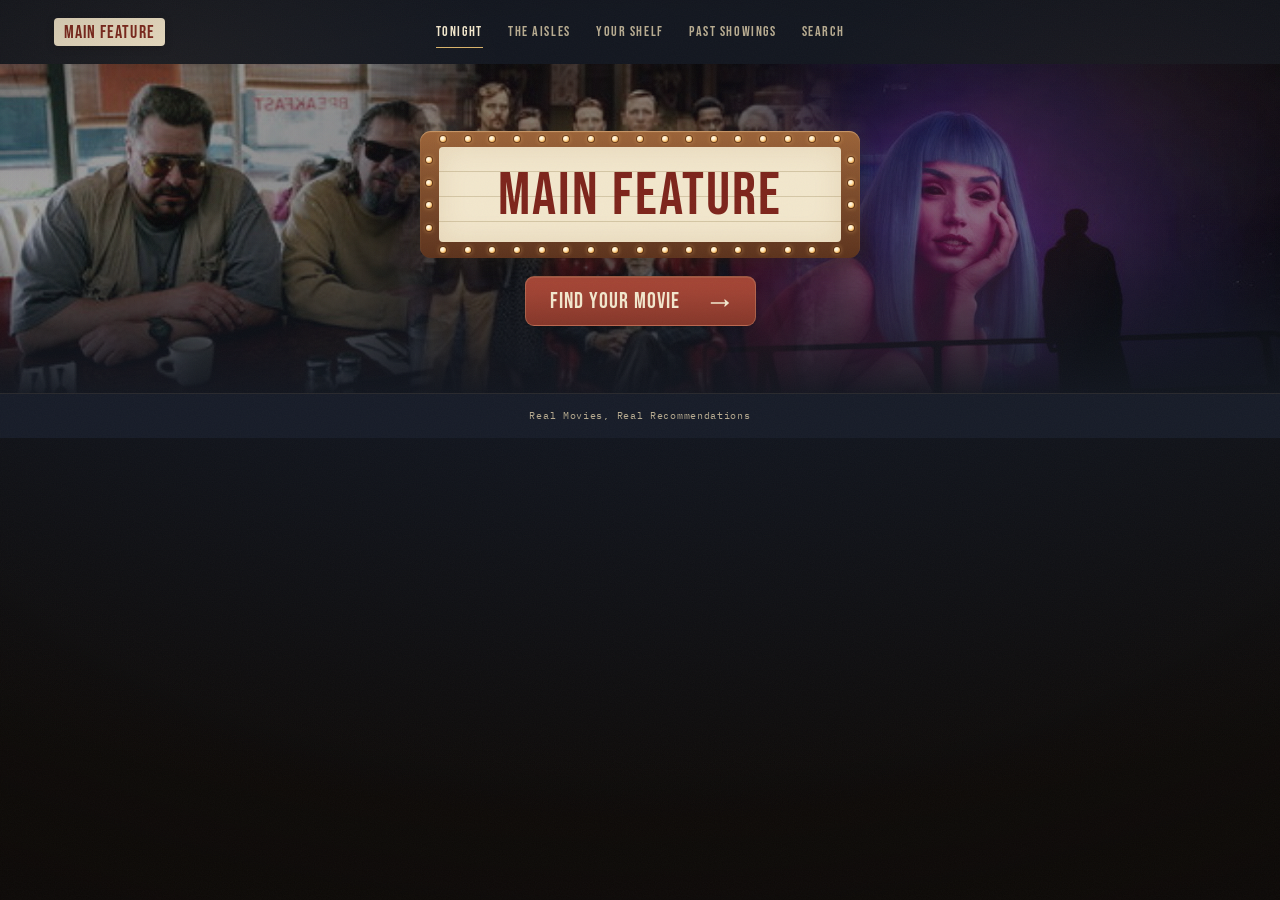
<file: index.html>
<!doctype html>
<html lang="en">
<meta charset="utf-8">
<meta name="viewport" content="width=device-width, initial-scale=1, viewport-fit=cover">
<meta name="theme-color" content="#12161f">
<meta name="description" content="Main Feature picks tonight's movie from what is actually streaming on your services.">
<link rel="icon" href="favicon.ico" sizes="32x32">
<link rel="icon" href="assets/icons/favicon.svg" type="image/svg+xml">
<link rel="icon" href="assets/icons/favicon-32.png" sizes="32x32" type="image/png">
<link rel="icon" href="assets/icons/favicon-16.png" sizes="16x16" type="image/png">
<link rel="apple-touch-icon" href="assets/icons/apple-touch-icon.png">
<link rel="manifest" href="site.webmanifest">
<title>Main Feature</title>
<link rel="preconnect" href="https://fonts.googleapis.com">
<link rel="preconnect" href="https://fonts.gstatic.com" crossorigin>
<link rel="stylesheet" href="https://fonts.googleapis.com/css2?family=Bebas+Neue&family=Cinzel:wght@600&family=Barlow+Condensed:wght@500;600&family=Archivo:wght@400;500;600;700&family=IBM+Plex+Mono:wght@400;500&family=Caveat:wght@500;600&display=swap">
<style>
/* ==========================================================================
   MAIN FEATURE
   A marquee over the door of a very good video store.

   The world: classic theater marquee x 1990s video store x Criterion Closet.
   The movies are the graphics. Paper, letterboard, laminate and wood carry
   the interface; the display face does the shouting, the mono face does the
   date stamps, the handwriting shows up twice and no more.
   ========================================================================== */

:root{
  /* ---- the room ---- */
  --night:#12161f;          /* blue-black, never digitally pure */
  --night-2:#171b26;
  --navy:#1b2536;           /* the store's back wall */
  --navy-2:#223048;
  --navy-line:#35486b;
  --wood:#3e2c1a;
  --wood-hi:#5a4128;
  --wood-lo:#2c1e11;
  --cream:#f2e7cd;          /* marquee letterboard */
  --paper:#ece0c2;          /* note paper */
  --paper-2:#e0d1ab;
  --paper-line:#c8b78c;
  --ink:#2b2418;            /* ink on paper */
  --ink-soft:#5b4f38;
  --red:#a63a2a;            /* aged theater red */
  --red-deep:#7d241b;       /* marquee letters */
  --red-neon:#ff6a55;
  --amber:#e2a13f;
  --gold:#d9b36a;           /* laminated sign lettering */
  --bulb:#ffe3ae;
  --cream-dim:rgba(242,231,205,.62);
  --cream-mute:#b7ab90;     /* warm muted text on dark */
  --hair:rgba(242,231,205,.14);
  --hair-2:rgba(242,231,205,.3);

  /* ---- voices ---- */
  --display:'Bebas Neue', 'Arial Narrow', 'Helvetica Neue Condensed', sans-serif;
  --sans:'Archivo', ui-sans-serif, system-ui, -apple-system, 'Helvetica Neue', Arial, sans-serif;
  --mono:'IBM Plex Mono', ui-monospace, SFMono-Regular, Menlo, monospace;
  --hand:'Caveat', 'Comic Sans MS', cursive;
  --title:'Cinzel', 'Trajan Pro', Georgia, serif;   /* the poster capitals: the three questions */
  --label:'Barlow Condensed', 'Arial Narrow', sans-serif;   /* signage: mood cards and search */

  /* ---- measure ---- */
  --frame:1460px;
  --gut:clamp(18px, 4.2vw, 64px);
  --mast:64px;              /* measured from the real masthead at runtime */

  /* ---- motion ---- */
  --ease:cubic-bezier(.22, 1, .36, 1);
  /* lands past the mark and settles back: the difference between a thing
     arriving and a thing being placed */
  --punch:cubic-bezier(.18, 1.42, .3, 1);
  --quick:180ms var(--ease);
  --calm:420ms var(--ease);
  --long:900ms var(--ease);
}

*{box-sizing:border-box}
[hidden]{display:none !important}
html{-webkit-text-size-adjust:100%}
html,body{overflow-x:hidden}
body{
  margin:0;color:var(--cream);
  background:
    radial-gradient(120% 90% at 50% 0%, #1a2233 0%, var(--night) 52%, #0e0b09 100%);
  background-attachment:fixed;
  font-family:var(--sans);font-size:16px;line-height:1.6;
  -webkit-font-smoothing:antialiased;
}
h1,h2,h3,h4,p,ul,figure{margin:0}
ul{padding:0;list-style:none}
img{display:block;max-width:100%}
a{color:inherit;text-decoration:none}
button{font:inherit;color:inherit;background:none;border:0;padding:0;cursor:pointer;text-align:left}
::selection{background:var(--red);color:#fff}

:focus-visible{outline:2px solid var(--amber);outline-offset:3px}

.sr{position:absolute;width:1px;height:1px;padding:0;margin:-1px;overflow:hidden;
    clip:rect(0 0 0 0);white-space:nowrap;border:0}

/* --------------------------------------------------------------------------
   VOICES
   -------------------------------------------------------------------------- */
.say{                       /* marquee lettering */
  font-family:var(--display);font-weight:400;line-height:.95;
  letter-spacing:.03em;text-transform:uppercase;text-wrap:balance;
}
.say-xl{font-size:clamp(2.6rem, 6.4vw, 5.4rem);line-height:.92}
.say-lg{font-size:clamp(2.2rem, 5vw, 4.4rem);line-height:.92}
.say-md{font-size:clamp(1.5rem, 2.6vw, 2.2rem)}

.tick{                      /* date-stamp stock: runtime, year, rating */
  font-family:var(--mono);font-size:11.5px;font-weight:500;
  letter-spacing:.16em;text-transform:uppercase;
  font-variant-numeric:tabular-nums;color:var(--cream-mute);
}
.tick-sm{font-size:10.5px;letter-spacing:.2em}

.hand{                      /* the clerk's pen. used twice on the whole site. */
  font-family:var(--hand);font-weight:500;font-size:clamp(18px,1.6vw,22px);
  color:var(--amber);letter-spacing:0;text-transform:none;line-height:1.2;
  transform:rotate(-1.2deg);display:inline-block;
}


/* small red bulb used in labels */
.dot{
  display:inline-block;width:.5em;height:.5em;border-radius:50%;
  background:var(--amber);box-shadow:0 0 6px rgba(226,161,63,.8);
  flex:none;vertical-align:.1em;
}

/* --------------------------------------------------------------------------
   FRAME
   -------------------------------------------------------------------------- */
.frame{max-width:var(--frame);margin:0 auto;padding-left:var(--gut);padding-right:var(--gut)}

/* --------------------------------------------------------------------------
   AIR: warm vignette and grain. The store is lit by lamps, not monitors.
   -------------------------------------------------------------------------- */
.air{position:fixed;inset:0;pointer-events:none;z-index:70}
.air::before{
  content:"";position:absolute;inset:0;
  background:
    radial-gradient(120% 90% at 50% 42%, transparent 44%, rgba(10,6,3,.55) 100%),
    radial-gradient(40% 30% at 12% 8%, rgba(255,190,110,.05), transparent 70%),
    radial-gradient(36% 28% at 88% 12%, rgba(255,120,90,.04), transparent 70%);
}
.air::after{
  content:"";position:absolute;inset:-60%;opacity:.035;
  background-image:url("data:image/svg+xml;utf8,<svg xmlns='http://www.w3.org/2000/svg' width='120' height='120'><filter id='n'><feTurbulence type='fractalNoise' baseFrequency='.85' numOctaves='3'/></filter><rect width='120' height='120' filter='url(%23n)'/></svg>");
  animation:grain 1100ms steps(4) infinite;
}
@keyframes grain{
  0%{transform:translate(0,0)}25%{transform:translate(-1.5%,1%)}
  50%{transform:translate(1%,-1.5%)}75%{transform:translate(-1%,-1%)}100%{transform:translate(0,0)}
}

/* --------------------------------------------------------------------------
   MASTHEAD: the small sign inside the door, with the store's own search
   at the far end. One solid band, so the films start where it stops.
   -------------------------------------------------------------------------- */
.masthead{
  position:fixed;top:0;left:0;right:0;z-index:60;
  background:var(--night);
  border-bottom:1px solid transparent;
  transition:border-color var(--calm), box-shadow var(--calm);
}
.masthead.sunk{border-bottom-color:var(--hair);box-shadow:0 10px 28px rgba(0,0,0,.38)}
.masthead-in{
  max-width:var(--frame);margin:0 auto;padding:15px var(--gut);
  display:grid;grid-template-columns:1fr auto 1fr;gap:24px;align-items:center;
}
.house{
  justify-self:start;
  font-family:var(--display);font-size:18px;letter-spacing:.06em;line-height:1.1;
  text-transform:uppercase;white-space:nowrap;
  background:var(--cream);color:var(--red-deep);
  padding:5px 10px 3px;border-radius:4px;
  box-shadow:0 2px 8px rgba(0,0,0,.2);
}
.doors{display:flex;align-items:center;justify-content:center;gap:clamp(14px,2vw,26px)}
.doors button{
  font-family:var(--display);font-size:14px;letter-spacing:.11em;text-transform:uppercase;
  color:var(--cream-mute);transition:color var(--quick);white-space:nowrap;
  padding:6px 0 5px;position:relative;
}
.doors button:hover{color:var(--cream)}
.doors button[aria-current="page"]{color:var(--cream)}
/* Search sits in the row like a section, and opens the search bar */
.door-hunt[aria-expanded="true"]{color:var(--cream)}
.doors button[aria-current="page"]::after,.door-hunt[aria-expanded="true"]::after{
  content:"";position:absolute;left:0;right:0;bottom:0;height:1px;background:var(--gold);
}

/* ---- the search slot ---- */
.hunt{
  display:flex;align-items:center;gap:8px;min-width:0;flex:0 1 520px;
  border:1px solid rgba(217,179,106,.16);border-radius:8px;padding:0 5px 0 10px;
  background:linear-gradient(180deg,#232b3b,#1c2330);
  transition:border-color var(--quick), box-shadow var(--quick);
}
.hunt:focus-within{border-color:rgba(217,179,106,.6);box-shadow:0 0 0 2px rgba(226,161,63,.22)}
.hunt-ico{width:14px;height:14px;flex:none;color:var(--cream-mute)}
.hunt input{
  flex:1;min-width:0;border:0;background:transparent;color:var(--cream);
  padding:10px 0;font-family:var(--sans);font-size:12px;line-height:1.2;
}
.hunt input:focus{outline:none}
.hunt input::placeholder{color:var(--cream-mute);opacity:1}
.hunt input::-webkit-search-decoration{-webkit-appearance:none}

/* ---- the drawer under it: services, then what the shelf holds ---- */
.hunt-panel{
  background:linear-gradient(180deg,#222b3a,#1b2431);
  border-top:1px solid rgba(217,179,106,.1);border-bottom:1px solid rgba(217,179,106,.19);
  box-shadow:0 22px 44px rgba(0,0,0,.45);
  max-height:calc(100vh - var(--mast));max-height:calc(100dvh - var(--mast));
  overflow-y:auto;overscroll-behavior:contain;
}
.hunt-in{max-width:var(--frame);margin:0 auto;padding:18px var(--gut) 20px}
.hunt-top{display:flex;justify-content:space-between;align-items:center;gap:16px}
.hunt-h{font-family:var(--label);font-weight:600;font-size:22px;line-height:1.1;letter-spacing:.01em;color:var(--cream);margin-top:18px}
.hunt-close{font-family:var(--sans);font-size:12px;color:var(--cream-mute);padding:8px 0;white-space:nowrap;flex:none;transition:color var(--quick)}
.hunt-close:hover{color:var(--cream)}
.hunt-svc-set{border:0;margin:14px 0 18px;padding:0;min-width:0}
.hunt-svc-list{display:flex;flex-wrap:wrap;gap:8px 18px}
.hunt-svc{display:flex;align-items:center;gap:6px;min-height:28px;color:var(--cream);font-size:12px;cursor:pointer}
.hunt-svc input{accent-color:#ad8660;width:14px;height:14px;margin:0;cursor:pointer}
.hunt-results > p{font-size:13px;line-height:1.6;color:var(--cream-mute);max-width:62ch}
.hunt-results > p b{color:var(--cream);font-weight:500}
.hunt-list{display:grid;grid-template-columns:repeat(2,minmax(0,1fr));gap:0 28px;margin:0;padding:0;list-style:none}
.hunt-hit{display:flex;flex-direction:column;gap:5px;border-top:1px solid rgba(217,179,106,.13);padding:12px 0 10px}
.hunt-open{display:flex;flex-direction:column;align-items:flex-start;gap:4px;width:100%;border-radius:4px;text-align:left}
.hunt-t{font-family:var(--label);font-weight:600;font-size:24px;line-height:1.05;letter-spacing:.01em;color:var(--cream);transition:color var(--quick)}
.hunt-open:hover .hunt-t{color:#fff8e6;text-decoration:underline;text-decoration-color:rgba(217,179,106,.5);text-underline-offset:3px;text-decoration-thickness:1px}
.hunt-y{font-family:var(--mono);font-size:10px;letter-spacing:.06em;color:var(--cream-mute)}
.hunt-a{font-family:var(--sans);font-size:12px;line-height:1.5;color:#d9c394}
.hunt-a--off,.hunt-a--unknown,.hunt-a--ask{color:var(--cream-mute)}
.hunt-d{font-family:var(--sans);font-size:11.5px;line-height:1.45;color:var(--cream-mute)}
.hunt-more{margin-top:10px;font-size:12px;color:var(--cream-mute)}
.hunt-date{font-family:var(--mono);font-size:10px;line-height:1.5;color:var(--cream-mute);margin-top:16px}

/* --------------------------------------------------------------------------
   SCENES
   -------------------------------------------------------------------------- */
main{position:relative;z-index:10}
.scene{display:none}
.scene.on{display:block}


/* --------------------------------------------------------------------------
   THE ENTRANCE. Three real films, run together so there is no seam, and the
   marquee hung in the middle of them. The films change as a set once a
   month (data/hero.json); nothing here swaps during a visit.
   -------------------------------------------------------------------------- */
.hero{
  position:relative;isolation:isolate;overflow:hidden;
  margin-top:var(--mast);
  display:flex;justify-content:center;align-items:center;
  min-height:330px;padding:25px 32px;text-align:center;
  background:var(--night);
}
.triptych{position:absolute;inset:0;z-index:-2;overflow:hidden;background:#182132}
.shot{position:absolute;top:0;bottom:0;width:46%}
/* Overlapping masks, not frames: each film fades out across the next one's
   fade in, so the joins are a gradual blend rather than a line. */
.shot-l{left:0;
  -webkit-mask-image:linear-gradient(90deg,#000 70%,transparent 100%);
          mask-image:linear-gradient(90deg,#000 70%,transparent 100%)}
.shot-m{left:27%;
  -webkit-mask-image:linear-gradient(90deg,transparent 0%,#000 23%,#000 77%,transparent 100%);
          mask-image:linear-gradient(90deg,transparent 0%,#000 23%,#000 77%,transparent 100%)}
.shot-r{right:0;
  -webkit-mask-image:linear-gradient(90deg,transparent 0%,#000 30%,#000 100%);
          mask-image:linear-gradient(90deg,transparent 0%,#000 30%,#000 100%)}
.shot img{
  width:100%;height:100%;object-fit:cover;
  filter:saturate(.75) brightness(.78);
  opacity:0;transition:opacity 700ms var(--ease);
}
.shot img.on{opacity:1}
.shot-l img{object-position:45% 35%}
.shot-m img{object-position:50% 40%}
.shot-r img{object-position:63% 35%}
/* only the shade the marquee needs, and the foot run into the page */
.hero::after{
  content:"";position:absolute;inset:0;z-index:-1;pointer-events:none;
  background:
    linear-gradient(0deg, rgba(18,22,31,.96) 0%, rgba(18,22,31,.12) 50%, rgba(18,22,31,.31) 100%),
    radial-gradient(ellipse at center, rgba(18,22,31,.4), transparent 80%);
}
.hero-in{display:flex;flex-direction:column;align-items:center;width:100%;max-width:580px;margin:0 auto}

/* --------------------------------------------------------------------------
   THE MARQUEE. The name above the door, and nothing else on it.
   -------------------------------------------------------------------------- */
.marquee{
  position:relative;width:440px;max-width:100%;margin:0 auto;
  padding:16px 19px;
  background:linear-gradient(180deg,#9b6338,#5c321c);
  border-radius:11px;
  box-shadow:0 8px 25px rgba(0,0,0,.33), 0 0 24px rgba(217,179,106,.13),
    inset 0 1px 1px rgba(255,216,164,.48);
}
/* ---- the bulbs, one element apiece ----
   A strip of background-image bulbs can only ever pulse as one object: every
   light in the row brightens on the same beat, which is the tell of a fake
   marquee. Real ones drift. So each bulb is its own element with its own
   period, phase and floor, and the border can be sent round once when a pick
   lands. Only opacity, box-shadow and a hairline scale animate — no layout. */
.lights{position:absolute;pointer-events:none}
.l-top   {left:11px;right:11px;top:2px;height:12px}
.l-bottom{left:11px;right:11px;bottom:2px;height:12px}
.l-left  {top:18px;bottom:18px;left:3px;width:12px}
.l-right {top:18px;bottom:18px;right:3px;width:12px}

.bulb{
  position:absolute;width:6px;height:6px;border-radius:50%;
  background:radial-gradient(circle at 38% 34%,
    #fff6e2 0 16%, var(--bulb) 44%, #eda94f 76%, #b9762c 100%);
  /* the socket ring keeps an unlit bulb reading as a bulb, not a hole */
  box-shadow:0 0 0 1px rgba(70,32,8,.65), 0 0 5px rgba(255,196,120,.75);
  /* Two animations that do not fight: shimmer owns opacity, orbit owns the
     glow and the scale. Split that way they compose instead of the later one
     stamping on the earlier one's properties. */
  animation:
    shimmer var(--dur,3.6s) ease-in-out var(--del,0s) infinite,
    orbit var(--orbit-dur,11s) linear var(--orbit,0s) infinite;
  will-change:opacity, transform;
}
.l-top .bulb,.l-bottom .bulb{top:50%;margin-top:-3px;left:var(--p);margin-left:-3px}
.l-left .bulb,.l-right .bulb{left:50%;margin-left:-3px;top:var(--p);margin-top:-3px}

@keyframes shimmer{
  0%,100%{opacity:var(--hi,.96)}
  50%    {opacity:var(--lo,.74)}
}

/* One light walking the border at rest, slowly, forever. Each bulb is handed
   its own position round the perimeter as a negative delay, so the wave is
   already mid-lap on the first frame rather than ramping in. At eleven seconds
   a circuit it reads as the sign being alive, not as a carnival. */
@keyframes orbit{
  0%,14%,100%{
    box-shadow:0 0 0 1px rgba(70,32,8,.65), 0 0 5px rgba(255,196,120,.75);
    transform:scale(1);
  }
  6%{
    box-shadow:0 0 0 1.4px rgba(255,238,200,.95),
               0 0 11px 3px rgba(255,214,150,.9),
               0 0 22px 6px rgba(255,180,90,.32);
    transform:scale(1.4);
  }
}

/* One lap when the pick lands. --chase is the bulb's position around the
   perimeter, so the flare travels top -> right -> bottom -> left and stops. */
.marquee.chase .bulb{animation:chase 400ms ease-out var(--chase,0ms) 1 both}
@keyframes chase{
  0%  {opacity:var(--hi,.96);box-shadow:0 0 0 1px rgba(70,32,8,.65), 0 0 5px rgba(255,196,120,.75);transform:scale(1)}
  30% {opacity:1;
       box-shadow:0 0 0 1.6px rgba(255,240,205,1), 0 0 18px 6px rgba(255,214,150,1), 0 0 36px 12px rgba(255,180,90,.7);
       transform:scale(1.9)}
  100%{opacity:var(--hi,.96);box-shadow:0 0 0 1px rgba(70,32,8,.65), 0 0 5px rgba(255,196,120,.75);transform:scale(1)}
}
/* The marquee is the one thing that stays lit while the page goes under.

   A z-index on the marquee alone cannot do this: <main> is position:relative
   with z-index:10, which makes it a stacking context, so every z-index inside
   it is sealed under 10 and the veil at 80 paints over the lot. Raising main
   itself is what actually works — and it costs nothing, because under .rv-dim
   the questionnaire has already taken itself to zero and the films to 12%.
   The only thing left standing above the veil is the marquee. */
body.veiled main{z-index:81}
.rv-dim .marquee{position:relative;z-index:81}

.board{
  position:relative;text-align:center;border-radius:4px;
  padding:22px 10px 19px;
  background:repeating-linear-gradient(180deg, var(--cream) 0 24px, #d5c7a6 24px 25px);
  box-shadow:inset 0 0 28px rgba(165,126,66,.16);
}
.mq-name{
  font-family:var(--display);font-weight:400;color:var(--red-deep);
  font-size:60px;line-height:.9;letter-spacing:2px;text-transform:uppercase;
}

/* the way in: one soft red button under the sign */
.find-go{
  display:inline-flex;align-items:center;justify-content:space-between;gap:30px;
  margin-top:18px;padding:14px 24px 12px;
  font-family:var(--display);font-size:22px;letter-spacing:1px;line-height:1;
  color:var(--cream);text-align:center;
  background:linear-gradient(180deg,#ac4938,#853629);
  border:1px solid rgba(209,155,118,.38);border-radius:9px;
  box-shadow:0 3px 16px rgba(0,0,0,.2), inset 0 1px rgba(255,225,184,.13);
  transition:transform 150ms ease, filter 180ms ease;
}
.find-go:hover{filter:brightness(1.1);transform:translateY(-2px)}
.find-go:active{transform:translateY(1px)}
.find-go .arw{font-family:var(--sans);font-weight:500;font-size:.9em}

/* --------------------------------------------------------------------------
   TELL US ABOUT TONIGHT. Opened from the entrance, three quick answers.
   Soft blended buttons, a restrained highlight on the one you picked.
   -------------------------------------------------------------------------- */
.evening{padding-top:25px;padding-bottom:20px;scroll-margin-top:calc(var(--mast) + 8px)}
.ev-title{display:flex;align-items:flex-end;justify-content:space-between;gap:15px;margin-bottom:22px}
.ev-h{
  font-family:var(--display);font-weight:400;font-size:36px;letter-spacing:1px;line-height:1;
  text-transform:uppercase;color:var(--cream);
}
.ev-h:focus{outline:none}
.ev-sub{font-size:12px;line-height:1.5;color:var(--cream-mute)}
.first-choices{display:grid;grid-template-columns:minmax(0,1fr) minmax(0,1.2fr);gap:24px}

/* the questions themselves, in the editorial voice */
.ask-of{
  font-family:var(--title);font-weight:600;font-size:20px;line-height:1.15;
  letter-spacing:.04em;text-transform:none;color:var(--cream);margin-bottom:10px;
}
/* the question it wants, marked when the ask sends you back to it */
.decision.wants .ask-of{animation:wants 1.6s var(--ease) 2}
@keyframes wants{
  0%,100%{color:var(--cream)}
  40%    {color:var(--red-neon)}
}

/* ---- one and two: who's watching, and for how long ---- */
.who,.showtimes{display:flex;gap:7px;align-items:stretch;flex-wrap:wrap}
.who button,.showtimes button{
  flex:1;min-width:76px;text-align:center;
  font-family:var(--display);font-size:15px;letter-spacing:.6px;line-height:1.1;
  border:1px solid rgba(213,201,171,.33);border-radius:7px;padding:11px 7px 9px;
  transition:transform 180ms ease, box-shadow 180ms ease, background 180ms ease, border-color 180ms ease;
}
.who button{
  color:var(--red-deep);
  background:linear-gradient(180deg,#e8dec8,#d4c8ad);
  box-shadow:0 3px 12px rgba(0,0,0,.13), inset 0 1px rgba(255,255,255,.2);
}
.who button[aria-pressed="true"]{
  background:linear-gradient(180deg,#f6ead0,#e5d4ad);
  box-shadow:0 0 0 1px rgba(198,156,93,.53), 0 3px 14px rgba(217,179,106,.09);
}
.showtimes button{
  color:var(--cream);
  background:linear-gradient(180deg,#263247,#1d2738);border-color:rgba(70,85,107,.53);
}
.showtimes button[aria-pressed="true"]{
  color:#ebcf9b;
  background:linear-gradient(180deg,#334156,#283449);border-color:rgba(189,162,107,.53);
  box-shadow:0 0 15px rgba(217,179,106,.06);
}
.who button:hover,.showtimes button:hover{transform:translateY(-2px)}

/* ---- three: the night itself, the movies doing the talking ---- */
.mood-head{display:flex;align-items:center;justify-content:space-between;gap:16px;margin-top:23px}
.aside{font-family:var(--hand);font-weight:500;font-size:20px;line-height:1.1;color:var(--gold);
  transform:rotate(-2deg);display:inline-block}
.nights{display:grid;grid-template-columns:repeat(7,minmax(0,1fr));gap:10px;margin:3px 0 20px}
.night-opt{
  position:relative;isolation:isolate;overflow:hidden;
  min-height:123px;padding:12px 10px;
  display:flex;align-items:flex-end;text-align:left;
  color:var(--cream);background:#202735;
  border:1px solid rgba(217,179,106,.13);border-radius:9px;
  transition:transform 220ms ease, box-shadow 220ms ease, border-color 220ms ease;
}
.night-opt .wash{
  position:absolute;inset:0;z-index:-2;
  background-size:cover;background-position:50% 35%;
  filter:saturate(.8);
  transition:transform 600ms ease, filter 300ms ease;
}
.night-opt::after{
  content:"";position:absolute;inset:0;z-index:-1;
  background:linear-gradient(0deg, rgba(18,22,31,.95), rgba(18,22,31,.56) 28%, rgba(18,22,31,.06) 85%);
}
.night-opt .label{
  font-family:var(--label);font-weight:600;font-size:21px;line-height:1;
  color:var(--cream);text-shadow:0 2px 9px rgba(0,0,0,.67);
}
.night-opt:hover{transform:translateY(-3px)}
.night-opt:hover .wash{transform:scale(1.045);filter:saturate(1)}
.night-opt[aria-pressed="true"]{border-color:rgba(217,179,106,.6);box-shadow:0 0 18px rgba(217,179,106,.09)}
/* a small lit bulb in the corner of the one you picked */
.night-opt[aria-pressed="true"]::before{
  content:"";position:absolute;right:9px;top:9px;width:6px;height:6px;border-radius:50%;
  background:var(--gold);box-shadow:0 0 6px var(--gold);
}

/* --------------------------------------------------------------------------
   THE COUNTER: the red ask, the dealer, and a ticket of tonight's answers
   -------------------------------------------------------------------------- */
.call{display:flex;align-items:center;gap:20px;flex-wrap:wrap}
.bill-go{
  display:inline-flex;align-items:center;gap:22px;
  font-family:var(--display);font-size:20px;line-height:1.1;letter-spacing:.7px;
  color:var(--cream);
  background:linear-gradient(180deg,#a94434,#813328);
  padding:14px 20px 12px;border-radius:9px;
  border:1px solid rgba(201,132,104,.36);
  box-shadow:0 3px 11px rgba(0,0,0,.2), inset 0 1px rgba(255,225,184,.13);
  transition:transform 150ms ease, box-shadow 150ms ease, filter 180ms ease;
}
.bill-go:hover{filter:brightness(1.1)}
.bill-go:active{transform:translateY(2px)}
/* the firm mechanical response at 0.0s: it goes down and stays down */
.bill-go.pressed,.house-pick.pressed{
  transform:translateY(2px);
  box-shadow:inset 0 2px 7px rgba(0,0,0,.45);
  filter:brightness(.92);
  transition:transform 110ms cubic-bezier(.3,.9,.3,1), box-shadow 110ms ease, filter 110ms ease;
}
/* only ever true mid-reveal now, so it reads as "working", not "refused" */
.bill-go:disabled{filter:saturate(.85) brightness(.9);cursor:default}
/* answers still missing: quieter, but plainly pressable */
.bill-go.waiting{filter:saturate(.7) brightness(.86)}
.bill-go.waiting:hover{filter:none}
.bill-go .arw,.house-pick .arw{font-family:var(--sans);font-weight:500}

.house-band{display:flex;align-items:center;gap:9px}
.house-say{font-family:var(--hand);font-weight:500;font-size:20px;line-height:1.1;color:var(--gold)}
.house-pick{
  display:inline-flex;align-items:center;gap:6px;
  font-family:var(--display);font-size:16px;letter-spacing:.8px;line-height:1.1;
  color:var(--red-deep);
  background:linear-gradient(180deg,#e7dabe,#d7c7a5);
  border:1px solid rgba(198,181,143,.53);border-radius:7px;
  padding:10px 13px 8px;box-shadow:0 2px 9px rgba(0,0,0,.13);
  transition:transform var(--quick), filter var(--quick);
}
.house-pick:hover{transform:translateY(-2px);filter:brightness(1.04)}
/* tonight's answers, stamped like a ticket each time one changes */
.ticket-line{flex-basis:100%;font-family:var(--mono);font-size:10px;line-height:1.6;color:var(--cream-mute);margin-top:-9px}
.ticket-line.stamped{animation:stamp 260ms ease-out}
@keyframes stamp{from{transform:translateY(-2px);opacity:.5}to{transform:none;opacity:1}}
.call-note{flex-basis:100%;margin-top:-14px;font-size:12px;line-height:1.5;color:var(--cream-mute);max-width:60ch}
.call-note:empty{display:none}

/* --------------------------------------------------------------------------
   MORE FILTERS. Everything else the engine can be told, folded away above
   the ask, with a count of what is switched on.
   -------------------------------------------------------------------------- */
.tune{margin:4px 0 22px}
/* a real control, not a footnote: the same soft card as the answers above it */
.tune summary{
  cursor:pointer;list-style:none;display:flex;align-items:center;gap:12px;
  padding:13px 16px;border-radius:9px;
  color:var(--cream);background:linear-gradient(180deg,#263247,#1d2738);
  border:1px solid rgba(217,179,106,.42);
  box-shadow:0 3px 12px rgba(0,0,0,.18), inset 0 1px rgba(255,255,255,.05);
  transition:border-color var(--quick), background var(--quick), transform var(--quick);
}
.tune summary::-webkit-details-marker{display:none}
.tune summary:hover{border-color:rgba(217,179,106,.75);background:linear-gradient(180deg,#2c3a52,#222d40)}
.tune[open] summary{border-color:rgba(217,179,106,.75);border-bottom-left-radius:0;border-bottom-right-radius:0}
.tune-ico{width:18px;height:18px;flex:none;color:var(--gold)}
.tune-name{font-family:var(--label);font-weight:600;font-size:20px;letter-spacing:.02em;line-height:1}
.tune-hint{font-size:12px;color:var(--cream-mute);flex:1;min-width:0}
.tune-count{
  font-family:var(--mono);font-size:10.5px;letter-spacing:.06em;
  color:#241a08;background:var(--gold);border-radius:999px;padding:3px 9px 2px;
}
.tune .sign{font-family:var(--mono);font-size:16px;line-height:1;color:var(--gold);transition:transform var(--quick)}
.tune[open] .sign{transform:rotate(45deg)}
.tune-body{
  padding:18px 16px 20px;display:grid;grid-template-columns:repeat(2,minmax(0,1fr));
  gap:22px clamp(24px,3.5vw,48px);
  background:rgba(29,39,56,.55);
  border:1px solid rgba(217,179,106,.42);border-top:0;border-radius:0 0 9px 9px;
}
.tune-block h3{
  font-family:var(--mono);font-size:10.5px;font-weight:400;letter-spacing:.06em;
  color:var(--cream-mute);margin-bottom:10px;
}
.tune-block--wide{grid-column:1/-1}
.opts{display:flex;flex-wrap:wrap;gap:7px}
.opts button{
  font-family:var(--sans);font-size:12px;line-height:1.2;
  color:var(--cream);background:linear-gradient(180deg,#283144,#222b3a);
  border:1px solid rgba(86,96,118,.4);border-radius:7px;padding:9px 13px;
  transition:border-color var(--quick), color var(--quick), background var(--quick);
}
.opts button:hover{border-color:rgba(217,179,106,.35)}
.opts button[aria-pressed="true"]{
  color:#f1d8a6;border-color:rgba(217,179,106,.53);
  background:linear-gradient(180deg,#3c4145,#30363c);
}
.dial{display:flex;align-items:center;gap:16px}
.dial input[type="range"]{flex:1;accent-color:#ad8660;height:22px}
.dial .read{font-family:var(--mono);font-size:12px;color:var(--cream);min-width:58px;text-align:right}
.svcs{display:grid;grid-template-columns:repeat(auto-fill,minmax(160px,1fr));gap:7px}
.svc{
  display:flex;align-items:center;justify-content:space-between;gap:10px;
  border:1px solid rgba(86,96,118,.4);border-radius:7px;padding:9px 12px;
  background:linear-gradient(180deg,#283144,#222b3a);
  transition:border-color var(--quick);
}
.svc:hover{border-color:rgba(217,179,106,.35)}
.svc .n{font-family:var(--sans);font-size:12px;color:var(--cream-mute)}
.svc .box{
  width:14px;height:14px;border:1px solid var(--hair-2);border-radius:3px;flex:none;
  transition:all var(--quick);
}
.svc[aria-pressed="true"]{border-color:rgba(217,179,106,.45)}
.svc[aria-pressed="true"] .n{color:var(--cream)}
.svc[aria-pressed="true"] .box{background:#ad8660;border-color:#d9b36a}
.tune-note{grid-column:1/-1;font-size:12px;color:var(--cream-mute);margin-top:10px}

/* --------------------------------------------------------------------------
   BACK FOR ANOTHER: the returning customer
   -------------------------------------------------------------------------- */
.encore{margin-bottom:8px}
.encore-shelf{margin-bottom:clamp(18px,3vh,28px)}
.encore-set{
  display:flex;align-items:center;gap:18px;flex-wrap:wrap;
  background:linear-gradient(180deg,#f2e7cd,#e4d6b6);color:var(--ink);border-radius:7px;
  border:1px solid var(--paper-line);
  padding:12px 16px;max-width:760px;margin-bottom:20px;
  box-shadow:0 4px 14px rgba(0,0,0,.3);
}
.encore-set .tick{color:var(--ink-soft)}
.encore-set .v{
  font-family:var(--mono);font-size:12px;letter-spacing:.08em;color:var(--ink);
  flex:1;min-width:200px;
}
.recut{
  font-family:var(--mono);font-size:10.5px;letter-spacing:.14em;text-transform:uppercase;
  color:var(--red-deep);border:1px solid rgba(125,36,27,.4);border-radius:5px;
  padding:7px 12px;transition:all var(--quick);
}
.recut:hover{background:var(--red-deep);color:var(--paper)}
/* "Show more" on the dark wall reuses .recut */
.wall .recut, .aisle .recut{
  color:var(--cream-mute);border-color:var(--hair);
}
.wall .recut:hover, .aisle .recut:hover{background:var(--cream);color:var(--ink)}

/* --------------------------------------------------------------------------
   POSTERS: the actual graphics of this site
   -------------------------------------------------------------------------- */
.poster{
  position:relative;aspect-ratio:2/3;overflow:hidden;background:var(--navy);
  border-radius:3px;
  box-shadow:0 10px 20px rgba(0,0,0,.5), 0 2px 5px rgba(0,0,0,.5);
}
.poster img{width:100%;height:100%;object-fit:cover;transition:opacity var(--calm)}
.poster.pending{background:var(--navy)}
/* no artwork: a VHS spine of a case */
.poster-set{
  position:absolute;inset:0;display:flex;flex-direction:column;justify-content:space-between;
  padding:14px 12px;background:linear-gradient(160deg,var(--navy-2),#141b29);
  border:1px solid var(--navy-line);border-radius:3px;
}
.poster-set .t{font-family:var(--display);font-size:19px;line-height:.95;
  letter-spacing:.04em;text-transform:uppercase;color:var(--cream)}
.poster-set .y{font-family:var(--mono);font-size:10px;letter-spacing:.18em;color:var(--gold)}

/* --------------------------------------------------------------------------
   TONIGHT'S PICK: pulled off the shelf and put in front of you
   -------------------------------------------------------------------------- */
.feature{position:relative;padding-top:calc(var(--mast) + clamp(26px,5vh,54px));overflow:hidden}
.plate{position:absolute;inset:0;z-index:-2;overflow:hidden}
.plate i{
  position:absolute;inset:0;background-size:cover;background-position:center 24%;
  opacity:0;transition:opacity 1100ms var(--ease), filter 1100ms var(--ease);
  filter:saturate(.82) sepia(.12) brightness(.44) blur(10px);
}
.plate i.on{opacity:.64;filter:saturate(.9) sepia(.08) brightness(.62) blur(0)}
/* The artwork used to be flattened by one full-bleed gradient. Now the middle
   of the hero is left open and the darkness is put back only where type sits:
   a soft hole over the centre, the heavy fall kept to the edges and the foot. */
.plate::after{
  content:"";position:absolute;inset:0;
  background:
    radial-gradient(74% 66% at 60% 34%,
      rgba(18,22,31,0) 0%, rgba(18,22,31,.22) 54%, rgba(16,13,10,.7) 100%),
    linear-gradient(180deg, rgba(18,22,31,.34) 0%, rgba(16,13,10,.8) 66%, var(--night) 97%);
}
#wash{
  position:absolute;inset:-12%;z-index:-3;background-size:cover;background-position:center;
  opacity:0;filter:blur(70px) saturate(1.15) brightness(.56);
  transition:opacity 1400ms var(--ease);
}
#wash.on{opacity:.5}

/* ---- the film's own accent, spreading out of the middle of the hero ----
   Light, hairlines and glow only. It never touches a text colour, so contrast
   is whatever it was before the wash arrived. */
#acc-wash{
  position:absolute;inset:0;z-index:-3;pointer-events:none;
  background:
    radial-gradient(62% 78% at 52% 30%, var(--acc-glow) 0%, transparent 70%),
    linear-gradient(180deg, var(--acc-soft) 0%, transparent 58%);
  opacity:0;transform:scale(.86);
  will-change:opacity, transform;
}
/* An animation rather than a transition, so the colour can overshoot its own
   brightness on the way in. setFeature drops and re-adds .on, which restarts
   it, so every pick gets the flare and not just the first. */
#acc-wash.on{animation:accFlare 900ms var(--ease) both}
@keyframes accFlare{
  0%  {opacity:0;transform:scale(.86);filter:brightness(1)}
  42% {opacity:1;transform:scale(1.07);filter:brightness(2) saturate(1.35)}
  100%{opacity:1;transform:scale(1);filter:brightness(1)}
}

.feature-in{padding-bottom:clamp(30px,5vh,56px)}
.bill-grid{
  display:grid;grid-template-columns:minmax(0,1.5fr) minmax(200px,300px);
  gap:clamp(26px,4vw,64px);align-items:start;
  transition:opacity 240ms var(--ease), transform 240ms var(--ease);
}
.bill-grid.out{opacity:0;transform:translateY(8px)}

/* Swapping to an alternate: the whole move lands inside ~400ms, which is
   short enough to read as one gesture rather than a second reveal. */
.swap .res-1{animation:res 220ms var(--ease) both}
.swap .res-2{animation:res 220ms var(--ease) 45ms both}
.swap .res-3{animation:res 220ms var(--ease) 90ms both}
@keyframes res{
  from{opacity:0;transform:translateY(12px)}
  to{opacity:1;transform:translateY(0)}
}

/* ==========================================================================
   THE REVEAL
   One class per beat, added in order by the Reveal controller. Everything the
   hero holds back is declared once under .revealing and released by the beat
   that owns it, so the timing lives in one place instead of in six animations
   that have to be kept in step by hand. Opacity and transform only.
   ========================================================================== */
#s-bill.revealing .swap .res-1,
#s-bill.revealing .swap .res-2,
#s-bill.revealing .swap .res-3{animation:none}

#s-bill .bill-poster,
#s-bill .store-card,
#s-bill .bill-copy .now,
#s-bill .bill-copy .stub,
#s-bill .bill-copy .synopsis,
#s-bill .bill-copy .playing,
#s-bill .bill-copy .score,
#s-bill .bill-copy .mini,
#s-bill .acts,
#s-bill #shelf-slot,
#s-bill #twin-slot,
#s-bill #footnote{
  transition:opacity 520ms var(--ease), transform 640ms var(--ease), filter 520ms var(--ease);
}

/* --- held back --- */
#s-bill.revealing .bill-poster{
  opacity:0;transform:translateY(12px) scale(.945) rotate(4.4deg);filter:blur(6px);
}
#s-bill.revealing .bill-title .ln > span{opacity:0;transform:translateY(104%)}
#s-bill.revealing .store-card{opacity:0;transform:translateY(16px) rotate(-2.6deg)}
#s-bill.revealing .bill-copy .now,
#s-bill.revealing .bill-copy .stub,
#s-bill.revealing .bill-copy .synopsis,
#s-bill.revealing .bill-copy .playing,
#s-bill.revealing .bill-copy .score,
#s-bill.revealing .bill-copy .mini{opacity:0;transform:translateY(10px)}
#s-bill.revealing .acts{opacity:0}
#s-bill.revealing .lock{pointer-events:none}
#s-bill.revealing #shelf-slot,
#s-bill.revealing #twin-slot,
#s-bill.revealing #footnote{opacity:0;transform:translateY(18px)}

/* --- beat 3 (1.1s): the poster comes forward, the title enters line by line --- */
/* the one element that should feel like it was put down hard */
#s-bill .bill-poster{transition:opacity 520ms var(--ease), transform 620ms var(--punch), filter 400ms var(--ease)}
#s-bill.revealing .bill-poster{transform:translateY(12px) scale(.9) rotate(5deg)}
#s-bill.revealing.rv-3 .bill-poster{opacity:1;transform:rotate(1.3deg);filter:none}
#s-bill.revealing.rv-3 .bill-copy .now{opacity:1;transform:none}
.bill-title .ln{
  display:block;overflow:hidden;
  /* The mask has to clear the face's descenders, and it needs headroom above
     as well: the line now overshoots its resting place by a few pixels, and
     without the top padding the mask crops that travel straight off. Both are
     taken back out of the flow so nothing moves. */
  padding-bottom:.08em;margin-bottom:-.08em;
  padding-top:.12em;margin-top:-.12em;
}
.bill-title .ln > span{
  display:block;
  transition:opacity 220ms var(--ease) var(--ld,0ms), transform 440ms var(--punch) var(--ld,0ms);
  will-change:transform;
}
#s-bill.revealing.rv-3 .bill-title .ln > span{opacity:1;transform:none}

/* --- beat 4 (1.4s): the card from the store --- */
#s-bill.revealing.rv-4 .store-card{opacity:1;transform:rotate(-.7deg)}
#s-bill.revealing.rv-4 .bill-copy .stub,
#s-bill.revealing.rv-4 .bill-copy .synopsis,
#s-bill.revealing.rv-4 .bill-copy .playing,
#s-bill.revealing.rv-4 .bill-copy .score,
#s-bill.revealing.rv-4 .bill-copy .mini{opacity:1;transform:none}

/* --- beat 5 (1.8s): the night becomes actionable --- */
#s-bill.revealing.rv-5 .acts{opacity:1}
#s-bill.revealing.rv-5 .lock{pointer-events:auto}
#s-bill.revealing.rv-5 #shelf-slot,
#s-bill.revealing.rv-5 #twin-slot,
#s-bill.revealing.rv-5 #footnote{opacity:1;transform:none}

/* the questionnaire steps down and out; the marquee is left lit above it */
#s-tonight .evening,
#s-tonight .triptych,
#s-tonight .find-go{
  transition:opacity 340ms var(--ease), transform 420ms var(--ease);
}
#s-tonight.rv-dim .evening{opacity:0;transform:translateY(16px);pointer-events:none}
#s-tonight.rv-dim .triptych,
#s-tonight.rv-dim .find-go{opacity:.12;pointer-events:none}

/* the red plaque over the pick */
.now{
  display:inline-flex;align-items:center;gap:.7em;
  font-family:var(--display);font-size:clamp(.95rem,1.4vw,1.15rem);
  letter-spacing:.26em;text-transform:uppercase;color:var(--cream);
  background:linear-gradient(180deg,#a93524,#7d241b);
  padding:9px 22px 7px;border-radius:3px;
  box-shadow:0 6px 16px rgba(0,0,0,.5), inset 0 0 0 1px rgba(255,214,150,.45);
  transform:rotate(-.5deg);
}
.now .dot{width:.42em;height:.42em}

/* a local pool of dark under the copy column, so every line stays readable
   however bright the backdrop behind it happens to be */
.bill-copy{max-width:860px;position:relative}
.bill-copy::before{
  content:"";position:absolute;inset:-7% -16% -9% -18%;z-index:-1;pointer-events:none;
  background:radial-gradient(62% 64% at 28% 46%,
    rgba(10,13,19,.88) 0%, rgba(10,13,19,.58) 48%, transparent 80%);
}
.bill-copy > * + *{margin-top:clamp(16px,2.4vh,26px)}
.bill-title{
  font-family:var(--display);color:var(--cream);letter-spacing:.02em;
  text-transform:uppercase;line-height:.88;
  text-shadow:0 3px 24px rgba(0,0,0,.7);
}
/* The heading is focused programmatically so the result is announced from the
   right place. It is not a control and cannot be tabbed to, so the ring has
   nothing to tell anyone — and drawn round type this size it reads as a box
   someone forgot to remove. Every real focus state is untouched. */
.bill-title[tabindex="-1"]:focus{outline:none}

/* ---- WHAT THE STORE SAYS ----
   One card now owns the whole recommendation. The old one-line pitch and the
   fold-out "why" panel said the same thing twice in two different voices. */
.store-card{
  position:relative;display:block;max-width:58ch;
  background:linear-gradient(177deg, var(--paper) 0%, var(--paper-2) 100%);
  color:var(--ink);border-radius:2px;
  padding:clamp(38px,3.4vw,44px) clamp(20px,2vw,28px) clamp(20px,2.2vw,26px);
  box-shadow:0 14px 30px rgba(0,0,0,.52), inset 0 0 0 1px rgba(255,255,255,.26);
  transform:rotate(-.7deg);
}
/* the faint rule of a notepad, and a soft crease down the sheet */
.store-card::after{
  content:"";position:absolute;inset:0;pointer-events:none;border-radius:2px;
  background:
    repeating-linear-gradient(180deg, transparent 0 27px, rgba(160,138,92,.16) 27px 28px),
    linear-gradient(96deg, transparent 46%, rgba(120,100,62,.09) 50%, transparent 54%);
  mix-blend-mode:multiply;opacity:.55;
}
.store-label{
  font-family:var(--mono);font-size:10px;font-weight:500;letter-spacing:.22em;
  text-transform:uppercase;color:var(--red-deep);
  position:absolute;top:clamp(15px,1.5vw,18px);left:clamp(20px,2vw,28px);
}
.store-copy{
  position:relative;z-index:1;
  font-family:var(--hand);font-size:clamp(20px,1.72vw,25px);line-height:1.42;
  color:#332a1a;letter-spacing:.006em;
}
.store-copy b{color:var(--red-deep);font-weight:700}
/* a strip of tape over the top edge */
.store-tape{
  position:absolute;top:-11px;left:50%;width:92px;height:23px;margin-left:-46px;
  background:rgba(236,224,194,.52);
  border-left:1px solid rgba(255,255,255,.4);border-right:1px solid rgba(255,255,255,.4);
  transform:rotate(-1.6deg);box-shadow:0 1px 3px rgba(0,0,0,.2);
}

/* the story, printed on the back of the case */
.synopsis{
  border-left:2px solid var(--acc-line, rgba(217,179,106,.42));
  padding-left:clamp(14px,1.4vw,20px);max-width:62ch;
}
.synopsis-label{
  font-family:var(--mono);font-size:10px;font-weight:500;letter-spacing:.22em;
  text-transform:uppercase;color:var(--gold);margin-bottom:8px;
}
.synopsis-copy{
  font-size:clamp(14.5px,1.12vw,16.5px);line-height:1.66;color:var(--cream-dim);
}

/* where it is actually playing, with the service's own mark */
.playing{display:flex;align-items:center;gap:clamp(12px,1.4vw,18px);flex-wrap:wrap}
.playing-label{
  font-family:var(--mono);font-size:10px;font-weight:500;letter-spacing:.22em;
  text-transform:uppercase;color:var(--cream-mute);
}
.svc-chips{display:flex;align-items:center;gap:10px;flex-wrap:wrap}
.svc-chip{
  display:inline-flex;align-items:center;gap:11px;
  background:rgba(0,0,0,.32);border:1px solid var(--acc-line, var(--hair));border-radius:6px;
  padding:7px 16px 7px 7px;
}
.svc-name{
  font-family:var(--display);font-size:clamp(1.05rem,1.5vw,1.3rem);
  letter-spacing:.06em;text-transform:uppercase;color:var(--cream);line-height:1;
}
.svc-mark{
  display:inline-grid;place-items:center;flex:none;overflow:hidden;
  width:clamp(34px,3.2vw,42px);height:clamp(34px,3.2vw,42px);border-radius:7px;
  box-shadow:0 3px 8px rgba(0,0,0,.55);
}
.svc-mark img{width:100%;height:100%;object-fit:cover;display:block}
.svc-mark--logo img{object-fit:contain;padding:18%;box-sizing:border-box}
.svc-mark--plate{
  font-family:var(--display);font-size:13px;letter-spacing:.03em;text-transform:uppercase;
  color:#fff;text-shadow:0 1px 2px rgba(0,0,0,.45);
}
a.svc-chip{
  cursor:pointer;
  transition:background var(--quick), border-color var(--quick), transform var(--quick);
}
a.svc-chip:hover{
  background:rgba(0,0,0,.5);border-color:var(--hair-2);transform:translateY(-1px);
}
a.svc-chip:hover .svc-name{color:#fff}
a.svc-chip:hover .svc-mark{box-shadow:0 4px 12px rgba(0,0,0,.6)}
.svc-go{
  font-family:var(--sans);font-size:12px;line-height:1;color:var(--gold);
  opacity:.5;transition:opacity var(--quick);
}
a.svc-chip:hover .svc-go{opacity:1}
.rent-link{
  font-family:var(--mono);font-size:10px;font-weight:500;letter-spacing:.16em;
  text-transform:uppercase;color:var(--gold);
  border-bottom:1px dashed rgba(217,179,106,.5);padding-bottom:2px;
  transition:color var(--quick), border-color var(--quick);
}
.rent-link:hover{color:var(--cream);border-color:var(--cream)}
.playing-note{
  font-family:var(--mono);font-size:10px;letter-spacing:.14em;
  text-transform:uppercase;color:#e0a494;
}

/* the same mark, stuck on a case like a rental sticker */
.svc-sticker{
  position:absolute;top:8px;right:8px;z-index:3;
  width:27px;height:27px;border-radius:6px;
  box-shadow:0 3px 8px rgba(0,0,0,.6), 0 0 0 2px rgba(242,231,205,.82);
}
.svc-sticker.svc-mark--plate{font-size:9px}

/* metadata as a due-date row */
.stub{display:flex;align-items:center;gap:12px;flex-wrap:wrap}
.stub .tick{color:var(--cream-dim)}
.stub .slash{color:rgba(226,161,63,.5);font-family:var(--mono);font-size:11px}

.acts{display:flex;align-items:center;gap:clamp(14px,2.4vw,28px);flex-wrap:wrap}
.lock{
  display:inline-flex;align-items:center;gap:12px;
  font-family:var(--display);font-size:clamp(1.15rem,1.9vw,1.5rem);
  letter-spacing:.09em;text-transform:uppercase;color:var(--cream);
  background:linear-gradient(180deg,#b8432c,#8e2c1d);
  padding:12px 24px 10px;border-radius:4px;border:1px solid #c96a50;
  box-shadow:0 5px 0 #521509, 0 12px 24px rgba(0,0,0,.5),
    inset 0 1px 0 rgba(255,220,180,.35);
  transition:transform 90ms ease, box-shadow 90ms ease, filter var(--quick);
}
.lock:hover{filter:brightness(1.09)}
.lock:active{transform:translateY(3px);box-shadow:0 2px 0 #521509, 0 6px 14px rgba(0,0,0,.5)}
.lock--quiet{
  background:transparent;border:1px solid var(--hair-2);box-shadow:none;
  color:var(--cream-dim);font-size:1.05rem;
}
.lock--quiet:hover{filter:none;color:var(--cream);border-color:var(--cream-dim)}
.lock--quiet:active{transform:none;box-shadow:none}
.lock .arw{font-family:var(--sans);font-weight:600}
.act{
  font-family:var(--mono);font-size:11px;letter-spacing:.16em;text-transform:uppercase;
  color:var(--cream-mute);padding:8px 0;border-bottom:1px dashed var(--hair-2);
  transition:color var(--quick), border-color var(--quick);
}
.act:hover{color:var(--cream);border-color:var(--cream-dim)}

.score{opacity:.75}

/* the poster leaning against the counter */
.bill-poster{
  position:relative;transform:rotate(1.3deg);
  transition:transform var(--calm);
}
.bill-poster .poster{
  border:5px solid #efe6d2;border-radius:4px;
  box-shadow:0 24px 44px rgba(0,0,0,.6), 0 4px 10px rgba(0,0,0,.5),
    0 0 34px -6px var(--acc-glow, transparent);
}
/* Studio poster art is graded for a white page and goes muddy on this one. The
   saturation was at 1.09, which is a nine percent lift — arithmetically a
   raise and visually nothing at all. */
.bill-poster .poster img{filter:brightness(1.18) saturate(1.28) contrast(1.04)}

/* --------------------------------------------------------------------------
   LOCKING IT IN
   -------------------------------------------------------------------------- */
/* the deeper press: further down, and it stays down */
.lock.sealing{
  transform:translateY(5px);
  box-shadow:0 0 0 #521509, 0 4px 10px rgba(0,0,0,.6),
    inset 0 2px 6px rgba(0,0,0,.45);
  filter:brightness(.94);
  transition:transform 120ms cubic-bezier(.3,.9,.3,1), box-shadow 120ms ease, filter 120ms ease;
}
.sorted{
  display:flex;align-items:center;gap:.7em;
  font-family:var(--display);font-size:clamp(1.25rem,2.1vw,1.7rem);
  letter-spacing:.1em;text-transform:uppercase;color:var(--cream);
  opacity:0;transform:translateY(8px);
  transition:opacity 320ms var(--ease), transform 420ms var(--ease);
}
.sorted.on{opacity:1;transform:none}
.sorted .dot{background:var(--red-neon);box-shadow:0 0 10px rgba(255,106,85,.9)}
/* the shelf steps back once the night is decided */
.shelf-dim{
  opacity:.4;filter:saturate(.62);
  transition:opacity 420ms var(--ease), filter 420ms var(--ease);
}

/* ---- a box of red vines on the edge of the counter ----
   Drawn here, not borrowed: a kraft tray, a red band, and five lengths of
   licorice standing in it. Decorative, so it is hidden from assistive tech
   and dropped entirely when the column gets narrow. */
.candy{
  position:absolute;right:clamp(10px,2.4vw,40px);bottom:0;
  width:120px;height:96px;pointer-events:none;z-index:1;
  opacity:.92;filter:drop-shadow(0 12px 18px rgba(0,0,0,.55));
}
.candy .vine{
  transform-origin:50% 100%;
  transition:transform 360ms cubic-bezier(.2,1.3,.4,1);
}
.candy .lid{
  transform-origin:14% 100%;
  transition:transform 320ms cubic-bezier(.2,1.3,.4,1);
}
.candy.open .lid{transform:rotate(-13deg) translateY(-2px)}
.candy.open .v3{transform:translateY(-15px) rotate(-5deg)}
@media (max-width:900px){.candy{display:none}}

/* --------------------------------------------------------------------------
   SHELVES: rails of cases on wood
   -------------------------------------------------------------------------- */
.shelf{margin-top:clamp(30px,5vh,54px)}
.shelf-head{
  display:flex;align-items:baseline;gap:20px;flex-wrap:wrap;
  margin-bottom:clamp(14px,2vh,20px);
}
.shelf-head h3{color:var(--gold)}
.rail{
  display:flex;gap:clamp(14px,1.8vw,22px);
  overflow-x:auto;overscroll-behavior-x:contain;-webkit-overflow-scrolling:touch;
  padding:12px 6px 0;
  scrollbar-width:thin;scrollbar-color:var(--wood-hi) transparent;
}
/* the wood the cases sit on */
.rail::after{content:"";flex:0 0 6px}
.shelf .rail, .aisle .rail, .saved .rail{
  padding-bottom:24px;
  background:linear-gradient(180deg, transparent calc(100% - 18px),
    var(--wood-hi) calc(100% - 18px), var(--wood) calc(100% - 6px), var(--wood-lo) 100%);
  border-radius:0 0 3px 3px;
}
.rail-item{
  position:relative;flex:0 0 clamp(138px,15vw,184px);
  display:flex;flex-direction:column;gap:8px;
  transition:transform var(--quick);
}
.rail-item:nth-child(odd){transform:rotate(-.5deg)}
.rail-item:nth-child(even){transform:rotate(.4deg)}
/* the poster and title are one button; the save/taste row sits under it */
.rail-open{display:flex;flex-direction:column;gap:8px;width:100%;text-align:left;border-radius:3px}
.rail-item.can-open:hover{transform:translateY(-6px) rotate(0deg)}
.rail-item .poster img{filter:brightness(.86) saturate(.95);transition:filter var(--quick), transform var(--long)}
.rail-open:hover .poster img{filter:brightness(1.04) saturate(1.02)}
.rail-item .mini{margin:-2px 0 0 -6px}
.rail-item .flag{
  position:absolute;z-index:3;top:-8px;left:-6px;
  font-family:var(--mono);font-size:8.5px;font-weight:500;letter-spacing:.14em;
  text-transform:uppercase;color:#241a08;background:var(--amber);
  padding:4px 8px 3px;border-radius:2px;transform:rotate(-3deg);
  box-shadow:0 3px 6px rgba(0,0,0,.4);
}
.rail-item .flag.blank{display:none}
.rail-item .rt{
  font-family:var(--display);font-size:1.02rem;letter-spacing:.05em;
  text-transform:uppercase;color:var(--cream);line-height:1;
}
.rail-item .rm{
  font-family:var(--mono);font-size:9px;letter-spacing:.12em;
  text-transform:uppercase;color:var(--cream-mute);
}

/* double feature */
.twin{display:flex;align-items:center;gap:clamp(16px,2.6vw,34px);flex-wrap:wrap}
.twin-then{
  font-family:var(--hand);font-size:24px;color:var(--amber);transform:rotate(-4deg);
}
.twin-slot{display:flex;gap:16px;align-items:center}
.twin-slot .poster{width:clamp(84px,8vw,116px);flex:none}
.twin-slot .mini{margin:6px 0 0 -6px}
.twin-slot .when{font-family:var(--mono);font-size:10px;letter-spacing:.18em;
  text-transform:uppercase;color:var(--amber)}
.twin-slot .t{font-family:var(--display);font-size:clamp(1.2rem,1.8vw,1.6rem);
  letter-spacing:.04em;text-transform:uppercase;color:var(--cream);margin:4px 0 6px;line-height:.95}

.footnote{
  margin-top:clamp(26px,4vh,44px);font-family:var(--mono);font-size:11px;
  letter-spacing:.06em;color:var(--cream-mute);max-width:72ch;line-height:1.8;
}
.footnote b{color:var(--cream);font-weight:500}

/* --------------------------------------------------------------------------
   THE AISLES: density is the point
   -------------------------------------------------------------------------- */
.scene-head{padding-top:calc(var(--mast) + clamp(24px,4.5vh,50px))}
.scene-head .under{margin-top:10px;font-size:15px;color:var(--cream-mute);max-width:48ch}

.aisle{margin-top:clamp(34px,5.5vh,58px)}
.aisle-sign{
  display:flex;align-items:center;gap:18px;flex-wrap:wrap;
  margin-bottom:14px;
}
.aisle-sign .plate-sign{
  font-family:var(--display);font-size:clamp(1.25rem,2vw,1.7rem);
  letter-spacing:.18em;text-transform:uppercase;color:var(--gold);
  background:linear-gradient(180deg,var(--navy-2),var(--navy));
  border:1px solid var(--navy-line);border-radius:3px;
  padding:8px 20px 6px;
  box-shadow:0 5px 12px rgba(0,0,0,.45), inset 0 1px 0 rgba(255,255,255,.08);
}
.aisle-sign .tick{white-space:nowrap}
.aisle .rail-item{flex-basis:clamp(118px,12vw,152px)}
.aisle .rail-item .rt{font-size:.92rem}

/* --------------------------------------------------------------------------
   YOUR SHELF
   -------------------------------------------------------------------------- */
.gauge{
  display:flex;align-items:center;gap:22px;flex-wrap:wrap;
  margin:clamp(22px,3.4vh,34px) 0 18px;
}
.pips{display:flex;gap:7px}
.pips span{
  width:13px;height:13px;border-radius:50%;
  border:1px solid var(--hair-2);transition:all var(--calm);
}
.pips span.on{
  background:var(--amber);border-color:#f3cd8a;
  box-shadow:0 0 10px rgba(226,161,63,.7);
}
.said{font-family:var(--hand);font-size:clamp(19px,1.7vw,23px);color:var(--cream-dim);
  transform:rotate(-.8deg)}
.said.done{color:var(--amber)}
.find{
  margin-left:auto;flex:0 1 300px;min-width:200px;
  background:rgba(0,0,0,.3);border:1px solid var(--hair);border-radius:3px;
  color:var(--cream);font-family:var(--mono);font-size:12px;letter-spacing:.06em;
  padding:11px 14px;transition:border-color var(--quick);
}
.find::placeholder{color:var(--cream-mute)}
.find:focus{outline:none;border-color:var(--amber)}
.read-out{display:flex;gap:8px;flex-wrap:wrap;margin-bottom:clamp(18px,3vh,28px)}
.trait{
  font-family:var(--mono);font-size:10px;letter-spacing:.12em;text-transform:uppercase;
  color:#241a08;background:var(--gold);border-radius:2px;padding:5px 10px 4px;
  transform:rotate(-.6deg);box-shadow:0 2px 5px rgba(0,0,0,.35);
}
.trait:nth-child(even){transform:rotate(.5deg)}

.wall{
  display:grid;grid-template-columns:repeat(auto-fill,minmax(clamp(128px,13vw,168px),1fr));
  gap:clamp(14px,1.8vw,24px);padding-bottom:clamp(44px,7vh,80px);
}
.keep{display:flex;flex-direction:column}
/* One button wraps the poster and the printed title, so either opens the
   film's case. Nothing else on the tile is interactive: a status is changed
   inside the case and printed here as a small badge under the title. */
.keep-open{
  display:flex;flex-direction:column;gap:7px;width:100%;border-radius:3px;
  -webkit-tap-highlight-color:transparent;transition:transform var(--quick);
}
.keep-open:hover{transform:translateY(-2px)}
.keep-open:hover .poster img{filter:brightness(1.06)}
.keep-open:focus-visible{outline:2px solid var(--amber);outline-offset:3px}
.keep[data-state="hated"] .poster img{filter:grayscale(1) brightness(.38)}
.keep[data-state="loved"] .poster{
  box-shadow:0 0 0 2px var(--amber), 0 10px 20px rgba(0,0,0,.5);
}
.keep .idx{
  position:absolute;z-index:3;top:-9px;right:-9px;
  display:grid;place-items:center;width:30px;height:30px;border-radius:50%;
  font-family:var(--mono);font-size:10px;font-weight:500;
  color:var(--cream);background:var(--red);
  box-shadow:0 3px 7px rgba(0,0,0,.5), inset 0 0 0 1px rgba(255,220,170,.4);
  transform:rotate(8deg);
}
.keep .kt{font-family:var(--display);font-size:.98rem;letter-spacing:.05em;
  text-transform:uppercase;color:var(--cream);line-height:1}
.keep .ky{font-family:var(--mono);font-size:9px;letter-spacing:.12em;color:var(--cream-mute)}
/* the saved status, printed rather than pressed */
.keep .mini{margin:4px 0 0 -6px}
.keep .kb{
  align-self:flex-start;margin-top:1px;
  font-family:var(--mono);font-size:9px;letter-spacing:.14em;text-transform:uppercase;
  color:#241a08;background:var(--paper);border-radius:2px;padding:3px 7px 2px;
}
.keep[data-state="loved"] .kb{background:var(--amber)}
.keep[data-state="hated"] .kb{background:var(--cream-mute)}

/* --------------------------------------------------------------------------
   THE CASE: one film pulled off the shelf
   -------------------------------------------------------------------------- */
.case{position:fixed;inset:0;z-index:90;display:grid;place-items:center;padding:24px}
.case-back{position:absolute;inset:0;background:rgba(10,7,5,.86)}
.case-panel{
  position:relative;width:min(760px,100%);max-height:calc(100vh - 48px);overflow:auto;
  background:linear-gradient(180deg,var(--navy-2),var(--navy));
  border:1px solid var(--navy-line);border-radius:6px;
  box-shadow:0 30px 70px rgba(0,0,0,.7);
  padding:clamp(20px,3vw,34px);
}
.case-panel:focus{outline:none}
.case-close{position:absolute;top:14px;right:18px;z-index:2}
.case-grid{
  display:grid;grid-template-columns:minmax(120px,200px) minmax(0,1fr);
  gap:clamp(18px,3vw,34px);align-items:start;
}
.case-poster{margin:0}
.case-copy > * + *{margin-top:16px}
.case-title{font-size:clamp(2rem,4vw,3.2rem);color:var(--cream);padding-right:64px}
.case-status{border-top:1px dashed var(--hair);padding-top:14px}
.case-state{font-family:var(--hand);font-size:clamp(18px,1.5vw,21px);color:var(--cream-dim);margin-top:4px}
.case-react{display:flex;align-items:center;gap:8px 14px;flex-wrap:wrap;margin-top:12px}
.case-react .mini{margin-left:-6px}
body.cased{overflow:hidden}

/* --------------------------------------------------------------------------
   PAST SHOWINGS: the rental history
   -------------------------------------------------------------------------- */
.run{margin-top:clamp(30px,4.6vh,50px)}
.run-head{margin-bottom:16px}
.run-head h2{color:var(--gold)}
.stubs{
  display:grid;grid-template-columns:repeat(auto-fill,minmax(clamp(140px,14vw,172px),1fr));
  gap:clamp(16px,2vw,26px);
}
.ticket{
  position:relative;display:flex;flex-direction:column;gap:0;
  background:var(--paper);border:1px solid var(--paper-line);border-radius:3px;
  padding:10px 10px 12px;
  box-shadow:0 8px 18px rgba(0,0,0,.45);
  transition:transform var(--quick);
}
.ticket:nth-child(odd){transform:rotate(-.6deg)}
.ticket:nth-child(even){transform:rotate(.5deg)}
.ticket:hover{transform:translateY(-3px) rotate(0deg)}
.ticket .poster{box-shadow:0 4px 10px rgba(0,0,0,.3)}
.ticket .sd{
  position:absolute;z-index:2;top:-9px;left:12px;
  font-family:var(--mono);font-size:9px;font-weight:500;letter-spacing:.16em;
  text-transform:uppercase;color:var(--cream);
  background:var(--red);padding:4px 9px 3px;border-radius:2px;
  transform:rotate(-2deg);box-shadow:0 3px 6px rgba(0,0,0,.4);
}
.ticket .st{
  margin-top:10px;font-family:var(--display);font-size:1rem;letter-spacing:.04em;
  text-transform:uppercase;color:var(--ink);line-height:1;
}
.ticket .sm{font-family:var(--mono);font-size:9px;letter-spacing:.12em;
  text-transform:uppercase;color:var(--ink-soft);margin-top:5px}
.ticket .mini{margin:6px 0 0 -6px}
.ticket .drop{
  margin-top:9px;align-self:flex-start;
  font-family:var(--mono);font-size:9px;letter-spacing:.12em;text-transform:uppercase;
  color:var(--ink-soft);border-bottom:1px dashed rgba(90,70,40,.5);
  transition:color var(--quick);
}
.ticket .drop:hover{color:var(--red-deep)}
.rewind{margin:clamp(28px,4vh,44px) 0 clamp(44px,7vh,80px)}

.empty{padding-bottom:clamp(44px,7vh,80px)}
.empty p{color:var(--cream-mute);margin-top:12px;max-width:44ch}

/* --------------------------------------------------------------------------
   THE WAY OUT: one line, and the fine print where it is actually read
   -------------------------------------------------------------------------- */
.colophon{
  display:flex;justify-content:center;text-align:center;
  padding:14px var(--gut);
  background:#171c28;border-top:1px solid rgba(217,179,106,.09);
  font-family:var(--mono);font-size:10px;letter-spacing:.7px;color:var(--cream-mute);
}
.scene:not(#s-tonight){padding-bottom:clamp(30px,5vh,56px)}
.about-note{
  margin-top:clamp(40px,7vh,72px);padding-top:18px;border-top:1px dashed var(--hair);
  font-family:var(--mono);font-size:11px;line-height:1.9;letter-spacing:.03em;
  color:var(--cream-mute);max-width:78ch;
}
.keep-note{font-family:var(--mono);font-size:10.5px;letter-spacing:.04em;color:var(--cream-mute);margin:-6px 0 18px}

/* --------------------------------------------------------------------------
   STAR · THUMBS UP · THUMBS DOWN
   Three equal sixteen-pixel glyphs in three equal boxes, under every film
   that can be saved or judged. Quiet at rest, a muted fill when on.
   -------------------------------------------------------------------------- */
.mini{display:flex;align-items:center;gap:2px}
.mini-b{
  display:grid;place-items:center;flex:none;
  width:28px;height:28px;border-radius:6px;
  color:var(--cream-mute);
  transition:color var(--quick), background var(--quick);
}
/* fill and stroke are inherited into the shared drawings */
.mini-b svg{width:16px;height:16px;display:block;overflow:visible;
  fill:transparent;stroke:currentColor;stroke-width:1.5;
  stroke-linejoin:round;stroke-linecap:round;transition:fill var(--quick);
}
.mini-b:hover{color:var(--cream);background:rgba(242,231,205,.07)}
.mini-star[aria-pressed="true"]{color:#d9b36a}
.mini-star[aria-pressed="true"] svg{fill:rgba(217,179,106,.72)}
.mini-up[aria-pressed="true"]{color:#e2c68e;background:rgba(217,179,106,.12)}
.mini-up[aria-pressed="true"] svg{fill:rgba(217,179,106,.3)}
.mini-down[aria-pressed="true"]{color:#e3a796;background:rgba(227,167,150,.12)}
.mini-down[aria-pressed="true"] svg{fill:rgba(227,167,150,.26)}
.mini-b.pop svg{animation:pop 240ms var(--punch)}
@keyframes pop{0%{transform:scale(1)}45%{transform:scale(1.18)}100%{transform:scale(1)}}
/* on cream card stock the same glyphs print in ink */
.on-paper .mini-b{color:var(--ink-soft)}
.on-paper .mini-b:hover{color:var(--ink);background:rgba(43,36,24,.07)}
.on-paper .mini-star[aria-pressed="true"]{color:#8a6420}
.on-paper .mini-star[aria-pressed="true"] svg{fill:rgba(184,138,52,.8)}
.on-paper .mini-up[aria-pressed="true"]{color:#7a5a1c;background:rgba(184,138,52,.16)}
.on-paper .mini-down[aria-pressed="true"]{color:var(--red-deep);background:rgba(125,36,27,.1)}
@media (pointer:coarse){
  /* the glyphs stay small; the targets do not */
  .mini{gap:0}
  .mini-b{width:44px;height:44px}
}

/* ---- saved for later, on Your Shelf ---- */
.saved{margin-top:clamp(22px,3.4vh,34px)}
.saved .shelf-head h2{color:var(--gold)}
.saved .shelf-head h2:focus{outline:none}
.saved-empty{color:var(--cream-mute);font-size:14px;max-width:52ch}

/* --------------------------------------------------------------------------
   THE DARK: lights down between scenes
   -------------------------------------------------------------------------- */
.dark{
  position:fixed;inset:0;z-index:80;pointer-events:none;
  display:grid;place-items:center;
  background:#0a0705;opacity:0;
  transition:opacity 300ms var(--ease);
}
/* the reveal's own veil: deep enough to take the page away, and lifted again
   as the hero arrives underneath it */
.dark.veil{opacity:.93;pointer-events:auto;transition:opacity 220ms var(--ease)}
.dark.rv-lift{opacity:0;pointer-events:none;transition:opacity 460ms var(--ease)}
.whisper{opacity:0;transition:opacity 200ms var(--ease);color:var(--cream-dim)}
.dark.speak .whisper{opacity:1}
.deal{width:178px}
.deal .poster{box-shadow:0 20px 44px rgba(0,0,0,.8)}

/* --------------------------------------------------------------------------
   RESPONSIVE
   -------------------------------------------------------------------------- */
@media (max-width:1100px){
  .nights{grid-template-columns:repeat(4,minmax(0,1fr))}
}
@media (max-width:1023px){
  .bill-grid{grid-template-columns:minmax(0,1fr) minmax(150px,220px)}
}
@media (max-width:820px){
  .masthead-in{grid-template-columns:auto 1fr;gap:10px 20px}
  .doors{justify-content:flex-end}
  .first-choices{grid-template-columns:minmax(0,1fr);gap:16px}
  .night-opt{min-height:105px}
  .hunt-list{grid-template-columns:minmax(0,1fr)}
}
@media (max-width:767px){
  .bill-grid{grid-template-columns:minmax(0,1fr)}
  /* poster, then title, then the card: the explanation stays next to the name */
  .bill-poster{max-width:200px;order:-1;margin-bottom:6px}
  /* Caveat at body size is hard work on a phone, so the store speaks in the
     normal voice here. The paper, tape and rule stay. */
  .store-copy{font-family:var(--sans);font-size:15.5px;line-height:1.62;letter-spacing:0}
  .store-card{max-width:none}
  /* shorter throws: the same order, less distance to cover */
  #s-bill.revealing .bill-poster{transform:translateY(8px) scale(.94) rotate(3.4deg);filter:blur(4px)}
  #s-bill.revealing .store-card{transform:translateY(10px) rotate(-1.8deg)}
  #s-bill.revealing .bill-copy .now,
  #s-bill.revealing .bill-copy .stub,
  #s-bill.revealing .bill-copy .synopsis,
  #s-bill.revealing .bill-copy .playing,
  #s-bill.revealing .bill-copy .score,
  #s-bill.revealing .bill-copy .mini{transform:translateY(6px)}
  #s-bill.revealing #shelf-slot,
  #s-bill.revealing #twin-slot,
  #s-bill.revealing #footnote{transform:translateY(10px)}
  #s-tonight.rv-dim .evening{transform:translateY(10px)}
  .tune-body{grid-template-columns:minmax(0,1fr)}
  .tune-hint{display:none}
  .tune-name{flex:1}
  .find{margin-left:0;flex-basis:100%}
  .encore-set .v{min-width:0}
  .svc-chip{padding:6px 13px 6px 6px;gap:9px}
  .svc-sticker{width:23px;height:23px;top:6px;right:6px}
  /* the case comes up from the bottom of the phone and the poster steps aside */
  .case{padding:0;align-items:end}
  .case-panel{max-height:92vh;border-radius:8px 8px 0 0}
  .case-grid{grid-template-columns:minmax(0,1fr)}
  .case-poster{max-width:140px}
  .case-title{padding-right:0;margin-top:6px}
  .case-close{top:10px;right:14px}
}
@media (max-width:600px){
  .masthead-in{padding:12px 18px;gap:10px 12px;align-items:start}
  .house{font-size:16px}
  .doors{flex-wrap:wrap;gap:4px 14px;max-width:190px;justify-self:end}
  .doors button{font-size:12px;letter-spacing:.09em;padding:4px 0 3px}
  .hunt input{font-size:16px}               /* no zoom-on-focus on iOS */
  .hunt-in{padding:16px 18px}
  .hunt-svc-list{gap:7px 14px}
  .hunt-svc{min-height:35px}
  .hero{min-height:310px;padding:24px 18px}
  .shot{width:50%}
  .shot-m{left:25%}
  .shot-r img{object-position:65% 35%}
  .marquee{width:300px}
  .board{padding:18px 8px 16px}
  .mq-name{font-size:42px;letter-spacing:1px}
  .find-go{font-size:20px;padding:14px 23px 12px}
  .evening{padding-left:18px;padding-right:18px}
  .ev-title{flex-direction:column;align-items:flex-start;gap:6px}
  .ev-h{font-size:31px}
  .who button,.showtimes button{flex-basis:calc(50% - 7px);font-size:16px}
  .nights{grid-template-columns:repeat(2,minmax(0,1fr));gap:9px}
  .night-opt{min-height:96px}
  .night-opt .label{font-size:22px}
  .ask-of{font-size:18px}
  .aside{font-size:18px}
  .call{gap:12px}
  .bill-go{font-size:19px;padding:13px 16px 11px;gap:14px}
  .ticket-line{margin-top:0;font-size:11px}
  .call-note{margin-top:-6px}
  .colophon{padding:14px 18px;font-size:9px}
}
@media (pointer:coarse){
  .who button,.showtimes button,.bill-go,.house-pick,.find-go,.opts button,.svc,.tune summary{min-height:44px}
  .hunt input{min-height:42px}
  .hunt-svc{min-height:44px}
  .hunt-close{min-height:44px;padding:0 4px}
}

@media (prefers-reduced-motion: reduce){
  .air::after{animation:none}
  .bulb,.marquee.chase .bulb{animation:none;opacity:.94}
  .swap .res-1,.swap .res-2,.swap .res-3{animation:none}
  .ticket-line.stamped,.mini-b.pop svg,.decision.wants .ask-of{animation:none}
  .shot img{transition:none}
  /* No chase, no stagger, no rotation, no travel: the finished state fades up
     in one short step. The Reveal controller skips straight to it as well. */
  #s-bill.revealing .bill-poster,
  #s-bill.revealing .store-card,
  #s-bill.revealing .bill-title .ln > span,
  #s-bill.revealing .bill-copy .now,
  #s-bill.revealing .bill-copy .stub,
  #s-bill.revealing .bill-copy .synopsis,
  #s-bill.revealing .bill-copy .playing,
  #s-bill.revealing .bill-copy .score,
  #s-bill.revealing .bill-copy .mini,
  #s-bill.revealing .acts,
  #s-bill.revealing #shelf-slot,
  #s-bill.revealing #twin-slot,
  #s-bill.revealing #footnote{transform:none !important;filter:none !important}
  .candy .vine,.candy .lid{transition:none}
  #acc-wash{animation:none;opacity:1;transform:none}
  .who button:hover,.showtimes button:hover,.night-opt:hover,.find-go:hover,.house-pick:hover,.rail-item.can-open:hover{transform:none}
  .night-opt:hover .wash{transform:none}
  *{transition-duration:1ms !important}
}
</style>
<body>

<div class="air" aria-hidden="true"></div>

<!-- star, thumbs up, thumbs down: drawn once, the same 16-unit grid and stroke -->
<svg width="0" height="0" style="position:absolute" aria-hidden="true" focusable="false">
  <symbol id="g-star" viewBox="0 0 16 16"><path d="M8 1.7l1.93 3.92 4.32.63-3.13 3.05.74 4.3L8 11.57l-3.86 2.03.74-4.3L1.75 6.25l4.32-.63z"/></symbol>
  <symbol id="g-up" viewBox="0 0 16 16"><path d="M2.2 7.2h2.7v6.6H2.2z"/><path d="M4.9 7.2l2.5-5c1 0 1.7.8 1.6 1.8l-.3 2.1h3.5c.9 0 1.6.8 1.4 1.7l-1 4.5c-.2.8-.8 1.4-1.6 1.4H4.9"/></symbol>
  <symbol id="g-down" viewBox="0 0 16 16"><g transform="rotate(180 8 8)"><path d="M2.2 7.2h2.7v6.6H2.2z"/><path d="M4.9 7.2l2.5-5c1 0 1.7.8 1.6 1.8l-.3 2.1h3.5c.9 0 1.6.8 1.4 1.7l-1 4.5c-.2.8-.8 1.4-1.6 1.4H4.9"/></g></symbol>
</svg>

<header class="masthead" id="masthead">
  <div class="masthead-in" id="masthead-in">
    <a class="house" href="#s-tonight" id="house">Main Feature</a>
    <nav class="doors" aria-label="Sections">
      <button type="button" data-go="tonight" aria-current="page">Tonight</button>
      <button type="button" data-go="aisles">The Aisles</button>
      <button type="button" data-go="taste">Your Shelf</button>
      <button type="button" data-go="showings">Past Showings</button>
      <button type="button" class="door-hunt" id="hunt-go" aria-expanded="false" aria-controls="hunt-panel">Search</button>
    </nav>
  </div>
  <section class="hunt-panel" id="hunt-panel" aria-label="Movie search and streaming services" hidden>
    <div class="hunt-in">
      <div class="hunt-top">
        <div class="hunt" id="hunt" role="search">
          <svg class="hunt-ico" viewBox="0 0 16 16" aria-hidden="true" focusable="false"><circle cx="7" cy="7" r="4.6" fill="none" stroke="currentColor" stroke-width="1.5"/><path d="M10.4 10.4 14 14" stroke="currentColor" stroke-width="1.5" stroke-linecap="round"/></svg>
          <label class="sr" for="hunt-q">Search movies</label>
          <input id="hunt-q" type="search" placeholder="Search a movie" autocomplete="off" spellcheck="false"
                 enterkeyhint="search">
        </div>
        <button class="hunt-close" id="hunt-close" type="button" aria-label="Close movie search">Close &times;</button>
      </div>
      <h2 class="hunt-h" id="hunt-h">Your streaming services</h2>
      <fieldset class="hunt-svc-set">
        <legend class="sr">Your streaming services</legend>
        <div class="hunt-svc-list" id="hunt-svc-list"></div>
      </fieldset>
      <p class="sr" id="hunt-status" aria-live="polite"></p>
      <div class="hunt-results" id="hunt-results"></div>
      <p class="hunt-date" id="hunt-date"></p>
    </div>
  </section>
</header>

<main>

<!-- ══════════════ THE ENTRANCE: THREE FILMS, THE MARQUEE, AND THE WAY IN ══════════════ -->
<section class="scene on" id="s-tonight" aria-label="Tonight">

  <div class="hero" id="hero">
    <div class="triptych" id="triptych" role="img" aria-label="Film stills">
      <div class="shot shot-l"><img id="shot-l" alt="" decoding="async" fetchpriority="high"></div>
      <div class="shot shot-m"><img id="shot-m" alt="" decoding="async" fetchpriority="high"></div>
      <div class="shot shot-r"><img id="shot-r" alt="" decoding="async" fetchpriority="high"></div>
    </div>
    <div class="hero-in">
      <div class="marquee" id="marquee">
        <span class="lights l-top"    aria-hidden="true"></span>
        <span class="lights l-right"  aria-hidden="true"></span>
        <span class="lights l-bottom" aria-hidden="true"></span>
        <span class="lights l-left"   aria-hidden="true"></span>
        <div class="board">
          <h1 class="mq-name">Main Feature</h1>
        </div>
      </div>
      <button class="find-go" id="find-go" type="button" aria-controls="evening" aria-expanded="false">
        Find your movie <span class="arw" aria-hidden="true">&rarr;</span>
      </button>
    </div>
  </div>

  <div class="evening frame" id="evening" hidden>
    <div class="ev-title">
      <h2 class="ev-h" id="statement" tabindex="-1">Tell us about tonight.</h2>
      <p class="ev-sub" id="under">Three quick answers. One main feature.</p>
    </div>

    <div class="encore" id="encore" hidden>
      <div class="encore-shelf" id="encore-shelf"></div>
      <div class="encore-set" id="encore-set"></div>
      <div class="call" id="encore-call">
        <button class="bill-go" id="encore-go" type="button">
          <span>Show me the main feature</span><span class="arw" aria-hidden="true">&rarr;</span>
        </button>
        <div class="house-band">
          <p class="house-say">can't decide?</p>
          <button class="house-pick" id="encore-house" type="button" aria-describedby="house-what">
            Dealer's choice <span class="arw" aria-hidden="true">&rarr;</span>
          </button>
        </div>
      </div>
    </div>

    <div class="night" id="night">
      <div class="first-choices">
        <div class="decision">
          <h3 class="ask-of" id="ask-who">Who's watching?</h3>
          <div class="who" id="q-who" role="group" aria-labelledby="ask-who"></div>
        </div>
        <div class="decision">
          <h3 class="ask-of" id="ask-time">How much time?</h3>
          <div class="showtimes" id="q-time" role="group" aria-labelledby="ask-time"></div>
        </div>
      </div>

      <div class="decision">
        <div class="mood-head">
          <h3 class="ask-of" id="ask-night">What kind of night?</h3>
          <span class="aside">Follow your mood.</span>
        </div>
        <div class="nights" id="q-night" role="group" aria-labelledby="ask-night"></div>
      </div>

      <details class="tune" id="tune">
        <summary>
          <svg class="tune-ico" viewBox="0 0 16 16" aria-hidden="true" focusable="false"><path d="M2 4h7M12 4h2M2 12h2M7 12h7M2 8h3M8 8h6" stroke="currentColor" stroke-width="1.5" stroke-linecap="round" fill="none"/><circle cx="10.5" cy="4" r="1.6" fill="none" stroke="currentColor" stroke-width="1.5"/><circle cx="5.5" cy="12" r="1.6" fill="none" stroke="currentColor" stroke-width="1.5"/><circle cx="6.5" cy="8" r="1.6" fill="none" stroke="currentColor" stroke-width="1.5"/></svg>
          <span class="tune-name">More filters</span>
          <span class="tune-hint">Genre, rating, critics, services</span>
          <span class="tune-count" id="tune-count" hidden></span>
          <span class="sign" aria-hidden="true">+</span>
        </summary>
        <div class="tune-body">
          <div class="tune-block">
            <h3>Critics at least</h3>
            <div class="dial">
              <input id="rt-range" type="range" min="0" max="95" step="5" value="0"
                     aria-label="Minimum critic score">
              <span class="read" id="rt-read"></span>
            </div>
          </div>

          <div class="tune-block">
            <h3>Age in the room</h3>
            <div class="opts" id="f-room"></div>
          </div>

          <div class="tune-block">
            <h3>Rating</h3>
            <div class="opts" id="f-rating"></div>
          </div>

          <div class="tune-block tune-block--wide">
            <h3>More of a mood</h3>
            <div class="opts" id="f-moods"></div>
          </div>

          <div class="tune-block tune-block--wide">
            <h3>Genres</h3>
            <div class="opts" id="f-genres"></div>
          </div>

          <div class="tune-block tune-block--wide">
            <h3>What you subscribe to</h3>
            <div class="svcs" id="f-services"></div>
            <p class="tune-note">Saved in this browser, and shared with the search up top.</p>
          </div>
        </div>
      </details>

      <div class="call">
        <button class="bill-go" id="show-bill" type="button">
          <span>Show me the main feature</span><span class="arw" aria-hidden="true">&rarr;</span>
        </button>
        <div class="house-band">
          <p class="house-say">can't decide?</p>
          <button class="house-pick" id="house-pick" type="button" aria-describedby="house-what">
            Dealer's choice <span class="arw" aria-hidden="true">&rarr;</span>
          </button>
        </div>
        <p class="ticket-line" id="ticket-line" aria-live="polite"></p>
        <p class="call-note" id="call-note"></p>
        <span class="sr" id="house-what">The house pulls one movie. That's the whole deal.</span>
      </div>

    </div>
  </div>
</section>

<!-- ══════════════════════ TONIGHT'S PICK ══════════════════════ -->
<section class="scene" id="s-bill" aria-label="Tonight's pick">
  <div class="feature" id="feature">
    <div class="plate" id="plate" aria-hidden="true">
      <b class="wash" id="wash"></b><b class="acc" id="acc-wash"></b><i data-slot="a"></i><i data-slot="b"></i>
    </div>
    <div class="feature-in frame">
      <div class="bill-grid swap" id="bill-grid"></div>
    </div>

    <!-- the box on the edge of the counter. drawn, not photographed. -->
    <svg class="candy" id="candy" viewBox="0 0 120 96" aria-hidden="true" focusable="false">
      <g class="vines">
        <rect class="vine v1" x="30" y="24" width="7" height="48" rx="3.5" fill="#b2201d"/>
        <rect class="vine v2" x="41" y="18" width="7" height="54" rx="3.5" fill="#c62a24"/>
        <rect class="vine v3" x="52" y="14" width="7" height="58" rx="3.5" fill="#d8362c"/>
        <rect class="vine v4" x="63" y="19" width="7" height="53" rx="3.5" fill="#c62a24"/>
        <rect class="vine v5" x="74" y="26" width="7" height="46" rx="3.5" fill="#a81c1a"/>
      </g>
      <path d="M22 56 h76 l-6 38 h-64 Z" fill="#8a6033"/>
      <path d="M22 56 h76 l-2 12 h-72 Z" fill="#a2743f"/>
      <rect class="lid" x="20" y="50" width="80" height="11" rx="2.5" fill="#b23028"/>
      <rect x="28" y="72" width="64" height="7" rx="2" fill="#7d241b" opacity=".75"/>
    </svg>
  </div>

  <div class="frame" id="shelf-slot"></div>
  <div class="frame" id="twin-slot"></div>

  <div class="frame">
    <p class="footnote" id="footnote"></p>
    <p style="margin-top:clamp(28px,4vh,48px);padding-bottom:clamp(30px,5vh,56px)">
      <button class="act" id="back-tonight" type="button">&larr;&nbsp; Back to the counter</button>
    </p>
  </div>
</section>

<!-- ══════════════════════ THE AISLES ══════════════════════ -->
<section class="scene" id="s-aisles" aria-label="Browse the aisles">
  <div class="scene-head frame">
    <p class="tick">Browse</p>
    <h1 class="say say-lg" style="margin-top:14px">The aisles</h1>
    <p class="under">Every case in the store, shelved the way we'd shelve them. Tap one and it becomes tonight's pick.</p>
  </div>
  <div class="frame" id="aisles-slot"></div>
  <div class="frame"><p class="about-note" id="colophon-note"></p></div>
</section>

<!-- ══════════════════════ YOUR SHELF ══════════════════════ -->
<section class="scene" id="s-taste" aria-label="Your shelf">
  <div class="scene-head frame">
    <p class="tick">Your shelf</p>
    <h1 class="say say-lg" style="margin-top:14px">Five movies you'd defend.</h1>
    <p class="under">We'll work out the rest from there.</p>
  </div>
  <div class="frame">
    <section class="saved" id="saved" aria-labelledby="saved-h">
      <div class="shelf-head">
        <h2 class="say say-md" id="saved-h" tabindex="-1">Saved for later</h2>
        <p class="tick tick-sm" id="saved-count"></p>
      </div>
      <div id="saved-slot"></div>
    </section>
    <div class="gauge">
      <div class="pips" id="pips" aria-hidden="true"></div>
      <p class="said" id="gauge-say"></p>
      <input class="find" id="find" type="search" placeholder="Find a movie&hellip;" aria-label="Search films">
    </div>
    <p class="keep-note" id="keep-note"></p>
    <div class="read-out" id="read-out"></div>
    <div class="wall" id="wall"></div>
  </div>
</section>

<!-- ══════════════════════ PAST SHOWINGS ══════════════════════ -->
<section class="scene" id="s-showings" aria-label="Past showings">
  <div class="scene-head frame">
    <p class="tick">The rental history</p>
    <h1 class="say say-lg" style="margin-top:14px">Past showings</h1>
  </div>
  <div class="frame" id="showings-slot"></div>
</section>

</main>

<footer class="colophon">
  <p>Real Movies, Real Recommendations</p>
</footer>

<div class="dark" id="dark" aria-hidden="true">
  <div style="text-align:center">
    <div class="deal" id="deal"></div>
    <p class="tick tick-sm whisper" id="whisper" style="margin-top:20px">Feature presentation</p>
  </div>
</div>

<!-- one film pulled off the shelf: opened from Your Shelf, search or a card; closed with Close, Escape or the backdrop -->
<div class="case" id="case" hidden>
  <div class="case-back" id="case-back"></div>
  <div class="case-panel" id="case-panel" role="dialog" aria-modal="true" aria-labelledby="case-title" tabindex="-1">
    <button class="act case-close" id="case-close" type="button">Close</button>
    <div class="case-body" id="case-body"></div>
  </div>
</div>

<p class="sr" aria-live="polite" id="announce"></p>
<script>

/* ============================================================================
   CATALOG
   Columns: [ title, year, runtime, genres, attributes, service, director, hook, audience,
                fame, mpaa, critic score ]
     genres/attributes .... pipe-separated
     service .............. NFX Netflix | MAX Max | HUL Hulu | DIS Disney+
                            PRV Prime Video | APL Apple TV+ | PAR Paramount+ | PCK Peacock
     audience ............. all | teen | adult
     fame ................. 3 iconic, 2 well known, 1 for film people
     mpaa ................. G | PG | PG-13 | R | NR (NR falls back to the audience column)
     critic score ......... 0-100. Built in, these are ESTIMATES of critical consensus,
                            not sourced from any aggregator. Running scripts/enrich.mjs
                            replaces them with real Rotten Tomatoes scores (via OMDb),
                            or Movie of the Night audience scores when no OMDb key is set.
   Availability is a snapshot, not a live feed. Verify before you commit the evening.
   ========================================================================== */
const COLS = ["t","y","r","g","a","s","d","h","k","pop","mpaa","rt"];
const RAW = [
["The Godfather",1972,175,"crime|drama","slowburn|epic|characterstudy|dialogue|auteur|violent","PAR","Francis Ford Coppola","A reluctant son inherits the family business, and the family business is blood.","adult",3,"R",97],
["Goodfellas",1990,146,"crime|drama","propulsive|stylish|violent|ensemble|auteur|ironic","MAX","Martin Scorsese","Thirty years of mob life at the speed of a coke rush, then the crash.","adult",3,"R",96],
["Pulp Fiction",1994,154,"crime|drama","stylish|dialogue|ensemble|ironic|violent|twisty","MAX","Quentin Tarantino","Three stories fold into each other across one very bad week in Los Angeles.","adult",3,"R",92],
["The Departed",2006,151,"crime|thriller","propulsive|twisty|violent|ensemble|dialogue","MAX","Martin Scorsese","A cop in the mob and a mobster in the cops, both running out of room.","adult",3,"R",90],
["No Country for Old Men",2007,122,"thriller|crime","slowburn|bleak|violent|visual|auteur|grounded","PRV","Joel & Ethan Coen","A hunter takes the money. The man who comes for it does not negotiate.","adult",3,"R",93],
["Heat",1995,170,"crime|thriller","slowburn|epic|violent|characterstudy|grounded","MAX","Michael Mann","A thief and a detective recognize each other completely, which changes nothing.","adult",2,"R",88],
["Se7en",1995,127,"thriller|mystery","bleak|scary|twisty|visual|violent|propulsive","MAX","David Fincher","Two detectives, seven sins, and a rain that never lets up.","adult",3,"R",82],
["Zodiac",2007,157,"thriller|mystery","slowburn|cerebral|grounded|dialogue|auteur","PRV","David Fincher","Not about catching the killer. About what not catching him does to you.","adult",2,"R",90],
["Gone Girl",2014,149,"thriller|mystery","twisty|ironic|bleak|propulsive|stylish","MAX","David Fincher","A wife vanishes, a husband smiles wrong on camera, and the story turns.","adult",3,"R",88],
["Prisoners",2013,153,"thriller|crime","bleak|slowburn|visceral|characterstudy|grounded","PRV","Denis Villeneuve","Two girls are taken and a father decides the law is moving too slowly.","adult",2,"R",81],
["Sicario",2015,121,"thriller|crime","propulsive|bleak|visual|visceral|grounded","NFX","Denis Villeneuve","An idealist agent discovers the war has no rules and never did.","adult",2,"R",92],
["The Silence of the Lambs",1991,118,"thriller|horror","scary|cerebral|characterstudy|propulsive|twisty","MAX","Jonathan Demme","A trainee agent bargains with one monster to catch another.","adult",3,"R",95],
["Parasite",2019,132,"thriller|drama","twisty|ironic|visceral|stylish|auteur|bleak","MAX","Bong Joon-ho","A poor family infiltrates a rich one, and the basement has other plans.","adult",3,"R",99],
["Memento",2000,113,"thriller|mystery","twisty|cerebral|bleak|stylish","PRV","Christopher Nolan","A man with no short-term memory hunts a killer, told backwards.","adult",2,"R",94],
["Nightcrawler",2014,117,"thriller|crime","bleak|ironic|characterstudy|stylish|propulsive","NFX","Dan Gilroy","A striver finds his calling filming other people's worst nights.","adult",2,"R",95],
["Uncut Gems",2019,135,"thriller|drama","propulsive|visceral|bleak|characterstudy|weird","NFX","Josh & Benny Safdie","Two hours of a man making the worst possible choice, every time, at volume.","adult",2,"R",92],

["Blade Runner 2049",2017,164,"scifi|drama","slowburn|visual|cerebral|melancholy|auteur|spectacle","MAX","Denis Villeneuve","A replicant detective pulls a thread that unravels what counts as alive.","adult",2,"R",88],
["Blade Runner",1982,117,"scifi|thriller","slowburn|visual|melancholy|cerebral|stylish","MAX","Ridley Scott","Neon rain, artificial people, and a hunter who may be one of them.","adult",3,"R",89],
["Arrival",2016,116,"scifi|drama","slowburn|cerebral|melancholy|visual|twisty|earnest","PRV","Denis Villeneuve","First contact is a language problem, and language rewrites the mind that learns it.","teen",3,"PG-13",94],
["Dune",2021,155,"scifi|adventure","epic|spectacle|visual|slowburn|auteur","MAX","Denis Villeneuve","A noble house is handed a desert planet as a trap, and the son starts dreaming.","teen",3,"PG-13",83],
["Dune: Part Two",2024,166,"scifi|adventure","epic|spectacle|visual|propulsive|auteur","MAX","Denis Villeneuve","The messiah story goes exactly as warned, which is the horror of it.","teen",3,"PG-13",92],
["Interstellar",2014,169,"scifi|drama","epic|spectacle|earnest|cerebral|visual","PRV","Christopher Nolan","A farmer leaves a dying Earth and the clock runs at different speeds for everyone.","teen",3,"PG-13",73],
["Inception",2010,148,"scifi|action","propulsive|cerebral|spectacle|twisty|stylish","MAX","Christopher Nolan","A heist inside a mind, nested four layers deep, on a folding city.","teen",3,"PG-13",87],
["The Matrix",1999,136,"scifi|action","propulsive|stylish|cerebral|spectacle|visceral","MAX","The Wachowskis","A programmer learns the world is software and he can edit it.","teen",3,"R",83],
["Alien",1979,117,"scifi|horror","slowburn|scary|visual|practical|visceral","HUL","Ridley Scott","A working crew answers a distress call and brings something aboard.","adult",3,"R",93],
["Aliens",1986,137,"scifi|action","propulsive|visceral|practical|spectacle|ensemble","HUL","James Cameron","She goes back with marines. The marines are not enough.","adult",3,"R",94],
["Ex Machina",2014,108,"scifi|thriller","slowburn|cerebral|stylish|twisty|dialogue","MAX","Alex Garland","A coder is invited to test an AI, and the test runs both ways.","adult",2,"R",92],
["Everything Everywhere All at Once",2022,139,"scifi|comedy|drama","weird|propulsive|earnest|ensemble|visceral|uplifting","PRV","Daniels","A laundromat audit becomes a multiverse war becomes a mother apologizing.","teen",3,"R",93],
["Children of Men",2006,109,"scifi|thriller","bleak|propulsive|visual|grounded|visceral","PCK","Alfonso Cuaron","Eighteen years without a birth, and one woman is pregnant.","adult",2,"R",92],
["Mad Max: Fury Road",2015,120,"action|scifi","propulsive|spectacle|practical|visual|visceral","MAX","George Miller","One long chase out and the same chase back, and it never stops moving.","adult",3,"R",97],
["Edge of Tomorrow",2014,113,"scifi|action","propulsive|comic|spectacle|twisty","PRV","Doug Liman","A coward dies on the same beach until he learns to win it.","teen",2,"PG-13",91],
["Her",2013,126,"scifi|romance|drama","melancholy|earnest|slowburn|characterstudy|visual","NFX","Spike Jonze","A lonely man falls for an operating system and it is not played as a joke.","adult",2,"R",95],
["Annihilation",2018,115,"scifi|horror","weird|slowburn|visual|bleak|cerebral","PRV","Alex Garland","A team enters a zone that refracts everything inside it, including them.","adult",2,"R",88],
["Gravity",2013,91,"scifi|thriller","propulsive|spectacle|visual|visceral","MAX","Alfonso Cuaron","Ninety minutes of trying to get back down.","teen",2,"PG-13",96],
["The Martian",2015,144,"scifi|adventure","hopeful|comic|propulsive|earnest|spectacle","HUL","Ridley Scott","Left for dead on Mars, a botanist decides to science his way home.","teen",3,"PG-13",91],
["Looper",2012,119,"scifi|thriller","twisty|propulsive|violent|cerebral","NFX","Rian Johnson","A hitman kills people sent back from the future until they send back himself.","adult",2,"R",93],
["District 9",2009,112,"scifi|action","visceral|grounded|bleak|practical|propulsive","PCK","Neill Blomkamp","Aliens land and get put in a camp, and a bureaucrat starts to change.","adult",2,"R",90],
["Minority Report",2002,145,"scifi|thriller","propulsive|cerebral|spectacle|twisty|stylish","PAR","Steven Spielberg","A cop who arrests people before they kill is flagged for a murder he hasn't done.","teen",2,"PG-13",90],
["Jurassic Park",1993,127,"adventure|scifi","spectacle|practical|propulsive|scary|earnest","PCK","Steven Spielberg","The park is open, the fences are down, and the kitchen has doors.","teen",3,"PG-13",91],
["E.T. the Extra-Terrestrial",1982,115,"family|scifi","earnest|hopeful|uplifting|practical|cozy","PCK","Steven Spielberg","A boy hides an alien in his closet and neither of them wants to say goodbye.","all",3,"PG",99],
["Back to the Future",1985,116,"scifi|comedy|adventure","brisk|comic|hopeful|propulsive|uplifting","NFX","Robert Zemeckis","A teenager stalls his own existence and has to talk his parents back together.","all",3,"PG",93],
["Star Wars: A New Hope",1977,121,"scifi|adventure","spectacle|hopeful|epic|practical|earnest","DIS","George Lucas","A farm boy, a smuggler, and a princess against a moon-sized gun.","all",3,"PG",93],
["The Empire Strikes Back",1980,124,"scifi|adventure","epic|spectacle|melancholy|practical|twisty","DIS","Irvin Kershner","Everything goes wrong, and the villain says the worst possible sentence.","all",3,"PG",95],
["Rogue One",2016,133,"scifi|war|adventure","bleak|spectacle|ensemble|propulsive|epic","DIS","Gareth Edwards","The people who stole the plans, and what it cost every one of them.","teen",2,"PG-13",84],

["The Dark Knight",2008,152,"action|crime|thriller","propulsive|bleak|spectacle|characterstudy|violent","MAX","Christopher Nolan","An agent of chaos proves a city will eat itself if you ask it nicely.","teen",3,"PG-13",94],
["Batman Begins",2005,140,"action|crime","propulsive|grounded|earnest|spectacle","MAX","Christopher Nolan","How the suit got built, and why the man needed it.","teen",2,"PG-13",85],
["Oppenheimer",2023,180,"drama|war","epic|cerebral|bleak|characterstudy|dialogue|auteur","PCK","Christopher Nolan","The man who ended the war and spent the rest of his life on trial for it.","adult",3,"R",93],
["Dunkirk",2017,106,"war|thriller","propulsive|visceral|spectacle|visual|grounded","MAX","Christopher Nolan","Three timelines, one beach, and the sound of engines getting closer.","teen",2,"PG-13",92],
["Saving Private Ryan",1998,169,"war|drama","visceral|violent|epic|ensemble|earnest","PAR","Steven Spielberg","Eight men sent to pull one man out, and the arithmetic nobody likes.","adult",3,"R",94],
["1917",2019,119,"war|drama","propulsive|visual|visceral|grounded|epic","PRV","Sam Mendes","Two runners cross no man's land to stop an attack, apparently in one shot.","adult",2,"R",89],
["Inglourious Basterds",2009,153,"war|drama","stylish|dialogue|violent|ironic|ensemble","PRV","Quentin Tarantino","Long conversations at gunpoint, and a plan involving a very flammable cinema.","adult",3,"R",89],
["Apocalypse Now",1979,147,"war|drama","epic|weird|bleak|visual|auteur|slowburn","MAX","Francis Ford Coppola","Up the river to find a colonel who has stopped pretending war has a point.","adult",3,"R",90],
["Full Metal Jacket",1987,116,"war|drama","bleak|ironic|violent|auteur|characterstudy","MAX","Stanley Kubrick","Boot camp breaks them, then Vietnam finishes the job.","adult",2,"R",90],

["The Shawshank Redemption",1994,142,"drama","slowburn|hopeful|earnest|characterstudy|uplifting","MAX","Frank Darabont","Two decades inside, one very patient plan, and a friendship that outlasts it.","adult",3,"R",89],
["Forrest Gump",1994,142,"drama|romance","earnest|epic|melancholy|uplifting|characterstudy","PAR","Robert Zemeckis","A simple man walks through four decades of American history without noticing.","teen",3,"PG-13",74],
["The Social Network",2010,120,"drama","propulsive|dialogue|ironic|characterstudy|stylish","NFX","David Fincher","A company gets built and every friendship in the room gets spent doing it.","teen",3,"PG-13",96],
["Whiplash",2014,106,"drama|music","propulsive|visceral|bleak|characterstudy|dialogue","NFX","Damien Chazelle","A drummer and a teacher who will break him to find out if he is great.","adult",3,"R",94],
["There Will Be Blood",2007,158,"drama","slowburn|bleak|characterstudy|epic|auteur|visual","MAX","Paul Thomas Anderson","Oil, God, and a man who cannot stand to see anyone else succeed.","adult",2,"R",91],
["Moonlight",2016,111,"drama","slowburn|melancholy|visual|characterstudy|earnest|auteur","NFX","Barry Jenkins","Three chapters of one man learning what he is allowed to want.","adult",2,"R",98],
["Manchester by the Sea",2016,137,"drama","bleak|slowburn|melancholy|characterstudy|grounded","PRV","Kenneth Lonergan","A man is handed a nephew and a town he cannot bear to be in.","adult",2,"R",96],
["Marriage Story",2019,137,"drama|romance","dialogue|melancholy|characterstudy|grounded|earnest","NFX","Noah Baumbach","Two decent people, one divorce, and lawyers who make it worse.","adult",2,"R",95],
["The Banshees of Inisherin",2022,114,"drama|comedy","ironic|bleak|dialogue|melancholy|characterstudy|weird","MAX","Martin McDonagh","A man decides he no longer likes his friend, and the island takes sides.","adult",2,"R",96],
["Little Women",2019,135,"drama|romance","earnest|ensemble|cozy|melancholy|visual","NFX","Greta Gerwig","Four sisters, one shifting timeline, and what a woman was allowed to become.","all",2,"PG",95],
["Lady Bird",2017,94,"drama|comedy","earnest|comic|characterstudy|grounded|melancholy","PRV","Greta Gerwig","A senior year, a mother, and a hometown you can only love from far away.","teen",2,"R",99],
["The Grand Budapest Hotel",2014,99,"comedy|adventure","stylish|comic|visual|ensemble|weird|auteur","HUL","Wes Anderson","A concierge, a stolen painting, and a Europe about to disappear.","teen",3,"R",92],
["Knives Out",2019,130,"mystery|comedy","twisty|ensemble|comic|brisk|stylish","PRV","Rian Johnson","A rich novelist dies and everyone in the house has a motive and a bad alibi.","teen",3,"PG-13",97],
["The Menu",2022,107,"thriller|comedy|horror","ironic|twisty|stylish|bleak|weird","MAX","Mark Mylod","Dinner on a private island, and the chef has written an ending.","adult",2,"R",88],
["Glass Onion",2022,139,"mystery|comedy","twisty|ensemble|comic|brisk|stylish","NFX","Rian Johnson","A tech billionaire stages a murder party and someone improves on it.","teen",2,"PG-13",92],
["Get Out",2017,104,"horror|thriller","twisty|scary|ironic|propulsive|grounded","PCK","Jordan Peele","Meet the parents, and the weekend has a plan for you.","adult",3,"R",98],
["Hereditary",2018,127,"horror|drama","scary|bleak|slowburn|visceral|weird","MAX","Ari Aster","Grief opens a door in a family that was already holding one closed.","adult",2,"R",90],
["The Babadook",2014,94,"horror|drama","scary|slowburn|bleak|characterstudy","PRV","Jennifer Kent","A widow, a difficult son, and a pop-up book that will not stay shut.","adult",1,"NR",98],
["A Quiet Place",2018,90,"horror|thriller","scary|propulsive|visceral|grounded|earnest","PAR","John Krasinski","Make a sound and they come. The family has learned to farm in silence.","teen",3,"PG-13",96],
["The Shining",1980,146,"horror","scary|slowburn|weird|visual|auteur|bleak","MAX","Stanley Kubrick","A caretaker, an empty hotel, and a winter with no way down the mountain.","adult",3,"R",83],
["The Thing",1982,109,"horror|scifi","scary|practical|bleak|visceral|slowburn","PCK","John Carpenter","Something in the Antarctic camp is imitating them, and it is very good at it.","adult",2,"R",85],
["It Follows",2014,100,"horror","scary|slowburn|stylish|weird|visual","PRV","David Robert Mitchell","It walks. It never stops. It only walks.","adult",1,"R",95],
["Scream",1996,111,"horror|mystery","scary|twisty|ironic|propulsive|violent","PAR","Wes Craven","A masked killer starts quoting the rules of horror movies to a town that was not paying attention.","adult",3,"R",81],
["Sinners",2025,137,"horror|drama","stylish|visceral|scary|epic|visual|auteur","MAX","Ryan Coogler","Twin brothers open a juke joint in 1932 Mississippi and something worse than the town shows up.","adult",2,"R",97],
["Nope",2022,130,"horror|scifi","weird|spectacle|slowburn|visual|scary","PCK","Jordan Peele","Something is living in the cloud above the ranch, and they decide to film it.","adult",2,"R",83],
["28 Days Later",2002,113,"horror|thriller","bleak|propulsive|visceral|grounded|scary","HUL","Danny Boyle","He wakes in an empty hospital in an empty London and it is not empty.","adult",2,"R",87],

["Spirited Away",2001,125,"animation|fantasy","weird|visual|earnest|cozy|auteur","MAX","Hayao Miyazaki","A girl's parents become pigs and she has to work a bathhouse for spirits to save them.","all",3,"PG",97],
["My Neighbor Totoro",1988,86,"animation|family","cozy|earnest|hopeful|visual|uplifting","MAX","Hayao Miyazaki","Two sisters, a sick mother, and a forest spirit who waits at the bus stop.","all",3,"G",94],
["Princess Mononoke",1997,134,"animation|fantasy","epic|visual|violent|earnest|auteur","MAX","Hayao Miyazaki","A war between the forest and the ironworks, and nobody is simply wrong.","teen",2,"PG-13",93],
["Spider-Man: Into the Spider-Verse",2018,117,"animation|action","stylish|visual|propulsive|earnest|uplifting|spectacle","NFX","Persichetti, Ramsey, Rothman","A kid from Brooklyn learns every version of the mask, including his own.","all",3,"PG",97],
["Spider-Man: Across the Spider-Verse",2023,140,"animation|action","stylish|visual|propulsive|spectacle|earnest","NFX","Dos Santos, Powers, Thompson","The multiverse has rules and he decides to break every one of them.","all",3,"PG",95],
["The Incredibles",2004,115,"animation|action|family","brisk|comic|ensemble|spectacle|uplifting","DIS","Brad Bird","A family of retired supers is bored, and boredom is the real villain.","all",3,"PG",97],
["Ratatouille",2007,111,"animation|family|comedy","earnest|cozy|comic|uplifting|visual","DIS","Brad Bird","A rat can cook, and Paris has opinions about that.","all",3,"G",96],
["WALL-E",2008,98,"animation|scifi|family","earnest|melancholy|visual|hopeful|uplifting","DIS","Andrew Stanton","Forty minutes of near-silence, one lonely robot, and a plant in a boot.","all",3,"G",95],
["Toy Story",1995,81,"animation|family|comedy","brisk|comic|earnest|uplifting|cozy","DIS","John Lasseter","A cowboy doll discovers he is no longer the favorite.","all",3,"G",100],
["Inside Out",2015,95,"animation|family|drama","earnest|comic|uplifting|cerebral|melancholy","DIS","Pete Docter","Five emotions run a girl's head and Joy learns she needs Sadness.","all",3,"PG",98],
["Coco",2017,105,"animation|family|musical","earnest|visual|uplifting|melancholy|cozy","DIS","Lee Unkrich","A boy crosses into the land of the dead to ask his family for permission.","all",3,"PG",97],
["Up",2009,96,"animation|family|adventure","earnest|melancholy|uplifting|comic|cozy","DIS","Pete Docter","A widower flies his house to South America with a boy scout on the porch.","all",3,"PG",98],
["Finding Nemo",2003,100,"animation|family|adventure","brisk|comic|earnest|uplifting|visual","DIS","Andrew Stanton","An anxious father crosses an ocean for a son who was already fine.","all",3,"G",99],
["Zootopia",2016,108,"animation|family|comedy","brisk|comic|twisty|uplifting|earnest","DIS","Howard, Moore","A rabbit cop and a fox conman work a case the city wanted buried.","all",3,"PG",98],
["Moana",2016,107,"animation|family|musical","earnest|uplifting|visual|spectacle|cozy","DIS","Clements, Musker","A girl who is not supposed to sail past the reef sails past the reef.","all",3,"PG",95],
["How to Train Your Dragon",2010,98,"animation|family|adventure","earnest|uplifting|spectacle|visual|cozy","PCK","DeBlois, Sanders","A viking boy befriends the thing his village exists to kill.","all",3,"PG",99],
["The Lion King",1994,88,"animation|family|musical","epic|earnest|melancholy|uplifting|visual","DIS","Allers, Minkoff","A prince runs from a death he thinks he caused.","all",3,"G",93],
["Klaus",2019,96,"animation|family|comedy","cozy|earnest|uplifting|visual|comic","NFX","Sergio Pablos","A terrible postman and a reclusive toymaker accidentally invent Christmas.","all",2,"PG",95],
["Puss in Boots: The Last Wish",2022,102,"animation|family|adventure","brisk|comic|stylish|earnest|uplifting","PCK","Joel Crawford","Eight lives gone, one left, and Death is walking behind him whistling.","all",2,"PG",95],

["The Lord of the Rings: The Fellowship of the Ring",2001,178,"fantasy|adventure","epic|spectacle|earnest|visual|ensemble","MAX","Peter Jackson","Nine set out to walk a ring into a volcano.","teen",3,"PG-13",92],
["The Lord of the Rings: The Two Towers",2002,179,"fantasy|adventure","epic|spectacle|visceral|ensemble|visual","MAX","Peter Jackson","A fortress, a siege, and a wizard arriving at dawn.","teen",3,"PG-13",95],
["The Lord of the Rings: The Return of the King",2003,201,"fantasy|adventure","epic|spectacle|earnest|uplifting|ensemble","MAX","Peter Jackson","Everything converges on one field and one mountain.","teen",3,"PG-13",93],
["Pan's Labyrinth",2006,118,"fantasy|drama|war","visual|bleak|weird|earnest|auteur","MAX","Guillermo del Toro","A girl under fascism is offered a door, and the fairies are not kind.","adult",2,"R",95],
["The Princess Bride",1987,98,"fantasy|comedy|romance","comic|cozy|brisk|uplifting|earnest","DIS","Rob Reiner","Pirates, giants, revenge, and true love, as read aloud to a sick kid.","all",3,"PG",97],
["Harry Potter and the Prisoner of Azkaban",2004,142,"fantasy|adventure","visual|earnest|twisty|cozy|auteur","MAX","Alfonso Cuaron","Third year, an escaped prisoner, and a timeline that doubles back.","all",3,"PG",90],

["Casablanca",1942,102,"romance|drama|war","dialogue|melancholy|earnest|stylish|romantic","MAX","Michael Curtiz","He runs a bar in a neutral city until the one person he cannot refuse walks in.","all",3,"PG",99],
["When Harry Met Sally",1989,96,"romance|comedy","dialogue|comic|cozy|romantic|earnest","MAX","Rob Reiner","Twelve years of arguing about whether men and women can be friends.","teen",3,"R",91],
["Before Sunrise",1995,101,"romance|drama","dialogue|slowburn|romantic|earnest|grounded","MAX","Richard Linklater","Two strangers get off a train in Vienna and talk until the sun comes up.","teen",2,"R",100],
["Eternal Sunshine of the Spotless Mind",2004,108,"romance|scifi|drama","weird|melancholy|romantic|cerebral|visual","PRV","Michel Gondry","He pays to have her erased and then fights to keep one memory.","adult",3,"R",92],
["La La Land",2016,128,"romance|musical|drama","stylish|melancholy|visual|romantic|uplifting","MAX","Damien Chazelle","Two people help each other become what they wanted, at the cost of each other.","teen",3,"PG-13",91],
["Notting Hill",1999,124,"romance|comedy","cozy|comic|romantic|earnest|brisk","MAX","Roger Michell","A bookshop owner and the most famous woman alive, which is a logistics problem.","teen",2,"PG-13",83],
["Crazy Rich Asians",2018,120,"romance|comedy","brisk|comic|romantic|ensemble|uplifting","MAX","Jon M. Chu","Meet the family. The family owns most of Singapore and does not approve.","teen",2,"PG-13",91],
["Past Lives",2023,105,"romance|drama","slowburn|melancholy|dialogue|earnest|grounded","PRV","Celine Song","Two childhood friends, twenty-four years apart, and one week in New York.","teen",2,"PG-13",95],
["Portrait of a Lady on Fire",2019,122,"romance|drama","slowburn|visual|melancholy|romantic|auteur","HUL","Celine Sciamma","A painter is hired to study a woman in secret, and studying becomes something else.","adult",1,"R",98],
["Brokeback Mountain",2005,134,"romance|drama","slowburn|melancholy|bleak|characterstudy|visual","PRV","Ang Lee","Two ranch hands and forty years of a thing neither can say out loud.","adult",2,"R",87],

["Superbad",2007,113,"comedy","comic|brisk|earnest|ensemble","NFX","Greg Mottola","Two best friends try to buy alcohol and accidentally say goodbye.","adult",3,"R",88],
["Bridesmaids",2011,125,"comedy","comic|ensemble|earnest|visceral","PCK","Paul Feig","A maid of honor loses her best friend to a better-funded rival.","adult",3,"R",89],
["Airplane!",1980,88,"comedy","comic|brisk|weird|ironic","PRV","Zucker, Abrahams, Zucker","A joke every nine seconds for eighty-eight minutes.","teen",3,"PG",97],
["The Big Lebowski",1998,117,"comedy|crime","weird|comic|dialogue|ironic|ensemble","PCK","Joel & Ethan Coen","A slacker's rug is ruined and the recovery effort spirals.","adult",3,"R",83],
["Groundhog Day",1993,101,"comedy|romance|fantasy","comic|earnest|uplifting|cozy|cerebral","PRV","Harold Ramis","The same day forever, until he becomes worth releasing.","all",3,"PG",96],
["Hot Fuzz",2007,121,"comedy|action","comic|brisk|ironic|violent|ensemble","PRV","Edgar Wright","A supercop is exiled to a village where nothing happens, loudly.","adult",2,"R",91],
["Shaun of the Dead",2004,99,"comedy|horror","comic|brisk|ironic|visceral","PCK","Edgar Wright","The zombie apocalypse arrives and he still has to sort out his relationship.","adult",2,"R",92],
["Booksmart",2019,102,"comedy","comic|brisk|earnest|ensemble|uplifting","HUL","Olivia Wilde","Two overachievers realize they should have gone to a party at some point.","adult",2,"R",96],
["Palm Springs",2020,90,"comedy|romance|scifi","comic|weird|earnest|brisk|uplifting","HUL","Max Barbakow","Stuck in a wedding day loop, which is better with company.","adult",2,"R",94],
["Game Night",2018,100,"comedy|thriller","comic|twisty|brisk|ensemble","MAX","Daley, Goldstein","The fake kidnapping at game night is not fake.","adult",2,"R",84],
["The Nice Guys",2016,116,"comedy|crime","comic|dialogue|violent|stylish|twisty","NFX","Shane Black","Two bad detectives in 1977 LA, mostly failing upward.","adult",2,"R",92],
["Jojo Rabbit",2019,108,"comedy|drama|war","comic|earnest|ironic|melancholy|weird","MAX","Taika Waititi","A Hitler Youth boy finds a girl in the wall and his imaginary friend objects.","teen",2,"PG-13",80],

["Mission: Impossible - Fallout",2018,147,"action|thriller","propulsive|spectacle|practical|visceral","PAR","Christopher McQuarrie","Stunts that a real person actually did, strung on a plot that keeps moving.","teen",3,"PG-13",98],
["John Wick",2014,101,"action|crime","propulsive|stylish|violent|visceral|brisk","PCK","Chad Stahelski","They killed the dog. That was the entire miscalculation.","adult",3,"R",86],
["Top Gun: Maverick",2022,130,"action|drama","propulsive|spectacle|earnest|uplifting|practical","PAR","Joseph Kosinski","The old pilot trains the new ones and then flies the mission himself.","teen",3,"PG-13",96],
["Casino Royale",2006,144,"action|thriller","propulsive|grounded|stylish|visceral|characterstudy","PRV","Martin Campbell","Bond before the armor, losing at cards and in every other way.","teen",3,"PG-13",94],
["Skyfall",2012,143,"action|thriller","propulsive|visual|stylish|characterstudy|spectacle","PRV","Sam Mendes","The past comes for the service and for the man who serves it.","teen",3,"PG-13",92],
["Raiders of the Lost Ark",1981,115,"adventure|action","brisk|spectacle|practical|comic|propulsive","DIS","Steven Spielberg","An archaeologist races the Nazis to a box that should stay shut.","teen",3,"PG",93],
["Die Hard",1988,132,"action|thriller","propulsive|comic|practical|visceral|grounded","HUL","John McTiernan","A cop, a tower, a party, and a very organized robbery.","adult",3,"R",94],
["The Raid: Redemption",2011,101,"action|crime","propulsive|visceral|violent|practical|brisk","PRV","Gareth Evans","One building, thirty floors, and a squad that should not have gone in.","adult",1,"R",86],
["Mission: Impossible - Ghost Protocol",2011,133,"action|thriller","propulsive|spectacle|practical|brisk","PAR","Brad Bird","Disavowed, underfunded, and climbing the tallest building on Earth.","teen",2,"PG-13",93],
["Black Panther",2018,134,"action|adventure","spectacle|earnest|epic|ensemble|visual","DIS","Ryan Coogler","A new king inherits a hidden nation and a cousin with a fair grievance.","teen",3,"PG-13",96],
["The Avengers",2012,143,"action|adventure","spectacle|comic|ensemble|propulsive|uplifting","DIS","Joss Whedon","They do not get along and then a hole opens over Manhattan.","teen",3,"PG-13",91],
["Avengers: Infinity War",2018,149,"action|adventure","spectacle|epic|bleak|ensemble|propulsive","DIS","Anthony & Joe Russo","The villain wins, decisively, and the credits roll on that.","teen",3,"PG-13",85],
["Avengers: Endgame",2019,181,"action|adventure","spectacle|epic|earnest|ensemble|uplifting","DIS","Anthony & Joe Russo","Five years later, a very long shot at taking it back.","teen",3,"PG-13",94],
["Guardians of the Galaxy",2014,121,"action|comedy|scifi","comic|spectacle|ensemble|uplifting|stylish","DIS","James Gunn","A thief, an assassin, a brute, a tree, and a raccoon, badly.","teen",3,"PG-13",92],
["Thor: Ragnarok",2017,130,"action|comedy","comic|stylish|spectacle|brisk|ensemble","DIS","Taika Waititi","Asgard falls and the movie treats that as a comedy premise, correctly.","teen",3,"PG-13",93],
["Logan",2017,137,"action|drama","bleak|violent|characterstudy|grounded|melancholy","HUL","James Mangold","An old man, a dying mentor, and a girl he did not ask for.","adult",3,"R",94],
["Spider-Man: No Way Home",2021,148,"action|adventure","spectacle|earnest|ensemble|uplifting|propulsive","PAR","Jon Watts","A spell goes wrong and every previous version comes through the door.","teen",3,"PG-13",93],

["Whale Rider",2002,101,"drama|family","earnest|uplifting|grounded|melancholy","PRV","Niki Caro","A girl is the rightful chief and tradition says otherwise.","all",1,"PG-13",90],
["Paddington 2",2017,103,"family|comedy","cozy|comic|uplifting|earnest|visual","NFX","Paul King","A bear goes to prison and improves it considerably.","all",2,"PG",99],
["School of Rock",2003,109,"comedy|family|music","comic|uplifting|earnest|brisk","PAR","Richard Linklater","A failed musician substitute-teaches a class into a band.","all",3,"PG-13",92],
["The Sandlot",1993,101,"family|comedy","cozy|earnest|uplifting|comic","DIS","David Mickey Evans","One summer, one ball over the fence, one dog behind it.","all",2,"PG",65],
["Matilda",1996,102,"family|comedy|fantasy","comic|earnest|uplifting|weird|cozy","NFX","Danny DeVito","A gifted girl, terrible parents, and a headmistress who throws children.","all",2,"PG",91],
["Enola Holmes",2020,123,"adventure|mystery|family","brisk|comic|earnest|twisty","NFX","Harry Bradbeer","Sherlock's younger sister runs away and solves it first.","all",2,"PG-13",91],
["Jumanji: Welcome to the Jungle",2017,119,"adventure|comedy|family","comic|brisk|spectacle|ensemble|uplifting","PCK","Jake Kasdan","Four teenagers get sucked into a game as the wrong avatars.","all",2,"PG-13",76],
["Wonder",2017,113,"drama|family","earnest|uplifting|melancholy|cozy","PCK","Stephen Chbosky","A boy with a facial difference starts fifth grade.","all",2,"PG",85],
["The Princess Diaries",2001,115,"family|comedy|romance","comic|cozy|uplifting|earnest","DIS","Garry Marshall","An awkward teenager finds out she runs a country now.","all",2,"G",49],
["Sing Street",2016,106,"drama|music|romance","uplifting|earnest|cozy|romantic|brisk","NFX","John Carney","A boy starts a band in 1985 Dublin to impress a girl, and it works out sideways.","teen",1,"PG-13",95],
["Hunt for the Wilderpeople",2016,101,"comedy|adventure","comic|cozy|earnest|uplifting|weird","MAX","Taika Waititi","A foster kid and a grumpy uncle become a national manhunt.","all",1,"PG-13",97],

["Rear Window",1954,112,"thriller|mystery","slowburn|twisty|stylish|cerebral|dialogue","PCK","Alfred Hitchcock","A photographer with a broken leg watches his neighbors and sees too much.","all",3,"PG",98],
["Psycho",1960,109,"horror|thriller","scary|twisty|stylish|bleak","PCK","Alfred Hitchcock","She checks into the motel forty minutes in.","adult",3,"R",97],
["12 Angry Men",1957,96,"drama","dialogue|cerebral|ensemble|grounded|earnest","PRV","Sidney Lumet","One room, twelve men, and a verdict that starts at eleven to one.","all",3,"NR",100],
["Dr. Strangelove",1964,95,"comedy|war","comic|ironic|dialogue|weird|auteur","MAX","Stanley Kubrick","The end of the world handled as a workplace comedy.","teen",2,"PG",98],
["2001: A Space Odyssey",1968,149,"scifi|drama","slowburn|visual|cerebral|weird|epic|auteur","MAX","Stanley Kubrick","From the bone to the monolith to whatever that ending is.","all",3,"G",92],
["Chinatown",1974,130,"mystery|crime|drama","slowburn|bleak|twisty|stylish|dialogue","PAR","Roman Polanski","A private eye pulls on a water dispute and finds the rot underneath.","adult",2,"R",98],
["Taxi Driver",1976,114,"drama|crime","bleak|characterstudy|violent|stylish|auteur","PCK","Martin Scorsese","A sleepless cab driver decides someone has to clean the streets.","adult",3,"R",89],
["Jaws",1975,124,"thriller|horror|adventure","scary|propulsive|practical|ensemble|spectacle","PCK","Steven Spielberg","The beaches stay open. That is the whole problem.","teen",3,"PG",97],
["Rocky",1976,120,"drama","earnest|uplifting|characterstudy|grounded|melancholy","PCK","John G. Avildsen","A club fighter gets one shot and just wants to still be standing.","all",3,"PG",92],
["Alien: Romulus",2024,119,"horror|scifi","scary|visceral|practical|propulsive|visual","HUL","Fede Alvarez","Young scavengers board a derelict station that is not derelict.","adult",2,"R",80],
["Some Like It Hot",1959,121,"comedy|romance","comic|brisk|stylish|ironic","MAX","Billy Wilder","Two musicians witness a hit and join an all-female band to disappear.","all",2,"NR",95],
["Singin' in the Rain",1952,103,"musical|comedy|romance","uplifting|comic|cozy|visual|brisk","MAX","Kelly, Donen","Silent film hits the sound era and nobody's voice survives contact.","all",3,"G",100],
["The Apartment",1960,125,"comedy|romance|drama","ironic|melancholy|dialogue|romantic|characterstudy","MAX","Billy Wilder","A clerk lends out his apartment for affairs and falls for one of the women.","teen",2,"NR",93],
["Vertigo",1958,128,"thriller|mystery|romance","slowburn|weird|visual|stylish|twisty","PCK","Alfred Hitchcock","A detective with a fear of heights follows a woman into an obsession.","teen",2,"PG",94],

["The Wolf of Wall Street",2013,180,"comedy|crime|drama","propulsive|ironic|visceral|characterstudy|ensemble","PRV","Martin Scorsese","Three hours of appalling behavior, funded entirely by other people's money.","adult",3,"R",80],
["Catch Me If You Can",2002,141,"crime|drama|comedy","brisk|stylish|comic|characterstudy|propulsive","PAR","Steven Spielberg","A teenage forger stays one hotel ahead of the agent who almost likes him.","teen",3,"PG-13",96],
["Ocean's Eleven",2001,116,"crime|comedy","brisk|stylish|ensemble|twisty|comic","MAX","Steven Soderbergh","Eleven men, three casinos, one night, and a lot of charm.","teen",3,"PG-13",83],
["Spotlight",2015,129,"drama|crime","grounded|dialogue|ensemble|slowburn|earnest","PRV","Tom McCarthy","Reporters do the work, document by document, and it is riveting.","adult",2,"R",97],
["The Big Short",2015,130,"drama|comedy","ironic|propulsive|ensemble|cerebral|dialogue","PRV","Adam McKay","A handful of people see the crash coming and bet on it, unhappily.","adult",2,"R",89],
["Michael Clayton",2007,119,"thriller|drama","slowburn|grounded|dialogue|bleak|characterstudy","MAX","Tony Gilroy","A law firm's fixer runs out of things he is willing to fix.","adult",1,"R",91],
["Drive",2011,100,"crime|thriller","stylish|slowburn|violent|visual|melancholy","PRV","Nicolas Winding Refn","A stunt driver moonlights as a wheelman and does one favor too many.","adult",2,"R",93],
["Baby Driver",2017,113,"action|crime|music","stylish|propulsive|brisk|visual|comic","NFX","Edgar Wright","Every chase cut to the song in his earbuds.","adult",2,"R",92],
["Collateral",2004,120,"thriller|crime","slowburn|stylish|violent|dialogue|grounded","PRV","Michael Mann","A cab driver spends one night chauffeuring a contract killer.","adult",2,"R",86],
["Training Day",2001,122,"crime|thriller","propulsive|bleak|characterstudy|violent|dialogue","MAX","Antoine Fuqua","One day riding with a narcotics detective who has his own economy.","adult",2,"R",73],
["A Few Good Men",1992,138,"drama|thriller","dialogue|propulsive|ensemble|earnest","MAX","Rob Reiner","A courtroom, a code, and a colonel who wants to be asked.","teen",3,"R",84],
["Erin Brockovich",2000,131,"drama","earnest|uplifting|characterstudy|grounded","PCK","Steven Soderbergh","A single mother with no legal training builds the case anyway.","adult",2,"R",85],

["Coming to America",1988,117,"comedy|romance","comic|uplifting|cozy|ensemble","PAR","John Landis","An African prince goes to Queens to find someone who does not know he is one.","teen",3,"R",73],
["Do the Right Thing",1989,120,"drama|comedy","visceral|ensemble|stylish|auteur|grounded","PCK","Spike Lee","One block, one very hot day, and everything that was already there.","adult",2,"R",92],
["Boyz n the Hood",1991,112,"drama|crime","grounded|bleak|earnest|characterstudy","PRV","John Singleton","Three friends in South Central and the different exits available to each.","adult",2,"R",96],
["The Farewell",2019,100,"drama|comedy","melancholy|earnest|grounded|characterstudy|dialogue","PRV","Lulu Wang","The family decides not to tell grandma she is dying, and stages a wedding.","teen",1,"PG",98],
["Minari",2020,115,"drama","slowburn|earnest|grounded|melancholy|characterstudy","PRV","Lee Isaac Chung","A Korean family tries to farm Arkansas and grandma arrives.","teen",1,"PG-13",98],
["CODA",2021,111,"drama|music","earnest|uplifting|cozy|melancholy","APL","Sian Heder","The only hearing member of a deaf family wants to leave and sing.","teen",2,"PG-13",94],
["Killers of the Flower Moon",2023,206,"crime|drama|western","epic|slowburn|bleak|auteur|characterstudy","APL","Martin Scorsese","Osage oil money, and the white men who married into it to take it.","adult",2,"R",93],
["Napoleon",2023,158,"drama|war","epic|spectacle|bleak|characterstudy","APL","Ridley Scott","The battles, and the marriage that ran underneath all of them.","adult",2,"R",58],
["Greyhound",2020,91,"war|action","propulsive|grounded|visceral|earnest","APL","Aaron Schneider","A destroyer captain, one Atlantic crossing, and no sleep.","teen",1,"PG-13",78],
["The Beanie Bubble",2023,110,"drama|comedy","ironic|brisk|ensemble|characterstudy","APL","Damian Kulash, Kristin Gore","How a plush toy became a financial mania and who actually built it.","teen",1,"R",41],
["Wolfs",2024,108,"comedy|crime","comic|brisk|dialogue|stylish","APL","Jon Watts","Two fixers are sent to the same job and neither will leave.","adult",1,"R",63],
["The Holdovers",2023,133,"comedy|drama","melancholy|cozy|dialogue|earnest|characterstudy","PCK","Alexander Payne","A hated teacher, a stranded student, and a cook, over Christmas break 1970.","adult",2,"R",97],
["Nomadland",2020,107,"drama","slowburn|melancholy|grounded|visual|characterstudy","HUL","Chloe Zhao","After the town dies she lives in a van and keeps moving.","adult",2,"R",92],
["The Shape of Water",2017,123,"fantasy|romance|drama","visual|weird|romantic|earnest|auteur","MAX","Guillermo del Toro","A mute janitor and the creature in the government tank.","adult",2,"R",92],
["Birdman",2014,119,"drama|comedy","weird|stylish|dialogue|characterstudy|visual","MAX","Alejandro G. Inarritu","A washed-up superhero actor mounts a Broadway play, apparently in one take.","adult",2,"R",91],
["Roma",2018,135,"drama","slowburn|visual|melancholy|grounded|auteur","NFX","Alfonso Cuaron","A housekeeper in 1970s Mexico City, filmed like memory.","adult",2,"R",96],
["The Irishman",2019,209,"crime|drama","slowburn|epic|melancholy|bleak|characterstudy","NFX","Martin Scorsese","A hitman narrates a life at the end of it, to an empty room.","adult",2,"R",95],
["Okja",2017,120,"adventure|drama|scifi","weird|earnest|ironic|visceral|auteur","NFX","Bong Joon-ho","A girl goes to New York to get her giant pig back from the meat industry.","teen",1,"NR",86],
["Athlete A",2020,104,"documentary|drama","grounded|bleak|earnest","NFX","Cohen, Shenk","The reporters and gymnasts who broke the USA Gymnastics story.","adult",1,"NR",100],
["The Truman Show",1998,103,"drama|comedy|scifi","cerebral|ironic|earnest|melancholy|weird","PAR","Peter Weir","His whole life is a broadcast and the sky has a door in it.","all",3,"PG",95],
["Good Will Hunting",1997,126,"drama","dialogue|earnest|characterstudy|melancholy|uplifting","PRV","Gus Van Sant","A janitor at MIT is a genius and would rather not deal with it.","adult",3,"R",97],
["Dead Poets Society",1989,128,"drama","earnest|melancholy|uplifting|dialogue|cozy","DIS","Peter Weir","A teacher tells boys at a strict school to read differently.","teen",3,"PG",85],
["Slumdog Millionaire",2008,120,"drama|romance","propulsive|visual|uplifting|epic|stylish","DIS","Danny Boyle","Every quiz answer he knows, he learned the hard way.","adult",2,"R",91],
["The Prestige",2006,130,"drama|thriller|mystery","twisty|slowburn|bleak|cerebral|stylish","PRV","Christopher Nolan","Two magicians destroy each other over a trick neither will explain.","teen",2,"PG-13",76],
["Shutter Island",2010,138,"thriller|mystery","twisty|scary|slowburn|bleak|visual","PAR","Martin Scorsese","A marshal investigates an escape from an asylum on a locked island.","adult",2,"R",68],
["The Sixth Sense",1999,107,"thriller|horror|drama","twisty|slowburn|scary|melancholy|earnest","DIS","M. Night Shyamalan","A child psychologist takes a case involving a boy who sees the dead.","adult",3,"PG-13",86],
["Fight Club",1999,139,"drama|thriller","twisty|bleak|ironic|stylish|visceral","MAX","David Fincher","An insomniac and a soap salesman start a club with rules.","adult",3,"R",79],
["American Beauty",1999,122,"drama","ironic|melancholy|bleak|characterstudy|dialogue","PAR","Sam Mendes","A suburban father blows up his life on purpose.","adult",2,"R",87],
["Lost in Translation",2003,102,"drama|romance","slowburn|melancholy|dialogue|characterstudy|cozy","PRV","Sofia Coppola","Two jetlagged Americans in a Tokyo hotel, awake at the wrong hours.","adult",2,"R",95],
["Sideways",2004,127,"comedy|drama|romance","dialogue|melancholy|comic|characterstudy|grounded","HUL","Alexander Payne","Two men on a wine trip, one week before a wedding, both a mess.","adult",2,"R",97],
["Little Miss Sunshine",2006,101,"comedy|drama","comic|earnest|ensemble|uplifting|cozy","HUL","Dayton, Faris","A broken family drives a broken van to a pageant nobody should attend.","adult",2,"R",91],
["Juno",2007,96,"comedy|drama","comic|earnest|dialogue|cozy|characterstudy","HUL","Jason Reitman","A pregnant sixteen-year-old picks the parents and keeps her humor.","adult",2,"PG-13",94],
["500 Days of Summer",2009,95,"romance|comedy|drama","stylish|melancholy|romantic|ironic|brisk","MAX","Marc Webb","Not a love story, as the narrator says up front.","teen",2,"PG-13",85],
["The Perks of Being a Wallflower",2012,102,"drama|romance","earnest|melancholy|cozy|characterstudy","MAX","Stephen Chbosky","A freshman is taken in by two seniors and starts to remember things.","teen",2,"PG-13",86],
["Boyhood",2014,165,"drama","slowburn|grounded|earnest|melancholy|characterstudy","PRV","Richard Linklater","Twelve years, one actor, filmed as he actually grew.","teen",2,"R",97],
["Coco Before Chanel",2009,110,"drama","slowburn|characterstudy|stylish|grounded","PRV","Anne Fontaine","Before the name meant anything, she was a seamstress with a plan.","teen",1,"PG-13",65],
["The Zone of Interest",2023,105,"drama|war","bleak|slowburn|cerebral|auteur|grounded","MAX","Jonathan Glazer","A family's pleasant garden life, with the sound of the camp over the wall.","adult",1,"PG-13",93],
["Poor Things",2023,141,"comedy|drama|fantasy","weird|visual|stylish|ironic|auteur","HUL","Yorgos Lanthimos","A woman is reanimated with an infant's brain and grows up at speed.","adult",2,"R",92],
["Anatomy of a Fall",2023,152,"drama|mystery|thriller","slowburn|dialogue|cerebral|grounded|twisty","HUL","Justine Triet","A man falls from a window and his wife's marriage goes on trial.","adult",1,"R",96],
["Aftersun",2022,102,"drama","slowburn|melancholy|visual|characterstudy|grounded","MAX","Charlotte Wells","A holiday in Turkey, remembered later, when she understands what she saw.","adult",1,"R",96],
["Everything Went Fine",2021,113,"drama","grounded|melancholy|dialogue|characterstudy","PRV","Francois Ozon","A daughter is asked by her father to help him die.","adult",1,"NR",88],
["Talk to Me",2022,95,"horror|thriller","scary|propulsive|visceral|bleak|grounded","MAX","Danny & Michael Philippou","A hand lets teenagers host spirits for ninety seconds, as a party game.","adult",2,"R",94],
["Barbarian",2022,102,"horror|thriller","scary|twisty|weird|propulsive","HUL","Zach Cregger","A double-booked rental, and a basement that keeps going.","adult",2,"R",92],
["Midsommar",2019,148,"horror|drama","weird|slowburn|bleak|visual|scary","MAX","Ari Aster","A breakup, a Swedish festival, and nine days of very good weather.","adult",2,"R",83],
["Bodies Bodies Bodies",2022,94,"horror|comedy|thriller","ironic|twisty|comic|brisk|bleak","MAX","Halina Reijn","A party game in a storm turns into an actual body count.","adult",1,"R",84],
["Nobody",2021,92,"action|thriller","propulsive|violent|comic|brisk|visceral","PCK","Ilya Naishuller","A boring dad turns out to be extremely not that.","adult",2,"R",84],
["The Fall Guy",2024,126,"action|comedy|romance","comic|spectacle|practical|brisk|romantic","PCK","David Leitch","A stuntman looks for a missing star and gets set on fire a lot.","teen",2,"PG-13",82],
["Barbie",2023,114,"comedy|fantasy","comic|stylish|visual|ironic|earnest","MAX","Greta Gerwig","She leaves Barbieland and the real world is worse and more interesting.","teen",3,"PG-13",88],
["Air",2023,112,"drama","dialogue|brisk|ensemble|uplifting|grounded","PRV","Ben Affleck","The pitch meeting that got Nike a shoe deal nobody thought possible.","teen",2,"R",92],
["Ford v Ferrari",2019,152,"drama|action","propulsive|earnest|grounded|characterstudy|spectacle","DIS","James Mangold","A designer and a driver build a car to beat Ferrari at Le Mans.","teen",2,"PG-13",92],
["Free Solo",2018,100,"documentary|adventure","visceral|grounded|spectacle|earnest","DIS","Chin, Vasarhelyi","He climbs El Capitan with no rope, and the crew has to watch.","teen",2,"PG-13",97],
["Won't You Be My Neighbor?",2018,94,"documentary","earnest|uplifting|melancholy|cozy","MAX","Morgan Neville","Fred Rogers, and what he was actually doing all those years.","all",1,"PG-13",99],
["My Octopus Teacher",2020,85,"documentary","earnest|visual|cozy|melancholy","NFX","Ehrlich, Reed","A man dives daily for a year and befriends an octopus.","all",2,"NR",93],

["Coraline",2009,100,"animation|horror|fantasy","weird|visual|scary|stylish|cozy","MAX","Henry Selick","A girl finds a better version of her family behind a small door, with buttons for eyes.","teen",2,"PG",90],
["Gremlins",1984,106,"horror|comedy|fantasy","comic|practical|scary|brisk|weird","MAX","Joe Dante","Three rules. They break all three before Christmas.","teen",2,"PG",86],
["Beetlejuice",1988,92,"comedy|fantasy|horror","weird|comic|stylish|practical|brisk","MAX","Tim Burton","A dead couple hires a freelance poltergeist to clear out the new owners.","teen",3,"PG",85],
["Poltergeist",1982,114,"horror|thriller","scary|practical|spectacle|propulsive|grounded","MAX","Tobe Hooper","They moved the headstones. They did not move the bodies.","teen",2,"PG",87],
["Signs",2002,106,"thriller|scifi|horror","slowburn|scary|grounded|earnest|characterstudy","DIS","M. Night Shyamalan","A lapsed priest finds patterns in his corn and something on the roof.","teen",2,"PG-13",74],
["Tremors",1990,96,"horror|comedy|scifi","comic|practical|brisk|ensemble|visceral","PCK","Ron Underwood","Something is under the desert and the ground is no longer safe.","teen",2,"PG-13",88],
["ParaNorman",2012,92,"animation|horror|comedy","weird|comic|earnest|visual|cozy","PCK","Butler, Fell","A boy who talks to the dead is the only one who can stop the curse.","teen",1,"PG",88],
["Hocus Pocus",1993,96,"comedy|fantasy|horror","comic|cozy|brisk|weird|uplifting","DIS","Kenny Ortega","Three witches come back for one night and the kids have to outlast them.","all",2,"PG",39],
["Warm Bodies",2013,98,"horror|romance|comedy","comic|romantic|brisk|earnest|weird","HUL","Jonathan Levine","A zombie starts remembering how to be a person, mostly for her.","teen",2,"PG-13",81],
["A Quiet Place Part II",2021,97,"horror|thriller","propulsive|visceral|scary|grounded|ensemble","PAR","John Krasinski","Out of the farmhouse and into a world that has had a year to get worse.","teen",2,"PG-13",91],
["Jumanji",1995,104,"adventure|fantasy|family","spectacle|scary|comic|practical|brisk","PCK","Joe Johnston","A board game that plays back, twenty-six years late.","all",3,"PG",55],
["The Iron Giant",1999,86,"animation|scifi|family","earnest|melancholy|uplifting|visual|cozy","MAX","Brad Bird","A boy hides a war machine that would rather be Superman.","all",2,"PG",96]
];

</script>
<script>
(function(){
"use strict";

/* ---------- catalog ---------- */
const FILMS = RAW.map(function(row,i){
  const o = {id:i};
  COLS.forEach(function(c,j){ o[c] = row[j]; });
  o.g = o.g.split("|"); o.a = o.a.split("|");
  o.svcs = [o.s];              /* enrichment can widen this to several services */
  o.poster = null; o.backdrop = null;   /* filled in by data/catalog.json when present */
  return o;
});
const BY_TITLE = {};
/* A film's stable identity is its title and year, which is what the merge
   already matches on. Two releases can share a title (Scream 1996 and 2022);
   no two share both. BY_TITLE answers older, title-only records and always
   names the curated film when titles collide. */
const BY_KEY = {};
function filmKey(f){ return f.t + " (" + f.y + ")"; }

/* Rarity weighting. "comic" and "brisk" are everywhere; "twisty" and "auteur" are not.
   A shared rare tag says far more about taste than a shared common one, so every tag
   is weighted by how uncommon it is across the catalog. */
const IDF_A = {}, IDF_G = {};
/* Rebuilt whenever the catalog changes. The nightly scan adds and drops titles,
   and a tag's rarity is only meaningful against the shelf as it stands now. */
function reindex(){
  Object.keys(BY_TITLE).forEach(function(k){ delete BY_TITLE[k]; });
  Object.keys(BY_KEY).forEach(function(k){ delete BY_KEY[k]; });
  FILMS.forEach(function(f){
    if(!BY_TITLE[f.t]) BY_TITLE[f.t] = f;      /* first wins: the curated film */
    BY_KEY[filmKey(f)] = f;
  });
  const dfA = {}, dfG = {}, N = FILMS.length;
  FILMS.forEach(function(f){
    f.a.forEach(function(x){ dfA[x] = (dfA[x]||0)+1; });
    f.g.forEach(function(x){ dfG[x] = (dfG[x]||0)+1; });
  });
  Object.keys(IDF_A).forEach(function(k){ delete IDF_A[k]; });
  Object.keys(IDF_G).forEach(function(k){ delete IDF_G[k]; });
  Object.keys(dfA).forEach(function(x){ IDF_A[x] = Math.log(N/dfA[x]) + 0.30; });
  Object.keys(dfG).forEach(function(x){ IDF_G[x] = Math.log(N/dfG[x]) + 0.30; });
}
reindex();
function idfA(x){ return IDF_A[x] || 1; }

/* weighted mean of a taste table over a film's tags, rare tags counting for more */
function wmean(keys, table, idf){
  let num = 0, den = 0;
  for(let i=0;i<keys.length;i++){
    const w = idf[keys[i]] || 1;
    num += (table[keys[i]]||0) * w;
    den += w;
  }
  return den ? num/den : 0;
}

/* ---------- vocab ---------- */
const SERVICES = [
  {k:"NFX", n:"Netflix",      c:"#E50914", on:true},
  {k:"MAX", n:"Max",          c:"#8A5CF6", on:true},
  {k:"HUL", n:"Hulu",         c:"#1CE783", on:true},
  {k:"DIS", n:"Disney+",      c:"#4B7BEC", on:true},
  {k:"PRV", n:"Prime Video",  c:"#00A8E1", on:true},
  {k:"APL", n:"Apple TV+",    c:"#9AA0A6", on:true},
  {k:"PAR", n:"Paramount+",   c:"#0064FF", on:false},
  {k:"PCK", n:"Peacock",      c:"#FCCC12", on:false}
];
const SVC_NAME = {}; SERVICES.forEach(function(s){ SVC_NAME[s.k]=s.n; });
const SVC_COLOR = {}; SERVICES.forEach(function(s){ SVC_COLOR[s.k]=s.c; });
/* Real service logos arrive with the enrichment (_meta.logos). Until they do,
   or if the image is blocked, a brand-coloured plate stands in so a film is
   never left with an unlabelled square. */
/* Movie of the Night sends each service's mark as a white logo, drawn here on
   the service's own colour. An older data file may still hold a TMDB logo
   path; that is read the old way until the next refresh replaces it. */
const LEGACY_LOGO_BASE = "https://image.tmdb.org/t/p/w92";
const SVC_LOGO  = {};
const SVC_SHORT = {NFX:"N", MAX:"max", HUL:"hulu", DIS:"D+", PRV:"prime", APL:"tv+", PAR:"P+", PCK:"pea"};
/* No service publishes a way to look up its own title IDs, so a link to the
   exact title page is not on offer. These open the service itself with the
   title already searched, which is the closest thing that cannot rot: a URL
   built from a title can never point at the wrong film the way a stale ID can.
   Verified against each service's live search route. */
const SVC_URL = {
  NFX:"https://www.netflix.com/search?q=",
  MAX:"https://play.max.com/search?q=",
  HUL:"https://www.hulu.com/search?q=",
  DIS:"https://www.disneyplus.com/browse/search?q=",
  PRV:"https://www.amazon.com/s?i=instant-video&k=",
  APL:"https://tv.apple.com/search?term=",
  PAR:"https://www.paramountplus.com/search/?q=",
  PCK:"https://www.peacocktv.com/watch/search?q="
};
/* The refresh now records a link straight to the title on each service.
   That wins when it is there; the search route is the fallback. */
function svcURL(code, title, links){
  const direct = links && links[code];
  if(typeof direct === "string" && /^https:\/\//i.test(direct)) return direct;
  return SVC_URL[code] ? SVC_URL[code] + encodeURIComponent(title) : null;
}

const ROOMS = [
  {k:"solo",   n:"Just me",       floor:"adult",
   up:["cerebral","slowburn","weird","auteur","characterstudy","bleak","visual"], down:[]},
  {k:"two",    n:"Two of us",     floor:"adult",
   up:["romantic","dialogue","characterstudy","stylish","twisty","melancholy"], down:["violent"]},
  {k:"friends",n:"Friends over",  floor:"adult",
   up:["comic","ensemble","spectacle","propulsive","twisty","visceral","brisk"],
   down:["slowburn","bleak","cerebral","melancholy"]},
  {k:"teens",  n:"With teens",    floor:"teen",
   up:["propulsive","spectacle","earnest","comic","uplifting","twisty"], down:["slowburn","bleak"]},
  {k:"kids",   n:"Kids in the room", floor:"all",
   up:["uplifting","comic","cozy","earnest","spectacle","visual"],
   down:["bleak","violent","scary","slowburn"]}
];
const FLOOR_RANK = {all:0, teen:1, adult:2};
/* How each room reads inside a sentence. "Built for friends over" doesn't. */
const ROOM_SAY = {solo:"watching alone", two:"two on the couch", friends:"a room of people",
                  teens:"a mixed-age room", kids:"kids in the room"};
const AGE_SAY  = {all:"any age", teen:"teens and up", adult:"grown-ups"};

/* Content rating, as a FLOOR — the minimum maturity you want tonight. Picking R
   returns R and up, not everything below it. The top end is already capped by
   "Who's watching", so the two controls squeeze from opposite directions.
   NR titles (older films, festival and streaming releases that never went
   through the board) fall back to the audience column, so an unrated film is
   never silently treated as tamer than it is.

   G only is the one exception to the floor: it is a ceiling as well, for a
   night that should be G and nothing else. It means the board's G, so an
   unrated film never slips in under it, however gentle. */
const RATE_RANK = {"G":0, "PG":1, "PG-13":2, "R":3, "NC-17":4};
const NR_FALLBACK = {all:1, teen:2, adult:3};
const RATE_G_ONLY = -1;
const RATE_FLOORS = [
  {k:0, n:"Any"}, {k:RATE_G_ONLY, n:"G only"}, {k:1, n:"PG+"}, {k:2, n:"PG-13+"}, {k:3, n:"R"}
];
function rateOK(f){
  return S.rate === RATE_G_ONLY ? f.mpaa === "G" : rateRank(f) >= S.rate;
}
function floorName(k){
  const f = RATE_FLOORS.filter(function(c){ return c.k === k; })[0];
  return f ? f.n : "Any";
}
function rateRank(f){
  const r = RATE_RANK[f.mpaa];
  return (r === undefined) ? NR_FALLBACK[f.k] : r;
}

/* Moods are the consumer-facing way in. Each one is just a bundle of the
   attribute tags the scorer already understands, so nothing about the taste
   maths changes — a mood simply adds a second thing to match against. */
const MOODS = [
  {k:"easy",    n:"Easy watch",      sub:"Nothing heavy", say:"an easy watch",
   up:["brisk","comic","uplifting","cozy","propulsive"], down:["slowburn","bleak","cerebral"]},
  {k:"laugh",   n:"Make me laugh",   sub:"Actually funny", say:"something funny",
   need:["comedy"], keepOut:"scare",
   up:["comic","ironic","brisk"],
   down:["bleak","melancholy","slowburn"]},
  {k:"guess",   n:"Keep me guessing",sub:"Twists and turns", say:"something twisty",
   need:["mystery","thriller","crime"], keepOut:"horror",
   up:["twisty","cerebral","propulsive","mystery"],      down:["cozy"]},
  {k:"big",     n:"I want a banger", sub:"Scale and spectacle", say:"a banger",
   need:["action","adventure","scifi","war"], keepOut:"horror",
   up:["spectacle","epic","practical","propulsive","visual"], down:["dialogue"]},
  {k:"weird",   n:"Get weird",       sub:"Off the beaten path", say:"something strange",
   up:["weird","auteur","visual","stylish"],             down:["grounded"]},
  {k:"acting",  n:"Great acting",    sub:"People, not plot", say:"great acting",
   up:["characterstudy","dialogue","ensemble","earnest"],down:["spectacle"]},
  {k:"scream",  n:"I want to scream", sub:"Lights off, door locked", say:"something scary",
   need:["horror","thriller"],
   up:["scary","horror","visceral","weird"],             down:["cozy","uplifting"]},
  {k:"dark",    n:"Dark & intense",  sub:"Turn the lights off", say:"something dark",
   up:["bleak","visceral","violent","slowburn","scary"], down:["comic","cozy","uplifting"]},
  {k:"comfort", n:"Comfort movie",   sub:"Something kind", say:"a comfort movie",
   up:["cozy","uplifting","earnest","romantic","hopeful"],down:["bleak","violent","scary"]},
  {k:"beautiful",n:"Something beautiful", sub:"Made with an eye", say:"something beautiful",
   up:["visual","auteur","stylish","epic","practical"], down:["brisk"]},
  /* An acclaim ask, not an atmosphere one. It deliberately carries no tags:
     instead it lifts the critic floor, a control the engine already has. */
  {k:"great",   n:"Something great",  sub:"Nothing but the good stuff", say:"something great",
   up:[], down:[], critics:88}
];
const MOOD_BY = {}; MOODS.forEach(function(m){ MOOD_BY[m.k] = m; });

/* Whichever bar is higher wins — the slider in Fine Tune still rules. */
/* The selected moods that rule films out rather than merely rank them.
   "Make me laugh" is not a request for a film with jokes in it — Die Hard has
   jokes in it, and carries `comic` for exactly that reason — it is a request
   for a comedy. Scoring alone can never keep Die Hard off that shelf, because
   `comic` is a true thing to say about it, so these are enforced as hard
   filters beside runtime and rating. Every selected mood's `need` has to be
   met: asking to laugh and to scream is a request for horror-comedy, not for
   either. Keep me guessing and I want a banger are genre asks the same way.
   The other moods ask about texture rather than category and stay soft. */
function moodGates(){
  const out = [];
  S.moods.forEach(function(k){
    const m = MOOD_BY[k];
    if(m && m.need) out.push(m);
  });
  return out;
}

/* Horror is asked for by name: the Horror genre, or a selected mood whose
   gate takes it (I want to scream). Anything else that asks for a genre,
   whether the genre row or a mood button, is not an ask for a scare. */
function scareAsked(){
  return S.genres.indexOf(SCARE_GENRE) > -1 ||
         moodGates().some(function(m){ return m.need.indexOf(SCARE_GENRE) > -1; });
}

/* Does this film meet one mood's gate? It has to be filed under a genre the
   mood names, and unless horror was asked for somewhere it cannot be what the
   mood's keepOut names:

     "scare"   filed as horror or plays as one, the rule the genre row uses.
               "Make me laugh" used to let Shaun of the Dead, Evil Dead II,
               The Menu and A Haunted House 2 through, because each is filed
               under Comedy, while the Comedy filter had already ruled them out.
     "horror"  filed as horror. Keep me guessing used to open on Old, Scream 7,
               The Thing and It Follows because they are also filed under
               Mystery. Se7en, Zodiac and The Silence of the Lambs play as
               scares but are not horror films, and a twisty night is exactly
               where they belong, so the narrower rule. */
function moodGateFiled(f, m){
  return f.g.some(function(g){
    return m.need.indexOf(g) > -1 && offeredFor(f, g);
  });
}
function moodKeptOut(f, m){
  if(!m.keepOut || scareAsked()) return false;
  return m.keepOut === "scare" ? isScare(f) : f.g.indexOf(SCARE_GENRE) > -1;
}
function moodGatePass(f, m){
  return moodGateFiled(f, m) && !moodKeptOut(f, m);
}

function minCritics(){
  let bar = S.minRT;
  S.moods.forEach(function(k){
    const m = MOOD_BY[k];
    if(m && m.critics && m.critics > bar) bar = m.critics;
  });
  return bar;
}

function moodVector(){
  const v = {};
  S.moods.forEach(function(k){
    const m = MOOD_BY[k]; if(!m) return;
    m.up.forEach(function(a){   v[a] = (v[a]||0) + 1; });
    m.down.forEach(function(a){ v[a] = (v[a]||0) - 0.8; });
  });
  return v;
}

/* Same rarity-weighted coverage idea the taste profile uses: how much of what
   tonight is asking for does this film actually carry? */
function moodScore(f, v){
  const keys = Object.keys(v);
  if(!keys.length) return 0.5;
  let mass = 0, hit = 0;
  keys.forEach(function(a){ if(v[a] > 0) mass += v[a] * idfA(a); });
  f.a.forEach(function(a){ if(v[a]) hit += v[a] * idfA(a); });
  f.g.forEach(function(g){ if(v[g]) hit += v[g] * idfA(g) * 0.6; });
  const cov = mass ? hit / mass : 0;
  return clamp((cov * 1.6 + 1) / 2, 0, 1);
}

/* Every genre the catalog actually uses. One missing here is unreachable: no
   filter can select it, and the genre row names it in "none of them selected"
   as though it had been on offer. Western was missing, with six streaming
   films behind it — No Country for Old Men, The Revenant, Dances with Wolves. */
const GENRES = ["action","adventure","animation","comedy","crime","documentary","drama","fantasy",
                "horror","musical","mystery","romance","scifi","thriller","war","western","family"];
const GENRE_LABEL = {scifi:"Sci-Fi", documentary:"Documentary"};
/* A scare has to be asked for: see the genre row in checkFilters. A film is a
   scare if it is filed as horror or if it plays as one, and the tag is the
   better half of that test — it is derived for every film the same way, from
   the sourced genres and synopsis. */
const SCARE_GENRE = "horror", SCARE_TAG = "scary";

/* Films filed under a genre nobody would pick them for.
 *
 * The tags cannot catch these. Parasite reads comic, bleak and stylish; so
 * does The Big Lebowski. Any rule strict enough to drop one drops the other,
 * and a rule that drops The Big Lebowski from a comedy night is worse than
 * one that keeps Parasite. So this is the hand-authored exception, by stable
 * key, and it is deliberately the only one: it takes a film out of the genre
 * it is wrongly filed under and changes nothing else. Parasite is still a
 * thriller night, still a drama night, and still itself in search and on the
 * taste grid.
 *
 * It applies wherever the viewer asks for a genre — the genre filter and the
 * moods that are genre asks — because "Make me laugh" is a comedy ask too.
 *
 * Keep it short. It covers what someone has actually watched and objected to;
 * the nightly scan shelves hundreds of titles nobody has looked at, so this
 * is a correction, not a strategy.
 */
const NOT_TONIGHT = {
  "Parasite (2019)":                         ["comedy"],
  "The Wolf of Wall Street (2013)":          ["comedy"],
  "Once Upon a Time... in Hollywood (2019)": ["comedy"]
};
function offeredFor(f, g){
  const no = NOT_TONIGHT[filmKey(f)];
  return !no || no.indexOf(g) === -1;
}

/* What a film of each genre is like when it really is one, and what argues it
   is not. Read off the same tags every film is given, so none of this leans on
   the source's genre order, which is not a ranking: Happy Death Day lists Comedy
   first and Toy Story does not. A genre missing from this table simply scores
   neutral rather than guessing. */
const GENRE_TONE = {
  comedy:   {is:["comic","ironic","brisk"],         not:["bleak","melancholy","slowburn"]},
  horror:   {is:["scary","visceral"],               not:["cozy","uplifting"]},
  thriller: {is:["propulsive","twisty","bleak"],    not:["cozy"]},
  action:   {is:["propulsive","spectacle"],         not:["slowburn"]},
  adventure:{is:["spectacle","propulsive"],         not:["bleak"]},
  romance:  {is:["romantic"],                       not:["bleak","scary"]},
  family:   {is:["cozy","uplifting"],               not:["bleak","violent","scary"]},
  animation:{is:["visual"],                         not:["bleak"]},
  crime:    {is:["grounded","violent","twisty"],    not:["cozy"]},
  war:      {is:["visceral","bleak","epic"],        not:["cozy"]},
  mystery:  {is:["twisty"],                         not:["cozy"]},
  fantasy:  {is:["visual","weird"],                 not:["grounded"]},
  scifi:    {is:["cerebral","spectacle"],           not:["cozy"]},
  drama:    {is:["characterstudy","grounded"],      not:[]},
  musical:  {is:["uplifting","visual"],             not:["bleak"]},
  documentary:{is:["grounded"],                     not:[]},
  western:  {is:["grounded","epic"],                not:["cozy"]}
};

/* How centred a film is on the genres that were actually asked for: its own
   tone agreeing, and its opposite absent. 1 when it reads like the thing you
   asked for, 0 when it reads like the opposite, 0.5 when the tags say neither.
   This is what keeps a bleak prestige drama that the genre data happens to file under
   comedy — The Wolf of Wall Street, Parasite — from leading a comedy night. */
function genreCentre(f, picked){
  let want = 0, is = 0, not = 0;
  picked.forEach(function(g){
    const t = GENRE_TONE[g]; if(!t) return;
    want++;
    if(t.is.some(function(x){ return f.a.indexOf(x) > -1; })) is++;
    if(t.not.some(function(x){ return f.a.indexOf(x) > -1; })) not++;
  });
  if(!want) return 0.5;
  return clamp((is - not + want) / (2 * want), 0, 1);
}
function isScare(f){
  return f.g.indexOf(SCARE_GENRE) > -1 || f.a.indexOf(SCARE_TAG) > -1;
}
function gLabel(g){ return GENRE_LABEL[g] || g.charAt(0).toUpperCase()+g.slice(1); }

/* ============================================================================
   WHAT THE STORE SAYS, WRITTEN
   A line per film, in the clerk's voice: one argument for the movie and one
   detail that belongs to it and to nothing else.

   These are written, not assembled. The generator below can vary its shape all
   day and it will still be recombining the same thirty tags, because a tag is
   shared by forty films and "one very committed fish man" is shared by one.

   They are static on purpose. This is a page on GitHub Pages with no server,
   so a model call at request time would mean shipping a key to every visitor,
   and the whole point of the file is that it works offline and instantly.

   Coverage is the 245 curated films in this file, which is every title
   anyone curated. The nightly scan shelves roughly 670 more straight off the
   services, and those change week to week, so they cannot be written ahead and
   are not worth guessing at: a line invented for a film nobody here has seen
   is exactly the fabrication this replaced. They fall back to the generator,
   which is what it is for. In practice around three quarters of top picks and
   three fifths of the shelf come out written, because the scorer favours the
   curated titles.
   ========================================================================== */
const CLERK = {
  "The Godfather":
    "The Godfather asks for nearly three hours and spends them on one face changing. Michael starts the film as the son who got out, and the whole pleasure is watching how quietly he stops being that. Choose it when nobody is checking their phone.",
  "Goodfellas":
    "Goodfellas moves fast enough that you almost miss how bad things are getting. The narration keeps selling you on the life right up until the last stretch, when the same energy curdles into paranoia. A rise and fall told mostly at a sprint.",
  "Pulp Fiction":
    "The hook is structural: three stories that keep handing off to each other out of order. Pulp Fiction gets its charge from the talk between the violence, where hit men argue about hamburgers on the way to work. Nothing lands where you expect it to.",
  "The Departed":
    "Two moles, one inside the police and one inside the crew, each hunting the other without knowing the face. The Departed keeps them circling until the near misses get unbearable, and it turns a mobile phone into the most dangerous object in the film.",
  "No Country for Old Men":
    "No Country for Old Men is quiet in a way that makes every sound matter, and there is no score to hide behind. The man hunting the money never argues or threatens, which is exactly what makes him frightening. Just over two hours.",
  "Heat":
    "The reason to pick Heat is the two men at the centre, a thief and the detective chasing him, who understand each other better than anyone else in their lives. They get one conversation across a diner table and the whole film bends around it.",
  "Se7en":
    "Fair warning: Se7en is grim from the first scene and the rain never stops. If that sounds fine, it pays off with a case that gets more methodical and more awful as the two detectives close in, and it does not soften at the end.",
  "Zodiac":
    "Zodiac looks like a serial killer thriller and is really about obsession and paperwork. Nobody gets a satisfying ending, and watching three men lose years to a case that will not close is far more unsettling than a chase would be.",
  "Gone Girl":
    "Gone Girl starts as a missing person story and turns into something much colder about marriage and performance. The pleasure is watching two people manage their public image while the truth keeps moving underneath. Best with someone you can argue with afterwards.",
  "Prisoners":
    "Fair warning: Prisoners is bleak and it takes its time. What it offers back is a father who decides the law is moving too slowly, and a film that refuses to tell you whether he is right. Two and a half hours, uncomfortable throughout.",
  "Sicario":
    "Sicario keeps you exactly as lost as its lead, an agent brought along on an operation nobody will explain to her. The border crossing sequence builds its dread almost entirely out of sitting in traffic. Two hours, and most of the tension is silence.",
  "The Silence of the Lambs":
    "The reason to pick The Silence of the Lambs is the interview scenes. A trainee has to trade pieces of her own history for information, and the man on the other side of the glass is always several moves ahead. Under two hours.",
  "Parasite":
    "Parasite plays like a comedy for its first hour, a family talking their way into rich people's jobs one at a time. Then it turns, and the house you thought you understood has another floor. Best watched knowing as little as possible.",
  "Memento":
    "The hook is simple: a man who cannot form new memories is hunting his wife's killer, and the film runs backwards so you know as little as he does. Memento makes you assemble it in real time. You will want to talk it through after.",
  "Nightcrawler":
    "Nightcrawler looks like a crime film and is really a portrait of a man who discovers he is perfectly suited to filming other people's worst nights. He never doubts himself for a second, which is the horror of it. Just under two hours.",
  "Uncut Gems":
    "Fair warning: Uncut Gems is two hours of a man taking the worst available option at maximum volume, and it is exhausting on purpose. If that sounds fine, the last stretch tightens until it is hard to watch. Not a relaxing night.",
  "Blade Runner 2049":
    "Blade Runner 2049 asks for nearly three hours and spends them on silence, scale and weather. It is a detective story where the case keeps forcing the detective to ask what he is. Choose it with the lights off, not as background.",
  "Blade Runner":
    "Pick Blade Runner when you want atmosphere ahead of plot. The rain, the neon and the crowded streets do most of the work, and the question of who counts as a person lands harder than the chase does. Under two hours.",
  "Arrival":
    "Arrival looks like an alien invasion film and is really about translation. The tension comes from linguists and soldiers reading the same signals differently while the clock runs, and the ending reframes everything before it. Under two hours, and quietly devastating.",
  "Dune":
    "Dune spends two and a half hours building a world rather than racing through a plot, and it is the rare blockbuster comfortable with silence. The sheer size of the worms and the ships is the point. Choose it when everyone is ready to sit still.",
  "Dune: Part Two":
    "Dune: Part Two is where the story darkens: the prophecy everyone has been waiting for arrives, and the film treats it as a catastrophe rather than a triumph. The sandworm riding sequence alone justifies the running time, though you want the first one behind you.",
  "Interstellar":
    "Interstellar asks for nearly three hours and the reason it earns them is the clock. Time runs at different speeds for the crew and the family they left behind, so every delay costs somebody years. Choose it when you do not mind a film going big and sincere.",
  "Inception":
    "The hook is simple: a heist, except the vault is somebody's mind. Inception nests the job four layers deep and runs all four at once, which sounds confusing and is actually the clearest thing about it. Two and a half hours that move.",
  "The Matrix":
    "The Matrix has a genuinely good idea and builds the action around it rather than the other way round. The first hour is a man learning the rules, and the fights only start once you understand what breaking them costs him. Just over two hours.",
  "Alien":
    "Alien is a haunted house film on a spaceship, and the crew are working people rather than heroes. Most of it is corridors and waiting, which is why the moments that are not land as hard as they do. Under two hours.",
  "Aliens":
    "Aliens swaps the first film's dread for pressure and gives a room something to shout at. The marines arrive certain they will win and spend the rest of the film being wrong about that. Just over two hours, and it moves.",
  "Ex Machina":
    "The reason to pick Ex Machina is the three way standoff between a coder, his boss and the machine being tested, each of them working an angle. The test scenes are quiet conversations that keep shifting who is actually in control. Under two hours.",
  "Everything Everywhere All at Once":
    "Everything Everywhere All at Once looks like chaos, and the multiverse fighting is genuinely silly, but the film underneath is about a mother and a daughter failing to talk to each other. The absurdity is what makes the ending land.",
  "Children of Men":
    "Children of Men gives you a collapsing world without stopping to explain it, which is why it feels lived in rather than designed. The long unbroken takes put you inside the panic instead of watching it from outside. Under two hours.",
  "Mad Max: Fury Road":
    "Mad Max: Fury Road wastes no time on backstory. It is one chase out into the desert and the same chase back, told almost entirely through what you can see, and it holds that pitch for two hours without pausing to explain itself.",
  "Edge of Tomorrow":
    "The hook is simple: a coward relives the same losing battle until he gets good at it. Edge of Tomorrow gets real comedy out of how often he dies badly, then quietly turns into something else. Under two hours.",
  "Her":
    "Her starts as a gentle joke about a man dating his phone and gradually stops being funny at all. It takes the relationship seriously enough to follow it the whole way through, including the part where it cannot work. Sad and warm at once.",
  "Annihilation":
    "Fair warning: Annihilation is strange and does not explain itself. If that sounds fine, it offers a zone that copies and distorts everything inside it, and a final sequence that runs on almost no dialogue at all. Under two hours.",
  "Gravity":
    "At ninety minutes, Gravity gets you a whole survival story without taking the night. It is essentially one problem repeated with less and less oxygen, and the silence of the vacuum does more work than any score could.",
  "The Martian":
    "The Martian gives you a survival story without the misery. The pleasure is watching a competent man solve one problem at a time and narrate it cheerfully, which keeps surprisingly good company for a film about being stranded alone.",
  "Looper":
    "The hook is simple: hitmen kill people sent back from the future, until one of them is sent his own older self. Looper spends less time on the mechanics than you would expect and more on the farmhouse it all ends up at. Under two hours.",
  "District 9":
    "District 9 opens like a documentary about an alien refugee camp and turns much more personal once its bureaucrat lead starts changing. The handheld style keeps the effects grounded. Under two hours, and rougher than the premise suggests.",
  "Minority Report":
    "The hook is simple: a cop who arrests murderers before they kill is flagged for a murder of his own. Minority Report keeps the chase moving while the questions about prediction pile up underneath it. Two and a half hours.",
  "Jurassic Park":
    "Jurassic Park gives a room plenty to react to, and it still works because the dinosaurs stay off screen until they matter. The kitchen sequence is patient in a way blockbusters rarely risk now. Just over two hours.",
  "E.T. the Extra-Terrestrial":
    "The comfort in E.T. the Extra-Terrestrial comes from how seriously it takes a ten year old's loneliness, not from the alien. Shooting most of it at child height keeps the adults out of frame and unhelpful, which is exactly how childhood feels.",
  "Back to the Future":
    "Back to the Future is a time travel comedy that actually holds together, which is rarer than it sounds. Every setup pays off later, and the central problem is genuinely funny: a teenager has to talk his own parents into liking each other.",
  "Star Wars: A New Hope":
    "Star Wars: A New Hope moves like the serials it was built from, running farm boy to rescue to trench run in almost exactly two hours. What holds up is how lived in it all looks, every ship dented and both droids bickering. Easy to put on with almost anyone.",
  "The Empire Strikes Back":
    "The Empire Strikes Back is the one where the heroes lose, and it commits to that all the way to the last scene. Splitting the group up lets the training sections breathe while the chase tightens elsewhere. Better if the first film is fresh in mind.",
  "Rogue One":
    "Rogue One is the war film in the series, following the people who stole the plans and never get named again. Knowing where it has to end makes the last half hour heavier than the setup suggests. Just over two hours.",
  "The Dark Knight":
    "The reason to pick The Dark Knight is a villain with no plan beyond proving a point. He keeps setting the city moral tests it might fail, and the film is honest enough not to guarantee it passes. Two and a half hours that move quickly.",
  "Batman Begins":
    "Batman Begins spends its first hour on a man deciding what he wants to be, which is why the costume lands when it finally shows up. It is the most grounded of the three, more detective work than spectacle. Just over two hours.",
  "Oppenheimer":
    "Oppenheimer asks for three hours and splits them between building the bomb and the hearing that came after, cutting between the two until they comment on each other. Choose it when everyone is prepared to concentrate, because it is mostly rooms and talking.",
  "Dunkirk":
    "Dunkirk runs three timelines at different speeds and lets them converge, which sounds like a gimmick and turns out to be the whole tension. There is almost no dialogue and very little character history. Under two hours, and relentless.",
  "Saving Private Ryan":
    "Saving Private Ryan opens with half an hour on the beach that set the standard for every war film after it. What follows is quieter and more argumentative, a squad openly resenting the mission they were given. Nearly three hours.",
  "1917":
    "1917 is built to look like one unbroken shot, which keeps you tied to two runners in real time with no cutting away for relief. The trick would be hollow if the ground they cross were not so specific. Just under two hours.",
  "Inglourious Basterds":
    "The reason to pick Inglourious Basterds is the long conversations, where someone at the table knows more than they are letting on and the scene refuses to end. The opening farmhouse sequence sets the pattern. Two and a half hours of held breath.",
  "Apocalypse Now":
    "Apocalypse Now is a river trip that gets stranger at every stop, and the film is as unmoored as the men on the boat by the end. It is long, slow in stretches, and unlike anything else. Watch it when you can give it full attention.",
  "Full Metal Jacket":
    "Full Metal Jacket is really two films, and the first hour in boot camp is so strong that the Vietnam half has been argued about ever since. That split is worth seeing for yourself. Under two hours, and hard throughout.",
  "The Shawshank Redemption":
    "The comfort in The Shawshank Redemption comes from patience, not from the ending everyone remembers. Two men build a friendship over twenty years of small favours and long conversations, and the film is happy to sit in that. Two and a half hours.",
  "Forrest Gump":
    "Forrest Gump walks through forty years of American history without ever quite noticing it, which is the joke and also the sadness. The parts people forget are the ones about Jenny, and they are the reason it holds together. Two and a half hours.",
  "The Social Network":
    "The Social Network is a legal deposition told as a thriller, cutting between the lawsuit and the nights that caused it. The talk moves fast enough that you lean in. Two hours, and nobody in it comes out well.",
  "Whiplash":
    "Whiplash is a horror film about a music teacher. The tension comes from never knowing whether the abuse is producing something or just breaking someone, and the film will not settle it for you. Under two hours, and the last ten minutes are extraordinary.",
  "There Will Be Blood":
    "There Will Be Blood is a portrait of a man who cannot bear anyone else doing well, and it gives him almost nobody to talk to. The first fifteen minutes have no dialogue at all. Two and a half hours, and deliberately airless.",
  "Moonlight":
    "Moonlight tells one life in three chapters with three actors, and the gaps between them do as much work as the scenes. It is quiet, and the restraint is why the diner scene at the end lands so hard. Under two hours.",
  "Manchester by the Sea":
    "Fair warning: Manchester by the Sea is about grief that does not resolve, and it declines to offer the recovery you expect. What it offers instead is exact, often funny observation of how people actually behave around a death. Just over two hours.",
  "Marriage Story":
    "Marriage Story is unusual in giving both people a fair case, so you keep changing sides. The lawyers turn a private failure into a competition neither wanted, and the argument scene is as good as screen acting gets. Just over two hours.",
  "The Banshees of Inisherin":
    "The Banshees of Inisherin starts as a comedy about a man who simply stops speaking to his friend, then gets much darker without changing its tone. The island setting keeps everyone trapped together. Under two hours.",
  "Little Women":
    "Little Women cuts between girlhood and adulthood rather than running straight, so every happy scene arrives with its consequence attached. The performances make four sisters feel like four people. Just over two hours.",
  "Lady Bird":
    "The reason to pick Lady Bird is the mother and daughter, who love each other and cannot get through a car journey without a fight. It is specific about Sacramento and about being seventeen. Ninety-four minutes, and it does not waste one.",
  "The Grand Budapest Hotel":
    "The Grand Budapest Hotel is a caper wrapped in a story wrapped in another story, and it moves at a clip. Underneath the symmetry and the pastel there is real loss about a Europe on the way out. Ninety-nine minutes.",
  "Knives Out":
    "Knives Out gives a room plenty to react to, from an awful family to a murder story that keeps rearranging. It is easy to follow together, but the structure hands you the solution early and then makes that the problem. Just over two hours.",
  "The Menu":
    "The Menu is a comedy about hospitality that turns steadily nastier as the courses arrive. Each dish is announced like a joke and lands like a threat. Under two hours, and best on an empty stomach.",
  "Glass Onion":
    "Glass Onion is looser and sillier than the first one, built around a tech billionaire who has staged his own murder party. The pleasure is watching a room full of hangers-on protect a man none of them respect. Just over two hours.",
  "Get Out":
    "Get Out is funny for much longer than you expect, which is what makes the turn work. The weekend keeps offering small wrongnesses that are easy to explain away until they are not. Under two hours.",
  "Hereditary":
    "Fair warning: Hereditary is genuinely upsetting and the first act is a family drama about grief before it is anything else. If that sounds fine, it earns its scares by making the household feel real first. Just over two hours.",
  "The Babadook":
    "The Babadook works because the monster and the exhaustion of single parenthood are the same thing, and the film never insists you pick one reading. The pop-up book is a genuinely unpleasant object. Ninety-four minutes.",
  "A Quiet Place":
    "A Quiet Place builds nearly everything from sound, so a nail on a step carries more weight than most jump scares. The family have worked out a whole life in silence, and watching the rules operate is half the pleasure. Ninety minutes.",
  "The Shining":
    "The Shining is more about a hotel and a marriage going wrong than about anything chasing anyone. The corridors, the carpet and the tricycle do the work, and it takes its time. Nearly two and a half hours.",
  "The Thing":
    "The Thing is a paranoia film first and a creature film second. Nobody knows who is still themselves, and the blood test scene is one of the great sustained set pieces. Under two hours, and the effects still hold up.",
  "It Follows":
    "It Follows has one rule and never cheats it, which is why the wide shots become unbearable once you start scanning the background yourself. The synth score does a lot of heavy lifting. One hundred minutes.",
  "Scream":
    "Scream is a slasher that knows it is one and uses that to keep you guessing about who survives. The opening phone call is still the best fifteen minutes in the genre. Under two hours, and it plays well with a group.",
  "Sinners":
    "Sinners spends a long first act on a juke joint in 1932 Mississippi before anything supernatural arrives, and that patience is why the second half hits. The music sequences are worth the ticket on their own. Just over two hours.",
  "Nope":
    "Nope is a spectacle film about the cost of chasing spectacle, and it keeps its creature mostly hidden and genuinely strange. The ranch setting gives it space and silence to work with. Just over two hours.",
  "28 Days Later":
    "28 Days Later opens with an empty London that still looks astonishing, then turns its attention to the people who survived rather than the infected. The last act argues that other survivors are the problem. Just under two hours.",
  "Spirited Away":
    "Spirited Away drops a sulky child into a bathhouse for spirits and makes her earn her way out with actual work. The imagination is endless and the rules are strict, which is why it never feels weightless. Just over two hours.",
  "My Neighbor Totoro":
    "The comfort in My Neighbor Totoro comes from how little happens. Two sisters wait, explore and worry about their mother, and the film simply watches them do it. Eighty-six minutes, and gentle enough for anyone in the room.",
  "Princess Mononoke":
    "Princess Mononoke refuses to give anyone the villain role, which turns a forest-versus-industry story into something genuinely difficult. It is also more violent than its reputation suggests. Just over two hours.",
  "Spider-Man: Into the Spider-Verse":
    "Spider-Man: Into the Spider-Verse looks unlike anything else animated, mixing comic-book texture and frame rates into something you have to adjust to for a minute. Underneath it is a straightforward story about a kid who is not ready. Just under two hours.",
  "Spider-Man: Across the Spider-Verse":
    "Across the Spider-Verse is bigger and busier than the first, with a different visual style for each world it visits. It ends mid-story, so line up the next one before you start. Two and a half hours.",
  "The Incredibles":
    "The Incredibles is a superhero film that is really about a marriage and a midlife crisis, and it treats the family arguments as seriously as the action. The villain has one of the better motives in the genre. Just under two hours.",
  "Ratatouille":
    "Ratatouille makes an unlikely premise work by taking cooking seriously, right down to a critic whose review is the best scene in the film. It is about who is allowed to be good at something. Just under two hours.",
  "WALL-E":
    "WALL-E spends its first forty minutes almost entirely without dialogue and is never once unclear. A robot tidying an abandoned Earth is enough to carry it, and the plant in the boot does the rest. Ninety-eight minutes, and it works for any age in the room.",
  "Toy Story":
    "Toy Story is about jealousy, which is why it still holds. A favourite toy gets replaced and behaves badly about it, and the film lets him be genuinely petty before it forgives him. Eighty-one minutes.",
  "Inside Out":
    "Inside Out puts five emotions in charge of a girl's head and then argues that the sad one is necessary. It explains something genuinely difficult to children without softening it. Ninety-five minutes, and the adults in the room take it harder.",
  "Coco":
    "Coco builds its afterlife around remembering people, so the stakes are about being forgotten rather than dying. The music is woven into the plot instead of pausing it. Under two hours, and the last song will get you.",
  "Up":
    "Up opens with four minutes that summarise a marriage and are better than most whole films. What follows is lighter, a grumpy widower dragging his house and an unwanted boy scout south. Ninety-six minutes.",
  "Finding Nemo":
    "Finding Nemo is a film about an anxious parent that happens to be set underwater. The son is fine almost the whole time, which makes the crossing the father's problem rather than the son's. One hundred minutes.",
  "Zootopia":
    "Zootopia is a proper detective story with a talking rabbit in it, and the case has actual moving parts. It is also franker about prejudice than most films aimed at children manage. Just under two hours.",
  "Moana":
    "Moana keeps its cast small and its ocean enormous, so most of the film is two characters arguing on a boat. The songs are strong and the water looks extraordinary. Just under two hours.",
  "How to Train Your Dragon":
    "How to Train Your Dragon earns its bond the slow way, with a long middle section of a boy and an injured animal working each other out. The flying sequences are the reward. Ninety-eight minutes.",
  "The Lion King":
    "The Lion King moves quickly and hits hard early, and the stampede still lands for anyone seeing it young. The songs carry the middle when the plot slows. Eighty-eight minutes.",
  "Klaus":
    "Klaus invents an origin for Christmas out of a selfish postman and a woodworker who has stopped speaking to people. The hand-drawn animation is worth seeing on its own. Ninety-six minutes, and it earns its ending.",
  "Puss in Boots: The Last Wish":
    "Puss in Boots: The Last Wish is much better than it has any right to be, mostly because it gives its hero a genuine fear of dying and a wolf who will not stop following him. The fight animation is startling. Just over an hour and a half.",
  "The Lord of the Rings: The Fellowship of the Ring":
    "Fellowship asks for three hours and uses them to make the journey feel like walking. The group forms slowly enough that you know all nine before anything goes wrong. Choose it when the evening is clear.",
  "The Lord of the Rings: The Two Towers":
    "The Two Towers splits the group three ways and builds everything towards one siege in the rain that runs most of the last hour. It is the darkest of the three. Nearly three hours, and it assumes you watched the first.",
  "The Lord of the Rings: The Return of the King":
    "Return of the King asks for well over three hours and spends the last stretch saying goodbye several times over. The Pelennor Fields sequence is the largest thing the trilogy attempts. Only worth starting with a clear night.",
  "Pan's Labyrinth":
    "Fair warning: Pan's Labyrinth is a fairy tale with real fascism in it, and the violence is not softened. If that sounds fine, the two halves feed each other, and the creatures are genuinely unnerving rather than whimsical. Just over two hours.",
  "The Princess Bride":
    "The Princess Bride is funny without ever sneering at its own adventure story, which is why it works for a room of mixed ages. The framing device with the grandfather lets it undercut itself and then commit anyway. Ninety-eight minutes.",
  "Harry Potter and the Prisoner of Azkaban":
    "Prisoner of Azkaban is where the series grows up and starts looking strange, with weather and shadow doing work the earlier films skipped. The time-travel section replays scenes you have already watched and changes them. Two and a half hours.",
  "Casablanca":
    "Casablanca is quicker and funnier than its reputation suggests, with a bar full of people running small schemes around the main one. The romance works because both people are already tired. One hundred and two minutes.",
  "When Harry Met Sally":
    "When Harry Met Sally follows the same two people across twelve years, so the friendship has time to become the point. The talk is sharp and the film is honest that the question it keeps asking has no clean answer. Ninety-six minutes.",
  "Before Sunrise":
    "Before Sunrise is two people walking around Vienna talking, and that is the entire film. It works because the conversation is genuinely good and the clock is running the whole time. One hundred and one minutes.",
  "Eternal Sunshine of the Spotless Mind":
    "Eternal Sunshine of the Spotless Mind runs backwards through a relationship as it is being deleted, so you meet the worst of it first and the best of it last. The practical effects for a collapsing memory still look better than anything digital. Under two hours.",
  "La La Land":
    "La La Land is a musical about two people helping each other get what they want at the cost of each other, and it is honest about that from early on. The last five minutes reframe everything before them. Just over two hours.",
  "Notting Hill":
    "Notting Hill takes a silly premise seriously by treating fame as a practical problem rather than a fantasy. The friends around the couple are given enough room to be funny on their own. Just over two hours.",
  "Crazy Rich Asians":
    "Crazy Rich Asians is a meet-the-family comedy where the family is a genuine obstacle rather than a joke, and the mahjong scene near the end does more than any argument could. It looks expensive throughout. Two hours.",
  "Past Lives":
    "Past Lives spans twenty-four years and refuses the easy version of its own premise. Almost nothing dramatic happens, and the final scene is devastating anyway. One hundred and five minutes.",
  "Portrait of a Lady on Fire":
    "Portrait of a Lady on Fire is about looking at someone, and it uses a painter studying a subject in secret to make that literal. There is no score for most of it, which makes one late scene extraordinary. Just over two hours.",
  "Brokeback Mountain":
    "Brokeback Mountain covers forty years of something neither man will say out loud, and the silences carry the weight. It is patient and it does not offer relief. Just over two hours.",
  "Superbad":
    "Superbad is crude for most of its length and then quietly turns out to be about two friends who cannot say they will miss each other. The last twenty minutes are the reason it lasted. Just under two hours.",
  "Bridesmaids":
    "Bridesmaids works because the rivalry is real: a woman losing her best friend to someone with more money and better taste. The set pieces are famous, but the arguments are the better material. Just over two hours.",
  "Airplane!":
    "Airplane runs a joke roughly every nine seconds and simply does not stop, so the ones that miss are gone before you notice. It requires no setup and no attention span. Eighty-eight minutes.",
  "The Big Lebowski":
    "The Big Lebowski has a plot it does not care about, which frees everyone in it to talk. The pleasure is a man who wants nothing except his rug back being dragged through a kidnapping. Just under two hours.",
  "Groundhog Day":
    "Groundhog Day gets darker in the middle than people remember, with a long stretch where the loop stops being funny. That is what makes the turn earn itself. One hundred and one minutes.",
  "Hot Fuzz":
    "Hot Fuzz spends an hour as a village comedy and then becomes an action film without changing its manner. Every throwaway line in the first half pays off in the second. Two hours, and it rewards a rewatch.",
  "Shaun of the Dead":
    "Shaun of the Dead is a zombie film where the apocalypse is mostly an inconvenience to a man trying to fix his relationship. It gets genuinely sad in the last twenty minutes. Ninety-nine minutes.",
  "Booksmart":
    "Booksmart puts two overachievers through one night of trying to make up for four years, and it likes both of them. The friendship argument late on is played straight and hurts. One hundred and two minutes.",
  "Palm Springs":
    "Palm Springs takes the time-loop premise and works out that the interesting version is two people stuck in it together rather than one. It stays funny while quietly asking what you would do with endless time. Ninety minutes, and it does not outstay that.",
  "Game Night":
    "Game Night has a better plot than a comedy needs, and it shoots the suburbs like a thriller. The running joke about the neighbour is the best thing in it. One hundred minutes.",
  "The Nice Guys":
    "The Nice Guys is a detective story where both detectives are bad at the job, and the film gets most of its comedy from them failing at basic things. Nineteen-seventies Los Angeles is rendered with real care. Just under two hours.",
  "Jojo Rabbit":
    "Jojo Rabbit is a comedy about a Hitler Youth boy that turns serious the moment it needs to, and the tonal switch is handled cleanly. The girl in the wall keeps the satire honest. Under two hours.",
  "Mission: Impossible - Fallout":
    "Mission: Impossible Fallout is built on stunts a real person actually performed, which is why the helicopter chase reads differently to digital spectacle. The plot exists to move him to the next one. Two and a half hours.",
  "John Wick":
    "John Wick has the cleanest motive in action cinema and then gets out of its own way. The fights are shot wide and held long enough to see what is happening. One hundred and one minutes.",
  "Top Gun: Maverick":
    "Top Gun Maverick puts real actors in real aircraft and the difference is obvious in every flight sequence. The training structure gives the last mission actual stakes. Just over two hours.",
  "Casino Royale":
    "Casino Royale strips Bond back to someone who can lose, and he does, repeatedly. The poker game is tense because the film bothers to explain what is at risk. Two and a half hours.",
  "Skyfall":
    "Skyfall is the best-looking film in the series, with a Shanghai fight staged almost entirely in silhouette. It is also the one most interested in whether any of it should still exist. Two and a half hours.",
  "Raiders of the Lost Ark":
    "Raiders of the Lost Ark moves from set piece to set piece with almost no fat, and the hero spends most of it improvising badly and getting hurt. It is still the template everyone copies. Just under two hours.",
  "Die Hard":
    "Die Hard works because the hero is outmatched for most of it, barefoot and improvising in a building he does not know. The villain is polite and organised, which makes him better company than the usual. Just over two hours.",
  "The Raid: Redemption":
    "The Raid is one building and thirty floors, and the plot exists only to move a squad upward. The fights are long, clearly shot and genuinely brutal. One hundred and one minutes with almost no let-up.",
  "Mission: Impossible - Ghost Protocol":
    "Ghost Protocol is where the series worked out what it was for, and the Dubai tower sequence is the reason. Stripping the team of support turns every gadget failure into a problem. Just over two hours.",
  "Black Panther":
    "The reason to pick Black Panther is the cousin, who has a fair grievance and is not wrong about much. The film gives him a real argument instead of a scheme. Just over two hours.",
  "The Avengers":
    "The Avengers spends its first hour on people who cannot stand each other, which is why the last act works at all. The single unbroken shot circling the team is still the best thing in it. Two and a half hours.",
  "Avengers: Infinity War":
    "Infinity War is the rare blockbuster that lets the villain win and stops there. It assumes you know everyone already and moves accordingly. Two and a half hours, and you need the ones before it.",
  "Avengers: Endgame":
    "Endgame asks for three hours and opens much quieter than expected, sitting in the aftermath before it does anything else. Choose it when there is a full evening and the previous film is fresh.",
  "Guardians of the Galaxy":
    "Guardians of the Galaxy is a comedy about five people who are bad at their jobs and worse at cooperating. The soundtrack does the emotional work the script skips. Two hours.",
  "Thor: Ragnarok":
    "Thor Ragnarok treats the destruction of a kingdom as a comic premise and commits fully, colours included. It rescues a character who had been the least interesting in the room. Just over two hours.",
  "Logan":
    "Logan is a western about an old man, a dying mentor and a girl who is his problem now. Taking the invulnerability away makes every fight cost something. Just over two hours, and it is far sadder than the genre usually allows.",
  "Spider-Man: No Way Home":
    "No Way Home runs on the audience knowing what it knows, so it plays best with people who have seen the earlier films. Underneath the reunion is a story about a kid losing everything ordinary. Two and a half hours.",
  "Whale Rider":
    "Whale Rider is about a girl and her grandfather, and it never turns him into a villain for being wrong. The final speech scene is why people remember it. One hundred and one minutes.",
  "Paddington 2":
    "Paddington 2 is genuinely well made, with a prison sequence built like a caper and a villain having the time of his life. It is kind without being soft. One hundred and three minutes, and it holds a room of any age.",
  "School of Rock":
    "School of Rock works because the children can actually play, so the last act is a real band rather than a montage. The teacher is a liar and the film knows it. One hundred and nine minutes.",
  "The Sandlot":
    "The comfort in The Sandlot comes from a summer with no plot to speak of, just a group of boys and one ball they cannot get back. It is nostalgic without being sentimental about it. One hundred and one minutes.",
  "Matilda":
    "Matilda is much stranger and meaner than most family films, with adults who are genuinely awful rather than misguided. That is exactly why children like it. One hundred and two minutes.",
  "Enola Holmes":
    "Enola Holmes gives the case to the younger sister and lets her talk to the audience about it, which keeps a Victorian mystery brisk. It respects that the plot should still add up. Two hours.",
  "Jumanji: Welcome to the Jungle":
    "Jumanji Welcome to the Jungle gets its comedy from adults playing teenagers stuck in the wrong bodies, and the cast commits properly. The video-game rules give it structure. Two hours, and easy with a group.",
  "Wonder":
    "Wonder switches perspective between the boy, his sister and their friends, which stops it becoming one long lesson about kindness. The sister's section is the strongest thing in it, and the one most families skip past. Just under two hours.",
  "The Princess Diaries":
    "The Princess Diaries is a straightforward transformation story carried almost entirely by the grandmother, who plays it seriously while everything around her is silly. Just under two hours, and undemanding in the best way.",
  "Sing Street":
    "Sing Street is about a boy starting a band to impress a girl and getting an actual band out of it. The original songs are good enough to stand up outside the film. One hundred and six minutes.",
  "Hunt for the Wilderpeople":
    "Hunt for the Wilderpeople pairs a difficult kid with a man who does not want him and then sends them into the bush. It is very funny and then quietly moving. One hundred and one minutes.",
  "Rear Window":
    "Rear Window keeps you in one room looking out of one window, so you only know what he knows. The restriction is the entire engine. One hundred and twelve minutes.",
  "Psycho":
    "Psycho spends forty minutes making you care about one story before abandoning it, and that structural trick still works. Best if nobody in the room spoils the middle. One hundred and nine minutes.",
  "12 Angry Men":
    "12 Angry Men is one room, one afternoon, and a vote that starts eleven to one. It moves because the arguments genuinely change minds rather than the plot forcing them. Ninety-six minutes.",
  "Dr. Strangelove":
    "Dr. Strangelove plays nuclear war as an office problem, with men in a bright room being reasonable about the end of everything. The war room set does half the joke. Ninety-five minutes.",
  "2001: A Space Odyssey":
    "Fair warning: 2001 is slow by any standard and explains almost nothing. If that sounds fine, it is still the most convincing space travel ever filmed, and the middle section with the computer is genuinely tense. Nearly two and a half hours.",
  "Chinatown":
    "Chinatown starts with a water dispute and keeps pulling until something much worse comes up. The detective is competent and it does not help him. Just over two hours, and the ending is famously unkind.",
  "Taxi Driver":
    "Fair warning: Taxi Driver is a portrait of a man getting worse, and it does not stand outside him to reassure you. If that sounds fine, the city photography and the sense of insomnia are extraordinary. Just under two hours.",
  "Jaws":
    "Jaws keeps the shark off screen for most of its length, largely by necessity, and the film is better for it. The second half becomes three men on a boat talking, which is the best part. Just over two hours.",
  "Rocky":
    "Rocky is not really a boxing film until the last twenty minutes. Most of it is a lonely man in Philadelphia trying to be taken seriously, and the goal is only to be standing at the end. Two hours.",
  "Alien: Romulus":
    "Alien Romulus goes back to the working-class scavengers of the original and builds its set pieces around zero gravity and acid. It is the most straightforwardly frightening the series has been in years. Just under two hours.",
  "Some Like It Hot":
    "Some Like It Hot moves at a farce pace and never slows down to explain itself, with two musicians hiding in a band and lying to everyone including each other. The last line is still the best closing line in comedy. Two hours.",
  "Singin' in the Rain":
    "Singin' in the Rain is about the film industry panicking as sound arrives, which gives the numbers something to be about. The dancing is astonishing and the comedy holds. One hundred and three minutes.",
  "The Apartment":
    "The Apartment is a comedy about a man being used, and it gets sadder the longer it goes without ever losing its lightness. The two leads are both compromised, which is rare. Just over two hours.",
  "Vertigo":
    "Vertigo turns a detective story into an obsession and then keeps going past the point of comfort. The second half restages the first, which is where it becomes genuinely unsettling. Just over two hours.",
  "The Wolf of Wall Street":
    "Fair warning: The Wolf of Wall Street is three hours of appalling behaviour and it declines to punish most of it. If that sounds fine, it is very funny and openly implicates you for enjoying it. A long night.",
  "Catch Me If You Can":
    "Catch Me If You Can is a chase where the pursuer is the only person paying the boy any attention, which is the real story. It stays light and moves quickly. Two and a half hours.",
  "Ocean's Eleven":
    "Ocean's Eleven is built entirely on charm and competence, with a cast enjoying themselves and a plan that mostly works. Nobody is in danger, which makes it easy company. Just under two hours.",
  "Spotlight":
    "Spotlight is about reporters doing document work, and it stays gripping by treating each small confirmation as a win. Nobody grandstands and nobody gets a speech, which makes the moment the story finally runs feel earned. Just over two hours.",
  "The Big Short":
    "The Big Short explains a financial collapse by stopping to explain it, directly to camera, and the device works better than it should. Nobody in it is enjoying being right. Just over two hours.",
  "Michael Clayton":
    "Michael Clayton is about a man whose job is cleaning up, arriving at the point where he will not. It is talky and precise, and the opening monologue is worth the entry on its own. Two hours.",
  "Drive":
    "Drive is much quieter than its poster suggests, with long stretches of almost nothing and sudden, shocking violence. The lead barely speaks. One hundred minutes, and the soundtrack does a lot of the work.",
  "Baby Driver":
    "Baby Driver cuts every chase and most of its gunfire to the track playing in the lead's earbuds, and the sync is exact rather than approximate. The opening escape sets the rule. Just under two hours.",
  "Collateral":
    "Collateral is one night in a cab with a contract killer in the back, and the whole film is the conversation between them. Digital photography makes Los Angeles look genuinely nocturnal. Two hours.",
  "Training Day":
    "Training Day is one shift with a detective who runs his own economy, and the rookie spends it working out how far in he already is. It gets less comfortable by the hour. Just over two hours.",
  "A Few Good Men":
    "A Few Good Men builds everything towards one man on a stand who wants to be asked the question. The legal work before it is solid enough that the confrontation feels earned rather than staged. Just over two hours.",
  "Erin Brockovich":
    "Erin Brockovich is a legal procedural carried by someone with no legal training and no patience for being condescended to. The case is built door to door, and the film enjoys her being underestimated. Just over two hours.",
  "Coming to America":
    "Coming to America gets its comedy from a prince insisting on being treated ordinarily while everyone around him refuses. The barbershop scenes are the reason people rewatch it. Just under two hours.",
  "Do the Right Thing":
    "Do the Right Thing spends most of its length on one block on one hot day, letting small frictions accumulate. Nobody is written as a villain, which is what makes the last twenty minutes so hard. Two hours.",
  "Boyz n the Hood":
    "Boyz n the Hood follows three friends with different exits available to them, and the father is the strongest thing in it. It is specific about place in a way few films of its era were. Just under two hours.",
  "The Farewell":
    "The Farewell is about a family staging a wedding so a grandmother never learns she is dying, and it treats that decision seriously rather than as a farce. The comedy comes from everyone acting badly under pressure. One hundred minutes.",
  "Minari":
    "Minari is a quiet film about a family trying to farm land nobody thinks will work, and the grandmother rearranges the household when she arrives. It is patient and unusually free of villains. Just under two hours.",
  "CODA":
    "CODA is about the only hearing person in a deaf family wanting to leave, so the conflict is real on both sides. The scene where the sound drops out is the best decision in it. Just under two hours.",
  "Killers of the Flower Moon":
    "Killers of the Flower Moon asks for three and a half hours and tells the story from inside the crime rather than the investigation. That choice makes it slower and much more damning. Only start it with a whole evening free.",
  "Napoleon":
    "Napoleon is more interested in the marriage than the battles, cutting between campaigns and letters home. The set pieces are enormous but the film keeps returning to two people failing each other. Two and a half hours.",
  "Greyhound":
    "Greyhound is ninety minutes of one captain on one crossing, almost entirely on the bridge. There is no backstory and no subplot, just orders and sonar. Short, tense and unusually procedural.",
  "The Beanie Bubble":
    "The Beanie Bubble tells a financial mania through the three women whose work built it and who mostly went uncredited. It moves between timelines and keeps things light. Just under two hours.",
  "Wolfs":
    "Wolfs puts two fixers on the same job and gets its comedy from neither being willing to leave. It is a two-hander that trades on the leads knowing exactly how to needle each other. Just under two hours.",
  "The Holdovers":
    "The Holdovers strands three people at a boarding school over Christmas 1970 and lets them slowly stop performing for each other. It is shot to look like a film from that year. Just over two hours.",
  "Nomadland":
    "Nomadland casts real people alongside its lead and lets long stretches pass without plot. It is about work and movement after a town closes, and it declines to make that either tragic or noble. Under two hours.",
  "The Shape of Water":
    "The Shape of Water is a love story with Cold War paranoia around it and one very committed fish man at the centre. It is gorgeous, odd and warmer than the premise suggests. Just over two hours.",
  "Birdman":
    "Birdman is cut to look like one unbroken take, so the backstage corridors become a maze you never get to leave. The drumming score keeps the pressure up throughout. Just under two hours.",
  "Roma":
    "Roma is filmed like memory, in black and white with the camera drifting rather than following. It gives a housekeeper the attention usually reserved for the family she works for. Just over two hours.",
  "The Irishman":
    "The Irishman asks for three and a half hours and spends the last one in near silence, which is the point of the whole thing. Choose it when you can sit with an old man at the end of his life.",
  "Okja":
    "Okja swings between a girl-and-her-animal adventure and something much angrier about the meat industry, and the tonal shifts are deliberate rather than clumsy. The Seoul chase through an underground mall is superb. Two hours, and it does not soften the ending.",
  "Athlete A":
    "Athlete A follows the reporters and the gymnasts who broke a story an institution worked hard to bury. It gives the athletes room to speak rather than treating them as evidence. Under two hours, and difficult throughout.",
  "The Truman Show":
    "The Truman Show has one of the great premises and is disciplined about it, keeping the camera in the show's own hidden angles. It gets sadder as he works out what is happening. One hundred and three minutes.",
  "Good Will Hunting":
    "Good Will Hunting is a film about therapy that takes the therapy seriously, so the breakthrough has to be worked for. The friendship on the building site is the quieter and better relationship. Just over two hours.",
  "Dead Poets Society":
    "Dead Poets Society is about a teacher who gets boys reading and cannot protect them from the school around him. It is sentimental in places and the last scene has survived anyway. Just over two hours.",
  "Slumdog Millionaire":
    "Slumdog Millionaire structures a whole life around quiz questions, so each answer opens a flashback that explains how he knows it. The device could be cheap and instead does the storytelling. Two hours.",
  "The Prestige":
    "The Prestige is about two magicians ruining each other, told out of order so you are always missing a piece. It plays fair with its own trick, which is why it holds up twice. Just over two hours.",
  "Shutter Island":
    "Shutter Island commits fully to its atmosphere, all storm and locked wards, and it keeps the ground moving under the investigation. Best if nobody in the room has read the book. Just over two hours.",
  "The Sixth Sense":
    "The Sixth Sense is much sadder than its reputation, and the scenes between the boy and his mother are the reason it lasts. The car conversation near the end is the real payoff. Under two hours.",
  "Fight Club":
    "Fight Club is a comedy about masculinity that a lot of people took as an instruction manual, which the film openly anticipates. It looks extraordinary and it is meaner than it seems. Just over two hours.",
  "American Beauty":
    "American Beauty is about a suburban man detonating his own life on purpose, and it is funnier than its reputation. Time has complicated it, which makes it worth arguing about after. Two hours.",
  "Lost in Translation":
    "Lost in Translation is two jetlagged people awake at the wrong hours in a hotel, and almost nothing happens between them. The restraint is the film. One hundred and two minutes.",
  "Sideways":
    "Sideways is about two men on a wine trip who are both a mess, and it never rescues either of them. The speech about pinot noir is doing more work than it lets on. Just over two hours.",
  "Little Miss Sunshine":
    "Little Miss Sunshine starts as a family disaster and gradually turns that mess into something tender. The battered van gives their chaos somewhere funny to go. One hundred and one minutes.",
  "Juno":
    "Juno moves at the speed of its dialogue, which some people bounce off in the first ten minutes. Underneath it the film is careful and generous about the adoptive parents. Ninety-six minutes.",
  "500 Days of Summer":
    "500 Days of Summer tells you in the opening narration that it is not a love story and then shuffles the days so you keep revising your view. It is honest that the lead is the problem. Ninety-five minutes.",
  "The Perks of Being a Wallflower":
    "The Perks of Being a Wallflower is about a freshman taken in by two seniors, and it withholds the reason he is fragile until late. The tunnel scenes are the ones people remember. One hundred and two minutes.",
  "Boyhood":
    "Boyhood was filmed over twelve years with the same actor, so the growing up is real rather than acted. There is almost no plot, and that turns out to be the point. Nearly three hours.",
  "Coco Before Chanel":
    "Coco Before Chanel stays with the years before the name meant anything, when she was sewing and calculating. It is more interested in ambition than in fashion. Just under two hours.",
  "The Zone of Interest":
    "Fair warning: The Zone of Interest is about a family living pleasantly beside a camp, and the horror is entirely in the sound design. If that sounds fine, it is one of the most disciplined films made about complicity. Under two hours.",
  "Poor Things":
    "Poor Things follows a woman reanimated with an infant's brain as she grows up at speed and refuses every rule offered to her. It is very funny, very strange and frequently explicit. Two and a half hours.",
  "Anatomy of a Fall":
    "Anatomy of a Fall puts a marriage on trial alongside the death, and it never tells you what actually happened. The recorded argument played in court is the best scene of its year. Two and a half hours.",
  "Aftersun":
    "Aftersun is a holiday remembered years later by someone who now understands what she was looking at. Almost nothing happens on screen and the last few minutes are devastating. One hundred and two minutes.",
  "Everything Went Fine":
    "Everything Went Fine is about a daughter asked by her father to help him die, and it is far more matter-of-fact and funnier than that sounds. The logistics carry it. Just under two hours.",
  "Talk to Me":
    "Talk to Me builds its horror out of a party game with a strict time limit, so the rules are the tension. The possession scenes are performed rather than digital. Ninety-five minutes.",
  "Barbarian":
    "Barbarian is best knowing nothing, and it changes shape twice in ways that are genuinely disorienting. The first twenty minutes are a masterclass in ordinary dread. One hundred and two minutes.",
  "Midsommar":
    "Fair warning: Midsommar is long, bright and extremely unpleasant, with a breakup running underneath the folk horror. If that sounds fine, the daylight makes it stranger than any dark film manages. Two and a half hours.",
  "Bodies Bodies Bodies":
    "Bodies Bodies Bodies is a comedy about a friendship group first and a body count second, and the accusations are funnier than the murders. It is lit almost entirely by phone screens. Ninety-four minutes.",
  "Nobody":
    "Nobody has a simple idea, that a dull suburban dad is nothing of the sort, and it executes the fights with real weight. The bus sequence is the highlight. Ninety-two minutes and it does not pad.",
  "The Fall Guy":
    "The Fall Guy is a love letter to stunt performers, so the falls and fires are done for real and shown clearly. The romance is doing more work than the missing-star plot. Just over two hours.",
  "Barbie":
    "Barbie is much stranger than the marketing suggested, spending its middle section on a genuine argument about what the doll has meant. The production design is worth seeing on its own. Just under two hours.",
  "Air":
    "Air is a film about a pitch meeting and it makes that gripping by keeping the shoe off screen and the stakes on the people. The mother is the one holding the real cards. Just under two hours.",
  "Ford v Ferrari":
    "Ford v Ferrari is really about two men fighting their own employer, and the racing is shot so you can follow it. The Le Mans section runs long and stays clear. Two and a half hours.",
  "Free Solo":
    "Free Solo is unbearable in the best sense, because the crew filming the climb are openly terrified of what they might record. The preparation makes the final ascent legible. One hundred minutes.",
  "Won't You Be My Neighbor?":
    "This one is about Fred Rogers and what he was actually doing all those years, which was harder and more deliberate than it looked. It takes children's television seriously as work. Ninety-four minutes.",
  "My Octopus Teacher":
    "My Octopus Teacher is a man diving daily for a year and slowly being tolerated by an octopus. The underwater footage is remarkable and the film is honest about how strange the attachment is. Eighty-five minutes.",
  "Coraline":
    "Coraline is genuinely frightening for a film aimed at children, and the button eyes are the least of it. The stop-motion gives the other house a texture that digital animation cannot manage. One hundred minutes.",
  "Gremlins":
    "Gremlins sets out three rules and breaks all of them before Christmas, and it is much nastier than its reputation. The kitchen sequence is where it stops being a family film. One hundred and six minutes.",
  "Beetlejuice":
    "Beetlejuice is a comedy where the dead couple are the sympathetic ones and the title character is barely in it. The afterlife bureaucracy is the best running joke. Ninety-two minutes.",
  "Poltergeist":
    "Poltergeist spends its first half on an ordinary family in an ordinary house, which is why the turn works. The clown and the tree are still effective. Just under two hours.",
  "Signs":
    "Signs is a film about faith with an alien invasion happening mostly off screen and mostly on television. The basement scene does more with less than almost anything in the genre. One hundred and six minutes.",
  "Tremors":
    "Tremors is a monster film where the townspeople are competent and likeable, which is rarer than it should be. The creatures are practical and the problem-solving is the fun. Ninety-six minutes.",
  "ParaNorman":
    "ParaNorman looks like a jokey zombie film for children and turns out to be about a town that punished someone for being different. The last act drops the gags entirely and is unexpectedly sad. Ninety-two minutes.",
  "Hocus Pocus":
    "Hocus Pocus is carried almost entirely by three actors enjoying themselves enormously, and the plot is mostly a delivery system for that. It is silly, knows it, and has become an October fixture for good reason. Ninety-six minutes.",
  "Warm Bodies":
    "Warm Bodies takes a daft premise and plays it sincerely, narrating from inside the head of someone who can barely speak. It is gentler than most things with zombies in. Ninety-eight minutes.",
  "A Quiet Place Part II":
    "A Quiet Place Part II opens with the day it all started, which the first film never showed, then splits the family up. The parallel cutting is the strongest thing in it. Ninety-seven minutes.",
  "Jumanji":
    "Jumanji is a board game that plays back, and the practical and early digital effects give it a slightly unsettling texture. It is more frightening than families expect. One hundred and four minutes.",
  "The Iron Giant":
    "The Iron Giant is about a weapon deciding what it wants to be, and it never talks down to the children watching. The last twenty minutes have made adults cry for twenty-five years. Eighty-six minutes."
};

/* The adjective form of each tag. ATTR_PHRASE is a noun phrase and half of
   them carry their own article ("a strong ensemble"), so it cannot be dropped
   into an adjective slot without producing "with romantic over the top of it"
   or "a lot of a strong ensemble". Two vocabularies, two kinds of slot. */
const ATTR_ADJ = {
  slowburn:"slow-burn", propulsive:"relentless", brisk:"brisk", bleak:"bleak",
  hopeful:"hopeful", comic:"funny", melancholy:"melancholy", ironic:"wry",
  earnest:"earnest", cerebral:"cerebral", visceral:"visceral", spectacle:"spectacular",
  characterstudy:"character-led", twisty:"twisty", visual:"beautiful",
  dialogue:"talky", ensemble:"ensemble-led", auteur:"singular", practical:"practical",
  violent:"violent", romantic:"romantic", scary:"scary", weird:"strange",
  grounded:"grounded", stylish:"stylish", epic:"epic", cozy:"warm", uplifting:"uplifting"
};

const ATTR_PHRASE = {
  slowburn:"slow-burn pacing", propulsive:"a relentless pace", brisk:"a brisk clip",
  bleak:"a bleak streak", hopeful:"hopefulness", comic:"comedy", melancholy:"melancholy",
  ironic:"irony", earnest:"earnestness", cerebral:"a cerebral bent", visceral:"visceral energy",
  spectacle:"spectacle", characterstudy:"close character work", twisty:"a twisting plot",
  visual:"visual storytelling", dialogue:"dialogue-driven scenes", ensemble:"a strong ensemble",
  auteur:"a singular director's hand", practical:"practical effects", violent:"hard violence",
  romantic:"romance", scary:"real scares", weird:"strangeness", grounded:"a grounded feel",
  stylish:"style", epic:"epic scale", cozy:"warmth", uplifting:"a lift at the end"
};

/* ---------- sourced data ----------
   data/catalog.json is produced by scripts/enrich.mjs from Movie of the
   Night's Streaming Availability API (and OMDb for real Rotten Tomatoes
   scores). It is optional on purpose: opened as a bare
   file, or served without it, the page falls back to its built-in catalog and
   says so. Nothing here ever blocks first render. */
/* Images arrive as full addresses. A data file written before the switch
   holds TMDB paths instead ("/abc.jpg"); those still resolve until the next
   refresh rewrites them, so the page never shows a blank case in between. */
const LEGACY_IMG = "https://image.tmdb.org/t/p/";
function imgURL(v, legacySize){
  if(typeof v !== "string" || !v) return null;
  if(/^https:\/\//i.test(v)) return v;
  if(/^\/[\w-]+\.(jpg|jpeg|png|webp)$/i.test(v)) return LEGACY_IMG + legacySize + v;
  return null;
}
let ENRICHED = null;

function applyEnrichment(payload){
  if(!payload || !Array.isArray(payload.films)) return false;
  let hit = 0;
  payload.films.forEach(function(e){
    const f = BY_TITLE[e.t];
    if(!f || f.y !== e.y) return;                       /* title+year must both agree */
    if(typeof e.runtime === "number" && e.runtime > 0) f.r = e.runtime;
    if(e.cert && RATE_RANK[e.cert] !== undefined)      f.mpaa = e.cert;
    if(typeof e.rt === "number")                        { f.rt = e.rt; f.rtSrc = "rt"; }
    else if(typeof e.score === "number")                { f.rt = e.score; f.rtSrc = "audience"; }
    else if(typeof e.tmdbScore === "number")            { f.rt = e.tmdbScore; f.rtSrc = "audience"; }
    if(Array.isArray(e.providers) && (e.providers.length || e.providersChecked)){
      f.svcs = e.providers.slice();
      f.svcChecked = true;      /* checked and empty means "on nothing", not "unknown" */
    }
    if(e.tmdb) f.tmdb = e.tmdb;
    if(e.poster) f.poster = e.poster;
    if(e.posterSm) f.posterSm = e.posterSm;
    if(e.backdrop) f.backdrop = e.backdrop;
    if(e.links) f.links = e.links;
    if(e.rentLink) f.rentLink = e.rentLink;
    if(e.overview){ f.h = e.overview; f.hSrc = "source"; }   /* real synopsis beats the terse hook */
    /* Tonight's tags, by the same rules as every scanned film. The ones written
       into RAW above only stand in when the page has no data file. */
    if(Array.isArray(e.g) && e.g.length) f.g = e.g.slice();
    if(Array.isArray(e.a) && e.a.length){ f.a = e.a.slice(); f.aSrc = "rule"; }
    if(e.k) f.k = e.k;
    if(e.pop) f.pop = e.pop;
    hit++;
  });
  if(payload._meta && payload._meta.logos){
    Object.keys(payload._meta.logos).forEach(function(c){ SVC_LOGO[c] = payload._meta.logos[c]; });
  }
  /* Titles the nightly scan found on the services. Both lists are tagged by the
     same rules; the curated catalog wins a collision because it carries the
     written store line and the checked match. */
  let shelved = 0;
  if(Array.isArray(payload.shelf)){
    /* The same film can come back from the scan under another title ("Star
       Wars" for "Star Wars: A New Hope"), so a TMDB id already on the shelf is
       the same case, whatever it is called. A different film that happens to
       share a title (The Thing, 1982 and 2011) is a film in its own right. */
    const known = {};
    FILMS.forEach(function(f){ if(f.tmdb) known[f.tmdb] = 1; });
    payload.shelf.forEach(function(e){
      if(!e || !e.t || !(e.svcs && e.svcs.length)) return;
      if(BY_KEY[filmKey(e)] || (e.tmdb && known[e.tmdb])) return;
      if(e.tmdb) known[e.tmdb] = 1;
      FILMS.push({
        id: FILMS.length, t:e.t, y:e.y, r:e.r,
        g: e.g || [], a: e.a || [],
        s: e.svcs[0], svcs: e.svcs.slice(), svcChecked: true,
        d: e.d || "Unknown", h: e.h || "", k: e.k || "teen",
        pop: e.pop || 1, mpaa: e.mpaa || "NR",
        rt: e.rt || 0, rtSrc: e.rtSrc === "rt" ? "rt" : "audience",
        poster: e.poster || null, posterSm: e.posterSm || null, backdrop: e.backdrop || null,
        links: e.links || null, rentLink: e.rentLink || null,
        tmdb: e.tmdb || null, firstSeen: e.firstSeen || null,
        found: true
      });
      BY_KEY[filmKey(e)] = FILMS[FILMS.length - 1];
      shelved++;
    });
  }
  reindex();
  ENRICHED = Object.assign({}, payload._meta, {applied: hit, shelved: shelved});
  return hit > 0 || shelved > 0;
}

async function loadEnrichment(){
  try{
    const res = await fetch("data/catalog.json", {cache:"no-cache"});
    if(!res.ok) return;
    if(applyEnrichment(await res.json())) afterEnrichment();
  }catch(e){ /* absent or blocked: built-in catalog stands */ }
}

/* ---------- staying current ----------
   The page is one file on a plain host, and a phone that brings it back from
   memory, a tab left open for a week or an icon on the home screen, shows the
   build it loaded, however long ago, until someone thinks to pull down and
   refresh. So the page remembers which build it is, asks the host again when
   it comes back into view after being away, and reloads itself when the
   answer has changed. One HEAD request per return, none within a minute of
   leaving, none mid-reveal. A failed check changes nothing. */
const Fresh = {
  mark: null, away: 0, MIN_AWAY: 60000, checking: false,
  where(){
    return (typeof location !== "undefined" && location.origin)
      ? location.origin + location.pathname : "./";
  },
  /* the host's stamp for this file: its ETag, or failing that its date */
  async stamp(){
    try{
      const res = await fetch(this.where(), {method:"HEAD", cache:"no-store"});
      if(!res.ok) return null;
      /* the CDN sometimes marks the tag weak (W/"…"); the tag is the same */
      const tag = (res.headers.get("etag") || "").replace(/^W\//, "");
      return tag || res.headers.get("last-modified") || null;
    }catch(e){ return null; }
  },
  async start(){ this.mark = await this.stamp(); },
  hidden(){ this.away = Date.now(); },
  /* back in view: is the host still serving the build we are? */
  async shown(force){
    if(!this.mark || this.checking) return false;
    if(!force && Date.now() - this.away < this.MIN_AWAY) return false;
    if(Reveal.busy()) return false;
    this.checking = true;
    const now = await this.stamp();
    this.checking = false;
    if(!now || now === this.mark) return false;
    this.mark = now;
    this.reload();
    return true;
  },
  reload(){ location.reload(); }
};
function watchFreshness(){
  Fresh.start();
  document.addEventListener("visibilitychange", function(){
    if(document.visibilityState === "hidden") Fresh.hidden(); else Fresh.shown();
  });
  /* restored from the back-forward cache: it was never unloaded, so it never
     asked the host either */
  window.addEventListener("pageshow", function(e){ if(e.persisted) Fresh.shown(true); });
}

/* The day of the last scan, as words: "Wednesday, September 24". The scan
   stamps a plain date, so it is read as a local day and not shifted by the
   time zone; the generation time stands in if the date is missing. */
function scanDay(meta){
  let d = null;
  if(meta.scannedAt && /^\d{4}-\d{2}-\d{2}$/.test(meta.scannedAt)){
    const p = meta.scannedAt.split("-");
    d = new Date(+p[0], +p[1] - 1, +p[2]);
  }else if(meta.generatedAt){
    d = new Date(meta.generatedAt);
  }
  if(!d || isNaN(d.getTime())) return "";
  return d.toLocaleDateString([], {weekday:"long", month:"long", day:"numeric"});
}

/* ---------- storage ----------
   Some embedding contexts (sandboxed frames, data: URLs) block localStorage
   outright. Probe once so the page can tell the truth about whether a profile
   will actually survive the visit, and fall back to memory either way. */
const MEM = {};
let STORAGE_OK = false;
try {
  localStorage.setItem("tb:probe","1");
  localStorage.removeItem("tb:probe");
  STORAGE_OK = true;
} catch(e){ STORAGE_OK = false; }
function store(k,v){
  try{ localStorage.setItem("tb:"+k, JSON.stringify(v)); }catch(e){ MEM[k]=v; }
}
function load(k,dflt){
  try{
    const raw = localStorage.getItem("tb:"+k);
    if(raw !== null) return JSON.parse(raw);
  }catch(e){ if(k in MEM) return MEM[k]; }
  return (k in MEM) ? MEM[k] : dflt;
}

/* ---------- this run's history ----------
   Every film that has held the feature slot since the counter was last
   submitted. "Show me something else" means exactly that: nothing in this set
   may come back as the main recommendation until a new run begins (the
   counter is submitted again, the house deals, or the viewer asks to start
   the list over). A skip is not a verdict, so this lives apart from the taste
   profile, the watched list and the offered memory, in sessionStorage: it
   survives an accidental refresh and dies with the tab. */
const Run = (function(){
  const KEY = "tb:run", SIG = "tb:runsig";
  let shown = {}, sig = "";
  try{
    const raw = sessionStorage.getItem(KEY);
    if(raw){ const arr = JSON.parse(raw); if(Array.isArray(arr)) arr.forEach(function(k){ shown[k] = 1; }); }
    sig = sessionStorage.getItem(SIG) || "";
  }catch(e){ /* no session storage: the set lasts for this page */ }
  function write(){
    try{
      sessionStorage.setItem(KEY, JSON.stringify(Object.keys(shown)));
      sessionStorage.setItem(SIG, sig);
    }catch(e){}
  }
  return {
    has:   function(f){ return !!(f && shown[filmKey(f)]); },
    add:   function(f){ if(!f) return; shown[filmKey(f)] = 1; write(); },
    clear: function(){ shown = {}; sig = ""; write(); },
    keys:  function(){ return Object.keys(shown); },
    /* which answers this run was dealt from */
    sig:   function(){ return sig; },
    setSig:function(v){ sig = v || ""; write(); }
  };
})();

/* ---------- state ---------- */
const svcDefault = {};
SERVICES.forEach(function(s){ svcDefault[s.k] = s.on; });

const S = {
  room:    load("room","two"),
  time:    load("time",140),
  /* was a ceiling (99 meant "no limit"); anything out of floor range migrates to 0 */
  rate:    (function(v){ return (typeof v === "number" && v >= -1 && v <= 4) ? v : 0; })(load("rate",0)),
  minRT:   load("minRT",0),
  moods:   load("moods",[]),
  timePreset: load("timePreset",""),
  bills:   load("bills",[]),
  locked:  load("locked",null),
  offered: load("offered",[]),
  genres:  load("genres",[]),
  svc:     Object.assign({}, svcDefault, load("svc",{})),
  /* Keyed by filmKey ("Heat (1995)"), never by bare title:
     taste   - "loved" (thumbs up) or "hated" (thumbs down), one per film
     watched - films actually watched, so they are not offered again
     saved   - starred for later; a bookmark, not a verdict */
  taste:   load("taste2", null),
  watched: load("watched2", null),
  saved:   load("saved", {}),
  pending: load("pending2", null),
  headlined: load("headlined", []),
  ran:     false
};

/* ---------- moving older shelves onto stable keys ----------
   Earlier builds stored taste and watched by bare title. Those records are
   read, never rewritten or deleted ("tb:taste" and "tb:watched" stay exactly
   as they were), and copied across to title-and-year keys. A title the page
   cannot place yet (a scanned film whose data has not loaded) waits in
   `pending` and is placed after the catalog arrives, so nothing is dropped
   for arriving early. */
function migrateLegacy(){
  if(S.taste === null || S.watched === null || S.pending === null){
    const oldTaste = load("taste", {}), oldWatched = load("watched", {});
    S.taste = S.taste || {};
    S.watched = S.watched || {};
    S.pending = {taste: Object.assign({}, oldTaste), watched: Object.assign({}, oldWatched)};
  }
  let moved = 0;
  ["taste","watched"].forEach(function(kind){
    const wait = S.pending[kind] || {};
    Object.keys(wait).forEach(function(t){
      const f = BY_TITLE[t];
      if(!f) return;
      const k = filmKey(f);
      if(!(k in S[kind])) S[kind][k] = wait[t];
      delete wait[t];
      moved++;
    });
    S.pending[kind] = wait;
  });
  return moved;
}
migrateLegacy();

function save(){
  store("room",S.room); store("time",S.time); store("genres",S.genres);
  store("svc",S.svc);   store("taste2",S.taste); store("saved",S.saved);
  store("rate",S.rate); store("minRT",S.minRT);
  store("watched2",S.watched); store("offered",S.offered);
  store("moods",S.moods); store("bills",S.bills); store("locked",S.locked);
  store("timePreset",S.timePreset); store("pending2",S.pending);
  store("headlined",S.headlined);
}

/* ---------- reading a film's standing ---------- */
function reactionOf(f){ return (f && S.taste[filmKey(f)]) || ""; }
function isSaved(f){ return !!(f && S.saved[filmKey(f)]); }
function isWatched(f){ return !!(f && S.watched[filmKey(f)]); }
/* A history record ({t, k}) back to its film: the key when it has one, the
   title for anything written before keys existed. */
function filmOf(rec){
  if(!rec) return null;
  return (rec.k && BY_KEY[rec.k]) || BY_TITLE[rec.t] || null;
}
function sameFilm(rec, f){ return !!(rec && f && filmOf(rec) === f); }

/* ---------- evening history ----------
   Three memories doing three different jobs:
   watched   - you actually watched it, so never offer it again until cleared
   offered   - the last few bills, so tonight's does not repeat yesterday's
   headlined - the films that actually held the feature slot lately. Asking
               again with the same answers should not hand back the film you
               were just shown; when the leaders are close (G only leaves a
               small, even pool) this is what makes a fresh ask rotate. */
const OFFER_MEMORY = 3;
const HEADLINE_PENALTY = [0.12, 0.09, 0.06, 0.03];   /* most recent first */
function noteHeadline(f){
  const k = filmKey(f);
  S.headlined = [k].concat((S.headlined || []).filter(function(x){ return x !== k; }))
    .slice(0, HEADLINE_PENALTY.length);
  save();
}

function recentlyOfferedIndex(title){
  for(let i = 0; i < S.offered.length && i < OFFER_MEMORY; i++){
    if(S.offered[i].titles.indexOf(title) > -1) return i;
  }
  return -1;
}
function rememberOffer(titles){
  if(!titles.length) return;
  S.offered.unshift({at: new Date().toISOString(), titles: titles.slice(0,8)});
  S.offered = S.offered.slice(0, OFFER_MEMORY);
  save();
}
/* State only. Repainting is the caller's job — reaching into the presentation
   layer from here is what broke when the interface was rebuilt around it. */
function markWatched(f){
  if(typeof f === "string") f = BY_TITLE[f];     /* a title from an older caller */
  if(!f) return;
  S.watched[filmKey(f)] = new Date().toISOString();
  save();
}
function unmarkWatched(f){
  if(typeof f === "string") f = BY_TITLE[f];
  if(!f) return;
  delete S.watched[filmKey(f)];
  save();
}

/* ---------- helpers ---------- */
const $ = function(id){ return document.getElementById(id); };
function el(tag,cls,txt){
  const n = document.createElement(tag);
  if(cls) n.className = cls;
  if(txt !== undefined) n.textContent = txt;
  return n;
}
function hm(m){
  const h = Math.floor(m/60), r = m%60;
  return h ? (h+"h" + (r ? " "+r+"m" : "")) : r+"m";
}
function clamp(v,lo,hi){ return v<lo?lo:(v>hi?hi:v); }
function room(){ return ROOMS.filter(function(r){ return r.k===S.room; })[0] || ROOMS[1]; }

/* ---------- taste model ----------
   Thumbs up and thumbs down are the explicit signal and carry full weight, as
   Loved and Not for me always did. A star is a bookmark: it says "this looks
   like me", not "I enjoyed it", so a saved film leans the profile at about a
   third of a like and is ignored once the same film has a thumb. Everything
   is rebuilt from the stored state on every run, so clearing or changing a
   reaction takes its old influence with it. */
const SAVE_WEIGHT = 0.35;

/* ---------- tone: a comedy night is not a thriller night ----------
   Read straight off a film's genres and tags, the same way for every film.
   "light" is a comedy. "dark" is a thriller, horror, war or crime film that is
   not a comedy and actually plays hard (violent, scary or bleak). Anything
   else, including a crime comedy like Knives Out, is neither, and never
   clashes with anyone. */
const DARK_GENRES = ["thriller", "horror", "war", "crime"];
const DARK_TAGS = ["violent", "scary", "bleak"];
function toneOf(f){
  const comedy = f.g.indexOf("comedy") > -1;
  const darkG  = f.g.some(function(g){ return DARK_GENRES.indexOf(g) > -1; });
  if(comedy) return darkG ? "mixed" : "light";
  if(darkG && f.a.some(function(a){ return DARK_TAGS.indexOf(a) > -1; })) return "dark";
  return "";
}
/* Which way the liked films lean. Any comedy, crime comedies included, counts
   as liking comedy. Three in four on one side, and none of the other side's
   films is allowed near the top of the bill. */
const TONE_LEAN = 0.75, TONE_CLASH = 0.45;
function toneLean(T){
  let light = 0, dark = 0;
  function count(f, w){
    const t = toneOf(f);
    if(t === "light" || t === "mixed") light += w; else if(t === "dark") dark += w;
  }
  T.loved.forEach(function(f){ count(f, 1); });
  T.saved.forEach(function(f){ count(f, SAVE_WEIGHT); });
  if(light && light / (light + dark) >= TONE_LEAN) return "light";
  if(dark && dark / (light + dark) >= TONE_LEAN) return "dark";
  return "";
}
/* ---------- genre: three sci-fi likes ask for sci-fi ----------
   A genre is "yours" when it is on three in four of the films you liked (two
   likes at least). A film with none of your genres drops below the ones that
   have one, however well its mood tags match: Arrival, Blade Runner 2049 and
   Dune share melancholy with Manchester by the Sea, not a genre.
   Drama never counts. The genre data files nearly every serious film under it, so
   "three dramas" says nothing about what someone wants next. */
const GENRE_LEAN = 0.75, GENRE_MISS = 0.6, GENRE_CATCHALL = ["drama"];
function genreAnchors(T){
  const n = T.loved.length + T.saved.length * SAVE_WEIGHT;
  if(T.loved.length + T.saved.length < 2) return [];
  const count = {};
  T.loved.forEach(function(f){ f.g.forEach(function(g){ count[g] = (count[g]||0) + 1; }); });
  T.saved.forEach(function(f){ f.g.forEach(function(g){ count[g] = (count[g]||0) + SAVE_WEIGHT; }); });
  return Object.keys(count).filter(function(g){
    return GENRE_CATCHALL.indexOf(g) === -1 && count[g] / n >= GENRE_LEAN;
  });
}
function missesGenre(f, anchors){
  return anchors.length > 0 && !f.g.some(function(g){ return anchors.indexOf(g) > -1; });
}

function clashes(f, lean){
  if(!lean) return false;
  const t = toneOf(f);
  return (lean === "light" && t === "dark") || (lean === "dark" && t === "light");
}
function buildTaste(){
  const aw = {}, gw = {}, dw = {};
  const loved = [], hated = [], saved = [];
  Object.keys(S.taste).forEach(function(k){
    const f = BY_KEY[k]; if(!f) return;
    (S.taste[k] === "loved" ? loved : hated).push(f);
  });
  Object.keys(S.saved).forEach(function(k){
    const f = BY_KEY[k]; if(!f || S.taste[k]) return;
    saved.push(f);
  });
  function feed(list, sign){
    list.forEach(function(f){
      f.a.forEach(function(x){ aw[x] = (aw[x]||0) + sign; });
      f.g.forEach(function(x){ gw[x] = (gw[x]||0) + sign; });
      dw[f.d] = (dw[f.d]||0) + sign;
    });
  }
  feed(loved, 1);
  feed(hated, -1.15);          /* a miss is a sharper signal than a like */
  feed(saved, SAVE_WEIGHT);
  const n = loved.length + hated.length;
  /* how much the profile has to go on: explicit thumbs, plus saves at their weight */
  const signal = n + saved.length * SAVE_WEIGHT;
  if(signal){
    /* Scale, don't clamp. Clamping saturates whatever tag is most common in the
       profile, which flattens the distinctive traits into the generic ones. */
    const d = Math.max(1, loved.length + saved.length * SAVE_WEIGHT, hated.length);
    Object.keys(aw).forEach(function(k){ aw[k] = clamp(aw[k]/d, -1.3, 1.3); });
    Object.keys(gw).forEach(function(k){ gw[k] = clamp(gw[k]/d, -1.3, 1.3); });
  }
  /* total distinctive mass of what this viewer likes — the target a film tries to cover */
  let posMass = 0;
  Object.keys(aw).forEach(function(x){ if(aw[x] > 0) posMass += aw[x] * idfA(x); });
  return {aw:aw, gw:gw, dw:dw, loved:loved, hated:hated, saved:saved, n:n, signal:signal, posMass:posMass};
}

function mean(arr, fn){
  if(!arr.length) return 0;
  let s = 0;
  for(let i=0;i<arr.length;i++) s += fn(arr[i]);
  return s/arr.length;
}

/* ---------- scoring ---------- */
/* Single source of truth for "does this film fit tonight". The bill and the
   taste grid both call it, so the two can never disagree on screen again.
   Service is separate: it is reported rather than silently dropped. */
function checkFilters(f){
  const R = room();
  const roomOK = FLOOR_RANK[f.k] <= FLOOR_RANK[R.floor];
  const on = f.svcs.filter(function(c){ return S.svc[c]; });
  /* Asking for a genre asks for films centred on it, and selecting Comedy
     used to return The Menu, Evil Dead II, Bride of Chucky and A Haunted
     House 2, because the filter asked only whether Comedy appeared somewhere
     in a film's list.

     Which genre a film is centred on is not in the data. The genre order
     is not a ranking — Happy Death Day and A Haunted House 2 list Comedy
     first, while Shaun of the Dead and Evil Dead II list Horror first — and
     its keywords separate them no better. What the catalog does know is how a
     film plays, because every film is tagged from those keywords by the same
     rules. So the rule is about the scare rather than the filing: unless
     horror was asked for, a film that is filed as horror or that plays as a
     scare does not make the bill. An action comedy is not a scare, so Hot
     Fuzz, Game Night, Thor: Ragnarok and 22 Jump Street all still come
     through, and so do the animated comedies filed under family first.

     It bites only once a genre filter is set. With none set the viewer has
     asked for nothing in particular, horror included, which is what lets
     "I want to scream" work at all. */
  const picked = f.g.filter(function(g){
    return S.genres.indexOf(g) > -1 && offeredFor(f, g);
  });
  const unasked = S.genres.length > 0 && isScare(f) && !scareAsked();
  const genreOK = !S.genres.length || (picked.length > 0 && !unasked);
  const gates = moodGates();
  const gateMiss = gates.filter(function(m){ return !moodGatePass(f, m); });
  /* Filed under the right genre and turned away only for being a scare. */
  const gateScare = gateMiss.length > 0 &&
                    gateMiss.every(function(m){ return moodGateFiled(f, m); });
  const gateScareSay = gateMiss.some(function(m){ return m.keepOut === "scare"; })
    ? "it plays as a scare" : "it is a horror film";
  const critBar = minCritics();
  return [
    {k:"clock", label:"Runtime", pass: f.r <= S.time,
     detail: f.r <= S.time
       ? hm(f.r) + " fits inside " + hm(S.time)
       : hm(f.r) + " runs past your " + hm(S.time) + " by " + hm(f.r - S.time)},
    {k:"room", label:"Who's watching", pass: roomOK,
     detail: roomOK
       ? "Pitched at " + AGE_SAY[f.k] + ", fine for " + (ROOM_SAY[S.room] || R.n.toLowerCase())
       : "Pitched at " + AGE_SAY[f.k] + ", too old for " + (ROOM_SAY[S.room] || R.n.toLowerCase())},
    {k:"rating", label:"Rating", pass: rateOK(f),
     detail: S.rate === 0 ? f.mpaa + ", no rating set"
       : S.rate === RATE_G_ONLY ? (f.mpaa === "G" ? "G, as asked" : f.mpaa + " is not G")
       : (rateOK(f) ? f.mpaa + " meets " + floorName(S.rate)
                    : f.mpaa + " is below your " + floorName(S.rate) + " floor")},
    {k:"critics", label:"Critic score", pass: f.rt >= critBar,
     detail: critBar === 0 ? f.rt + "%, no bar set"
       : (f.rt >= critBar ? f.rt + "% clears " + critBar + "%"
                          : f.rt + "% is under your " + critBar + "% bar")},
    {k:"genre", label:"Genre", pass: genreOK,
     detail: !S.genres.length ? f.g.map(gLabel).join(", ") + ", no genre filter"
       : unasked
         ? f.g.map(gLabel).join(", ") + ", and it plays as a scare, which you didn't ask for"
       : (NOT_TONIGHT[filmKey(f)] || []).some(function(g){ return S.genres.indexOf(g) > -1; })
         ? f.g.map(gLabel).join(", ") + ", but it is not a "
           + (NOT_TONIGHT[filmKey(f)] || []).filter(function(g){ return S.genres.indexOf(g) > -1; })
               .map(gLabel).join(" or ").toLowerCase() + " night"
         : (genreOK ? "matches " + picked.map(gLabel).join(", ")
                    : f.g.map(gLabel).join(", ") + ", none of them selected")},
    {k:"mood", label:"Tonight's mood", pass: gateMiss.length === 0,
     detail: !gates.length ? f.g.map(gLabel).join(", ") + ", no mood that rules films out"
       : gateMiss.length === 0
         ? f.g.map(gLabel).join(", ") + " is what "
           + gates.map(function(m){ return "\u201c" + m.n.toLowerCase() + "\u201d"; }).join(" and ") + " asks for"
         : gateScare
           ? f.g.map(gLabel).join(", ") + ", and " + gateScareSay + ", which "
             + gateMiss.map(function(m){ return "\u201c" + m.n.toLowerCase() + "\u201d"; }).join(" and ")
             + " didn't ask for"
           : f.g.map(gLabel).join(", ") + " \u2014 " + gateMiss.map(function(m){
               return "\u201c" + m.n.toLowerCase() + "\u201d wants " + m.need.map(gLabel).join(" or ");
             }).join(", ")},
    {k:"service", label:"Where it streams", pass: on.length > 0,
     detail: on.length ? "on " + on.map(function(c){ return SVC_NAME[c]; }).join(", ")
       : (f.svcs.length ? "only on " + f.svcs.map(function(c){ return SVC_NAME[c]; }).join(", ") + ", which you don't have"
                        : (f.svcChecked ? "not on any subscription service right now, rent or buy only"
                                        : "no availability recorded"))}
  ];
}

/* Service is judged separately in scoreAll so it can report WHY a title is
   missing rather than silently dropping it, so it is excluded here. */
function hardPass(f){
  return checkFilters(f).every(function(c){ return c.k === "service" || c.pass; });
}
function scoreAll(){
  const T = buildTaste();
  const R = room();
  const floorMax = FLOOR_RANK[R.floor];
  const upSet = {}, downSet = {};
  R.up.forEach(function(x){ upSet[x]=1; });
  R.down.forEach(function(x){ downSet[x]=1; });

  const kept = [], lockedSvc = [], notStreaming = [], watched = [];
  const MV = moodVector();
  /* "Something great" adds no tags, so asking for it alone must not switch on
     a mood weight that has nothing to weigh. */
  const hasMoodTags = Object.keys(MV).length > 0;
  const lean = toneLean(T);
  const anchors = genreAnchors(T);

  FILMS.forEach(function(f){
    /* A thumb up or down means the film has been seen; so does a locked-in
       night. Either way it is not offered again, and the footnote counts it. */
    const key = filmKey(f);
    if(S.taste[key] || S.watched[key]){ watched.push(f); return; }
    if(!hardPass(f)) return;                                  /* clock, room, rating, score, genre */

    /* taste */
    /* purity  = of this film's own character, how much does the viewer like?
       coverage = of the viewer's distinctive taste, how much does this film hit?
       Purity alone lets a bland film win on two common tags; coverage is what
       rewards actually matching the rare traits the profile is built on. */
    let hit = 0, own = 0, cov = 0;
    for(let i=0;i<f.a.length;i++){
      const w = idfA(f.a[i]), a = T.aw[f.a[i]] || 0;
      own += w; hit += a*w;
      if(a > 0) cov += a*w;
    }
    const purity   = own ? hit/own : 0;
    const coverage = T.posMass ? Math.min(1, (cov/T.posMass) * 1.4) : 0;
    const attrScore  = 0.5*purity + 0.5*coverage;
    const genreTaste = wmean(f.g, T.gw, IDF_G);
    const dirScore   = clamp((T.dw[f.d]||0)/1.5, -1, 1);
    const tasteRaw   = 0.62*attrScore + 0.26*genreTaste + 0.12*dirScore;
    const tasteN     = T.signal ? clamp((tasteRaw+1)/2, 0, 1) : 0.5;

    /* explicit genre ask.
       The breadth half used to be the whole of it, and with a single genre
       selected it is 1 for every film that carries it at all — so the ask
       contributed nothing to the order and fame and acclaim decided the night.
       That is how The Wolf of Wall Street, Parasite and Forrest Gump came to
       top a Comedy-only bill. Centredness is the half that discriminates. */
    let genreN = 0.55;
    if(S.genres.length){
      const hits = f.g.filter(function(g){ return S.genres.indexOf(g)>-1; }).length;
      const breadth = clamp(hits / Math.min(f.g.length, S.genres.length), 0, 1);
      genreN = 0.35*breadth + 0.65*genreCentre(f, S.genres);
    }

    /* room fit */
    const roomRaw = mean(f.a, function(x){
      return upSet[x] ? 1 : (downSet[x] ? -1 : 0);
    });
    const roomN = clamp((roomRaw+1)/2, 0, 1);

    /* recognizability — a light tiebreak, heavier with a crowd */
    const fameN = f.pop === 3 ? 1 : (f.pop === 2 ? 0.82 : 0.62);
    /* With nothing tagged, recognizability is the only honest tiebreak. Once the
       viewer has a real profile, fame must get out of the way of it. */
    /* Recognisability is only a tiebreak for someone we know nothing about.
       The moment they tell us a mood, that is real signal and fame gets out of
       the way — otherwise every cold-start answer returns the same famous films. */
    const fameW = !T.signal ? (hasMoodTags ? 0.10 : 0.34)
                : ((S.room === "friends" || S.room === "kids") ? 0.16 : 0.09)
                  / (1 + T.signal * 0.35);

    /* One thumb is a hint, not a programme. Taste earns its full weight over
       the first few reactions, so a single like nudges tonight instead of
       turning the whole bill into that one genre. Three or more and it is
       exactly the weight it always was. */
    const tasteConf = T.signal ? Math.min(1, 0.45 + 0.2 * T.signal) : 1;

    const moodN = moodScore(f, MV);
    const W = {taste:0.46 * tasteConf, genre:0.22, room:0.18, fame:fameW, mood: hasMoodTags ? 0.40 : 0};
    let score = (W.taste*tasteN + W.genre*genreN + W.room*roomN + W.fame*fameN + W.mood*moodN) /
                (W.taste + W.genre + W.room + W.fame + W.mood);

    /* Shown on a recent evening? Nudge it down so the bill is not word-for-word
       identical night after night. Small and bounded — this reorders near-ties,
       it never buries a genuinely better match. */
    const seenIdx = recentlyOfferedIndex(f.t);
    const stale = seenIdx === -1 ? 0 : (0.05 - seenIdx * 0.015);
    score = score * (1 - stale);
    /* Headlined lately? A firmer push, so a fresh ask moves on to the next of
       several close matches. A film far ahead of the rest still wins. */
    const headIdx = (S.headlined || []).indexOf(key);
    if(headIdx > -1) score = score * (1 - HEADLINE_PENALTY[headIdx]);
    /* A hard thriller for someone who only likes comedies, or the reverse,
       drops below every film that fits the tone. */
    const clash = clashes(f, lean);
    if(clash) score = score * TONE_CLASH;
    const offGenre = missesGenre(f, anchors);
    if(offGenre) score = score * GENRE_MISS;

    const on = f.svcs.filter(function(c){ return S.svc[c]; });
    const rec = {f:f, score:score, taste:tasteRaw, T:T, upSet:upSet, on:on, clash:clash, offGenre:offGenre,
                 parts:{taste:tasteN, genre:genreN, room:roomN, fame:fameN, mood:moodN},
                 weights:W, stale:stale, seenIdx:seenIdx};
    if(!f.svcs.length && f.svcChecked){ notStreaming.push(rec); return; }  /* rent or buy only */
    if(!on.length){ lockedSvc.push(rec); return; }                        /* carried, not by you */
    kept.push(rec);
  });

  kept.sort(function(a,b){ return b.score - a.score; });
  varied(kept, T);
  lockedSvc.sort(function(a,b){ return b.score - a.score; });
  notStreaming.sort(function(a,b){ return b.score - a.score; });
  return {picks:kept, locked:lockedSvc, notStreaming:notStreaming, watched:watched, T:T};
}

/* A thin profile is weak evidence. One or two thumbs say "more like this",
   not "only this", so while the profile is thin the head of the bill is
   re-dealt with a small cost for repeating a lead genre already dealt. The
   cost fades out as the profile fills in and is gone at three reactions, so
   an established profile ranks exactly as it always did, and a cold start
   (no reactions at all) is untouched. The best match always stays first. */
const VARIETY_DEPTH = 40;
function varied(list, T){
  const thin = T.signal > 0 ? Math.max(0, 1 - T.signal / 3) : 0;
  if(!thin || list.length < 3) return list;
  const head = list.splice(0, Math.min(VARIETY_DEPTH, list.length));
  const dealt = {}, out = [];
  while(head.length){
    let best = 0, bestScore = -Infinity;
    for(let i = 0; i < head.length; i++){
      const g = head[i].f.g[0];
      const s = head[i].score - 0.03 * thin * (dealt[g] || 0);
      if(s > bestScore){ bestScore = s; best = i; }
    }
    const r = head.splice(best, 1)[0];
    dealt[r.f.g[0]] = (dealt[r.f.g[0]] || 0) + 1;
    out.push(r);
  }
  list.unshift.apply(list, out);
  return list;
}

/* A good film the profile would not have surfaced: strong on its own merits,
   weak on taste overlap. Deliberately drawn from outside the leading group. */
function wildCard(picks){
  if(picks.length < 6) return null;
  const tail = picks.slice(4);
  const scored = tail
    .filter(function(r){ return r.f.rt >= 82 && !r.clash; })   /* a surprise, never the wrong tone */
    .map(function(r){ return {r:r, off: (r.f.rt/100) - r.parts.taste}; })
    .sort(function(a,b){ return b.off - a.off; });
  return scored.length ? scored[0].r : null;
}

/* Two films that both fit inside the evening, with a change of pace between
   them — a second helping of the same thing is not a double feature. */
function doubleFeature(picks, budget){
  for(let i = 0; i < picks.length && i < 6; i++){
    for(let j = i + 1; j < picks.length && j < 10; j++){
      const a = picks[i].f, b = picks[j].f;
      if(a.r + b.r + 15 > budget) continue;
      const shared = a.a.filter(function(x){ return b.a.indexOf(x) > -1; }).length;
      if(shared > 2) continue;
      return [picks[i], picks[j]];
    }
  }
  return null;
}

/* ---------- reasoning ---------- */
/* ============================================================================
   WHAT THE STORE SAYS
   The clerk's case for the film: two to four sentences, assembled from the
   same three answers and the same tag vocabulary the scorer already used.
   No model, no network. By the time a pick exists every ingredient is in hand.

   It stays off the synopsis, the year, the rating, the service and the critic
   score deliberately. All five are printed within a few inches of this card,
   and a clerk who reads the box back to you is not making a case for anything.
   ========================================================================== */

/* Oxford list. Three items joined without the last comma read as two. */
function listOf(parts){
  if(parts.length <= 1) return parts[0] || "";
  if(parts.length === 2) return parts[0] + " and " + parts[1];
  return parts.slice(0, -1).join(", ") + ", and " + parts[parts.length - 1];
}
function upFirst(t){ return t.charAt(0).toUpperCase() + t.slice(1); }

function storeSays(rec){
  const f = rec.f, T = rec.T;

  /* A written line always wins. The generator is the fallback for anything
     that has not been written yet, not the other way round. */
  if(CLERK[f.t] && !f.found) return CLERK[f.t];   /* a line belongs to the curated film, not a namesake */

  /* One ledger for the card. Without it the same rare tag turns up as the
     reason you were sold, the reason it fits, and the sign-off. */
  const spoken = {};
  function claim(list, n){
    const out = [];
    for(let i = 0; i < list.length && out.length < n; i++){
      if(spoken[list[i]]) continue;
      spoken[list[i]] = 1;
      out.push(list[i]);
    }
    return out;
  }
  function rarest(a, b){ return idfA(b) - idfA(a); }
  /* noun-phrase slot vs adjective slot; they are not interchangeable */
  const phrase = function(x){ return ATTR_PHRASE[x] || x; };
  const adj    = function(x){ return ATTR_ADJ[x] || (ATTR_WORD[x] || x).toLowerCase(); };

  /* Everything below is keyed off the title, never off a clock or a coin, so
     a film reads the same way every time it comes up and two films with the
     same tags do not come out in the same shape. */
  const seed = hashTitle(f.t);
  const pick = function(list, salt){ return list[(seed + salt) % list.length]; };

  /* ---------- the ask ---------- */
  const asked = S.moods.map(function(k){
    const m = MOOD_BY[k];
    return m ? (m.say || m.n.toLowerCase()) : null;
  }).filter(Boolean);

  let ask = null;
  if(asked.length >= 2){
    const a = asked[0], b = asked[1];
    ask = pick([
      "You wanted " + a + ", but still " + b + ".",
      "You came in after " + a + " and " + b + ".",
      "You asked for " + a + ". Also " + b + ".",
      "Two things: " + a + " and " + b + "."
    ], 1);
  } else if(asked.length === 1){
    const a = asked[0];
    ask = pick([
      "You asked for " + a + ".",
      upFirst(a) + ", you said.",
      "You wanted " + a + " and not much else.",
      "So: " + a + "."
    ], 2);
  } else {
    ask = pick([
      "You left this one to us.",
      "No rules tonight, so this is the store's own pick.",
      "You didn't give us much to go on."
    ], 3);
  }

  /* ---------- what it actually is ----------
     Tonight's asks get first claim on the tags, then the rarest of what is
     left. One or two of them, never three: a trio of traits is a rhythm, and
     a rhythm is what made every one of these cards sound the same. */
  const v = S.moods.length ? moodVector() : {};
  /* "You came in after something strange" followed by "Strange too" is the
     card arguing with itself. A tag whose plain word is already in the ask is
     not available to describe the film. */
  const askLower = ask.toLowerCase();
  const fresh = function(x){
    return ATTR_PHRASE[x] && askLower.indexOf(adj(x)) === -1;
  };
  const wanted = f.a.filter(function(x){ return v[x] > 0 && fresh(x); }).sort(rarest);
  const pool = wanted.concat(
    f.a.filter(function(x){ return fresh(x) && wanted.indexOf(x) === -1; }).sort(rarest));
  const got = claim(pool, 2);

  let is = null;
  if(got.length >= 2){
    /* Every one of these leans on "has" or a bare adjective. The tag phrases
       are a mix of singular and plural, so anything built on "there is" or
       "X are" gets it wrong half the time. */
    is = pick([
      "It has " + phrase(got[0]) + " and " + phrase(got[1]) + ".",
      "It runs on " + phrase(got[0]) + ", with " + phrase(got[1]) + " underneath.",
      upFirst(adj(got[0])) + ", and " + adj(got[1]) + " with it.",
      "It has " + phrase(got[0]) + ", and it is " + adj(got[1]) + " with it.",
      "Built on " + phrase(got[0]) + ", and " + adj(got[1]) + " throughout.",
      upFirst(adj(got[0])) + " throughout, and it has " + phrase(got[1]) + "."
    ], 5);
  } else if(got.length === 1){
    is = pick([
      "It runs on " + phrase(got[0]) + ".",
      "What it has is " + phrase(got[0]) + ".",
      "It leans hard on " + phrase(got[0]) + ".",
      "Mostly it is " + adj(got[0]) + ".",
      "It is " + adj(got[0]) + ", and it stays that way."
    ], 7);
  }

  /* ---------- the clock ---------- */
  const slack = S.time - f.r;
  let clock;
  if(slack <= 12){
    clock = pick([
      "It runs " + hm(f.r) + ", which is almost all of your " + hm(S.time) + ".",
      "At " + hm(f.r) + " it is the whole evening.",
      "You have " + hm(S.time) + " and it wants " + hm(f.r) + " of it."
    ], 11);
  } else if(slack >= 55){
    clock = pick([
      "It is only " + hm(f.r) + ", so there is " + hm(slack) + " spare.",
      hm(f.r) + ", and " + hm(slack) + " left over.",
      "Short, at " + hm(f.r) + "."
    ], 13);
  } else {
    clock = pick([
      "It runs " + hm(f.r) + ".",
      "At " + hm(f.r) + " it fits.",
      hm(f.r) + ", inside the " + hm(S.time) + " you gave us."
    ], 17);
  }

  /* ---------- the room ---------- */
  const roomName = ROOM_SAY[S.room] || "the room";
  const room = S.room === "solo"
    ? pick(["Better on your own.", "This one is for watching alone."], 19)
    : pick([
        "It plays well with " + roomName + ".",
        "Good for " + roomName + ".",
        upFirst(roomName) + " will be fine with it."
      ], 23);

  /* ---------- a film already on their shelf ---------- */
  const near = seeds(rec, T, 1)[0];
  const shared = near ? claim(f.a.filter(function(x){
    return near.a.indexOf(x) > -1 && ATTR_PHRASE[x];
  }).sort(rarest), 1) : [];
  let shelf = null;
  if(near && shared.length){
    shelf = "It shares " + phrase(shared[0]) + " with <b>" + near.t + "</b>, which you kept.";
  } else if(near){
    shelf = pick([
      "You put <b>" + near.t + "</b> on your shelf. This sits next to it.",
      "If <b>" + near.t + "</b> earned its place, so does this."
    ], 29);
  }

  /* ---------- the last word: one or two, never a list ---------- */
  const left = f.a.filter(function(x){ return ATTR_ADJ[x] && !spoken[x]; }).sort(rarest);
  let close = null;
  if(left.length >= 2){
    close = pick([
      upFirst(adj(left[0])) + " and " + adj(left[1]) + ".",
      upFirst(adj(left[0])) + ", above all.",
      "Mostly " + adj(left[0]) + ".",
      upFirst(adj(left[0])) + ", if that matters."
    ], 31);
  } else if(left.length === 1){
    close = upFirst(adj(left[0])) + ", above all.";
  }

  /* ---------- the shape ----------
     Eight orders rather than one. The old card always ran ask, traits, clock,
     sign-off, which is why every pick read like the last one however different
     the film was. */
  const SHAPES = [
    ["ask", "is", "clock"],
    ["is", "ask", "clock", "close"],
    ["ask", "clock", "is"],
    ["is", "clock", "shelf"],
    ["ask", "is", "clock", "room"],
    ["is", "ask", "clock", "shelf"],
    ["ask", "is", "clock", "close"],
    ["is", "clock", "ask", "close"]
  ];
  const parts = {ask:ask, is:is, clock:clock, room:room, shelf:shelf, close:close};
  const shape = SHAPES[seed % SHAPES.length];

  let said = shape.map(function(k){ return parts[k]; }).filter(Boolean);
  /* a shape that lost its shelf line to an empty profile still has to say
     enough to be worth reading */
  ["is", "clock", "ask", "room", "close"].forEach(function(k){
    if(said.length >= 3 || !parts[k] || said.indexOf(parts[k]) > -1) return;
    said.push(parts[k]);
  });

  /* Some lines are two short sentences on purpose, for rhythm. The budget is
     four sentences, so it has to be counted in sentences and not in lines. */
  /* Every line above is a single sentence, so four lines is four sentences.
     Rhythm comes from how long they are, not from splitting them: "Short, at
     1h 41m." next to a twenty-word one is the variation worth having. */
  return said.slice(0, 4).join(" ");
}

/* The card itself. Built only from el(), so it can be exercised without a
   browser. The label text is fixed copy and is asserted in the tests. */
function storeCard(rec){
  const card = el("div","store-card");
  const tape = el("b","store-tape");
  tape.setAttribute("aria-hidden","true");
  card.appendChild(tape);
  card.appendChild(el("p","store-label","WHAT THE STORE SAYS"));
  const copy = el("p","store-copy");
  copy.innerHTML = storeSays(rec);
  card.appendChild(copy);
  return card;
}


/* ============================================================================
   THE HOUSE
   Staging only. Nothing below changes a score.

   The rule: three decisions, three interaction languages. If something can be
   said with type, a rule, a poster or a beat of silence, it does not become a
   component.
   ========================================================================== */

/* ---------- who is on the couch ---------- */
const AUDIENCES = [
  {k:"solo",    n:"Just me",          plate:"There Will Be Blood"},
  {k:"two",     n:"Date night",       plate:"La La Land"},
  {k:"friends", n:"A few friends",    plate:"The Nice Guys"},
  {k:"teens",   n:"The whole family", plate:"Spider-Man: Into the Spider-Verse"}
];

/* ---------- runtime, printed like showtimes ---------- */
const TIMES = [
  {k:"short", n:"90 minutes or less", cap:"Under 1h 40", mins:100},
  {k:"two",   n:"About two hours",    cap:"Under 2h 15", mins:135},
  {k:"half",  n:"Two and a half",     cap:"Under 2h 45", mins:165},
  {k:"long",  n:"We're committed",    cap:"No ceiling",  mins:240}
];

/* ---------- the six on the programme; the rest are in Fine Tune ---------- */
const NIGHTS = ["laugh","guess","big","scream","beautiful","comfort","weird"];
/* a film to stand behind each one, shown only on approach */
const NIGHT_PLATE = {
  laugh:"The Big Lebowski", guess:"Knives Out", big:"Dune: Part Two", scream:"Scream",
  beautiful:"Portrait of a Lady on Fire", comfort:"Groundhog Day", weird:"Everything Everywhere All at Once"
};

/* The same seven films as stills shipped with the page, so the programme has
   its pictures before the catalog arrives, and if a backdrop is blocked. */
const NIGHT_STILL = {
  laugh:"assets/moods/laugh.jpg", guess:"assets/moods/guess.jpg", big:"assets/moods/big.jpg",
  scream:"assets/moods/scream.jpg", beautiful:"assets/moods/beautiful.jpg",
  comfort:"assets/moods/comfort.jpg", weird:"assets/moods/weird.jpg"
};

/* one-word reads of the rarer tags — shelf captions, not sentences */
const ATTR_WORD = {
  slowburn:"Slow-burn", propulsive:"Relentless", brisk:"Brisk", bleak:"Bleak",
  hopeful:"Hopeful", comic:"Funny", melancholy:"Melancholy", ironic:"Wry",
  earnest:"Earnest", cerebral:"Cerebral", visceral:"Visceral", spectacle:"Spectacle",
  characterstudy:"Character-led", twisty:"Twisty", visual:"Beautiful",
  dialogue:"Dialogue", ensemble:"Ensemble", auteur:"Singular", practical:"Practical",
  violent:"Violent", romantic:"Romantic", scary:"Scary", weird:"Strange",
  grounded:"Grounded", stylish:"Stylish", epic:"Epic", cozy:"Warm", uplifting:"Uplifting"
};

let SCENE   = "tonight";
let LAST    = null;    /* most recent scoring run */
let HEAD    = null;    /* what is in the feature slot */
let DEALER  = false;
let MODE    = "feature";
let JUST_LOCKED = false;   /* one render of the lock-in confirmation */
let RECUT   = false;   /* a returning viewer asked to change the answers */

const REDUCED = window.matchMedia && window.matchMedia("(prefers-reduced-motion: reduce)").matches;
const NARROW  = function(){ return window.innerWidth < 768; };

/* ---------- imagery ----------
   Only what is on screen is fetched, at a size the slot can use. */
function posterSet(f){
  if(/^\//.test(f.poster || "")){
    return LEGACY_IMG + "w185" + f.poster + " 185w, " +
           LEGACY_IMG + "w342" + f.poster + " 342w, " +
           LEGACY_IMG + "w500" + f.poster + " 500w";
  }
  const big = imgURL(f.poster), small = imgURL(f.posterSm);
  return (small ? small + " 240w, " : "") + (big ? big + " 480w" : "");
}
function posterURL(f){ return imgURL(f.poster, "w342"); }
function backdropURL(path, size){
  return imgURL(path, size || (NARROW() ? "w780" : "w1280"));
}
function poster(f, sizes, eager, alt){
  const box = el("div","poster");
  function unset(){
    const s = el("div","poster-set");
    s.appendChild(el("span","t", f.t));
    s.appendChild(el("span","y", String(f.y)));
    box.appendChild(s);
  }
  if(f.poster){
    box.classList.add("pending");
    const img = document.createElement("img");
    /* Decorative in a rail, where the title is set right beside it. The
       feature poster is the exception: it is the subject, so it is named. */
    img.alt = alt || "";
    img.decoding = "async";
    img.loading = eager ? "eager" : "lazy";
    img.width = 342; img.height = 513;   /* holds the frame: no reflow */
    img.sizes = sizes || "170px";
    img.srcset = posterSet(f);
    img.src = posterURL(f);
    img.addEventListener("load",  function(){ box.classList.remove("pending"); });
    img.addEventListener("error", function(){ box.classList.remove("pending"); img.remove(); unset(); });
    box.appendChild(img);
  } else unset();
  return box;
}

/* ============================================================================
   THE MARQUEE BULBS
   One element per bulb. A background-image strip can only pulse as a single
   object — every light on the same beat, which is the tell of a fake marquee.
   Real ones drift apart. Individual bulbs also make the chase possible: the
   flare travels the perimeter in DOM-independent order and stops.
   ========================================================================== */
const BULB_PITCH = 24;      /* target spacing in px; fitted to each side */
/* How long the flare takes to travel the whole border. It was wrong three
   times in the same direction — 160ms, then 260ms, then 520ms — each a circuit
   of the sign faster than an eye can follow it round. At 820ms, with a 400ms
   flare on each bulb, the light is something you watch travel rather than
   something you catch out of the corner of your eye. The hero waits for it:
   the lap is the anticipation, so nothing may arrive on top of it. */
const CHASE_SPREAD = 820;
const ORBIT_MS = 11000;     /* a full idle circuit of the sign */
let bulbLayout = "";

/* Deterministic jitter. The same marquee shimmers the same way on every visit,
   and nothing here calls Math.random while painting. */
function bulbNoise(i, salt){
  const x = Math.sin((i + 1) * 12.9898 + salt * 78.233) * 43758.5453;
  return x - Math.floor(x);
}

function buildBulbs(){
  const mq = $("marquee");
  if(!mq) return;
  const w = mq.offsetWidth, h = mq.offsetHeight;
  if(!w || !h) return;
  /* Measured once per layout, never per frame. Nothing below reads the DOM. */
  const key = w + "x" + h;
  if(key === bulbLayout) return;
  bulbLayout = key;

  const sides = [
    {sel:".l-top",    len:Math.max(0, w - 22), flip:false},
    {sel:".l-right",  len:Math.max(0, h - 36), flip:false},
    {sel:".l-bottom", len:Math.max(0, w - 22), flip:true},   /* runs right to left */
    {sel:".l-left",   len:Math.max(0, h - 36), flip:true}    /* runs bottom to top */
  ];

  /* The sign is small enough now to keep all four rails at every width, so
     the chase always makes a full lap. */
  const counts = sides.map(function(sd){
    return sd.len < 20 ? 0 : Math.max(2, Math.round(sd.len / BULB_PITCH));
  });
  const total = counts.reduce(function(a,b){ return a + b; }, 0) || 1;

  let ordinal = 0, salt = 0;
  sides.forEach(function(sd, si){
    const rail = mq.querySelector(sd.sel);
    if(!rail) return;
    rail.innerHTML = "";
    const n = counts[si];
    const frag = document.createDocumentFragment();
    for(let i = 0; i < n; i++){
      const b = document.createElement("i");
      b.className = "bulb";
      /* half-step inset keeps bulbs off the corners where two rails meet */
      b.style.setProperty("--p", ((i + 0.5) * (sd.len / n)) + "px");

      /* idle: own period, own phase, own floor */
      const a = bulbNoise(i, si + 1), c = bulbNoise(i, si + 9);
      b.style.setProperty("--dur", (2.6 + a * 3.4).toFixed(2) + "s");
      b.style.setProperty("--del", (-(c * 4).toFixed(2)) + "s");
      b.style.setProperty("--hi",  (0.9 + a * 0.1).toFixed(3));
      b.style.setProperty("--lo",  (0.6 + c * 0.22).toFixed(3));

      /* chase: position around the perimeter, not position in the DOM */
      const k = ordinal + (sd.flip ? (n - 1 - i) : i);
      const f = k / total;
      b.style.setProperty("--chase", Math.round(f * CHASE_SPREAD) + "ms");
      /* negative, so every bulb is already somewhere in its cycle on frame one */
      b.style.setProperty("--orbit", Math.round(-(1 - f) * ORBIT_MS) + "ms");
      frag.appendChild(b);
      salt++;
    }
    rail.appendChild(frag);
    ordinal += n;
  });
}

/* One lap, then back to the quiet drift. Off-screen the marquee is skipped
   entirely — there is no point flaring bulbs nobody can see. */
function chaseBulbs(){
  if(REDUCED) return;
  const mq = $("marquee");
  if(!mq || !$("s-tonight").classList.contains("on")) return;
  /* Not just "is the scene on" — is the sign actually on screen. It fires
     correctly from off-screen too, which is exactly how a chase nobody could
     see survived a full round of testing. */
  const r = mq.getBoundingClientRect();
  if(r.bottom <= 0 || r.top >= window.innerHeight) return;
  mq.classList.remove("chase");
  void mq.offsetWidth;            /* one reflow, to restart the animation */
  mq.classList.add("chase");
}

/* ============================================================================
   THE FILM'S ACCENT
   Reading colour off the poster means a canvas read of a cross-origin image,
   which is one missing CORS header away from throwing on every title, and the
   brief rules out a second request just for colour. So the accent comes from
   what the catalog already holds: the film's own attribute and genre tags in a
   fixed priority, nudged by a hash of the title so two "visual" films are not
   the same teal. Deterministic, offline, free.

   It only ever reaches light, hairlines and glow. No text colour is derived
   from it, so contrast is exactly what it was before the wash arrived.
   ========================================================================== */
const ACCENT_ATTR = [
  ["scary",          356, 58, 30],
  ["melancholy",     248, 50, 34],
  ["visual",         186, 54, 30],
  ["weird",          282, 52, 34],
  ["romantic",       338, 46, 34],
  ["bleak",          213, 34, 30],
  ["violent",          6, 52, 29],
  ["cozy",            32, 54, 34],
  ["uplifting",       44, 56, 36],
  ["comic",           46, 60, 36],
  ["spectacle",      208, 60, 34],
  ["epic",            26, 50, 33],
  ["cerebral",       228, 46, 32],
  ["propulsive",      16, 56, 32],
  ["stylish",        306, 42, 32],
  ["characterstudy", 200, 30, 30],
  ["grounded",       170, 28, 29]
];
const ACCENT_GENRE = {
  horror:[356,58,30], scifi:[196,58,31], crime:[210,34,29], romance:[338,46,34],
  comedy:[46,58,36], fantasy:[276,50,34], war:[28,40,30], animation:[196,54,34],
  documentary:[200,26,29], musical:[318,50,34], thriller:[206,44,30], action:[14,52,32],
  drama:[222,34,31], family:[40,52,36], adventure:[160,42,31], mystery:[258,44,32]
};
const ACCENT_FALLBACK = [216, 30, 26];    /* the store's own navy */

function hashTitle(t){
  let h = 0;
  for(let i = 0; i < t.length; i++) h = (h * 31 + t.charCodeAt(i)) % 100003;
  return h;
}
function accentFor(f){
  if(!f) return {h:ACCENT_FALLBACK[0], s:ACCENT_FALLBACK[1], l:ACCENT_FALLBACK[2]};
  let base = null;
  for(let i = 0; i < ACCENT_ATTR.length && !base; i++){
    if((f.a || []).indexOf(ACCENT_ATTR[i][0]) > -1) base = ACCENT_ATTR[i].slice(1);
  }
  for(let i = 0; i < (f.g || []).length && !base; i++) base = ACCENT_GENRE[f.g[i]] || null;
  if(!base) base = ACCENT_FALLBACK;
  const drift = (hashTitle(f.t) % 21) - 10;
  return {h:(base[0] + drift + 360) % 360, s:base[1], l:base[2]};
}
function applyAccent(f){
  const a = accentFor(f), n = $("s-bill");
  if(!n) return;
  n.style.setProperty("--acc",      "hsl(" + a.h + " " + a.s + "% " + a.l + "%)");
  n.style.setProperty("--acc-soft", "hsla(" + a.h + " " + a.s + "% " + a.l + "% / .3)");
  n.style.setProperty("--acc-glow", "hsla(" + a.h + " " + Math.min(a.s + 14, 78) + "% " +
                                    Math.min(a.l + 15, 62) + "% / .4)");
  n.style.setProperty("--acc-line", "hsla(" + a.h + " " + a.s + "% " +
                                    Math.min(a.l + 28, 70) + "% / .5)");
}

/* ============================================================================
   THE TITLE, A LINE AT A TIME
   The wrap has to be known before the entrance can start, so the words are
   laid out once, every top is read in a single pass, and equal tops become a
   line. One read, one write — no measuring inside the animation.
   ========================================================================== */
const TITLE_STEP = 100;      /* ms between lines */
const TITLE_WINDOW = 300;    /* the last line still starts inside the reveal */

function titleStep(lines){
  if(lines <= 1) return 0;
  /* Eight lines at 100ms would run past the end of the sequence, so a long
     title compresses rather than overrunning a short one. */
  return Math.max(40, Math.min(TITLE_STEP, Math.round(TITLE_WINDOW / (lines - 1))));
}

function lineWrap(h, text){
  if(!h) return 0;
  h.textContent = "";
  const words = String(text).split(/\s+/).filter(Boolean);
  if(!words.length) return 0;

  const probes = words.map(function(w, i){
    const sp = document.createElement("span");
    sp.textContent = w + (i < words.length - 1 ? " " : "");
    h.appendChild(sp);
    return sp;
  });
  const tops = probes.map(function(sp){ return sp.offsetTop; });   /* read */

  const lines = [];                                               /* write */
  tops.forEach(function(t, i){
    if(!i || t !== tops[i - 1]) lines.push([]);
    lines[lines.length - 1].push(words[i]);
  });

  h.textContent = "";
  const step = titleStep(lines.length);
  lines.forEach(function(ws, i){
    const ln = el("span","ln");
    /* the joining space belongs to the text, not the layout: without it the
       heading's accessible name runs two lines together as one word, and a
       trailing space in a block box collapses to nothing on screen */
    const inner = el("span", null, ws.join(" ") + (i < lines.length - 1 ? " " : ""));
    inner.style.setProperty("--ld", (i * step) + "ms");
    ln.appendChild(inner);
    h.appendChild(ln);
  });
  return lines.length;
}

/* Two plates crossfading, so artwork never arrives half-drawn. */
function plater(root){
  const a = root.querySelector('[data-slot="a"]');
  const b = root.querySelector('[data-slot="b"]');
  let want = null, front = b;
  return function(url){
    if(url === want) return;
    want = url;
    if(!url){ a.classList.remove("on"); b.classList.remove("on"); return; }
    const back = (front === a) ? b : a;
    const pre = new Image();
    pre.onload = function(){
      if(want !== url) return;
      back.style.backgroundImage = 'url("' + url + '")';
      back.classList.add("on");
      front.classList.remove("on");
      front = back;
    };
    pre.src = url;
  };
}
let billPlate = null;
const HOVERS = !!(window.matchMedia && window.matchMedia("(hover: hover)").matches);

/* The film's own palette, blown up and blurred under the whole viewport. */
function colourWash(url){
  const w = $("wash");
  if(!w) return;
  if(!url){ w.classList.remove("on"); return; }
  const pre = new Image();
  pre.onload = function(){
    w.style.backgroundImage = 'url("' + url + '")';
    w.classList.add("on");
  };
  pre.src = url;
}

function plateFor(title, size){
  const f = title && BY_TITLE[title];
  return (f && f.backdrop) ? backdropURL(f.backdrop, size) : null;
}
function anyPlate(){
  for(let i = 0; i < FILMS.length; i++){
    if(FILMS[i].backdrop && FILMS[i].pop === 3) return backdropURL(FILMS[i].backdrop);
  }
  return null;
}

/* ---------- small voices ---------- */
function tick(text, sm){
  const p = el("p", "tick" + (sm ? " tick-sm" : ""));
  p.textContent = text;
  return p;
}
function nowShowing(text){
  const p = el("p","tick now");
  p.appendChild(el("span","dot"));
  p.appendChild(document.createTextNode(text));
  return p;
}
function clock(mins){
  const d = new Date(Date.now() + mins * 60000);
  return d.toLocaleTimeString([], {hour:"numeric", minute:"2-digit"});
}
function toneWords(f, n){
  return f.a.slice()
    .filter(function(x){ return ATTR_WORD[x]; })
    .sort(function(a,b){ return idfA(b) - idfA(a); })
    .slice(0, n || 2)
    .map(function(x){ return ATTR_WORD[x]; });
}
function shelfLine(f){ return toneWords(f,2).concat([hm(f.r)]).join(" · "); }
/* The service's own logo, at whatever size the caller's class asks for.
   `silent` drops the alt text for the case where the name is set beside it. */
function svcMark(code, silent){
  const box = el("span","svc-mark");
  function plate(){
    box.classList.add("svc-mark--plate");
    box.style.background = SVC_COLOR[code] || "#3a3a3a";
    box.textContent = SVC_SHORT[code] || (SVC_NAME[code] || "?").slice(0,1);
  }
  if(SVC_LOGO[code]){
    const img = document.createElement("img");
    img.alt = silent ? "" : (SVC_NAME[code] || "");
    img.decoding = "async"; img.loading = "lazy";
    img.width = 46; img.height = 46;
    if(/^https:\/\//.test(SVC_LOGO[code])){
      box.classList.add("svc-mark--logo");
      box.style.background = SVC_COLOR[code] || "#3a3a3a";
      img.src = SVC_LOGO[code];
    } else {
      img.src = LEGACY_LOGO_BASE + SVC_LOGO[code];
    }
    img.addEventListener("error", function(){ img.remove(); plate(); });
    box.appendChild(img);
  } else plate();
  return box;
}

/* Where tonight's film actually lives. Services you subscribe to win; if it is
   only somewhere else, say so rather than quietly showing a name you can't use. */
function whereRow(rec){
  const f = rec.f;
  const have = (rec.on && rec.on.length) ? rec.on : [];
  const list = have.length ? have : (f.svcs || []);
  const row = el("div","playing");
  if(!list.length){
    row.appendChild(el("span","playing-label",
      f.svcChecked ? "Rent or buy only tonight" : "No availability recorded"));
    if(f.rentLink && /^https:\/\//i.test(f.rentLink.link || "")){
      const rent = el("a","rent-link","Rent it on " + (f.rentLink.name || "a store"));
      rent.href = f.rentLink.link;
      rent.target = "_blank"; rent.rel = "noopener noreferrer";
      rent.setAttribute("aria-label", "Where to rent " + f.t + ", opens in a new tab");
      row.appendChild(rent);
    }
    return row;
  }
  row.appendChild(el("span","playing-label", have.length ? "Streaming on" : "Only on"));
  const chips = el("div","svc-chips");
  list.slice(0,3).forEach(function(c){
    const url = svcURL(c, f.t, f.links);
    const chip = el(url ? "a" : "span", "svc-chip");
    if(url){
      chip.href = url;
      chip.target = "_blank"; chip.rel = "noopener noreferrer";
      chip.setAttribute("aria-label",
        (f.links && f.links[c] ? "Watch " : "Find ") + f.t + " on " + (SVC_NAME[c] || c) + ", opens in a new tab");
    }
    chip.appendChild(svcMark(c, true));
    chip.appendChild(el("span","svc-name", SVC_NAME[c] || c));
    if(url) chip.appendChild(el("span","svc-go","\u2197"));
    chips.appendChild(chip);
  });
  row.appendChild(chips);
  if(!have.length) row.appendChild(el("span","playing-note","not a service you have"));
  /* a built-in home nobody has checked is a guess, and says so */
  if(!f.svcChecked) row.appendChild(el("span","playing-note","not confirmed"));
  return row;
}

/* The plot, as printed on the back of the case. The sourced synopsis when the
   enrichment has landed, the hand-written hook when it has not. */
function synopsisBlock(f){
  const wrap = el("div","synopsis");
  wrap.appendChild(el("p","synopsis-label","The story"));
  wrap.appendChild(el("p","synopsis-copy", f.h));
  return wrap;
}

/* a rental sticker on the corner of a case */
function stickerOn(box, f){
  const on = (f.svcs || []).filter(function(c){ return S.svc[c]; });
  const code = on[0] || (f.svcs || [])[0];
  if(code) box.appendChild(withClass(svcMark(code), "svc-sticker"));
}
function say(msg){ $("announce").textContent = msg; }

/* Plain-English read of the taste profile, strongest and rarest first. */
function tasteTraits(T, n){
  if(!T || !T.n) return [];
  return Object.keys(T.aw)
    .filter(function(a){ return T.aw[a] > 0.25 && ATTR_PHRASE[a]; })
    .sort(function(a,b){ return (T.aw[b]*idfA(b)) - (T.aw[a]*idfA(a)); })
    .slice(0, n)
    .map(function(a){ return ATTR_PHRASE[a]; });
}
/* The loved films that pulled this one in. */
function seeds(rec, T, n){
  if(!T || !T.loved.length) return [];
  return T.loved.map(function(L){
      let mass = 0;
      rec.f.a.forEach(function(x){ if(L.a.indexOf(x) > -1) mass += idfA(x); });
      return {L:L, mass:mass};
    })
    .filter(function(x){ return x.mass > 0; })
    .sort(function(a,b){ return b.mass - a.mass; })
    .slice(0, n)
    .map(function(x){ return x.L; });
}
/* ---------- scenes ---------- */
const SCENES = {tonight:"s-tonight", bill:"s-bill", aisles:"s-aisles", taste:"s-taste", showings:"s-showings"};
function showScene(name){
  SCENE = name;
  Object.keys(SCENES).forEach(function(k){
    $(SCENES[k]).classList.toggle("on", k === name);
  });
  document.querySelectorAll(".doors button[data-go]").forEach(function(b){
    const active = b.dataset.go === (name === "bill" ? "tonight" : name);
    b.setAttribute("aria-current", active ? "page" : "false");
  });
  if(name === "aisles")   renderAisles();
  if(name === "taste")    renderWall();
  if(name === "showings") renderShowings();
  window.scrollTo({top:0, behavior:"instant"});
}

/* ============================================================================
   STAR · THUMBS UP · THUMBS DOWN
   One control, used under every film that can be saved or judged: the
   feature, the shelf under it, the aisles, Your Shelf, past showings, the
   search drawer and the film's case. Every copy on screen is registered, so
   pressing one repaints all of them from the same stored state.
   ========================================================================== */
/* The three drawings live once, in the sprite at the top of <body>; each
   button points at one. The aisles alone paint a few thousand of these. */
const GLYPH = {
  star:'<svg viewBox="0 0 16 16" aria-hidden="true" focusable="false"><use href="#g-star"/></svg>',
  up:'<svg viewBox="0 0 16 16" aria-hidden="true" focusable="false"><use href="#g-up"/></svg>',
  down:'<svg viewBox="0 0 16 16" aria-hidden="true" focusable="false"><use href="#g-down"/></svg>'
};
let MINIS = [];              /* {key, scope, star, up, down} for every row painted */
let TASTE_DIRTY = false;     /* a reaction since the last scoring run */

const MINI_KINDS = [["star","Save"],["up","Like"],["down","Dislike"]];
/* One row is drawn once and cloned after that: the aisles paint thousands,
   and parsing the same three buttons each time is most of their cost. */
let MINI_TPL = null;
function miniTemplate(){
  if(MINI_TPL) return MINI_TPL;
  const row = el("div","mini");
  row.setAttribute("role","group");
  MINI_KINDS.forEach(function(k){
    const b = el("button","mini-b mini-" + k[0]); b.type = "button";
    b.innerHTML = GLYPH[k[0]];
    b.setAttribute("data-mini", k[0]);
    row.appendChild(b);
  });
  return (MINI_TPL = row);
}
function pop(b){
  if(REDUCED || !b.classList) return;
  b.classList.remove("pop"); void b.offsetWidth; b.classList.add("pop");
}
function miniRow(f, scope, cls){
  scope = scope || "card";
  const tpl = miniTemplate();
  let row;
  if(tpl.cloneNode) row = tpl.cloneNode(true);
  else { MINI_TPL = null; row = miniTemplate(); MINI_TPL = null; }   /* no cloning here: build fresh */
  if(cls) row.className += " " + cls;
  row.setAttribute("aria-label","Save or rate " + f.t);
  const key = filmKey(f);
  const btns = row.children;
  MINI_KINDS.forEach(function(k, i){
    const b = btns[i];
    b.setAttribute("aria-label", k[1] + " " + f.t);
    b.setAttribute("data-film", key);
    b.setAttribute("data-scope", scope);
    b.addEventListener("click", function(e){
      if(e && e.stopPropagation) e.stopPropagation();
      if(k[0] === "star") toggleSaved(f);
      else setTaste(f, k[0] === "up" ? "loved" : "hated");
      pop(b);
    });
  });
  const entry = {key:key, scope:scope, row:row, star:btns[0], up:btns[1], down:btns[2]};
  paintMini(entry, f);
  /* views repaint wholesale, so rows that have left the page are let go */
  if(MINIS.length > 4000) MINIS = MINIS.filter(function(m){ return m.row.isConnected !== false; });
  MINIS.push(entry);
  return row;
}
function paintMini(entry, f){
  const r = reactionOf(f), sv = isSaved(f);
  entry.star.setAttribute("aria-pressed", sv ? "true" : "false");
  entry.up.setAttribute("aria-pressed", r === "loved" ? "true" : "false");
  entry.down.setAttribute("aria-pressed", r === "hated" ? "true" : "false");
}
/* every visible copy of this film's row, in every view, from the stored state;
   rows that have left the page are dropped from the register as we go */
function refreshMinis(f){
  const key = filmKey(f);
  MINIS = MINIS.filter(function(m){ return m.row.isConnected !== false; });
  MINIS.forEach(function(m){ if(m.key === key) paintMini(m, f); });
}

/* Repainting a view replaces its buttons, and a keyboard user would be
   dropped back to the top of the page. So the control that had focus is
   found again in the new paint, by film, kind and place, and focused. */
function keepFocus(paint){
  const a = document.activeElement;
  const was = a && a.getAttribute && a.getAttribute("data-mini")
    ? {key:a.getAttribute("data-film"), kind:a.getAttribute("data-mini"), scope:a.getAttribute("data-scope")}
    : null;
  paint();
  if(!was) return;
  const hit = MINIS.filter(function(m){
    return m.key === was.key && m.scope === was.scope && m.row.isConnected !== false;
  }).pop();
  const target = hit ? hit[was.kind === "star" ? "star" : was.kind] : null;
  if(target){ try { target.focus({preventScroll:true}); } catch(e) { target.focus(); } }
  else if(was.scope === "saved"){ const h = $("saved-h"); if(h) try { h.focus({preventScroll:true}); } catch(e) { h.focus(); } }
}

/* ---- the three actions ----
   Star toggles a save and nothing else: saving does not like a film or mark
   it watched. The thumbs are one choice, and either one says the film has
   been seen: pressing the lit one clears it, pressing the other replaces it. */
function toggleSaved(f){
  const k = filmKey(f);
  if(S.saved[k]){ delete S.saved[k]; say("Removed " + f.t + " from Your shelf."); }
  else {
    S.saved[k] = {at:new Date().toISOString(), t:f.t, y:f.y, tmdb:f.tmdb || null};
    say("Saved " + f.t + " to Your shelf.");
  }
  save();
  tasteChanged(f);
}
function setTaste(f, how){
  const k = filmKey(f);
  const was = S.taste[k];
  if(was === how) delete S.taste[k]; else S.taste[k] = how;
  save();
  const now = S.taste[k];
  say(!now ? "Cleared your " + (was === "loved" ? "like" : "dislike") + " on " + f.t + "."
      : now === "loved" ? "Liked " + f.t + ". More like it from now on."
      : "Disliked " + f.t + ". We'll steer away from films like it.");
  tasteChanged(f);
}
/* One change, every view: the rows everywhere, the shelf page if it is up,
   the case if it is open. The bill on screen is left where it is (a film
   does not vanish from under the cursor because it was liked), but the next
   pick is scored afresh. */
function tasteChanged(f){
  TASTE_DIRTY = true;
  refreshMinis(f);
  shelfChanged(f);
  gate();
}
function shelfChanged(f){
  keepFocus(function(){
    if(SCENE === "taste") renderWall(true);
    if(CASE) paintCase();
  });
  if(f) refreshMinis(f);
}

/* ============================================================================
   SCENE 02 — the entrance opens onto three decisions
   ========================================================================== */

/* The questionnaire waits behind "Find your movie". Once opened it stays
   open for the visit: coming back from a pick lands on the counter, not on a
   closed door. */
let EVENING_OPEN = false;
function openEvening(opts){
  opts = opts || {};
  const ev = $("evening");
  const was = EVENING_OPEN;
  EVENING_OPEN = true;
  ev.hidden = false;
  $("find-go").setAttribute("aria-expanded","true");
  renderArrival();
  if(opts.go){
    try { ev.scrollIntoView({behavior: REDUCED ? "auto" : "smooth", block:"start"}); } catch(e) { ev.scrollIntoView(); }
    const h = $("statement");
    if(h) try { h.focus({preventScroll:true}); } catch(e) { h.focus(); }
  }
}

/* ---- one: who's watching ---- */
function renderWho(){
  const w = $("q-who"); w.innerHTML = "";
  AUDIENCES.forEach(function(a){
    const b = el("button", null, a.n); b.type = "button";
    b.setAttribute("aria-pressed", S.room === a.k ? "true" : "false");
    b.addEventListener("click", function(){
      S.room = a.k; save(); renderWho(); renderRoomTune(); gate();
    });
    w.appendChild(b);
  });
}

/* ---- two: runtime. The ceiling is kept for screen readers; the button
   says it in words. ---- */
function renderTimes(){
  const w = $("q-time"); w.innerHTML = "";
  TIMES.forEach(function(t){
    const b = el("button"); b.type = "button";
    b.setAttribute("aria-pressed", S.timePreset === t.k ? "true" : "false");
    b.appendChild(el("span","name", t.n));
    b.appendChild(el("span","cap sr", ", " + t.cap.toLowerCase()));
    b.addEventListener("click", function(){
      S.timePreset = t.k; S.time = t.mins; save();
      renderTimes(); gate();
    });
    w.appendChild(b);
  });
}

/* ---- three: the night itself, each one a real film still ----
   The local still paints at once and never fails; the catalog's own backdrop
   for the same film is layered over it when the data has it, and if that
   larger image is blocked the still simply shows through. */
function renderNights(){
  const w = $("q-night"); w.innerHTML = "";
  NIGHTS.forEach(function(k){
    const m = MOOD_BY[k]; if(!m) return;
    const b = el("button","night-opt"); b.type = "button";
    b.setAttribute("aria-pressed", S.moods.indexOf(k) > -1 ? "true" : "false");

    const wash = el("span","wash");
    wash.setAttribute("aria-hidden","true");
    const layers = [];
    const url = plateFor(NIGHT_PLATE[k], "w780");
    if(url) layers.push('url("' + url + '")');
    if(NIGHT_STILL[k]) layers.push('url("' + NIGHT_STILL[k] + '")');
    if(layers.length) wash.style.backgroundImage = layers.join(", ");
    b.appendChild(wash);
    b.appendChild(el("span","label", m.n));

    b.addEventListener("click", function(){
      const at = S.moods.indexOf(k);
      if(at > -1) S.moods.splice(at,1); else S.moods.push(k);
      save(); renderNights(); renderMoodTune(); gate();
    });
    w.appendChild(b);
  });
}


function ready(){ return !!S.room && !!S.timePreset; }

/* The ask is never disabled for being unanswered.

   It used to be, and the failure mode was ugly: "Who's watching" defaults to
   two on the couch, so the first question looks answered while the runtime
   quietly is not — which leaves a dead primary button under a form that looks
   filled in. Anyone who clears their site data lands straight in it. The
   button now always presses; if something is missing it takes you to the
   question instead of refusing. It is still disabled during a reveal, which is
   a different thing entirely. */
function gate(){
  const ok = ready();
  $("show-bill").classList.toggle("waiting", !ok);
  $("encore-go").classList.toggle("waiting", !ok);
  $("call-note").textContent = ok
    ? (Object.keys(S.taste).length ? "" : "Thumbs up a few movies you'd defend and the picks get sharper.")
    : (S.room ? "Tell us how much time you've got." : "Tell us who's watching and how much time you've got.");
  ticketLine();
}

/* Tonight's answers as one stamped line: "Date night · About two hours · Keep me guessing". */
let lastTicket = "";
function ticketLine(){
  const n = $("ticket-line"); if(!n) return;
  const a = AUDIENCES.filter(function(x){ return x.k === S.room; })[0]
         || ROOMS.filter(function(r){ return r.k === S.room; })[0];
  const t = TIMES.filter(function(x){ return x.k === S.timePreset; })[0];
  const parts = [a ? a.n : "Anyone", t ? t.n : "Any length",
    S.moods.length ? S.moods.map(function(k){ return MOOD_BY[k] ? MOOD_BY[k].n : k; }).join(", ") : "Any mood"];
  const text = parts.join(" · ");
  if(text === lastTicket) return;
  lastTicket = text;
  n.textContent = text;
  if(REDUCED) return;
  n.classList.remove("stamped");
  void n.offsetWidth;
  n.classList.add("stamped");
}

/* Takes you to the first thing that has not been answered and marks it, rather
   than leaving you to work out why nothing happened. */
function nudgeUnanswered(){
  openEvening();
  const want = !S.room ? {block:"q-who",  say:"Tell us who's watching."}
                       : {block:"q-time", say:"Tell us how much time you've got."};
  const node = $(want.block);
  if(!node) return;
  const decision = node.closest(".decision") || node;
  decision.classList.remove("wants");
  void decision.offsetWidth;
  decision.classList.add("wants");
  decision.scrollIntoView({behavior: REDUCED ? "instant" : "smooth", block:"center"});
  say(want.say);
  const first = node.querySelector("button");
  if(first) try { first.focus({preventScroll:true}); } catch(e) { first.focus(); }
}

/* ---------- fine tune ---------- */
function opt(label, pressed, onPick){
  const b = el("button", null, label); b.type = "button";
  b.setAttribute("aria-pressed", pressed ? "true" : "false");
  b.addEventListener("click", onPick);
  return b;
}
function renderRoomTune(){
  const w = $("f-room"); w.innerHTML = "";
  ROOMS.forEach(function(r){
    w.appendChild(opt(r.n, S.room === r.k, function(){
      S.room = r.k; save(); renderRoomTune(); renderWho(); gate();
    }));
  });
}
function renderRatingTune(){
  const w = $("f-rating"); w.innerHTML = "";
  RATE_FLOORS.forEach(function(c){
    w.appendChild(opt(c.n, S.rate === c.k, function(){ S.rate = c.k; save(); renderRatingTune(); tuneCount(); }));
  });
}
function renderMoodTune(){
  const w = $("f-moods"); w.innerHTML = "";
  MOODS.filter(function(m){ return NIGHTS.indexOf(m.k) === -1; }).forEach(function(m){
    w.appendChild(opt(m.n, S.moods.indexOf(m.k) > -1, function(){
      const at = S.moods.indexOf(m.k);
      if(at > -1) S.moods.splice(at,1); else S.moods.push(m.k);
      save(); renderMoodTune(); renderNights(); gate(); tuneCount();
    }));
  });
}
/* How many of the folded-away filters are doing something, on the bar itself,
   so a narrowed night is never a mystery. */
function tuneCount(){
  const n = $("tune-count"); if(!n) return;
  const extra = S.moods.filter(function(k){ return NIGHTS.indexOf(k) === -1; }).length;
  const on = S.genres.length + extra + (S.rate !== 0 ? 1 : 0) + (S.minRT > 0 ? 1 : 0);
  n.hidden = !on;
  n.textContent = on + " on";
  n.setAttribute("aria-label", on + (on === 1 ? " filter" : " filters") + " on");
}
function renderGenreTune(){
  const w = $("f-genres"); w.innerHTML = "";
  GENRES.forEach(function(g){
    w.appendChild(opt(gLabel(g), S.genres.indexOf(g) > -1, function(){
      const at = S.genres.indexOf(g);
      if(at > -1) S.genres.splice(at,1); else S.genres.push(g);
      save(); renderGenreTune(); tuneCount();
    }));
  });
}

/* ---------- the services you pay for ----------
   One preference, two places to change it: the clipboard under More filters
   and the drawer under the search. Both write S.svc through here and both are
   repainted from it, so they can never disagree, and the recommendations and
   the search read the same thing. */
function setService(code, on){
  if(!(code in svcDefault)) return;
  S.svc[code] = !!on;
  save();
  renderServices();
  renderHuntServices();
  if(Hunt.open) runSearch();
  /* the pick on screen follows: if it was only on the service just dropped,
     the next best film that you can actually watch takes its place. A pick
     still on a service you have stays put, even one you have just thumbed
     (a thumbed film leaves future rankings, not the screen it is on); only
     its streaming row and the shelf under it are brought up to date. */
  if(SCENE === "bill" && LAST && !Reveal.busy() && MODE !== "locked" && MODE !== "dark"){
    const stays = HEAD && MODE !== "spent" && HEAD.f.svcs.some(function(c){ return S.svc[c]; });
    if(!stays){ rebuild(); return; }
    LAST = scoreAll(); TASTE_DIRTY = false;
    HEAD.on = HEAD.f.svcs.filter(function(c){ return S.svc[c]; });
    setFeature(HEAD);
    reshelfNow();
    renderFootnote(LAST);
  }
}
function renderServices(){
  const w = $("f-services"); w.innerHTML = "";
  SERVICES.forEach(function(s){
    const b = el("button","svc"); b.type = "button";
    b.setAttribute("aria-pressed", S.svc[s.k] ? "true" : "false");
    b.appendChild(el("span","n", s.n));
    b.appendChild(el("span","box"));
    b.addEventListener("click", function(){ setService(s.k, !S.svc[s.k]); });
    w.appendChild(b);
  });
}

/* ---------- the house already knows you ---------- */
function returning(){
  return Object.keys(S.taste).length >= 3 || (S.bills || []).length > 0;
}
function renderArrival(){
  if(!returning()){
    $("encore").hidden = true;
    $("night").hidden = false;
    $("statement").textContent = "Tell us about tonight.";
    $("under").textContent = "Three quick answers. One main feature.";
    $("under").hidden = false;
    gate();
    return;
  }

  if(!S.timePreset){ S.timePreset = "two"; S.time = 135; save(); }

  $("encore").hidden = false;
  $("night").hidden = !RECUT;
  $("encore-call").hidden = RECUT;
  $("statement").textContent = "Back for another?";
  $("under").textContent = "Same as last time, or change it up.";
  $("under").hidden = false;

  const loved = Object.keys(S.taste)
    .filter(function(k){ return S.taste[k] === "loved" && BY_KEY[k]; })
    .map(function(k){ return BY_KEY[k]; }).slice(0,10);
  const seen = (S.bills || []).map(filmOf).filter(Boolean).slice(0,10);
  const shelf = loved.length ? loved : seen;

  const box = $("encore-shelf"); box.innerHTML = "";
  if(shelf.length){
    box.appendChild(tick(loved.length ? "Because you'd defend" : "Because you watched", true));
    const rail = el("div","rail");
    rail.style.marginTop = "16px";
    shelf.forEach(function(f){
      const item = el("div","rail-item");
      item.style.flexBasis = "clamp(80px,8vw,110px)";
      item.appendChild(poster(f, "(max-width:767px) 80px, 110px"));
      rail.appendChild(item);
    });
    box.appendChild(rail);
  }

  const set = $("encore-set"); set.innerHTML = "";
  const a = AUDIENCES.filter(function(x){ return x.k === S.room; })[0]
         || ROOMS.filter(function(r){ return r.k === S.room; })[0];
  set.appendChild(tick("Tonight", true));
  const v = el("p","v");
  const t = TIMES.filter(function(x){ return x.k === S.timePreset; })[0];
  v.textContent = [(t ? t.n : hm(S.time)), (a ? a.n : "Any room"),
    (S.moods.length ? S.moods.map(function(k){ return MOOD_BY[k].n; }).join(", ") : "Any mood")
  ].join("  /  ").toUpperCase();
  set.appendChild(v);
  const recut = el("button","recut","Change"); recut.type = "button";
  recut.addEventListener("click", function(){
    RECUT = true; renderArrival();
    $("night").scrollIntoView({behavior: REDUCED ? "instant" : "smooth", block:"start"});
  });
  set.appendChild(recut);
  gate();
}

/* ============================================================================
   SCENE 03 — the lights go down
   ========================================================================== */
/* The reveal, as one sequence.

   0.0s  the ask depresses and locks out, so a second click cannot start a
         second sequence
   0.3s  the questions step down and fade; the room goes under a veil
   0.7s  the page returns to the marquee under the veil and main is lifted
   0.8s  one slow lap of the marquee bulbs, above the veil, landing at 2.02s
   2.05s the hero is painted and the veil lifts off it while the film's own
         colour spreads out of the middle
   2.35s the poster pulls into focus and forward; the title enters line by line
   2.68s what the store says
   3.0s  "Lock it in" goes live and the shelf arrives underneath

   Every beat is a ticketed timeout. A callback whose ticket is stale does
   nothing, so a fast second click, a navigation, or a fresh request part-way
   through cannot leave half of one sequence layered over another. This is the
   only place in the file that sets a timer against the hero. */
const Reveal = (function(){
  let ticket = 0;
  let timers = [];
  let running = false;
  let btn = null;

  function clear(){
    for(let i = 0; i < timers.length; i++) clearTimeout(timers[i]);
    timers = [];
  }
  function at(ms, fn){
    const mine = ticket;
    timers.push(setTimeout(function(){
      if(mine !== ticket) return;      /* superseded: do nothing at all */
      fn();
    }, ms));
  }
  function press(node){
    btn = node || null;
    if(!btn) return;
    btn.classList.add("pressed");
    btn.disabled = true;
  }
  function release(){
    if(btn){ btn.classList.remove("pressed"); btn.disabled = false; btn = null; }
    gate();                            /* the questionnaire decides its own state */
  }
  function stages(){
    $("s-bill").classList.remove("revealing","rv-3","rv-4","rv-5");
    $("s-tonight").classList.remove("rv-dim");
    document.body.classList.remove("veiled");
    const mq = $("marquee"); if(mq) mq.classList.remove("chase");
    const d = $("dark");
    d.classList.remove("veil","rv-lift","speak");
    $("deal").innerHTML = "";
  }
  function reset(){
    ticket++; clear();
    running = false;
    stages();
    release();
  }

  /* the house dealing, stepped by the same scheduler so a cancel stops it too */
  function dealCards(cands){
    const deal = $("deal");
    deal.innerHTML = "";
    deal.style.position = "relative";
    const cards = cands.slice(0, 7).map(function(r, i){
      const c = poster(r.f, "178px", true);
      c.style.position = i ? "absolute" : "relative";
      c.style.inset = i ? "0" : "auto";
      c.style.opacity = i ? "0" : "1";
      deal.appendChild(c);
      return c;
    });
    if(cards.length < 2) return;
    let i = 0;
    const step = function(){
      cards[i % cards.length].style.opacity = "0";
      i++;
      cards[i % cards.length].style.opacity = "1";
      if(i < 14) at(120, step);
    };
    at(120, step);
  }

  return {
    busy: function(){ return running; },
    cancel: reset,

    /* schedule work on the sequence in flight — used by the lock-in seal, so
       navigating away cancels it like anything else */
    seal: function(fn){ at(REDUCED ? 0 : 260, fn); },

    /* the full 1.8s sequence */
    full: function(opts){
      opts = opts || {};
      if(running) return false;        /* duplicate request: ignored outright */
      ticket++; clear();
      running = true;
      press(opts.button);

      const bill = $("s-bill"), tonight = $("s-tonight"), dark = $("dark");
      const rec = opts.rec;
      const done = function(){
        running = false;
        release();
        if(opts.done) opts.done();
      };

      /* Reduced motion: no chase, no stagger, no rotation, no travel. The
         finished page fades up in one short step. */
      if(REDUCED){
        stages();
        at(0, function(){ opts.paint(); done(); });
        return true;
      }

      /* Pull the artwork now so the wait is spent inside the veil rather than
         after it. If it is slow or missing the sequence still runs to time and
         the poster falls back to its printed case. */
      if(rec && rec.f){
        if(rec.f.poster){ const pi = new Image(); pi.src = posterURL(rec.f); }
        if(rec.f.backdrop){ const bi = new Image(); bi.src = backdropURL(rec.f.backdrop); }
      }

      bill.classList.add("revealing");
      bill.classList.remove("rv-3","rv-4","rv-5");
      $("acc-wash").classList.remove("on");

      at(300, function(){
        tonight.classList.add("rv-dim");
        dark.classList.remove("rv-lift");
        dark.classList.add("veil","speak");
        $("whisper").textContent = opts.whisper || "Feature presentation";
        if(opts.deal && opts.deal.length) dealCards(opts.deal);
      });

      /* The ask sits a full page below the marquee — by the time anyone has
         answered three questions they are ~1000px down, and a chase around a
         sign that is 900px above the fold is a chase nobody can see. So the
         page goes back to the marquee while the veil is opaque (nothing to
         see), and only then is main lifted so the sign comes up out of the
         dark already in frame. No jump is ever visible. */
      at(680, function(){ window.scrollTo({top:0, behavior:"instant"}); });
      at(700, function(){ document.body.classList.add("veiled"); });

      at(800, chaseBulbs);

      /* The lap lands at 0.96s, so the scene cannot change at 0.8s without
         cutting the back half of it off. The hero beats move out by 150ms to
         make room; the sequence still finishes on 1.8s. */
      at(2030, function(){ const mq = $("marquee"); if(mq) mq.classList.remove("chase"); });

      at(2050, function(){
        opts.paint();                  /* scene swap and full render, still held back */
        dark.classList.remove("veil","speak");
        dark.classList.add("rv-lift");
        document.body.classList.remove("veiled");
        $("deal").innerHTML = "";
        tonight.classList.remove("rv-dim");
      });

      at(2350, function(){ bill.classList.add("rv-3"); });
      at(2680, function(){ bill.classList.add("rv-4"); });
      at(3000, function(){
        bill.classList.add("rv-5");
        dark.classList.remove("rv-lift");
        done();
      });
      /* once every transition has landed, the staging classes have no work
         left to do and the hero goes back to its plain resting state */
      at(3560, function(){ bill.classList.remove("revealing","rv-3","rv-4","rv-5"); });
      return true;
    },

    /* swapping in an alternate: the same order, inside ~400ms */
    swap: function(rec, after){
      ticket++; clear();
      stages();
      running = true;
      const grid = $("bill-grid");
      const land = function(){ setFeature(rec); if(after) after(); };
      if(REDUCED){ land(); reshelfNow(); running = false; return; }
      grid.classList.add("out");
      at(130, land);
      at(260, reshelfNow);
      at(440, function(){ running = false; });
    }
  };
})();

/* ============================================================================
   Programming the evening
   ========================================================================== */
function programme(opts){
  opts = opts || {};
  if(Reveal.busy()) return;
  if(!ready() && !opts.quiet){ nudgeUnanswered(); return; }
  DEALER = false;
  /* Asking again with the same answers carries on down the same list, so it
     never hands back a film it has already shown you tonight. Change any
     answer and it starts a fresh list; when every match has had its turn,
     the same answers start the list over rather than stopping. */
  const sig = answersSig();
  let out = scoreAll();
  if(sig !== Run.sig() || !nextPick(out)){
    Run.clear();
    Run.setSig(sig);
    out = scoreAll();
  }
  LAST = out;
  const rec = heldRec(out) || nextPick(out);
  const paint = function(){ showScene("bill"); renderBill(out, rec); };
  if(!opts.silent && out.picks.length){
    rememberOffer(out.picks.slice(0,8).map(function(r){ return r.f.t; }));
  }
  if(opts.quiet){ Reveal.cancel(); paint(); announcePick(); return; }
  Reveal.full({
    rec:    rec,
    button: opts.button,
    paint:  paint,
    done:   announcePick
  });
}

const DEAL_FROM = 5;
/* Everything the answers say about tonight, as one comparable string. */
function answersSig(){
  return JSON.stringify([S.room, S.time, S.moods.slice().sort(), S.genres.slice().sort(), S.rate, S.minRT,
    SERVICES.filter(function(x){ return S.svc[x.k]; }).map(function(x){ return x.k; })]);
}
function houseDecides(e){
  if(Reveal.busy()) return;
  if(!S.room) S.room = "two";
  if(!S.timePreset){ S.timePreset = "two"; S.time = 135; }
  save();
  renderWho(); renderTimes(); renderNights(); gate();
  DEALER = true;
  Run.clear();                       /* the house dealing is a new run too */
  const out = scoreAll();
  LAST = out;
  /* The house actually deals: one of the five best matches, at random, not
     the same top film the ask would have given. */
  const hand = eligible(out).slice(0, DEAL_FROM);
  const rec = hand.length ? hand[Math.floor(Math.random() * hand.length)] : null;
  const paint = function(){ showScene("bill"); renderBill(out, rec); };
  if(out.picks.length) rememberOffer(out.picks.slice(0,8).map(function(r){ return r.f.t; }));
  Reveal.full({
    rec:     rec,
    button:  e && e.currentTarget,
    paint:   paint,
    deal:    out.picks,
    whisper: "The house is dealing",
    done:    announcePick
  });
}

/* The result, spoken once, in the shape the live region promises. */
function announcePick(){
  if(!HEAD) return;
  say("Tonight's pick is " + HEAD.f.t + ".");
  const h = document.querySelector("#bill-grid .bill-title");
  if(!h) return;
  h.setAttribute("tabindex","-1");
  /* preventScroll keeps the page where the reveal left it: moving focus must
     not yank the hero out from under the person reading it */
  try { h.focus({preventScroll:true}); } catch(err) { h.focus(); }
}

/* ============================================================================
   SCENE 04 — the feature
   ========================================================================== */
function heldRec(out){
  if(!S.locked) return null;
  const f = filmOf(S.locked);
  if(!f){ S.locked = null; save(); return null; }
  return {f:f, score:0, T:out.T, on:f.svcs.filter(function(c){ return S.svc[c]; }), upSet:{}};
}

/* The candidates this run has not yet put in the feature slot, best first.
   The shown set comes out of the pool before anything is chosen, so a film
   that has already headlined tonight cannot win again on score. */
function eligible(out){
  return out.picks.filter(function(r){ return !Run.has(r.f); });
}
function nextPick(out){
  const rest = eligible(out);
  return rest.length ? rest[0] : null;
}
/* The film in the slot now, as this scoring run ranks it, if it still fits. */
function currentRec(out){
  if(!HEAD) return null;
  for(let i = 0; i < out.picks.length; i++){
    if(filmKey(out.picks[i].f) === filmKey(HEAD.f)) return out.picks[i];
  }
  return null;
}

/* `want` is the record the caller has already chosen for the feature slot.
   Without one, the slot keeps the film it has if that film still ranks, and
   otherwise takes the best film this run has not shown yet. */
function renderBill(out, want){
  $("shelf-slot").innerHTML = "";
  $("twin-slot").innerHTML = "";
  $("footnote").innerHTML = "";

  const held = heldRec(out);
  if(!held){
    /* the box shuts again the moment the night is no longer decided */
    const c = $("candy"); if(c) c.classList.remove("open");
    $("shelf-slot").classList.remove("shelf-dim");
    $("twin-slot").classList.remove("shelf-dim");
  }
  if(held){
    MODE = "locked";
    setFeature(held);
  } else if(!out.picks.length){
    MODE = "dark";
    darkHouse();
    renderFootnote(out);
    return;
  } else {
    const rec = want || (MODE === "spent" ? null : currentRec(out)) || nextPick(out);
    if(!rec){ MODE = "spent"; spentHouse(); return; }
    MODE = DEALER ? "house" : "feature";
    setFeature(rec);
  }

  if(!DEALER) renderShelf(out);
  renderFootnote(out);
}

/* Paints the hero. No timers live here any more: when the paint happens is the
   Reveal controller's business, and only its business. */
function setFeature(rec){
  HEAD = rec;
  Run.add(rec.f);                      /* it has headlined tonight: not again this run */
  if(MODE !== "locked") noteHeadline(rec.f);
  const grid = $("bill-grid");
  grid.innerHTML = "";
  grid.style.gridTemplateColumns = "";
  grid.appendChild(billCopy(rec));

  const fig = el("figure","bill-poster res-3");
  fig.appendChild(poster(rec.f, "(max-width:1199px) 16vw, 248px", true, rec.f.t + " poster"));
  grid.appendChild(fig);

  /* the title has to be in the document before its wrap can be read */
  lineWrap(grid.querySelector(".bill-title"), rec.f.t);

  const art = rec.f.backdrop ? backdropURL(rec.f.backdrop) : anyPlate();
  if(billPlate) billPlate(art);        /* the crossfaders are built by init() */
  colourWash(art);

  /* Custom properties inside a gradient do not transition, so the wash is
     dropped and re-spread rather than cross-faded to the new colour.

     The reset is committed with a single forced reflow rather than a pair of
     animation frames: a backgrounded tab throttles rAF, and the callback that
     never runs is the one that turns the colour on at all. */
  const aw = $("acc-wash");
  if(aw){
    aw.classList.remove("on");
    applyAccent(rec.f);
    void aw.offsetWidth;
    aw.classList.add("on");
  }
  grid.classList.remove("out");
}

function billCopy(rec){
  const f = rec.f;
  const b = el("div","bill-copy");

  b.appendChild(withClass(nowShowing(
    MODE === "locked" ? "Now showing" :
    MODE === "house"  ? "Dealer's choice" : "Tonight's pick"), "res-1"));

  const h = el("h2","say bill-title res-2", f.t);
  h.style.fontSize = titleSize(f.t);
  b.appendChild(h);

  if(MODE === "locked"){
    const times = el("div","stub res-3");
    [["Starts", "Now"], ["Ends", clock(f.r)], ["Running", hm(f.r)]].forEach(function(pair, i){
      if(i) times.appendChild(el("span","slash","/"));
      times.appendChild(el("span","tick", pair[0] + " " + pair[1]));
    });
    b.appendChild(times);
    if(f.h) b.appendChild(withClass(synopsisBlock(f), "res-3"));
    b.appendChild(withClass(whereRow(rec), "res-3"));
  } else {
    /* One card owns the recommendation, and it sits above "The story" so the
       case comes before the plot. There is no second explanation anywhere. */
    b.appendChild(withClass(storeCard(rec), "res-3"));

    if(f.h) b.appendChild(withClass(synopsisBlock(f), "res-3"));

    const meta = el("div","stub res-3");
    [String(f.y), hm(f.r).toUpperCase(), f.mpaa].forEach(function(v, i){
      if(i) meta.appendChild(el("span","slash","/"));
      meta.appendChild(el("span","tick", v));
    });
    b.appendChild(meta);
    b.appendChild(withClass(whereRow(rec), "res-3"));
  }

  b.appendChild(miniRow(f, "bill", "res-3"));
  b.appendChild(billActs(rec));

  /* the arithmetic lives at the bottom of the hierarchy */
  if(MODE !== "locked"){
    const foot = [];
    if(f.rt) foot.push(f.rt + "% " + (f.rtSrc === "rt" ? "critics" : "audience"));
    if(rec.T && rec.T.n && rec.score) foot.push("fit " + Math.round(rec.score * 100) + " of 100");
    if(foot.length) b.appendChild(withClass(tick(foot.join("  ·  "), true), "score res-3"));
  }
  return b;
}
function withClass(node, cls){ node.className += " " + cls; return node; }

/* A four-letter title and a forty-letter one should not be set at the same
   size. Short titles are allowed to fill the frame. */
function titleSize(t){
  const n = t.length;
  if(n <= 11) return "clamp(4rem, 13vw, 11.5rem)";
  if(n <= 18) return "clamp(3.4rem, 9.6vw, 9rem)";
  if(n <= 30) return "clamp(2.8rem, 7vw, 6.6rem)";
  return "clamp(2.3rem, 5.1vw, 4.8rem)";
}

function billActs(rec){
  const f = rec.f;
  const acts = el("div","acts res-3");

  if(MODE === "locked"){
    if(JUST_LOCKED){
      const done = el("p","sorted");
      done.appendChild(el("span","dot"));
      done.appendChild(document.createTextNode("Tonight is sorted."));
      acts.appendChild(done);
      void done.offsetWidth;            /* commit the hidden state, then reveal */
      done.classList.add("on");
      JUST_LOCKED = false;
    }
    const un = el("button","lock lock--quiet","Change my mind"); un.type = "button";
    un.addEventListener("click", function(){
      const lf = filmOf(S.locked);
      unmarkWatched(lf);
      S.bills = (S.bills || []).filter(function(x){ return !sameFilm(x, lf); });
      S.locked = null; save(); rebuild();
    });
    acts.appendChild(un);
    const back = el("button","act","Pick something else"); back.type = "button";
    back.addEventListener("click", function(){
      Reveal.cancel();
      unmarkWatched(filmOf(S.locked)); S.locked = null; save();
      showScene("tonight"); openEvening({go:true});
    });
    acts.appendChild(back);
    return acts;
  }

  const lock = el("button","lock"); lock.type = "button";
  lock.appendChild(el("span",null,"Lock it in"));
  lock.appendChild(el("span","arw","→"));
  lock.addEventListener("click", function(){ lockIt(rec, lock); });
  acts.appendChild(lock);

  const again = el("button","act","Show me something else →"); again.type = "button";
  again.addEventListener("click", function(e){ dealAnother(e.currentTarget); });
  acts.appendChild(again);

  return acts;
}

/* ---------- ALSO PLAYING ---------- */
function renderShelf(out){
  const rest = out.picks.filter(function(r){ return r !== HEAD; });
  if(!rest.length) return;

  const wild = wildCard(rest);
  const slot = $("shelf-slot");
  const sec = el("section","shelf");
  const head = el("div","shelf-head");
  head.appendChild(el("h3","say say-md","Also on the shelf"));
  head.appendChild(el("p","hand","these are good too. tap one and it's yours."));
  sec.appendChild(head);

  const rail = el("div","rail");
  /* the wild card is drawn from deep in the ranking, so make room for it
     rather than letting the top ten quietly swallow it */
  let shown = rest.slice(0,10);
  if(wild && shown.indexOf(wild) === -1) shown = shown.slice(0,9).concat([wild]);
  shown.forEach(function(r, i){
    rail.appendChild(shelfItem(r, i === 0 ? "Second choice" : (r === wild ? "Wild card" : null)));
  });
  sec.appendChild(rail);
  slot.appendChild(sec);

  const pair = doubleFeature(out.picks, S.time);
  if(S.timePreset === "long" && pair){
    const t = el("section","shelf");
    const th = el("div","shelf-head");
    th.appendChild(el("h3","say say-md","Double feature"));
    th.appendChild(tick("You said we're committed", true));
    t.appendChild(th);
    const grid = el("div","twin");
    grid.appendChild(twinSlot(pair[0].f, "Starts " + clock(0)));
    grid.appendChild(el("div","twin-then","then"));
    grid.appendChild(twinSlot(pair[1].f, "Then " + clock(pair[0].f.r + 15)));
    t.appendChild(grid);
    $("twin-slot").appendChild(t);
  }
}

/* A case on a rail: the poster and title as one button, and the star and
   thumbs row under it. Without an `onOpen` the button opens the film's case. */
const CARD_OPENERS = {};     /* scope|key -> the card button, for returning focus from the case */
function cardItem(f, o){
  o = o || {};
  const scope = o.scope || "card";
  const item = el("div","rail-item can-open");
  const b = el("button","rail-open"); b.type = "button";
  b.setAttribute("aria-label", o.label || ("Open details for " + f.t));
  b.setAttribute("data-film", filmKey(f));
  b.appendChild(el("span","flag" + (o.flag ? "" : " blank"), o.flag || "\u00a0"));
  const box = poster(f, o.sizes || "(max-width:767px) 33vw, 150px");
  stickerOn(box, f);
  b.appendChild(box);
  b.appendChild(el("span","rt", f.t));
  b.appendChild(el("span","rm", o.meta || shelfLine(f)));
  const id = scope + "|" + filmKey(f);
  CARD_OPENERS[id] = b;
  b.addEventListener("click", o.onOpen || function(e){
    openCase(f, e.currentTarget, function(){ return CARD_OPENERS[id]; });
  });
  item.appendChild(b);
  item.appendChild(miniRow(f, scope));
  item._open = b;
  return item;
}

function shelfItem(rec, flag){
  const f = rec.f;
  const item = cardItem(f, {
    scope:"shelf", flag:flag, sizes:"(max-width:767px) 41vw, 186px",
    label:"Make " + f.t + " tonight's feature",
    onOpen:function(){ promote(rec); }
  });
  const b = item._open;
  if(HOVERS){
    b.addEventListener("mouseenter", function(){
      if(f.backdrop) billPlate(backdropURL(f.backdrop));
    });
    b.addEventListener("mouseleave", function(){
      if(HEAD && HEAD.f.backdrop) billPlate(backdropURL(HEAD.f.backdrop));
    });
  }
  return item;
}

function twinSlot(f, when){
  const row = el("div","twin-slot");
  row.appendChild(poster(f, "(max-width:767px) 84px, 116px"));
  const b = el("div");
  b.appendChild(el("p","when", when));
  b.appendChild(el("p","t", f.t));
  b.appendChild(withClass(tick(f.y + " / " + hm(f.r).toUpperCase() + " / " + f.mpaa, true), "m"));
  b.appendChild(miniRow(f, "twin"));
  row.appendChild(b);
  return row;
}

/* Taking an alternate off the shelf. Not a new recommendation — the same
   night, a different case — so it gets the short move, not the full reveal. */
function promote(rec){
  if(!LAST) return;
  MODE = DEALER ? "house" : "feature";
  Reveal.swap(rec, announcePick);      /* setFeature adds it to this run's shown set */
  $("s-bill").scrollIntoView({behavior: REDUCED ? "instant" : "smooth", block:"start"});
}

/* "Show me something else" is a request for a completely new recommendation,
   so it runs the whole sequence rather than the shelf's short swap. It is a
   skip for tonight, not a verdict: nothing is marked seen, loved or otherwise.
   The film in the slot is already in this run's shown set, so the next pick
   is the best candidate not yet shown. It used to step an index round the
   ranked list, which came back to the start after as many clicks as there
   were candidates. When nothing is left it says so instead. */
function dealAnother(button){
  if(!LAST || !LAST.picks.length || Reveal.busy() || MODE === "locked") return;
  /* a thumb since the last run changes the ranking: score again (the shown
     set still holds, so nothing repeats) */
  if(TASTE_DIRTY){ LAST = scoreAll(); TASTE_DIRTY = false; }
  const rec = nextPick(LAST);
  if(!rec){ spentNight(); return; }
  Reveal.full({
    rec:    rec,
    button: button || null,
    paint:  function(){ showScene("bill"); renderBill(LAST, rec); },
    done:   announcePick
  });
}

/* ---------- every match has had its turn ---------- */
const SPENT_COPY = "You've made it through every match for these answers.";
function spentNight(){
  Reveal.cancel();
  MODE = "spent";
  $("shelf-slot").innerHTML = ""; $("twin-slot").innerHTML = ""; $("footnote").innerHTML = "";
  spentHouse();
  say(SPENT_COPY);
}
function spentHouse(){
  const grid = $("bill-grid");
  grid.innerHTML = "";
  grid.style.gridTemplateColumns = "minmax(0,1fr)";
  grid.classList.remove("out");
  const b = el("div","bill-copy empty");
  b.appendChild(withClass(nowShowing("The list is spent"), "res-1"));
  b.appendChild(el("h2","say say-lg res-2", SPENT_COPY));
  b.appendChild(el("p","res-3","Nothing gets shown twice. Change an answer, or run the same list again from the top."));
  const acts = el("div","acts res-3");
  const again = el("button","lock"); again.type = "button";
  again.appendChild(el("span",null,"Start this list over"));
  again.appendChild(el("span","arw","\u2192"));
  again.addEventListener("click", function(e){ startListOver(e.currentTarget); });
  acts.appendChild(again);
  const back = el("button","act","Change tonight's answers"); back.type = "button";
  back.addEventListener("click", function(){ Reveal.cancel(); showScene("tonight"); openEvening({go:true}); });
  acts.appendChild(back);
  b.appendChild(acts);
  grid.appendChild(b);
}
/* Forgets only what this run has shown, and deals again from the same answers. */
function startListOver(button){
  if(Reveal.busy()) return;
  Run.clear();
  const out = scoreAll();
  LAST = out;
  const rec = nextPick(out);
  if(!rec){ renderBill(out); return; }          /* nothing fits at all any more */
  Reveal.full({
    rec:    rec,
    button: button || null,
    paint:  function(){ showScene("bill"); renderBill(out, rec); },
    done:   announcePick
  });
}

/* the shelf follows the feature a beat later, so the swap reads as one move */
function reshelfNow(){
  if(DEALER || !LAST) return;
  $("shelf-slot").innerHTML = ""; $("twin-slot").innerHTML = "";
  renderShelf(LAST);
}
function rebuild(){
  TASTE_DIRTY = false;
  const out = scoreAll();
  LAST = out;
  renderBill(out);
}


/* ---------- lock it in ----------
   The last decision of the night, so it is allowed to feel heavier than the
   rest: the button goes further down and stays down, the box on the counter
   opens, the alternates step back, and the page says so in words. */
function lockIt(rec, btn){
  const f = rec.f;
  if(Reveal.busy()) return;
  if(btn){ btn.classList.add("sealing"); btn.disabled = true; }
  const candy = $("candy"); if(candy) candy.classList.add("open");
  $("shelf-slot").classList.add("shelf-dim");
  $("twin-slot").classList.add("shelf-dim");

  S.locked = {t:f.t, k:filmKey(f), at:new Date().toISOString(), mins:f.r};
  S.bills = (S.bills || []).filter(function(b){ return !sameFilm(b, f); });
  S.bills.unshift({t:f.t, k:filmKey(f), at:S.locked.at});
  S.bills = S.bills.slice(0,24);
  markWatched(f);
  save();
  DEALER = false;
  JUST_LOCKED = true;
  say("Tonight is sorted. " + f.t + " is locked in.");

  Reveal.seal(function(){
    rebuild();
    $("shelf-slot").classList.add("shelf-dim");
    $("twin-slot").classList.add("shelf-dim");
    const c = $("candy"); if(c) c.classList.add("open");
    window.scrollTo({top:0, behavior: REDUCED ? "instant" : "smooth"});
  });
}

/* ---------- nothing made the cut ---------- */
function darkHouse(){
  const grid = $("bill-grid");
  grid.innerHTML = "";
  grid.style.gridTemplateColumns = "minmax(0,1fr)";
  billPlate(anyPlate());
  const b = el("div","bill-copy empty");
  b.appendChild(withClass(nowShowing("The shelves came up empty"), "res-1"));
  b.appendChild(el("h2","say say-lg res-2","Nothing fits tonight's rules."));
  b.appendChild(el("p","res-3","Your answers rule out the whole store. Loosen one and we'll pull something good."));
  const acts = el("div","acts res-3");
  const relax = el("button","lock"); relax.type = "button";
  relax.appendChild(el("span",null,"Loosen the night"));
  relax.appendChild(el("span","arw","→"));
  relax.addEventListener("click", function(){
    S.genres = []; S.rate = 0; S.minRT = 0;
    /* Drop the moods that rule films out as well as the critic bar. A mood
       gate can empty the shelf on its own, so a loosener that cannot clear
       one is a button that does nothing. */
    S.moods = S.moods.filter(function(k){
      const m = MOOD_BY[k];
      return k !== "great" && !(m && m.need);
    });
    if(S.time < 150){ S.time = 150; S.timePreset = "long"; }
    save();
    renderRatingTune(); renderGenreTune(); renderTimes(); renderNights(); renderMoodTune(); tuneCount();
    $("rt-range").value = 0; $("rt-read").textContent = "Any";
    programme({silent:true, quiet:true});
  });
  acts.appendChild(relax);
  const back = el("button","act","Back to the counter"); back.type = "button";
  back.addEventListener("click", function(){ showScene("tonight"); openEvening({go:true}); });
  acts.appendChild(back);
  b.appendChild(acts);
  grid.appendChild(b);
}

/* ---------- the honest footnote ---------- */
function renderFootnote(out){
  const n = $("footnote"); n.innerHTML = "";
  const bits = [];
  const bar = out.picks.length ? out.picks[out.picks.length-1].score : 0.5;
  const held = (out.locked || []).filter(function(r){ return r.score >= bar; });
  const gone = (out.notStreaming || []).filter(function(r){ return r.score >= bar; });
  if(held.length) bits.push("<b>" + held.length + "</b> would have made the shelf but sit on a service you don't have.");
  if(gone.length) bits.push("<b>" + gone.length + "</b> are rent-or-buy only tonight.");
  if((out.watched || []).length) bits.push("<b>" + out.watched.length + "</b> held back because you've seen them.");
  if(bits.length) n.innerHTML = bits.join(" ");
}

/* ============================================================================
   MY MOVIES
   ========================================================================== */
let findQ = "";
let wallShown = 48;
let wallOrder = null;          /* the order the wall was laid out in, by key */
const KEEP_TARGET = 5;

function searchWall(q){ findQ = q; wallShown = 48; wallOrder = null; renderWall(); }

/* ---- saved for later: everything starred, newest first ---- */
function renderSaved(){
  const slot = $("saved-slot"); if(!slot) return;
  slot.innerHTML = "";
  const keys = Object.keys(S.saved)
    .filter(function(k){ return BY_KEY[k]; })
    .sort(function(a,b){ return String(S.saved[b].at).localeCompare(String(S.saved[a].at)); });
  $("saved-count").textContent = keys.length ? keys.length + (keys.length === 1 ? " movie" : " movies") : "";
  if(!keys.length){
    slot.appendChild(el("p","saved-empty",
      "Nothing saved yet. Tap the star under any movie, here, in search or on tonight's pick, and it waits for you on this shelf."));
    return;
  }
  const rail = el("div","rail");
  keys.forEach(function(k){ rail.appendChild(cardItem(BY_KEY[k], {scope:"saved", sizes:"(max-width:767px) 33vw, 150px"})); });
  slot.appendChild(rail);
}

/* `keep` repaints the wall in the order it already has, so a tile that has
   just been thumbed stays where the reader is instead of jumping to the
   front. A fresh visit, a search or "Show more" sorts it again. */
function renderWall(keep){
  renderSaved();
  const loved = Object.keys(S.taste).filter(function(k){ return S.taste[k] === "loved"; });

  const pips = $("pips"); pips.innerHTML = "";
  for(let i = 0; i < KEEP_TARGET; i++) pips.appendChild(el("span", i < loved.length ? "on" : null));

  const said = $("gauge-say");
  const msgs = ["Thumbs up one you'd defend.", "One. Keep going.", "Two. There's a shape here.",
                "Three. Two more and we've got you.", "One more."];
  if(loved.length >= KEEP_TARGET){
    said.textContent = "That'll do it. We've got you.";
    said.classList.add("done");
  } else {
    said.textContent = msgs[Math.min(loved.length, msgs.length - 1)];
    said.classList.remove("done");
  }

  const out = $("read-out"); out.innerHTML = "";
  tasteTraits(buildTaste(), 6).forEach(function(t){ out.appendChild(el("span","trait", t)); });

  const w = $("wall"); w.innerHTML = "";
  let list;
  if(keep === true && wallOrder){
    list = wallOrder.map(function(k){ return BY_KEY[k]; }).filter(Boolean);
  } else {
    const q = findQ.trim().toLowerCase();
    list = FILMS.filter(function(f){
        if(!q) return true;
        return f.t.toLowerCase().indexOf(q) > -1 || f.d.toLowerCase().indexOf(q) > -1;
      })
      .sort(function(a,b){
        const sa = reactionOf(a) ? 1 : 0, sb = reactionOf(b) ? 1 : 0;
        return (sb - sa) || (b.pop - a.pop) || (b.y - a.y);
      });
    wallOrder = list.map(filmKey);
  }

  if(!list.length){
    w.appendChild(el("p", null, 'Nothing on the shelf matches "' + findQ + '".'));
    return;
  }
  let n = 0;
  list.slice(0, wallShown).forEach(function(f){
    if(reactionOf(f) === "loved") n++;
    w.appendChild(keepTile(f, reactionOf(f) === "loved" ? n : 0));
  });

  if(list.length > wallShown){
    const more = el("button","recut","Show more"); more.type = "button";
    const holder = el("div"); holder.style.gridColumn = "1/-1"; holder.style.marginTop = "8px";
    more.addEventListener("click", function(){ wallShown += 48; wallOrder = null; renderWall(); });
    holder.appendChild(more);
    w.appendChild(holder);
  }
}

function keepTile(f, index){
  const state = reactionOf(f);
  const c = el("div","keep");
  if(state) c.setAttribute("data-state", state);
  /* One button wraps the poster and the printed title, so either opens the
     case. It carries the film's key, not a position: the wall is re-sorted,
     searched and extended underneath it. Under it sits the same star and
     thumbs row as everywhere else. */
  const open = el("button","keep-open"); open.type = "button";
  open.setAttribute("aria-label", "Open details for " + f.t);
  open.setAttribute("data-film", filmKey(f));
  open.addEventListener("click", function(e){
    openCaseFor(e.currentTarget.getAttribute("data-film"), e.currentTarget);
  });
  const box = poster(f, "(max-width:767px) 33vw, 168px");
  if(index) box.appendChild(el("span","idx", String(index).padStart(2,"0")));
  open.appendChild(box);
  open.appendChild(el("span","kt", f.t));
  open.appendChild(el("span","ky", f.y + " / " + hm(f.r).toUpperCase()));
  const badge = shelfBadge(f);
  if(badge) open.appendChild(el("span","kb", badge));
  OPENERS[filmKey(f)] = open;
  c.appendChild(open);
  c.appendChild(miniRow(f, "wall"));
  return c;
}
/* One word for the tile. Taste outranks a watch: a liked film that has been
   seen is still, first, liked. */
function shelfBadge(f){
  const r = reactionOf(f);
  if(r === "loved") return "Liked";
  if(r === "hated") return "Not for me";
  if(isWatched(f)) return "Watched";
  if(isSaved(f)) return "Saved";
  return "";
}
function filmByKey(key){ return BY_KEY[key] || null; }
function openCaseFor(key, opener){
  const f = filmByKey(key);
  if(f) openCase(f, opener);
}
/* The case's controls: the same star and thumbs as everywhere. A thumb
   says the film has been seen, so there is no separate Seen it. */
function reactRow(f){
  const react = el("div","react");
  react.appendChild(miniRow(f, "case"));
  return react;
}

/* ---------- the case ----------
   One film pulled off the shelf: the poster, copy and availability the rest
   of the page already has, and the same controls. Nothing is fetched for it.
   Wired on first use, so the page pays nothing until then. */
const OPENERS = {};          /* film key -> the wall tile that opens its case, for returning focus */
let CASE = null;             /* {f, opener, refind} while a case is open */
let caseWired = false;

function wireCase(){
  if(caseWired) return;
  caseWired = true;
  $("case-close").addEventListener("click", closeCase);
  $("case-back").addEventListener("click", closeCase);
  $("case").addEventListener("keydown", function(e){
    if(e.key === "Escape"){ e.preventDefault(); e.stopPropagation(); closeCase(); return; }
    if(e.key !== "Tab") return;
    /* the tab ring stays inside the case while it is open */
    const panel = $("case-panel");
    const stops = Array.prototype.filter.call(
      panel.querySelectorAll('button, a[href], input, [tabindex]:not([tabindex="-1"])'),
      function(n){ return !n.disabled && !n.hidden; });
    if(!stops.length) return;
    const first = stops[0], last = stops[stops.length - 1];
    const active = document.activeElement;
    if(e.shiftKey && (active === first || active === panel)){ e.preventDefault(); last.focus(); }
    else if(!e.shiftKey && active === last){ e.preventDefault(); first.focus(); }
  });
}
/* `refind` looks the opener up again on close, for views that repaint while
   the case is open; without one, the wall's own register is used. */
function openCase(f, opener, refind){
  wireCase();
  CASE = {f:f, opener:opener || null, refind:refind || null};
  paintCase();
  $("case").hidden = false;
  document.body.classList.add("cased");
  const panel = $("case-panel");
  try { panel.focus({preventScroll:true}); } catch(err) { panel.focus(); }
}
function closeCase(){
  if(!CASE) return;
  const was = CASE; CASE = null;
  $("case").hidden = true;
  $("case-body").innerHTML = "";
  document.body.classList.remove("cased");
  /* back to the film that opened it. The view may have been repainted since,
     so the button is looked up again rather than trusted from memory. */
  let back = (was.refind && was.refind()) || (!was.refind && OPENERS[filmKey(was.f)]) || was.opener;
  if(back && back.isConnected === false) back = null;
  if(!back){ back = $("wall"); back.setAttribute("tabindex","-1"); }
  try { back.focus({preventScroll:true}); } catch(err) { back.focus(); }
}
function paintCase(){
  if(!CASE) return;
  const f = CASE.f;
  const body = $("case-body"); body.innerHTML = "";
  const grid = el("div","case-grid");
  const fig = el("figure","case-poster");
  fig.appendChild(poster(f, "(max-width:767px) 40vw, 200px", true, f.t + " poster"));
  grid.appendChild(fig);

  const copy = el("div","case-copy");
  const h = el("h2","say case-title", f.t);
  h.id = "case-title";
  copy.appendChild(h);
  const meta = el("div","stub");
  const bits = [String(f.y), hm(f.r).toUpperCase(), f.mpaa];
  if(f.rt) bits.push(f.rt + "% " + (f.rtSrc === "rt" ? "CRITICS" : "AUDIENCE"));
  bits.forEach(function(v, i){
    if(i) meta.appendChild(el("span","slash","/"));
    meta.appendChild(el("span","tick", v));
  });
  copy.appendChild(meta);
  if(f.h) copy.appendChild(synopsisBlock(f));
  copy.appendChild(whereRow({f:f, on:(f.svcs || []).filter(function(c){ return S.svc[c]; })}));

  const status = el("div","case-status");
  status.appendChild(el("p","tick tick-sm","On your shelf"));
  status.appendChild(el("p","case-state", shelfState(f)));
  status.appendChild(withClass(reactRow(f), "case-react"));
  copy.appendChild(status);
  grid.appendChild(copy);
  body.appendChild(grid);
}
function shelfState(f){
  const parts = [];
  if(isSaved(f)) parts.push("Saved");
  if(reactionOf(f) === "loved") parts.push("Liked");
  if(reactionOf(f) === "hated") parts.push("Not for me");
  if(isWatched(f)) parts.push("Watched");
  return parts.length ? parts.join(" · ") : "Not marked yet";
}

/* ============================================================================
   SEARCH
   Every film the store knows, curated and scanned, whether or not it is on
   a service you have. Matched by stable identity, so one film never appears
   twice under two titles and two films that share a title keep their years.
   Availability is read from the same records the recommendations use, and
   says only what the data can support:
     on your services     - a checked subscription home on one you selected
     not on your services - checked, and streaming somewhere you don't pay
                            for, or on none of the services we track
     not confirmed        - nobody has checked: a built-in guess, or the
                            catalog did not load. Never reported as "no".
   Rent and buy listings never enter the catalog's service lists, so they
   can never be shown as included with a subscription.
   ========================================================================== */
const Hunt = {open:false, timer:null, wired:false};
const HUNT_SHOWN = 8;

function huntNorm(t){
  return String(t || "").toLowerCase()
    .normalize("NFD").replace(/[̀-ͯ]/g, "")
    .replace(/&/g, " and ").replace(/[^a-z0-9]+/g, " ").trim();
}
/* Exact title first, then titles that start with it, then a word inside the
   title, then anywhere, then the same letters with the punctuation squeezed
   out ("spiderman" finds Spider-Man). Fame and recency settle ties. A year at
   the end narrows it: "dune 1984". */
function searchCatalog(q){
  let nq = huntNorm(q);
  if(!nq) return [];
  let year = null;
  const ym = nq.match(/^(.*\S)\s+((?:19|20)\d\d)$/);
  if(ym){ nq = ym[1]; year = +ym[2]; }
  const squash = nq.replace(/ /g, "");
  const seen = {}, hits = [];
  FILMS.forEach(function(f){
    const id = f.tmdb ? "tmdb:" + f.tmdb : "key:" + filmKey(f);
    if(seen[id]) return;
    if(year && f.y !== year) return;
    const nt = huntNorm(f.t), bare = nt.replace(/^(the|a|an) /, "");
    let rank = -1;
    if(nt === nq || bare === nq) rank = 0;
    else if(nt.indexOf(nq) === 0 || bare.indexOf(nq) === 0) rank = 1;
    else if((" " + nt).indexOf(" " + nq) > -1) rank = 2;
    else if(nt.indexOf(nq) > -1) rank = 3;
    else if(squash.length >= 3 && nt.replace(/ /g, "").indexOf(squash) > -1) rank = 4;
    if(rank < 0) return;
    seen[id] = 1;
    hits.push({f:f, rank:rank});
  });
  hits.sort(function(a, b){
    return (a.rank - b.rank) || ((b.f.pop || 0) - (a.f.pop || 0)) || (b.f.y - a.f.y) || a.f.t.localeCompare(b.f.t);
  });
  return hits.map(function(h){ return h.f; });
}

function svcNames(codes){ return codes.map(function(c){ return SVC_NAME[c] || c; }).join(" · "); }
function availability(f){
  const svcs = (f.svcs || []).filter(function(c){ return SVC_NAME[c]; });
  const picked = SERVICES.filter(function(s){ return S.svc[s.k]; });
  if(!f.svcChecked) return {k:"unknown", line:"Availability not confirmed",
    detail:"Nobody has checked where this one streams yet."};
  if(!picked.length) return {k:"ask", line:"Select your services to check availability.",
    detail: svcs.length ? "Streams on " + svcNames(svcs) + "." : "Not on any of the services we track."};
  const on = svcs.filter(function(c){ return S.svc[c]; });
  if(on.length) return {k:"on", line:"On your services: " + svcNames(on)};
  return {k:"off", line:"Not on your selected services",
    detail: svcs.length ? "Streams on " + svcNames(svcs) + "." : "Not on any of the services we track."};
}

function renderHuntServices(){
  const w = $("hunt-svc-list"); if(!w) return;
  w.innerHTML = "";
  SERVICES.forEach(function(s){
    const lab = el("label","hunt-svc");
    const box = document.createElement("input");
    box.type = "checkbox"; box.value = s.k; box.checked = !!S.svc[s.k];
    box.addEventListener("change", function(){ setService(s.k, box.checked); });
    lab.appendChild(box);
    lab.appendChild(document.createTextNode(s.n));
    w.appendChild(lab);
  });
}

const HUNT_OPENERS = {};
function runSearch(){
  const q = $("hunt-q").value || "";
  const box = $("hunt-results"); box.innerHTML = "";
  const status = $("hunt-status");
  if(!q.trim()){
    box.appendChild(el("p", null, "Search a title to see where it fits your subscriptions."));
    status.textContent = "";
    return;
  }
  const found = searchCatalog(q);
  if(!found.length){
    const p = el("p");
    p.appendChild(el("b", null, "“" + q.trim() + "”"));
    p.appendChild(document.createTextNode(" isn't in our catalog. That doesn't mean it isn't streaming somewhere, only that this store doesn't carry it."));
    box.appendChild(p);
    status.textContent = "No match in the catalog.";
    return;
  }
  const picked = SERVICES.filter(function(s){ return S.svc[s.k]; }).length;
  if(!picked) box.appendChild(el("p", null, "Select your services above and each title will say whether it's on one of them."));
  const list = el("ol","hunt-list");
  found.slice(0, HUNT_SHOWN).forEach(function(f){
    const li = el("li","hunt-hit");
    const open = el("button","hunt-open"); open.type = "button";
    open.setAttribute("data-film", filmKey(f));
    open.appendChild(el("span","hunt-t", f.t));
    open.appendChild(el("span","hunt-y", String(f.y)));
    const av = availability(f);
    open.appendChild(el("span","hunt-a hunt-a--" + av.k, av.line));
    if(av.detail) open.appendChild(el("span","hunt-d", av.detail));
    const key = filmKey(f);
    HUNT_OPENERS[key] = open;
    open.addEventListener("click", function(e){
      openCase(f, e.currentTarget, function(){ return HUNT_OPENERS[key]; });
    });
    li.appendChild(open);
    li.appendChild(miniRow(f, "search"));
    list.appendChild(li);
  });
  box.appendChild(list);
  if(found.length > HUNT_SHOWN){
    box.appendChild(el("p","hunt-more", (found.length - HUNT_SHOWN) + " more " +
      (found.length - HUNT_SHOWN === 1 ? "match" : "matches") + ". Keep typing to narrow it down."));
  }
  status.textContent = found.length + (found.length === 1 ? " match" : " matches") + " for " + q.trim() + ".";
}

/* Search is an item in the header; pressing it opens the bar with the
   cursor already in it. */
function openHunt(){
  wireHunt();
  if(!Hunt.open){
    Hunt.open = true;
    $("hunt-panel").hidden = false;
    $("hunt-go").setAttribute("aria-expanded","true");
    $("masthead").classList.add("hunting");
    renderHuntServices();
    runSearch();
  }
  const q = $("hunt-q");
  try { q.focus({preventScroll:true}); } catch(e) { q.focus(); }
}
function closeHunt(refocus){
  if(!Hunt.open) return;
  Hunt.open = false;
  $("hunt-panel").hidden = true;
  $("hunt-go").setAttribute("aria-expanded","false");
  $("masthead").classList.remove("hunting");
  /* focus goes back to the Search item that opened it */
  if(refocus){ const g = $("hunt-go"); try { g.focus({preventScroll:true}); } catch(e) { g.focus(); } }
}
function huntResults(){
  return Array.prototype.slice.call(document.querySelectorAll("#hunt-results .hunt-open"));
}
function wireHunt(){
  if(Hunt.wired) return;
  Hunt.wired = true;
  const q = $("hunt-q");
  q.addEventListener("input", function(){
    clearTimeout(Hunt.timer);
    Hunt.timer = setTimeout(runSearch, 120);
  });
  q.addEventListener("keydown", function(e){
    if(e.key === "ArrowDown"){
      const r = huntResults();
      if(r.length){ e.preventDefault(); r[0].focus(); }
    }
    if(e.key === "Enter"){ clearTimeout(Hunt.timer); runSearch(); }
  });
  $("hunt-go").addEventListener("click", function(){
    if(Hunt.open) closeHunt(true); else openHunt();
  });
  $("hunt-close").addEventListener("click", function(){ closeHunt(true); });
  /* keys inside the drawer stay inside it: Escape closes it, arrows walk the
     results, and nothing reaches the page's own shortcuts */
  const head = $("masthead");
  head.addEventListener("keydown", function(e){
    if(!Hunt.open) return;
    if(e.key === "Escape"){ e.preventDefault(); e.stopPropagation(); closeHunt(true); return; }
    const r = huntResults(), at = r.indexOf(document.activeElement);
    if(at > -1 && (e.key === "ArrowDown" || e.key === "ArrowUp")){
      e.preventDefault();
      const next = e.key === "ArrowDown" ? r[at + 1] : (at ? r[at - 1] : q);
      if(next) next.focus();
    }
    if(e.target && e.target.closest && e.target.closest("#hunt-panel")) e.stopPropagation();
  });
  /* a press anywhere outside the header (or the case it opened) puts it away */
  document.addEventListener("pointerdown", function(e){
    if(!Hunt.open || !e.target || !e.target.closest) return;
    if(e.target.closest("#masthead") || e.target.closest("#case")) return;
    closeHunt(false);
  });
}

/* ============================================================================
   THE MONTH'S THREE FILMS
   data/hero.json is written by scripts/hero.mjs during the nightly refresh,
   and only changes when the month turns or a film stops streaming. The page
   never chooses: it shows the published set, so everyone sees the same three
   all month, whatever services they have. The stills shipped with the page
   stand in if the file is missing or an image will not load.
   ========================================================================== */
const HERO_SLOTS = ["shot-l","shot-m","shot-r"];
const HERO_FALLBACK = [
  {title:"The Big Lebowski", src:"assets/hero/the-big-lebowski.jpg"},
  {title:"Knives Out",       src:"assets/hero/knives-out.jpg"},
  {title:"Blade Runner 2049", src:"assets/hero/blade-runner-2049.jpg"}
];
let HERO_SHOWN = null;

function validHero(m){
  if(!m || !Array.isArray(m.films) || m.films.length !== 3) return false;
  const ids = {};
  return m.films.every(function(f){
    if(!f || !f.title || typeof f.backdrop !== "string") return false;
    if(!/^\/[\w-]+\.(jpg|jpeg|png|webp)$/i.test(f.backdrop) &&
       !/^https:\/\/cdn\.movieofthenight\.com\/[^\s"'<>]+$/i.test(f.backdrop)) return false;
    if(ids[f.id || f.title]) return false;
    ids[f.id || f.title] = 1;
    return true;
  });
}
function heroLabel(){
  const n = (HERO_SHOWN || []).map(function(x){ return x.title; });
  $("triptych").setAttribute("aria-label", n.length === 3
    ? "Film stills from " + n[0] + ", " + n[1] + " and " + n[2]
    : "Film stills");
}
function paintHero(films){
  HERO_SHOWN = films.map(function(f, i){ return {title:f.title, backdrop:f.backdrop || null, i:i}; });
  HERO_SHOWN.forEach(function(h, i){
    const img = $(HERO_SLOTS[i]);
    const fall = function(){
      img.onerror = null;
      img.removeAttribute("srcset");
      img.src = HERO_FALLBACK[i].src;
      h.title = HERO_FALLBACK[i].title;
      heroLabel();
    };
    img.onload = function(){ img.classList.add("on"); };
    img.onerror = h.backdrop ? fall : function(){ img.onerror = null; };
    if(h.backdrop){
      img.sizes = "(max-width:600px) 50vw, 46vw";
      if(/^\//.test(h.backdrop)){
        img.srcset = LEGACY_IMG + "w780" + h.backdrop + " 780w, " +
                     LEGACY_IMG + "w1280" + h.backdrop + " 1280w";
        img.src = LEGACY_IMG + "w1280" + h.backdrop;
      } else {
        img.removeAttribute("srcset");
        img.src = h.backdrop;
      }
    } else {
      img.src = HERO_FALLBACK[i].src;
    }
  });
  heroLabel();
}
async function loadHero(){
  try{
    const res = await fetch("data/hero.json", {cache:"no-cache"});
    if(res.ok){
      const m = await res.json();
      if(validHero(m)){ paintHero(m.films); return m; }
    }
  }catch(e){ /* absent, blocked or opened from disk: the shipped stills stand */ }
  paintHero(HERO_FALLBACK.map(function(f){ return {title:f.title, backdrop:null}; }));
  return null;
}

/* The header's real height, so the films start where it stops at every width. */
function measureMast(){
  const m = $("masthead-in");
  if(!m || !m.offsetHeight || !document.documentElement.style) return;
  document.documentElement.style.setProperty("--mast", m.offsetHeight + "px");
}

/* ============================================================================
   PAST SHOWINGS
   ========================================================================== */
function renderShowings(){
  const w = $("showings-slot"); w.innerHTML = "";
  const bills = (S.bills || []).filter(function(b){ return filmOf(b); });

  if(!bills.length){
    const e = el("div","empty");
    e.style.paddingTop = "40px";
    e.appendChild(el("h2","say say-md","No rentals on file."));
    e.appendChild(el("p",null,"Lock a movie in and the card lands here."));
    const go = el("button","lock"); go.type = "button";
    go.appendChild(el("span",null,"Pick tonight's movie"));
    go.appendChild(el("span","arw","→"));
    go.style.marginTop = "28px";
    go.addEventListener("click", function(){ showScene("tonight"); openEvening({go:true}); });
    e.appendChild(go);
    w.appendChild(e);
    return;
  }

  const now = Date.now(), DAY = 86400000;
  const runs = [
    {n:"This week",          has:[], test:function(d){ return d <= 7*DAY; }},
    {n:"Earlier this month", has:[], test:function(d){ return d <= 31*DAY; }},
    {n:"Earlier",            has:[], test:function(){ return true; }}
  ];
  bills.forEach(function(b){
    const age = now - new Date(b.at).getTime();
    for(let i = 0; i < runs.length; i++){ if(runs[i].test(age)){ runs[i].has.push(b); return; } }
  });

  runs.filter(function(r){ return r.has.length; }).forEach(function(run){
    const sec = el("section","run");
    const head = el("div","run-head");
    head.appendChild(el("h2","say say-md", run.n));
    sec.appendChild(head);
    const grid = el("div","stubs");
    run.has.forEach(function(b){ grid.appendChild(ticketFor(b)); });
    sec.appendChild(grid);
    w.appendChild(sec);
  });
  w.appendChild(el("p","hand rewind","be kind, please rewind."));
}

function ticketFor(b){
  const f = filmOf(b);
  const c = el("div","ticket");
  c.appendChild(poster(f, "(max-width:767px) 33vw, 158px"));
  c.appendChild(el("span","sd", new Date(b.at).toLocaleDateString([], {month:"short", day:"numeric"})));
  c.appendChild(el("span","st", f.t));
  c.appendChild(el("span","sm", hm(f.r).toUpperCase() + " / " + f.mpaa));
  c.appendChild(miniRow(f, "ticket", "on-paper"));
  const rm = el("button","drop","Remove"); rm.type = "button";
  rm.setAttribute("aria-label","Remove " + f.t + " from past showings");
  rm.addEventListener("click", function(){
    S.bills = S.bills.filter(function(x){ return !sameFilm(x, f); });
    unmarkWatched(f);
    if(S.locked && sameFilm(S.locked, f)) S.locked = null;
    save(); renderShowings();
  });
  c.appendChild(rm);
  return c;
}

/* ============================================================================
   THE AISLES
   Browsing, not scoring. Every shelf is cut from the same catalog;
   nothing here touches the engine.
   ========================================================================== */
/* Days since an ISO date, for the arrivals shelf. */
function daysSince(iso){
  const t = Date.parse(iso);
  return isFinite(t) ? (Date.now() - t) / 86400000 : Infinity;
}
/* Nothing reaches an aisle unless it is streaming somewhere tonight. A title
   that has left every service is not on the shelves, so it is not shown. */
function onTheShelves(f){ return !!(f.svcs && f.svcs.length); }

const AISLES = [
  {k:"new",     n:"Just added", note:"landed in the last fortnight.",
   pick:function(f){ return f.firstSeen && daysSince(f.firstSeen) <= 14; }},
  /* A Rotten Tomatoes critic score and an audience score do not sit on the
     same scale, so each is judged against its own bar. */
  {k:"staff",   n:"Staff picks", note:"trust us on these.",
   pick:function(f){ return f.pop <= 2 && f.rt >= (f.rtSrc === "rt" ? 90 : 78); }},
  {k:"fresh",   n:"New releases",
   pick:function(f){ return f.y >= 2022; }},
  {k:"short",   n:"90 minutes or less",
   pick:function(f){ return f.r <= 100; }},
  {k:"date",    n:"Good for a date",
   pick:function(f){ return f.a.indexOf("romantic") > -1 || f.g.indexOf("romance") > -1; }},
  {k:"comfort", n:"Comfort movies",
   pick:function(f){ return f.a.indexOf("cozy") > -1 ||
     (f.a.indexOf("uplifting") > -1 && f.a.indexOf("earnest") > -1); }},
  {k:"mind",    n:"Mind benders",
   pick:function(f){ return f.a.indexOf("twisty") > -1 || f.a.indexOf("cerebral") > -1; }},
  {k:"banger",  n:"Saturday night movies",
   pick:function(f){ return f.pop === 3 &&
     (f.a.indexOf("spectacle") > -1 || f.a.indexOf("propulsive") > -1); }},
  {k:"action",  n:"Action & adventure",
   pick:function(f){ return f.g.indexOf("action") > -1 || f.g.indexOf("adventure") > -1; }},
  {k:"crime",   n:"Crime",
   pick:function(f){ return f.g.indexOf("crime") > -1; }},
  {k:"comedy",  n:"Comedy",
   pick:function(f){ return f.g.indexOf("comedy") > -1; }},
  {k:"scary",   n:"Late-night horror", note:"lights off.",
   pick:function(f){ return f.g.indexOf("horror") > -1; }},
  {k:"docs",    n:"Documentaries",
   pick:function(f){ return f.g.indexOf("documentary") > -1; }}
];

function renderAisles(){
  const w = $("aisles-slot"); w.innerHTML = "";
  AISLES.forEach(function(a){
    const films = FILMS.filter(onTheShelves).filter(a.pick).sort(function(x,y){
      return (y.pop - x.pop) || (y.rt - x.rt);
    });
    if(films.length < 4) return;
    const sec = el("section","aisle");
    const sign = el("div","aisle-sign");
    sign.appendChild(el("span","plate-sign", a.n));
    sign.appendChild(tick(films.length + " titles", true));
    if(a.note) sign.appendChild(el("span","hand", a.note));
    sec.appendChild(sign);
    const rail = el("div","rail");
    films.forEach(function(f){
      rail.appendChild(cardItem(f, {
        scope:"aisle-" + a.k, meta: f.y + " \u00b7 " + hm(f.r),
        label:"Make " + f.t + " tonight's pick",
        onOpen:function(){ aislePick(f); }
      }));
    });
    sec.appendChild(rail);
    w.appendChild(sec);
  });
}

/* Hand a browsed case straight to the counter. When tonight's filters already
   rank it, use the real record so the store's note can explain itself. */
function aislePick(f){
  DEALER = false; Reveal.cancel();
  const out = scoreAll();
  LAST = out;
  let idx = -1;
  for(let i = 0; i < out.picks.length; i++){ if(out.picks[i].f === f){ idx = i; break; } }
  MODE = "feature";
  $("shelf-slot").innerHTML = ""; $("twin-slot").innerHTML = ""; $("footnote").innerHTML = "";
  showScene("bill");
  if(idx > -1){
    setFeature(out.picks[idx], false);
    renderShelf(out);
    renderFootnote(out);
  } else {
    const on = f.svcs.filter(function(c){ return S.svc[c]; });
    setFeature({f:f, score:0, T:out.T, on:on, upSet:{}, parts:{}, weights:{}}, false);
  }
}

/* Movie of the Night's terms ask for credit with a link wherever their data
   is shown. Built as nodes, never as HTML. */
function motnCredit(lead){
  const span = document.createElement("span");
  span.appendChild(document.createTextNode(lead));
  const a = document.createElement("a");
  a.href = "https://www.movieofthenight.com";
  a.target = "_blank"; a.rel = "noopener noreferrer";
  a.textContent = "Movie of the Night";
  span.appendChild(a);
  span.appendChild(document.createTextNode("."));
  return span;
}

/* ---------- provenance ----------
   The footer carries one line now. What it used to say is said where it is
   read: the scan date and the source under the search, the full account at
   the foot of the aisles, the storage note on Your Shelf. */
function renderColophon(){
  const rtCount = FILMS.filter(function(f){ return f.rtSrc === "rt"; }).length;
  const live = FILMS.filter(function(f){ return f.svcs && f.svcs.length; }).length;
  let t = FILMS.length + " films, " + live + " of them streaming somewhere tonight. ";
  if(ENRICHED && ENRICHED.shelved){
    const when = scanDay(ENRICHED);
    t += "The store is re-scanned every day" + (when ? ", most recently " + when : "") + ": " +
         ENRICHED.shelved + " titles came from that scan, and anything that has left every service drops off the shelves. ";
  }
  t += ENRICHED
    ? ("Runtimes, ratings, posters, synopses and streaming homes from " + ENRICHED.source +
       ". " + (rtCount ? "Critic scores are Rotten Tomatoes, via OMDb. " : "") +
       "Availability is accurate to about a day, not to the minute. Check before you commit the evening. ")
    : "Streaming homes and critic scores here are our own estimates, not sourced feeds. ";
  t += "The three films behind the marquee are chosen once a month from the best-rated films streaming in the US, by audience rating. ";
  const note = $("colophon-note");
  note.textContent = t;
  note.appendChild(motnCredit("Streaming availability, posters and synopses provided by "));

  const when = ENRICHED ? scanDay(ENRICHED) : "";
  $("hunt-date").textContent = ENRICHED
    ? "Availability from Main Feature's catalog" + (when ? " · Updated " + when : "") + " · US subscriptions only · "
    : "The live catalog hasn't loaded, so where a film streams is not confirmed.";
  if(ENRICHED) $("hunt-date").appendChild(motnCredit("Data by "));
  $("keep-note").textContent = STORAGE_OK
    ? "Your shelf is saved in this browser only. No account, nothing sent anywhere."
    : "This viewer blocks storage, so your shelf lasts for this visit only.";
}

/* Sourced data lands after first paint; repaint what is on screen. */
function afterEnrichment(){
  if(migrateLegacy()) save();   /* older shelf entries for scanned titles can be placed now */
  renderColophon();
  renderNights();          /* the programme washes can use the catalog's backdrops */
  if(Hunt.open) runSearch();
  if(SCENE === "aisles")   renderAisles();
  if(SCENE === "taste")    renderWall();
  if(SCENE === "showings") renderShowings();
  if(SCENE === "tonight" && EVENING_OPEN) renderArrival();
  if(SCENE === "bill"){ const out = scoreAll(); LAST = out; renderBill(out); }
}

/* ============================================================================
   DOORS OPEN
   ========================================================================== */
function goTonight(){
  Reveal.cancel(); showScene("tonight");
  if(EVENING_OPEN) renderArrival();
}
function init(){
  billPlate = plater($("plate"));

  renderWho(); renderTimes(); renderNights();
  renderRoomTune(); renderRatingTune(); renderMoodTune(); renderGenreTune(); renderServices();
  renderHuntServices(); renderColophon(); renderArrival(); gate(); tuneCount();
  measureMast();
  loadHero();
  wireHunt();

  $("rt-range").value = S.minRT;
  $("rt-read").textContent = S.minRT ? S.minRT + "%" : "Any";
  $("rt-range").addEventListener("input", function(e){
    S.minRT = parseInt(e.target.value,10);
    $("rt-read").textContent = S.minRT ? S.minRT + "%" : "Any";
    tuneCount();
  });
  $("rt-range").addEventListener("change", save);

  $("find-go").addEventListener("click", function(){ openEvening({go:true}); });
  $("show-bill").addEventListener("click", function(e){ programme({button:e.currentTarget}); });
  $("encore-go").addEventListener("click", function(e){ programme({button:e.currentTarget}); });
  $("house-pick").addEventListener("click", houseDecides);
  $("encore-house").addEventListener("click", houseDecides);
  $("back-tonight").addEventListener("click", goTonight);

  $("find").addEventListener("input", function(e){ searchWall(e.target.value); });
  watchFreshness();

  $("house").addEventListener("click", function(e){ e.preventDefault(); goTonight(); });
  document.querySelectorAll(".doors button[data-go]").forEach(function(b){
    b.addEventListener("click", function(){
      closeHunt(false);
      Reveal.cancel();                 /* leaving mid-reveal cancels it */
      if(b.dataset.go === "tonight"){ goTonight(); return; }
      showScene(b.dataset.go);
    });
  });

  /* the header darkens its edge once the page moves */
  const mast = $("masthead");
  const onScroll = function(){ mast.classList.toggle("sunk", (window.scrollY || 0) > 30); };
  window.addEventListener("scroll", onScroll, {passive:true});
  onScroll();

  /* The bulbs are fitted to the marquee and the title lines to their column,
     so both are rebuilt when the box they live in changes — debounced, and
     never while a reveal is mid-flight. */
  buildBulbs();
  if(document.fonts && document.fonts.ready){
    document.fonts.ready.then(function(){ buildBulbs(); measureMast(); }).catch(function(){});
  }
  let sizing = null;
  window.addEventListener("resize", function(){
    clearTimeout(sizing);
    sizing = setTimeout(function(){
      measureMast();
      buildBulbs();
      if(SCENE === "bill" && HEAD && !Reveal.busy()){
        lineWrap(document.querySelector("#bill-grid .bill-title"), HEAD.f.t);
      }
    }, 160);
  }, {passive:true});

  document.addEventListener("keydown", function(e){
    const tag = (e.target.tagName || "").toLowerCase();
    if(tag === "input" || tag === "textarea" || tag === "select" || e.metaKey || e.ctrlKey || e.altKey) return;
    if(CASE) return;                   /* the case owns the keyboard while it is open */
    /* Enter on a focused control is that control's own press, not a request */
    if(e.key === "Enter" && SCENE === "tonight" && tag !== "button" && tag !== "a" && tag !== "summary"){
      if(!EVENING_OPEN) openEvening({go:true});
      else programme({button:$("show-bill")});
    }
    if(e.key.toLowerCase() === "r" && SCENE === "bill") dealAnother();
    if(e.key === "Escape" && SCENE === "bill") goTonight();
  });

  loadEnrichment();
}
if(document.readyState === "loading") document.addEventListener("DOMContentLoaded", init);
else init();

})();
</script>
</file>
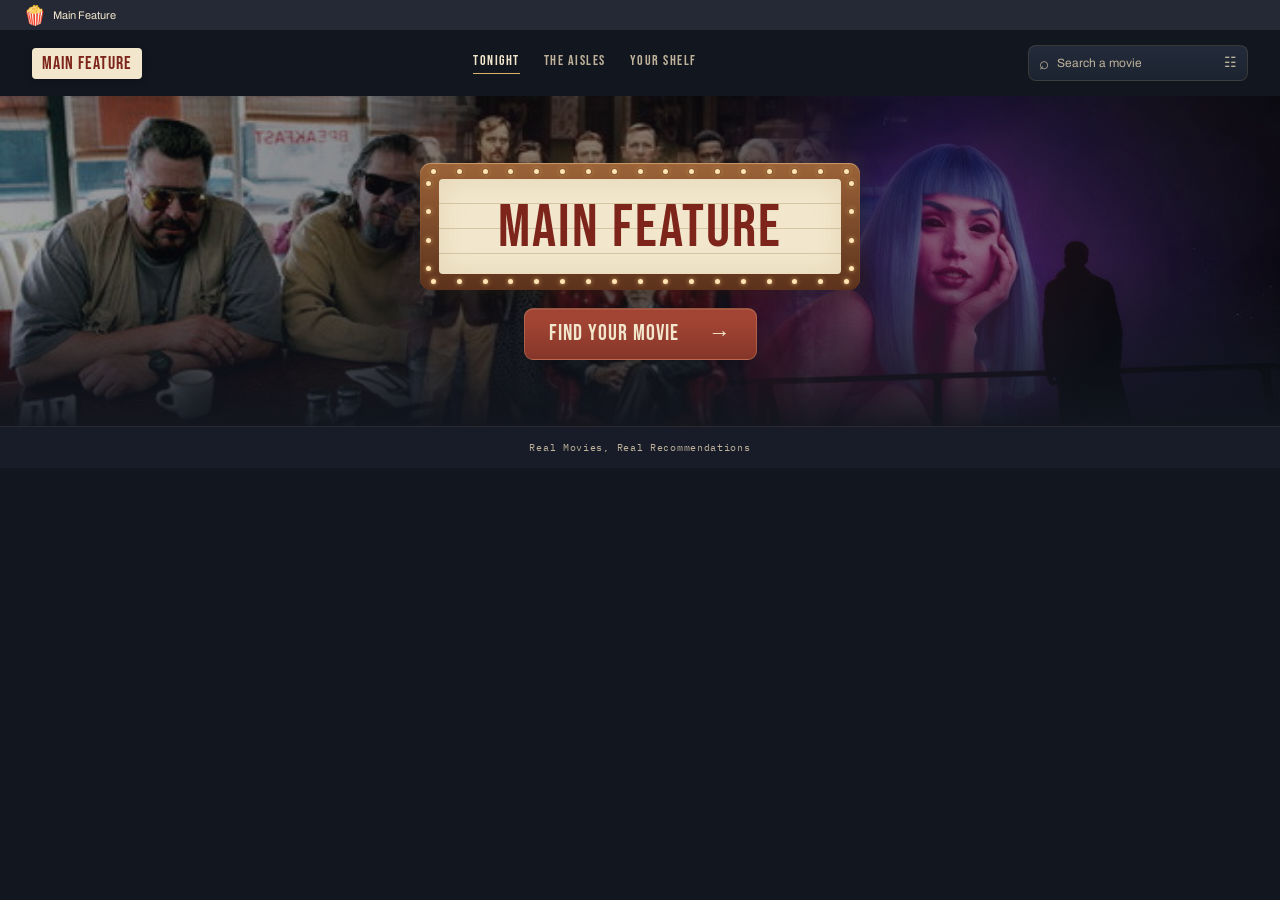
<file: main-feature-handoff/approved-preview.html>
<!doctype html>
<html lang="en">
<head><meta charset="utf-8"><meta name="viewport" content="width=device-width,initial-scale=1"><title>Main Feature — Approved UI Reference</title><style>body{margin:0;background:#12161f}button,summary,label,select{cursor:pointer}button:focus-visible,input:focus-visible,select:focus-visible,summary:focus-visible{outline:2px solid #d9b36a;outline-offset:3px}</style></head>
<body>
<div id="mf-popcorn-cinema" aria-label="Main Feature blended film entrance and movie search">
  <div class="mf-tab"><span class="mf-favicon" role="img" aria-label="Popcorn bucket">🍿</span><span>Main Feature</span></div>
  <div class="mf-page">
    <nav class="mf-nav" aria-label="Main Feature navigation"><span class="mf-house">MAIN FEATURE</span><div class="mf-nav-links"><span class="mf-active">Tonight</span><span>The aisles</span><span>Your shelf</span></div><div class="mf-header-search"><span aria-hidden="true" style="font-size:17px;line-height:1">⌕</span><input type="search" aria-label="Search movies" placeholder="Search a movie" autocomplete="off"><button type="button" class="mf-services-toggle cursor-interaction" aria-expanded="false" aria-controls="mf-search-panel" aria-label="Select your streaming services"><span aria-hidden="true" style="font-size:14px;line-height:1">☷</span></button></div></nav>
    <section id="mf-search-panel" class="mf-search-panel" aria-label="Movie search and streaming services" hidden><div class="mf-search-top"><p>Your streaming services</p><button type="button" class="mf-search-close cursor-interaction" aria-label="Close movie search">Close ×</button></div><div class="mf-services" role="group" aria-label="Your streaming services"><label><input type="checkbox" value="NFX" checked>Netflix</label><label><input type="checkbox" value="MAX" checked>Max</label><label><input type="checkbox" value="HUL" checked>Hulu</label><label><input type="checkbox" value="DIS" checked>Disney+</label><label><input type="checkbox" value="PRV" checked>Prime Video</label><label><input type="checkbox" value="APL" checked>Apple TV+</label><label><input type="checkbox" value="PAR" checked>Paramount+</label><label><input type="checkbox" value="PCK" checked>Peacock</label></div><div class="mf-results" aria-live="polite"><p>Search a title to see where it fits your subscriptions.</p></div><p class="mf-catalog-date">Availability from Main Feature's catalog · Updated October 4</p></section>
    <section class="mf-hero" aria-label="Main Feature cinema entrance">
      <div class="mf-triptych" role="img" aria-label="Three real film shots, from The Hangover, Knives Out and Blade Runner 2049, blended into one backdrop"><div class="mf-film-shot mf-shot-left"></div><div class="mf-film-shot mf-shot-middle"></div><div class="mf-film-shot mf-shot-right"></div></div>
      <div class="mf-hero-content">
        <div class="mf-marquee" aria-label="Main Feature animated cinema marquee">
          <div class="mf-bulbs mf-bulbs-top" aria-hidden="true"></div><div class="mf-bulbs mf-bulbs-bottom" aria-hidden="true"></div><div class="mf-bulbs mf-bulbs-left" aria-hidden="true"></div><div class="mf-bulbs mf-bulbs-right" aria-hidden="true"></div>
          <div class="mf-marquee-board"><span>Main Feature</span></div>
        </div>
        <button type="button" class="mf-find cursor-interaction">Find your movie <span>→</span></button>
      </div>
    </section>
    <section class="mf-evening" aria-label="Choose tonight's movie preferences" hidden>
      <div class="mf-questionnaire-title"><h2>Tell us about tonight.</h2><p>Three quick answers. One main feature.</p></div>
      <div class="mf-first-choices">
        <div class="mf-question"><h2>Who's watching?</h2><div class="mf-people" role="group" aria-label="Who's watching?">
          <button type="button" class="cursor-interaction" aria-pressed="true">Just me</button><button type="button" class="cursor-interaction" aria-pressed="false">Date night</button><button type="button" class="cursor-interaction" aria-pressed="false">A few friends</button><button type="button" class="cursor-interaction" aria-pressed="false">The whole family</button>
        </div></div>
        <div class="mf-question"><h2>How much time?</h2><div class="mf-time" role="group" aria-label="How much time?">
          <button type="button" class="cursor-interaction" aria-pressed="false">90 minutes or less</button><button type="button" class="cursor-interaction" aria-pressed="true">About two hours</button><button type="button" class="cursor-interaction" aria-pressed="false">Two and a half</button><button type="button" class="cursor-interaction" aria-pressed="false">We're committed</button>
        </div></div>
      </div>
      <div class="mf-mood-heading"><h2>What kind of night?</h2><span class="mf-aside">Follow your mood.</span></div>
      <div class="mf-moods" role="group" aria-label="What kind of night?">
        <button type="button" class="cursor-interaction" data-photo="0" style="--mood-image:url([data-uri])" aria-pressed="false"><span>Make me laugh</span></button>
        <button type="button" class="cursor-interaction" data-photo="1" style="--mood-image:url([data-uri])" aria-pressed="true"><span>Keep me guessing</span></button>
        <button type="button" class="cursor-interaction" data-photo="2" style="--mood-image:url([data-uri])" aria-pressed="false"><span>I want a banger</span></button>
        <button type="button" class="cursor-interaction" data-photo="3" style="--mood-image:url([data-uri])" aria-pressed="false"><span>I want to scream</span></button>
        <button type="button" class="cursor-interaction" data-photo="4" style="--mood-image:url([data-uri])" aria-pressed="false"><span>Something beautiful</span></button>
        <button type="button" class="cursor-interaction" data-photo="5" style="--mood-image:url([data-uri])" aria-pressed="false"><span>Comfort movie</span></button>
        <button type="button" class="cursor-interaction" data-photo="6" style="--mood-image:url([data-uri])" aria-pressed="false"><span>Get weird</span></button>
      </div>
      <div class="mf-actions"><button type="button" class="mf-go cursor-interaction">Show me the main feature <span>→</span></button><div class="mf-dealer-wrap"><span>can't decide?</span><button type="button" class="mf-dealer cursor-interaction">Dealer's choice →</button></div><p class="mf-ticket" aria-live="polite">Just me · About two hours · Keep me guessing</p></div>
      <details><summary class="cursor-interaction">Got rules? <span>＋</span></summary><div class="mf-rules"><p>Genres</p><div class="mf-genres" role="group" aria-label="Genres"><button type="button" class="cursor-interaction" aria-pressed="false">Action</button><button type="button" class="cursor-interaction" aria-pressed="false">Adventure</button><button type="button" class="cursor-interaction" aria-pressed="false">Animation</button><button type="button" class="cursor-interaction" aria-pressed="false">Comedy</button><button type="button" class="cursor-interaction" aria-pressed="false">Crime</button><button type="button" class="cursor-interaction" aria-pressed="false">Documentary</button><button type="button" class="cursor-interaction" aria-pressed="false">Drama</button><button type="button" class="cursor-interaction" aria-pressed="false">Fantasy</button><button type="button" class="cursor-interaction" aria-pressed="false">Horror</button><button type="button" class="cursor-interaction" aria-pressed="false">Musical</button><button type="button" class="cursor-interaction" aria-pressed="false">Mystery</button><button type="button" class="cursor-interaction" aria-pressed="false">Romance</button><button type="button" class="cursor-interaction" aria-pressed="false">Sci-Fi</button><button type="button" class="cursor-interaction" aria-pressed="false">Thriller</button><button type="button" class="cursor-interaction" aria-pressed="false">War</button><button type="button" class="cursor-interaction" aria-pressed="false">Family</button></div><label>Your streaming services<select class="cursor-interaction" aria-label="Your streaming services"><option>Any service</option><option>Netflix</option><option>Max</option><option>Hulu</option><option>Disney+</option><option>Prime Video</option><option>Apple TV+</option><option>Paramount+</option><option>Peacock</option></select></label></div></details>
    </section>
    <footer><span>Real Movies, Real Recommendations</span></footer>
  </div>
</div>
<style>
@import url('https://fonts.googleapis.com/css2?family=Bebas+Neue&family=Cormorant+Garamond:ital,wght@0,400;0,500;1,400&family=Archivo:wght@400;500&family=IBM+Plex+Mono:wght@400&family=Caveat:wght@400&display=swap');
#mf-popcorn-cinema{--shot-left:url("[data-uri]");--shot-middle:url("[data-uri]");--shot-right:url("[data-uri]");--mf-night:#12161f;--mf-paper:#f2e7cd;--mf-muted:#beb29a;--mf-red:#7d241b;--mf-gold:#d9b36a;--mf-line:#384052;--mf-hero-image:url("[data-uri]");font-family:Archivo,Arial,sans-serif;color:var(--mf-paper)}
#mf-popcorn-cinema *{box-sizing:border-box}
#mf-popcorn-cinema h1,#mf-popcorn-cinema h2,#mf-popcorn-cinema p{margin:0}
#mf-popcorn-cinema button,#mf-popcorn-cinema select{font:inherit}
#mf-popcorn-cinema .mf-tab{display:flex;align-items:center;gap:8px;height:30px;padding:0 25px;background:#242935;color:var(--mf-paper);font-size:11px}
#mf-popcorn-cinema .mf-favicon{display:flex;align-items:center;justify-content:center;width:20px;height:20px;background:transparent;color:var(--mf-paper);font-family:'Apple Color Emoji','Segoe UI Emoji','Noto Color Emoji',sans-serif;font-size:19px;line-height:1}
#mf-popcorn-cinema .mf-page{background:var(--mf-night);overflow:hidden}
#mf-popcorn-cinema .mf-nav{position:relative;z-index:2;padding:15px 32px;display:flex;justify-content:space-between;gap:20px;align-items:center;background:#12161f}
#mf-popcorn-cinema .mf-house{font-family:'Bebas Neue',sans-serif;font-size:18px;letter-spacing:1px;color:var(--mf-red);background:var(--mf-paper);border-radius:4px;padding:5px 10px;box-shadow:0 2px 8px #0003}
#mf-popcorn-cinema .mf-nav>div{display:flex;gap:24px;font-family:'Bebas Neue',sans-serif;font-size:14px;letter-spacing:1.5px;color:var(--mf-muted)}
#mf-popcorn-cinema .mf-active{color:var(--mf-paper);border-bottom:1px solid var(--mf-gold);padding-bottom:4px}
#mf-popcorn-cinema .mf-hero{position:relative;isolation:isolate;min-height:320px;padding:16px 32px 22px;background:var(--mf-night)}
#mf-popcorn-cinema .mf-hero-film{position:absolute;inset:-30px 0 -36px 26%;z-index:-2;background-image:var(--mf-hero-image);background-size:cover;background-position:58% 47%;filter:saturate(.68) brightness(.78);mask-image:linear-gradient(90deg,transparent,black 30%,black 95%,transparent)}
#mf-popcorn-cinema .mf-hero::after{content:'';position:absolute;inset:0;z-index:-1;background:linear-gradient(90deg,#12161ff5 0%,#12161fe0 32%,#12161f30 65%,#12161f33),linear-gradient(0deg,#12161f 0%,#12161f00 30%,#12161f00 85%,#12161fb0)}
#mf-popcorn-cinema .mf-hero-content{max-width:540px}
#mf-popcorn-cinema .mf-marquee{position:relative;width:365px;max-width:100%;padding:16px 19px;background:linear-gradient(180deg,#9b6338,#5c321c);border-radius:11px;box-shadow:0 8px 25px #0005,0 0 24px #d9b36a20,inset 0 1px 1px #ffd8a47a;transform:rotate(-.35deg)}
#mf-popcorn-cinema .mf-marquee-board{background:repeating-linear-gradient(180deg,#f2e7cd 0 24px,#d5c7a6 24px 25px);text-align:center;border-radius:4px;padding:14px 8px 10px;box-shadow:inset 0 0 28px #a57e422a}
#mf-popcorn-cinema .mf-marquee-board>span{display:block;color:var(--mf-red);font-family:'Bebas Neue',sans-serif;font-size:50px;line-height:.9;letter-spacing:2px}
#mf-popcorn-cinema .mf-marquee-board>small{display:block;color:#293248;font-family:'IBM Plex Mono',monospace;font-size:9px;letter-spacing:3px;margin-top:7px}
#mf-popcorn-cinema .mf-bulbs{position:absolute;display:flex;align-items:center;justify-content:space-between;pointer-events:none}
#mf-popcorn-cinema .mf-bulbs-top{left:11px;right:11px;top:6px}#mf-popcorn-cinema .mf-bulbs-bottom{left:11px;right:11px;bottom:6px}#mf-popcorn-cinema .mf-bulbs-left{left:6px;top:18px;bottom:18px;flex-direction:column}#mf-popcorn-cinema .mf-bulbs-right{right:6px;top:18px;bottom:18px;flex-direction:column}
#mf-popcorn-cinema .mf-bulbs i{display:block;width:5px;height:5px;border-radius:50%;background:#ffe5b3;box-shadow:0 0 5px #ffcc7cc0,0 0 1px 1px #6c4229;animation:mf-bulb-chase 7s ease-in-out infinite;animation-delay:var(--bulb-delay)}
@keyframes mf-bulb-chase{0%,15%,100%{opacity:.8;box-shadow:0 0 4px #ffcc7c99}6%{opacity:1;box-shadow:0 0 11px 3px #ffcc7ca0}}
#mf-popcorn-cinema h1{font-family:'Cormorant Garamond',Georgia,serif;font-size:clamp(38px,5.2vw,52px);font-weight:400;letter-spacing:-1px;line-height:.95;margin:18px 0 12px;text-shadow:0 2px 25px #12161faa}
#mf-popcorn-cinema h1 em{font-weight:400;color:var(--mf-paper)}
#mf-popcorn-cinema .mf-intro{font-size:12px;line-height:1.65;color:#d6cbb6;max-width:420px;text-shadow:0 2px 8px #12161f}
#mf-popcorn-cinema .mf-open{position:absolute;right:35px;bottom:35px;font-family:'Bebas Neue',sans-serif;font-size:14px;letter-spacing:2.5px;color:#ff9987;border:1px solid #e46e5655;border-radius:7px;padding:6px 12px;text-shadow:0 0 8px #ff6a5580;box-shadow:0 0 13px #ff6a5520;background:#12161f50;transform:rotate(1.5deg)}
#mf-popcorn-cinema .mf-evening{position:relative;padding:9px 32px 20px;background:linear-gradient(180deg,#12161f,#171c28)}
#mf-popcorn-cinema .mf-first-choices{display:grid;grid-template-columns:1fr 1.2fr;gap:24px}
#mf-popcorn-cinema h2{font-family:'Cormorant Garamond',Georgia,serif;font-weight:500;font-size:23px;line-height:1.1;margin-bottom:10px}
#mf-popcorn-cinema .mf-people,#mf-popcorn-cinema .mf-time{display:flex;gap:7px;align-items:stretch;flex-wrap:wrap}
#mf-popcorn-cinema .mf-people button,#mf-popcorn-cinema .mf-time button{flex:1;min-width:76px;font-family:'Bebas Neue',sans-serif;font-size:15px;letter-spacing:.6px;line-height:1.1;border:1px solid #d5c9ab55;border-radius:7px;padding:11px 7px;color:var(--mf-red);background:linear-gradient(180deg,#e8dec8,#d4c8ad);box-shadow:0 3px 12px #0002,inset 0 1px #fff3;transition:transform 180ms ease,box-shadow 180ms ease,background 180ms ease}
#mf-popcorn-cinema .mf-time button{background:linear-gradient(180deg,#263247,#1d2738);color:var(--mf-paper);border-color:#46556b88}
#mf-popcorn-cinema .mf-people button[aria-pressed=true]{background:linear-gradient(180deg,#f6ead0,#e5d4ad);box-shadow:0 0 0 1px #c69c5d88,0 3px 14px #d9b36a18}
#mf-popcorn-cinema .mf-time button[aria-pressed=true]{color:#ebcf9b;background:linear-gradient(180deg,#334156,#283449);border-color:#bda26b88;box-shadow:0 0 15px #d9b36a0f}
#mf-popcorn-cinema .mf-people button:hover,#mf-popcorn-cinema .mf-time button:hover{transform:translateY(-2px)}
#mf-popcorn-cinema .mf-mood-heading{display:flex;align-items:center;justify-content:space-between;gap:16px;margin-top:23px}
#mf-popcorn-cinema .mf-aside{font-family:Caveat,cursive;font-size:20px;color:var(--mf-gold);transform:rotate(-2deg)}
#mf-popcorn-cinema .mf-moods{display:grid;grid-template-columns:repeat(7,minmax(0,1fr));gap:10px;margin:3px 0 20px}
#mf-popcorn-cinema .mf-moods button{position:relative;isolation:isolate;min-height:123px;overflow:hidden;border:1px solid #d9b36a20;border-radius:9px;background:#202735;padding:12px 10px;color:var(--mf-paper);display:flex;align-items:end;text-align:left;transition:transform 220ms ease,box-shadow 220ms ease,border-color 220ms ease}
#mf-popcorn-cinema .mf-moods button::before{content:'';position:absolute;inset:0;z-index:-2;background-image:var(--mood-image);background-size:cover;background-position:50% 35%;filter:saturate(.8);transition:transform 600ms ease,filter 300ms ease}
#mf-popcorn-cinema .mf-moods button::after{content:'';position:absolute;inset:0;z-index:-1;background:linear-gradient(0deg,#12161ff2,#12161f90 28%,#12161f10 85%)}
#mf-popcorn-cinema .mf-moods button>span{font-family:'Cormorant Garamond',Georgia,serif;font-size:20px;font-weight:500;line-height:.95;text-shadow:0 2px 9px #000a}
#mf-popcorn-cinema .mf-moods button:hover{transform:translateY(-3px)}#mf-popcorn-cinema .mf-moods button:hover::before{transform:scale(1.045);filter:saturate(1)}
#mf-popcorn-cinema .mf-moods button[aria-pressed=true]{border-color:#d9b36a99;box-shadow:0 0 18px #d9b36a18}
#mf-popcorn-cinema .mf-moods button[aria-pressed=true]>span::before{content:'●';position:absolute;right:9px;top:8px;font-size:8px;color:var(--mf-gold);text-shadow:0 0 6px #d9b36a}
#mf-popcorn-cinema .mf-actions{display:flex;align-items:center;gap:20px;flex-wrap:wrap}
#mf-popcorn-cinema .mf-go{display:flex;align-items:center;gap:22px;font-family:'Bebas Neue',sans-serif;font-size:20px;line-height:1.1;letter-spacing:.7px;padding:14px 20px;color:var(--mf-paper);background:linear-gradient(180deg,#a94434,#813328);border:1px solid #c984685c;border-radius:9px;box-shadow:0 3px 11px #0003,inset 0 1px #ffe1b822;transition:transform 150ms ease,filter 180ms ease}
#mf-popcorn-cinema .mf-go:hover{filter:brightness(1.1)}#mf-popcorn-cinema .mf-go:active{transform:translateY(2px)}
#mf-popcorn-cinema .mf-dealer-wrap{display:flex;align-items:center;gap:9px}
#mf-popcorn-cinema .mf-dealer-wrap>span{font-family:Caveat,cursive;font-size:20px;color:var(--mf-gold)}
#mf-popcorn-cinema .mf-dealer{font-family:'Bebas Neue',sans-serif;font-size:16px;letter-spacing:.8px;background:linear-gradient(180deg,#e7dabe,#d7c7a5);color:var(--mf-red);border:1px solid #c6b58f88;border-radius:7px;padding:10px 13px;box-shadow:0 2px 9px #0002}
#mf-popcorn-cinema .mf-ticket{flex-basis:100%;font-family:'IBM Plex Mono',monospace;font-size:10px;line-height:1.6;color:var(--mf-muted);margin-top:-9px}
#mf-popcorn-cinema .mf-ticket.mf-stamped{animation:mf-ticket-stamp 260ms ease-out}
@keyframes mf-ticket-stamp{from{transform:translateY(-2px);opacity:.5}to{transform:translateY(0);opacity:1}}
#mf-popcorn-cinema details{margin-top:12px;border-top:1px solid #d9b36a20;color:var(--mf-muted);font-size:12px}
#mf-popcorn-cinema summary{display:flex;align-items:center;justify-content:space-between;list-style:none;padding:12px 0;font-family:'IBM Plex Mono',monospace;font-size:11px}
#mf-popcorn-cinema summary::-webkit-details-marker{display:none}
#mf-popcorn-cinema .mf-rules{padding:5px 0 10px}
#mf-popcorn-cinema .mf-genres{display:flex;flex-wrap:wrap;gap:7px;padding:10px 0 15px}
#mf-popcorn-cinema .mf-genres button{font-size:12px;line-height:1.2;background:linear-gradient(180deg,#283144,#222b3a);color:var(--mf-paper);border:1px solid #56607666;border-radius:7px;padding:9px 13px}
#mf-popcorn-cinema .mf-genres button[aria-pressed=true]{color:#f1d8a6;border-color:#d9b36a88;background:linear-gradient(180deg,#3c4145,#30363c)}
#mf-popcorn-cinema .mf-rules label{display:flex;align-items:center;gap:18px;flex-wrap:wrap}
#mf-popcorn-cinema select{color:var(--mf-paper);background:#253044;border:1px solid #56607666;border-radius:7px;padding:8px 12px;font-size:13px}
#mf-popcorn-cinema footer{display:flex;justify-content:space-between;gap:15px;flex-wrap:wrap;padding:14px 32px;background:#171c28;border-top:1px solid #d9b36a18;font-family:'IBM Plex Mono',monospace;font-size:10px;color:var(--mf-muted);letter-spacing:.7px}
@media(max-width:820px){#mf-popcorn-cinema .mf-first-choices{grid-template-columns:1fr;gap:16px}#mf-popcorn-cinema .mf-moods{grid-template-columns:repeat(4,minmax(0,1fr))}#mf-popcorn-cinema .mf-moods button{min-height:105px}#mf-popcorn-cinema .mf-nav>div{gap:14px}#mf-popcorn-cinema .mf-hero-content{max-width:490px}}
@media(max-width:600px){#mf-popcorn-cinema .mf-nav{padding:12px 18px;align-items:start;gap:12px}#mf-popcorn-cinema .mf-nav>div{max-width:165px;justify-content:flex-end;flex-wrap:wrap;gap:6px 14px;font-size:12px}#mf-popcorn-cinema .mf-house{font-size:16px;white-space:nowrap}#mf-popcorn-cinema .mf-hero{padding:16px 18px 24px;min-height:0}#mf-popcorn-cinema .mf-hero-film{inset:0 -80px 0 0;background-position:60% center;opacity:.65;mask-image:linear-gradient(90deg,transparent,black 30%,black)}#mf-popcorn-cinema .mf-hero::after{background:linear-gradient(90deg,#12161fc0,#12161f40),linear-gradient(0deg,#12161f,transparent 40%,#12161f30)}#mf-popcorn-cinema .mf-marquee{width:300px;padding:15px 18px}#mf-popcorn-cinema .mf-marquee-board>span{font-size:42px;letter-spacing:1px}#mf-popcorn-cinema h1{font-size:43px;margin-top:22px}#mf-popcorn-cinema .mf-intro{font-size:12px;max-width:265px}#mf-popcorn-cinema .mf-open{right:20px;bottom:20px;font-size:11px;padding:5px 7px}#mf-popcorn-cinema .mf-desktop-break{display:none}#mf-popcorn-cinema .mf-evening{padding:5px 18px 14px}#mf-popcorn-cinema .mf-people button,#mf-popcorn-cinema .mf-time button{flex-basis:calc(50% - 7px);font-size:16px}#mf-popcorn-cinema .mf-moods{grid-template-columns:repeat(2,minmax(0,1fr));gap:9px}#mf-popcorn-cinema .mf-moods button{min-height:96px}#mf-popcorn-cinema .mf-moods button>span{font-size:22px}#mf-popcorn-cinema .mf-aside{font-size:18px}#mf-popcorn-cinema .mf-actions{gap:12px}#mf-popcorn-cinema .mf-go{font-size:19px;padding:13px 16px;gap:14px}#mf-popcorn-cinema .mf-ticket{margin-top:0;font-size:11px}#mf-popcorn-cinema footer{padding:14px 18px;font-size:9px}}
@media(pointer:coarse){#mf-popcorn-cinema button,#mf-popcorn-cinema summary{min-height:44px}#mf-popcorn-cinema select{font-size:16px;min-height:44px}}
@media(prefers-reduced-motion:reduce){#mf-popcorn-cinema .mf-bulbs i,#mf-popcorn-cinema .mf-ticket.mf-stamped{animation:none}#mf-popcorn-cinema button,#mf-popcorn-cinema .mf-moods button::before{transition:none}}
</style>
<style>
#mf-popcorn-cinema [hidden]{display:none!important}
#mf-popcorn-cinema .mf-nav{display:grid;grid-template-columns:auto 1fr 220px;gap:24px;align-items:center}
#mf-popcorn-cinema .mf-nav>.mf-nav-links{justify-content:center}
#mf-popcorn-cinema .mf-nav>.mf-header-search{display:flex;align-items:center;gap:8px;font-family:Archivo,Arial,sans-serif;letter-spacing:0;border:1px solid #d9b36a25;border-radius:8px;padding:0 10px;background:linear-gradient(180deg,#232b3b,#1c2330)}
#mf-popcorn-cinema .mf-header-search>svg{width:14px;height:14px;flex-shrink:0;color:var(--mf-muted)}
#mf-popcorn-cinema .mf-header-search input{width:100%;min-width:0;border:0;background:transparent;color:var(--mf-paper);padding:10px 0;font-family:Archivo,Arial,sans-serif;font-size:12px}
#mf-popcorn-cinema .mf-header-search input::placeholder{color:var(--mf-muted)}
#mf-popcorn-cinema .mf-services-toggle{display:flex;align-items:center;justify-content:center;flex-shrink:0;border:0;background:none;color:var(--mf-muted);padding:5px 0}
#mf-popcorn-cinema .mf-services-toggle svg{width:14px;height:14px}
#mf-popcorn-cinema .mf-search-panel{padding:18px 32px 20px;background:linear-gradient(180deg,#222b3a,#1b2431);border-bottom:1px solid #d9b36a30}
#mf-popcorn-cinema .mf-search-top{display:flex;justify-content:space-between;align-items:center;gap:16px;font-family:'Cormorant Garamond',Georgia,serif;font-size:23px}
#mf-popcorn-cinema .mf-search-close{border:0;background:none;color:var(--mf-muted);font-size:12px;padding:8px 0}
#mf-popcorn-cinema .mf-services{display:flex;flex-wrap:wrap;gap:8px 18px;margin:14px 0 18px}
#mf-popcorn-cinema .mf-services label{display:flex;align-items:center;gap:5px;color:var(--mf-paper);font-size:12px;min-height:28px}
#mf-popcorn-cinema .mf-services input{accent-color:#ad8660}
#mf-popcorn-cinema .mf-results>p{font-size:13px;color:var(--mf-muted);line-height:1.6}
#mf-popcorn-cinema .mf-results ol{margin:0;padding:0;list-style:none;display:grid;grid-template-columns:1fr 1fr;gap:0 28px}
#mf-popcorn-cinema .mf-results li{display:flex;flex-direction:column;gap:6px;border-top:1px solid #d9b36a20;padding:12px 0}
#mf-popcorn-cinema .mf-result-title{font-family:'Cormorant Garamond',Georgia,serif;font-size:23px;line-height:1.1}
#mf-popcorn-cinema .mf-result-year{color:var(--mf-muted);font-family:'IBM Plex Mono',monospace;font-size:10px}
#mf-popcorn-cinema .mf-result-availability{font-family:Archivo,Arial,sans-serif;font-size:12px;line-height:1.5;color:#d9c394}
#mf-popcorn-cinema .mf-result-unavailable{color:var(--mf-muted)}
#mf-popcorn-cinema .mf-catalog-date{font-family:'IBM Plex Mono',monospace;font-size:10px;line-height:1.5;color:var(--mf-muted);margin-top:16px}
#mf-popcorn-cinema .mf-hero{display:flex;justify-content:center;align-items:center;min-height:390px;padding:23px 32px 32px;text-align:center}
#mf-popcorn-cinema .mf-triptych{position:absolute;inset:0;z-index:-2;overflow:hidden;background:#182132}
#mf-popcorn-cinema .mf-film-shot{position:absolute;top:0;bottom:0;width:46%;background-size:cover;background-repeat:no-repeat;filter:saturate(.75) brightness(.78)}
#mf-popcorn-cinema .mf-shot-left{left:0;background-image:var(--shot-left);background-position:45% center;mask-image:linear-gradient(90deg,black 70%,transparent 100%)}
#mf-popcorn-cinema .mf-shot-middle{left:27%;background-image:var(--shot-middle);background-position:center 40%;mask-image:linear-gradient(90deg,transparent 0%,black 23%,black 77%,transparent 100%)}
#mf-popcorn-cinema .mf-shot-right{right:0;background-image:var(--shot-right);background-position:63% center;mask-image:linear-gradient(90deg,transparent 0%,black 30%,black 100%)}
#mf-popcorn-cinema .mf-hero::after{background:linear-gradient(0deg,#12161ff5 0%,#12161f20 50%,#12161f50 100%),radial-gradient(ellipse at center,#12161f65,transparent 80%)}
#mf-popcorn-cinema .mf-hero-content{width:100%;max-width:580px}
#mf-popcorn-cinema .mf-marquee{width:390px;margin:0 auto}
#mf-popcorn-cinema h1{font-size:44px;margin:18px 0 9px;text-shadow:0 2px 22px #000c}
#mf-popcorn-cinema .mf-intro{max-width:none;font-size:13px;color:#e8ddc7;text-shadow:0 1px 15px #000;line-height:1.5}
#mf-popcorn-cinema .mf-find{display:inline-flex;align-items:center;justify-content:space-between;gap:30px;margin-top:17px;padding:14px 24px;font-family:'Bebas Neue',sans-serif;font-size:22px;letter-spacing:1px;line-height:1;color:var(--mf-paper);background:linear-gradient(180deg,#ac4938,#853629);border:1px solid #d19b7660;border-radius:9px;box-shadow:0 3px 16px #0003,inset 0 1px #ffe1b822;transition:transform 150ms ease,filter 180ms ease}
#mf-popcorn-cinema .mf-find:hover{filter:brightness(1.1);transform:translateY(-2px)}
#mf-popcorn-cinema .mf-find:active{transform:translateY(1px)}
#mf-popcorn-cinema .mf-open{right:30px;bottom:25px}
#mf-popcorn-cinema .mf-evening{padding-top:25px}
#mf-popcorn-cinema .mf-questionnaire-title{margin-bottom:22px;display:flex;align-items:end;justify-content:space-between;gap:15px}
#mf-popcorn-cinema .mf-questionnaire-title h2{font-family:'Bebas Neue',sans-serif;font-size:36px;letter-spacing:1px;margin:0}
#mf-popcorn-cinema .mf-questionnaire-title p{font-size:12px;color:var(--mf-muted);line-height:1.5}
@media(max-width:820px){#mf-popcorn-cinema .mf-nav{grid-template-columns:auto 1fr;gap:10px 20px}#mf-popcorn-cinema .mf-nav>.mf-nav-links{justify-content:end;max-width:none}#mf-popcorn-cinema .mf-nav>.mf-header-search{grid-column:1 / -1;max-width:none;margin-left:auto;width:240px}#mf-popcorn-cinema .mf-hero{min-height:375px}#mf-popcorn-cinema .mf-results ol{grid-template-columns:1fr}}
@media(max-width:600px){#mf-popcorn-cinema .mf-nav{padding:12px 18px}#mf-popcorn-cinema .mf-nav>.mf-header-search{width:100%}#mf-popcorn-cinema .mf-nav>.mf-nav-links{font-size:12px;gap:12px;align-self:center}#mf-popcorn-cinema .mf-header-search input{font-size:16px}#mf-popcorn-cinema .mf-hero{min-height:360px;padding:24px 18px 36px}#mf-popcorn-cinema .mf-marquee{width:300px;max-width:100%}#mf-popcorn-cinema h1{font-size:39px;line-height:.98;margin:20px 0 10px}#mf-popcorn-cinema .mf-hero-content{max-width:none}#mf-popcorn-cinema .mf-intro{font-size:12px;max-width:260px;margin:0 auto}#mf-popcorn-cinema .mf-find{font-size:20px;padding:14px 23px;margin-top:17px}#mf-popcorn-cinema .mf-open{position:relative;right:auto;bottom:auto;display:none}#mf-popcorn-cinema .mf-film-shot{width:50%}#mf-popcorn-cinema .mf-shot-middle{left:25%}#mf-popcorn-cinema .mf-shot-left{background-position:45% center}#mf-popcorn-cinema .mf-shot-right{background-position:65% center}#mf-popcorn-cinema .mf-search-panel{padding:16px 18px}#mf-popcorn-cinema .mf-services{gap:7px 14px}#mf-popcorn-cinema .mf-services label{min-height:35px}#mf-popcorn-cinema .mf-questionnaire-title{align-items:start;flex-direction:column;gap:6px}#mf-popcorn-cinema .mf-questionnaire-title h2{font-size:31px}}
@media(pointer:coarse){#mf-popcorn-cinema .mf-header-search input{min-height:44px}#mf-popcorn-cinema .mf-services-toggle{min-width:28px}#mf-popcorn-cinema .mf-services label{min-height:44px}}
@media(prefers-reduced-motion:reduce){#mf-popcorn-cinema .mf-find{transition:none}}
#mf-popcorn-cinema .mf-hero{min-height:330px;padding:25px 32px}
#mf-popcorn-cinema .mf-hero-content{display:flex;flex-direction:column;align-items:center;text-align:center;max-width:580px;margin:0 auto}
#mf-popcorn-cinema .mf-marquee{width:440px;max-width:100%;margin:0 auto;transform:none}
#mf-popcorn-cinema .mf-marquee-board{padding:22px 10px 19px}
#mf-popcorn-cinema .mf-marquee-board>span{font-size:60px;letter-spacing:2px}
#mf-popcorn-cinema .mf-hero h1{margin:18px 0 0;text-align:center}
#mf-popcorn-cinema .mf-find{margin-top:18px}
#mf-popcorn-cinema footer{justify-content:center;text-align:center}
@media(max-width:600px){#mf-popcorn-cinema .mf-hero{min-height:310px;padding:24px 18px}#mf-popcorn-cinema .mf-marquee{width:300px}#mf-popcorn-cinema .mf-marquee-board{padding:18px 8px 16px}#mf-popcorn-cinema .mf-marquee-board>span{font-size:42px;letter-spacing:1px}}
</style>

<script>
(()=>{const root=document.getElementById('mf-popcorn-cinema');if(!root)return;const find=root.querySelector('.mf-find');find.addEventListener('click',()=>{const q=root.querySelector('.mf-evening');q.hidden=false;if(typeof q.scrollIntoView==='function'){const reduce=typeof window.matchMedia==='function' && window.matchMedia('(prefers-reduced-motion: reduce)').matches;q.scrollIntoView({behavior:reduce?'auto':'smooth',block:'start'})}});const catalog=[{"t":"The Godfather","y":1972,"s":["PRV","PAR"]},{"t":"Goodfellas","y":1990,"s":[]},{"t":"Pulp Fiction","y":1994,"s":["PRV","PAR"]},{"t":"The Departed","y":2006,"s":["MAX"]},{"t":"No Country for Old Men","y":2007,"s":["PAR","PCK"]},{"t":"Heat","y":1995,"s":[]},{"t":"Se7en","y":1995,"s":["PAR"]},{"t":"Zodiac","y":2007,"s":["PAR"]},{"t":"Gone Girl","y":2014,"s":[]},{"t":"Prisoners","y":2013,"s":[]},{"t":"Sicario","y":2015,"s":["MAX"]},{"t":"The Silence of the Lambs","y":1991,"s":["PRV","PCK"]},{"t":"Parasite","y":2019,"s":["PAR"]},{"t":"Memento","y":2000,"s":["HUL","NFX","PRV","PCK"]},{"t":"Nightcrawler","y":2014,"s":["NFX"]},{"t":"Uncut Gems","y":2019,"s":[]},{"t":"Blade Runner 2049","y":2017,"s":["PRV","PAR"]},{"t":"Blade Runner","y":1982,"s":[]},{"t":"Arrival","y":2016,"s":["PAR","PCK"]},{"t":"Dune","y":2021,"s":["MAX"]},{"t":"Dune: Part Two","y":2024,"s":["MAX"]},{"t":"Interstellar","y":2014,"s":["PRV","PAR"]},{"t":"Inception","y":2010,"s":[]},{"t":"The Matrix","y":1999,"s":[]},{"t":"Alien","y":1979,"s":["NFX"]},{"t":"Aliens","y":1986,"s":["NFX"]},{"t":"Ex Machina","y":2014,"s":["HUL"]},{"t":"Everything Everywhere All at Once","y":2022,"s":["HUL"]},{"t":"Children of Men","y":2006,"s":[]},{"t":"Mad Max: Fury Road","y":2015,"s":[]},{"t":"Edge of Tomorrow","y":2014,"s":["PAR"]},{"t":"Her","y":2013,"s":[]},{"t":"Annihilation","y":2018,"s":[]},{"t":"Gravity","y":2013,"s":["PAR"]},{"t":"The Martian","y":2015,"s":[]},{"t":"Looper","y":2012,"s":[]},{"t":"District 9","y":2009,"s":[]},{"t":"Minority Report","y":2002,"s":["PRV","PAR"]},{"t":"Jurassic Park","y":1993,"s":["HUL"]},{"t":"E.T. the Extra-Terrestrial","y":1982,"s":[]},{"t":"Back to the Future","y":1985,"s":[]},{"t":"Star Wars: A New Hope","y":1977,"s":["DIS"]},{"t":"The Empire Strikes Back","y":1980,"s":["DIS"]},{"t":"Rogue One","y":2016,"s":["DIS"]},{"t":"The Dark Knight","y":2008,"s":["MAX"]},{"t":"Batman Begins","y":2005,"s":["MAX"]},{"t":"Oppenheimer","y":2023,"s":["PCK"]},{"t":"Dunkirk","y":2017,"s":["PAR"]},{"t":"Saving Private Ryan","y":1998,"s":["PAR","PCK"]},{"t":"1917","y":2019,"s":["NFX"]},{"t":"Inglourious Basterds","y":2009,"s":["HUL"]},{"t":"Apocalypse Now","y":1979,"s":["PAR"]},{"t":"Full Metal Jacket","y":1987,"s":["MAX"]},{"t":"The Shawshank Redemption","y":1994,"s":[]},{"t":"Forrest Gump","y":1994,"s":["PAR"]},{"t":"The Social Network","y":2010,"s":[]},{"t":"Whiplash","y":2014,"s":[]},{"t":"There Will Be Blood","y":2007,"s":["PRV","PAR"]},{"t":"Moonlight","y":2016,"s":["HUL","NFX"]},{"t":"Manchester by the Sea","y":2016,"s":["PRV"]},{"t":"Marriage Story","y":2019,"s":["NFX"]},{"t":"The Banshees of Inisherin","y":2022,"s":[]},{"t":"Little Women","y":2019,"s":["HUL"]},{"t":"Lady Bird","y":2017,"s":["HUL","MAX"]},{"t":"The Grand Budapest Hotel","y":2014,"s":[]},{"t":"Knives Out","y":2019,"s":[]},{"t":"The Menu","y":2022,"s":["HUL","NFX"]},{"t":"Glass Onion","y":2022,"s":["NFX"]},{"t":"Get Out","y":2017,"s":["PCK"]},{"t":"Hereditary","y":2018,"s":["PRV","MAX"]},{"t":"The Babadook","y":2014,"s":[]},{"t":"A Quiet Place","y":2018,"s":["PAR"]},{"t":"The Shining","y":1980,"s":["MAX"]},{"t":"The Thing","y":1982,"s":["PRV"]},{"t":"It Follows","y":2014,"s":["PAR","PCK"]},{"t":"Scream","y":1996,"s":["HUL","PAR","PCK"]},{"t":"Sinners","y":2025,"s":["MAX"]},{"t":"Nope","y":2022,"s":["NFX"]},{"t":"28 Days Later","y":2002,"s":[]},{"t":"Spirited Away","y":2001,"s":["MAX"]},{"t":"My Neighbor Totoro","y":1988,"s":["MAX"]},{"t":"Princess Mononoke","y":1997,"s":["MAX"]},{"t":"Spider-Man: Into the Spider-Verse","y":2018,"s":["NFX"]},{"t":"Spider-Man: Across the Spider-Verse","y":2023,"s":["DIS","MAX"]},{"t":"The Incredibles","y":2004,"s":["DIS"]},{"t":"Ratatouille","y":2007,"s":["HUL","DIS"]},{"t":"WALL-E","y":2008,"s":["DIS"]},{"t":"Toy Story","y":1995,"s":["HUL","DIS"]},{"t":"Inside Out","y":2015,"s":["DIS"]},{"t":"Coco","y":2017,"s":["DIS"]},{"t":"Up","y":2009,"s":["DIS"]},{"t":"Finding Nemo","y":2003,"s":["HUL","DIS"]},{"t":"Zootopia","y":2016,"s":["DIS"]},{"t":"Moana","y":2016,"s":["DIS"]},{"t":"How to Train Your Dragon","y":2010,"s":["PAR"]},{"t":"The Lion King","y":1994,"s":["DIS"]},{"t":"Klaus","y":2019,"s":["NFX"]},{"t":"Puss in Boots: The Last Wish","y":2022,"s":["NFX"]},{"t":"The Lord of the Rings: The Fellowship of the Ring","y":2001,"s":["MAX"]},{"t":"The Lord of the Rings: The Two Towers","y":2002,"s":["MAX"]},{"t":"The Lord of the Rings: The Return of the King","y":2003,"s":["MAX"]},{"t":"Pan's Labyrinth","y":2006,"s":[]},{"t":"The Princess Bride","y":1987,"s":["HUL"]},{"t":"Harry Potter and the Prisoner of Azkaban","y":2004,"s":["MAX","PCK"]},{"t":"Casablanca","y":1942,"s":["MAX"]},{"t":"When Harry Met Sally","y":1989,"s":["PAR"]},{"t":"Before Sunrise","y":1995,"s":[]},{"t":"Eternal Sunshine of the Spotless Mind","y":2004,"s":[]},{"t":"La La Land","y":2016,"s":[]},{"t":"Notting Hill","y":1999,"s":["PAR"]},{"t":"Crazy Rich Asians","y":2018,"s":["MAX"]},{"t":"Past Lives","y":2023,"s":[]},{"t":"Portrait of a Lady on Fire","y":2019,"s":["MAX"]},{"t":"Brokeback Mountain","y":2005,"s":[]},{"t":"Superbad","y":2007,"s":["PAR"]},{"t":"Bridesmaids","y":2011,"s":["PRV"]},{"t":"Airplane!","y":1980,"s":["PAR"]},{"t":"The Big Lebowski","y":1998,"s":[]},{"t":"Groundhog Day","y":1993,"s":[]},{"t":"Hot Fuzz","y":2007,"s":["PCK"]},{"t":"Shaun of the Dead","y":2004,"s":["PCK"]},{"t":"Booksmart","y":2019,"s":[]},{"t":"Palm Springs","y":2020,"s":["HUL"]},{"t":"Game Night","y":2018,"s":["MAX"]},{"t":"The Nice Guys","y":2016,"s":[]},{"t":"Jojo Rabbit","y":2019,"s":[]},{"t":"Mission: Impossible - Fallout","y":2018,"s":["PAR"]},{"t":"John Wick","y":2014,"s":[]},{"t":"Top Gun: Maverick","y":2022,"s":["NFX","PAR"]},{"t":"Casino Royale","y":2006,"s":["PRV"]},{"t":"Skyfall","y":2012,"s":["PRV"]},{"t":"Raiders of the Lost Ark","y":1981,"s":["PRV","DIS","PAR"]},{"t":"Die Hard","y":1988,"s":["HUL","PRV"]},{"t":"The Raid: Redemption","y":2011,"s":["HUL"]},{"t":"Mission: Impossible - Ghost Protocol","y":2011,"s":["PAR"]},{"t":"Black Panther","y":2018,"s":["HUL","DIS"]},{"t":"The Avengers","y":2012,"s":["HUL","DIS"]},{"t":"Avengers: Infinity War","y":2018,"s":["DIS"]},{"t":"Avengers: Endgame","y":2019,"s":["DIS"]},{"t":"Guardians of the Galaxy","y":2014,"s":["DIS"]},{"t":"Thor: Ragnarok","y":2017,"s":["DIS"]},{"t":"Logan","y":2017,"s":["DIS"]},{"t":"Spider-Man: No Way Home","y":2021,"s":["DIS"]},{"t":"Whale Rider","y":2002,"s":[]},{"t":"Paddington 2","y":2017,"s":["MAX"]},{"t":"School of Rock","y":2003,"s":["HUL","PAR"]},{"t":"The Sandlot","y":1993,"s":["HUL","DIS","PAR"]},{"t":"Matilda","y":1996,"s":[]},{"t":"Enola Holmes","y":2020,"s":["NFX"]},{"t":"Jumanji: Welcome to the Jungle","y":2017,"s":["PAR"]},{"t":"Wonder","y":2017,"s":[]},{"t":"The Princess Diaries","y":2001,"s":["DIS"]},{"t":"Sing Street","y":2016,"s":["MAX"]},{"t":"Hunt for the Wilderpeople","y":2016,"s":["PRV","PCK"]},{"t":"Rear Window","y":1954,"s":[]},{"t":"Psycho","y":1960,"s":["NFX","PCK"]},{"t":"12 Angry Men","y":1957,"s":["HUL"]},{"t":"Dr. Strangelove","y":1964,"s":[]},{"t":"2001: A Space Odyssey","y":1968,"s":["MAX"]},{"t":"Chinatown","y":1974,"s":[]},{"t":"Taxi Driver","y":1976,"s":[]},{"t":"Jaws","y":1975,"s":["NFX"]},{"t":"Rocky","y":1976,"s":["PRV","PAR"]},{"t":"Alien: Romulus","y":2024,"s":["HUL"]},{"t":"Some Like It Hot","y":1959,"s":[]},{"t":"Singin' in the Rain","y":1952,"s":["MAX"]},{"t":"The Apartment","y":1960,"s":[]},{"t":"Vertigo","y":1958,"s":[]},{"t":"The Wolf of Wall Street","y":2013,"s":["PAR"]},{"t":"Catch Me If You Can","y":2002,"s":["PAR","PCK"]},{"t":"Ocean's Eleven","y":2001,"s":["MAX"]},{"t":"Spotlight","y":2015,"s":[]},{"t":"The Big Short","y":2015,"s":[]},{"t":"Michael Clayton","y":2007,"s":[]},{"t":"Drive","y":2011,"s":[]},{"t":"Baby Driver","y":2017,"s":["PAR"]},{"t":"Collateral","y":2004,"s":["PRV","PAR","PCK"]},{"t":"Training Day","y":2001,"s":[]},{"t":"A Few Good Men","y":1992,"s":["MAX"]},{"t":"Erin Brockovich","y":2000,"s":[]},{"t":"Coming to America","y":1988,"s":[]},{"t":"Do the Right Thing","y":1989,"s":[]},{"t":"Boyz n the Hood","y":1991,"s":[]},{"t":"The Farewell","y":2019,"s":[]},{"t":"Minari","y":2020,"s":[]},{"t":"CODA","y":2021,"s":[]},{"t":"Killers of the Flower Moon","y":2023,"s":[]},{"t":"Napoleon","y":2023,"s":[]},{"t":"Greyhound","y":2020,"s":[]},{"t":"The Beanie Bubble","y":2023,"s":[]},{"t":"Wolfs","y":2024,"s":[]},{"t":"The Holdovers","y":2023,"s":["PCK"]},{"t":"Nomadland","y":2020,"s":[]},{"t":"The Shape of Water","y":2017,"s":["MAX"]},{"t":"Birdman","y":2014,"s":["MAX"]},{"t":"Roma","y":2018,"s":["NFX"]},{"t":"The Irishman","y":2019,"s":["NFX"]},{"t":"Okja","y":2017,"s":["NFX"]},{"t":"Athlete A","y":2020,"s":["NFX"]},{"t":"The Truman Show","y":1998,"s":[]},{"t":"Good Will Hunting","y":1997,"s":["PAR"]},{"t":"Dead Poets Society","y":1989,"s":[]},{"t":"Slumdog Millionaire","y":2008,"s":[]},{"t":"The Prestige","y":2006,"s":["NFX"]},{"t":"Shutter Island","y":2010,"s":["PAR"]},{"t":"The Sixth Sense","y":1999,"s":["HUL","NFX"]},{"t":"Fight Club","y":1999,"s":[]},{"t":"American Beauty","y":1999,"s":[]},{"t":"Lost in Translation","y":2003,"s":[]},{"t":"Sideways","y":2004,"s":[]},{"t":"Little Miss Sunshine","y":2006,"s":[]},{"t":"Juno","y":2007,"s":[]},{"t":"500 Days of Summer","y":2009,"s":[]},{"t":"The Perks of Being a Wallflower","y":2012,"s":["PRV"]},{"t":"Boyhood","y":2014,"s":["NFX"]},{"t":"Coco Before Chanel","y":2009,"s":[]},{"t":"The Zone of Interest","y":2023,"s":[]},{"t":"Poor Things","y":2023,"s":["HUL"]},{"t":"Anatomy of a Fall","y":2023,"s":["MAX"]},{"t":"Aftersun","y":2022,"s":[]},{"t":"Everything Went Fine","y":2021,"s":[]},{"t":"Talk to Me","y":2022,"s":[]},{"t":"Barbarian","y":2022,"s":["HUL"]},{"t":"Midsommar","y":2019,"s":["PRV","MAX"]},{"t":"Bodies Bodies Bodies","y":2022,"s":["HUL","PRV"]},{"t":"Nobody","y":2021,"s":["PCK"]},{"t":"The Fall Guy","y":2024,"s":[]},{"t":"Barbie","y":2023,"s":["MAX"]},{"t":"Air","y":2023,"s":["PRV"]},{"t":"Ford v Ferrari","y":2019,"s":[]},{"t":"Free Solo","y":2018,"s":["HUL","DIS"]},{"t":"Won't You Be My Neighbor?","y":2018,"s":[]},{"t":"My Octopus Teacher","y":2020,"s":["NFX"]},{"t":"Coraline","y":2009,"s":["HUL","MAX","PCK"]},{"t":"Gremlins","y":1984,"s":["MAX"]},{"t":"Beetlejuice","y":1988,"s":["MAX"]},{"t":"Poltergeist","y":1982,"s":["MAX"]},{"t":"Signs","y":2002,"s":["HUL"]},{"t":"Tremors","y":1990,"s":["PCK"]},{"t":"ParaNorman","y":2012,"s":["HUL","MAX","PCK"]},{"t":"Hocus Pocus","y":1993,"s":["DIS"]},{"t":"Warm Bodies","y":2013,"s":[]},{"t":"A Quiet Place Part II","y":2021,"s":["NFX","PAR"]},{"t":"Jumanji","y":1995,"s":["NFX"]},{"t":"The Iron Giant","y":1999,"s":[]},{"t":"Demon Slayer: Kimetsu no Yaiba Infinity Castle","y":2025,"s":["HUL","NFX","PRV"]},{"t":"Iron Man 2","y":2010,"s":["HUL","DIS"]},{"t":"Soulm8te","y":2026,"s":["HUL"]},{"t":"Toy Story 2","y":1999,"s":["HUL","DIS"]},{"t":"Predator: Badlands","y":2025,"s":["HUL"]},{"t":"Spider-Man","y":2002,"s":["HUL","DIS"]},{"t":"Babylon","y":2022,"s":["HUL","PAR"]},{"t":"Iron Man","y":2008,"s":["HUL","DIS"]},{"t":"The Fly","y":1986,"s":["HUL","PCK"]},{"t":"Avatar","y":2009,"s":["HUL","DIS"]},{"t":"Star Wars: The Last Jedi","y":2017,"s":["HUL","DIS"]},{"t":"Spider-Man 3","y":2007,"s":["HUL","DIS"]},{"t":"Descendants: The Rise of Red","y":2024,"s":["HUL","DIS"]},{"t":"The Incredible Hulk","y":2008,"s":["HUL","DIS"]},{"t":"The Equalizer 3","y":2023,"s":["HUL","MAX"]},{"t":"Road House","y":2024,"s":["HUL","PRV"]},{"t":"Send Help","y":2026,"s":["HUL"]},{"t":"Bullet Train","y":2022,"s":["HUL"]},{"t":"Thor","y":2011,"s":["HUL","DIS"]},{"t":"Sonic the Hedgehog","y":2020,"s":["HUL","PAR"]},{"t":"Fast & Furious Presents: Hobbs & Shaw","y":2019,"s":["HUL"]},{"t":"Ice Age: Collision Course","y":2016,"s":["HUL","DIS"]},{"t":"Ice Age: Dawn of the Dinosaurs","y":2009,"s":["HUL","DIS"]},{"t":"Hotel Transylvania","y":2012,"s":["HUL","PAR"]},{"t":"Ready or Not: Here I Come","y":2026,"s":["HUL"]},{"t":"Edward Scissorhands","y":1990,"s":["HUL","DIS"]},{"t":"Monsters University","y":2013,"s":["HUL","DIS"]},{"t":"The Accountant²","y":2025,"s":["HUL","PRV"]},{"t":"Apocalypto","y":2006,"s":["HUL","PRV","PCK"]},{"t":"Death on the Nile","y":2022,"s":["HUL"]},{"t":"American Psycho","y":2000,"s":["HUL","PRV","PCK"]},{"t":"Jurassic World","y":2015,"s":["HUL"]},{"t":"Ice Age: The Meltdown","y":2006,"s":["HUL","DIS"]},{"t":"Soul","y":2020,"s":["HUL","DIS"]},{"t":"Rise of the Planet of the Apes","y":2011,"s":["HUL"]},{"t":"Dawn of the Planet of the Apes","y":2014,"s":["HUL"]},{"t":"Jurassic World: Fallen Kingdom","y":2018,"s":["HUL"]},{"t":"Star Wars: The Rise of Skywalker","y":2019,"s":["HUL","DIS"]},{"t":"Uncharted","y":2022,"s":["HUL"]},{"t":"Wicked","y":2024,"s":["HUL"]},{"t":"Insidious: The Red Door","y":2023,"s":["HUL","MAX"]},{"t":"Girl in the Basement","y":2021,"s":["HUL","DIS"]},{"t":"A Man Called Otto","y":2022,"s":["HUL"]},{"t":"The Garfield Movie","y":2024,"s":["HUL"]},{"t":"Hotel Transylvania 2","y":2015,"s":["HUL","PAR"]},{"t":"The Creator","y":2023,"s":["HUL"]},{"t":"Ghostbusters: Afterlife","y":2021,"s":["HUL"]},{"t":"Bad Boys: Ride or Die","y":2024,"s":["HUL"]},{"t":"Alita: Battle Angel","y":2019,"s":["HUL"]},{"t":"Anora","y":2024,"s":["HUL"]},{"t":"Night at the Museum","y":2006,"s":["HUL","DIS"]},{"t":"Night at the Museum: Secret of the Tomb","y":2014,"s":["HUL","DIS"]},{"t":"No Hard Feelings","y":2023,"s":["HUL","MAX"]},{"t":"Gran Turismo","y":2023,"s":["HUL","MAX"]},{"t":"Tropic Thunder","y":2008,"s":["HUL","PAR"]},{"t":"It Ends with Us","y":2024,"s":["HUL"]},{"t":"Jumanji: The Next Level","y":2019,"s":["HUL"]},{"t":"Longlegs","y":2024,"s":["HUL"]},{"t":"Mrs. Doubtfire","y":1993,"s":["HUL","DIS"]},{"t":"Ghostbusters: Frozen Empire","y":2024,"s":["HUL"]},{"t":"Good Luck, Have Fun, Don't Die","y":2026,"s":["HUL"]},{"t":"MaXXXine","y":2024,"s":["HUL","PRV","MAX"]},{"t":"Ex Machina","y":2015,"s":["HUL"]},{"t":"Ghostbusters II","y":1989,"s":["HUL"]},{"t":"Land of Bad","y":2024,"s":["HUL"]},{"t":"A Complete Unknown","y":2024,"s":["HUL"]},{"t":"The Boxtrolls","y":2014,"s":["HUL","MAX","PCK"]},{"t":"Casper","y":1995,"s":["HUL","PCK"]},{"t":"Dumb Money","y":2023,"s":["HUL","MAX"]},{"t":"Fargo","y":1996,"s":["HUL"]},{"t":"The Green Knight","y":2021,"s":["HUL"]},{"t":"Die Hard: With a Vengeance","y":1995,"s":["HUL"]},{"t":"Sinister","y":2012,"s":["HUL","PCK"]},{"t":"In the Lost Lands","y":2025,"s":["HUL"]},{"t":"All of Us Strangers","y":2023,"s":["HUL"]},{"t":"Suzume","y":2022,"s":["HUL","NFX"]},{"t":"The Ugly Stepsister","y":2025,"s":["HUL"]},{"t":"Monster Hunter","y":2020,"s":["HUL"]},{"t":"Jujutsu Kaisen 0","y":2021,"s":["HUL","NFX","PRV"]},{"t":"Resident Evil: Vendetta","y":2017,"s":["HUL","NFX"]},{"t":"No Other Choice","y":2025,"s":["HUL"]},{"t":"The Pope's Exorcist","y":2023,"s":["HUL","PRV"]},{"t":"A Real Pain","y":2024,"s":["HUL"]},{"t":"Where the Crawdads Sing","y":2022,"s":["HUL"]},{"t":"Dangerous Animals","y":2025,"s":["HUL"]},{"t":"Spider-Man 2","y":2004,"s":["HUL","DIS"]},{"t":"Hackers","y":1995,"s":["HUL"]},{"t":"Kubo and the Two Strings","y":2016,"s":["HUL","MAX","PCK"]},{"t":"Mike & Nick & Nick & Alice","y":2026,"s":["HUL"]},{"t":"Romeo + Juliet","y":1996,"s":["HUL","MAX"]},{"t":"She's the Man","y":2006,"s":["HUL","PAR"]},{"t":"The Village","y":2004,"s":["HUL"]},{"t":"We Bury the Dead","y":2026,"s":["HUL"]},{"t":"Jerry Maguire","y":1996,"s":["HUL"]},{"t":"The School of Rock","y":2003,"s":["HUL","PAR"]},{"t":"Scream 2","y":1997,"s":["HUL","PAR","PCK"]},{"t":"The Holiday","y":2006,"s":["HUL"]},{"t":"Boss Level","y":2021,"s":["HUL"]},{"t":"Twisters","y":2024,"s":["HUL"]},{"t":"Father Stu","y":2022,"s":["HUL"]},{"t":"Pearl","y":2022,"s":["HUL","PRV","MAX"]},{"t":"Run Lola Run","y":1998,"s":["HUL"]},{"t":"Cruel Intentions","y":1999,"s":["HUL","NFX"]},{"t":"Predator: Killer of Killers","y":2025,"s":["HUL"]},{"t":"House of Gucci","y":2021,"s":["HUL","PRV"]},{"t":"Nightmare Alley","y":2021,"s":["HUL"]},{"t":"Primitive War","y":2025,"s":["HUL"]},{"t":"The Secret Agent","y":2025,"s":["HUL"]},{"t":"The Woman King","y":2022,"s":["HUL"]},{"t":"Resident Evil: Damnation","y":2012,"s":["HUL","NFX"]},{"t":"Rental Family","y":2025,"s":["HUL"]},{"t":"Labyrinth","y":1986,"s":["HUL","PCK"]},{"t":"Facing El Chapo","y":2026,"s":["NFX"]},{"t":"Karate Kid: Legends","y":2025,"s":["NFX"]},{"t":"The Hunger Games: Mockingjay - Part 1","y":2014,"s":["NFX"]},{"t":"Jurassic World Rebirth","y":2025,"s":["NFX"]},{"t":"Swapped","y":2026,"s":["NFX"]},{"t":"War Machine","y":2026,"s":["NFX"]},{"t":"KPop Demon Hunters","y":2025,"s":["NFX"]},{"t":"GOAT","y":2026,"s":["NFX"]},{"t":"The Whisper Man","y":2026,"s":["NFX"]},{"t":"How to Train Your Dragon","y":2025,"s":["NFX"]},{"t":"The Equalizer","y":2014,"s":["NFX"]},{"t":"Twilight","y":2008,"s":["NFX"]},{"t":"Wicked: For Good","y":2025,"s":["NFX"]},{"t":"Jurassic World Dominion","y":2022,"s":["NFX"]},{"t":"The Bad Guys","y":2022,"s":["NFX"]},{"t":"Scarface","y":1983,"s":["NFX"]},{"t":"The Hunger Games: Catching Fire","y":2013,"s":["NFX"]},{"t":"The Gentlemen","y":2020,"s":["NFX"]},{"t":"28 Years Later","y":2025,"s":["NFX"]},{"t":"Black Adam","y":2022,"s":["NFX","MAX"]},{"t":"The Bad Guys 2","y":2025,"s":["NFX"]},{"t":"The Last House","y":2026,"s":["NFX"]},{"t":"The Hunger Games: The Ballad of Songbirds & Snakes","y":2023,"s":["NFX"]},{"t":"The Hunger Games: Mockingjay - Part 2","y":2015,"s":["NFX"]},{"t":"Call Me by Your Name","y":2017,"s":["NFX"]},{"t":"Green Book","y":2018,"s":["NFX"]},{"t":"Ready or Not","y":2019,"s":["NFX"]},{"t":"Minions: The Rise of Gru","y":2022,"s":["NFX"]},{"t":"Despicable Me 3","y":2017,"s":["NFX"]},{"t":"The Bourne Identity","y":2002,"s":["NFX"]},{"t":"Godzilla Minus One","y":2023,"s":["NFX"]},{"t":"Frankenstein","y":2025,"s":["NFX"]},{"t":"Smile 2","y":2024,"s":["NFX","PRV","PAR"]},{"t":"Furious 7","y":2015,"s":["NFX"]},{"t":"The Ministry of Ungentlemanly Warfare","y":2024,"s":["NFX"]},{"t":"Scream VI","y":2023,"s":["NFX","PAR"]},{"t":"Wake Up Dead Man: A Knives Out Mystery","y":2025,"s":["NFX"]},{"t":"Nobody 2","y":2025,"s":["NFX"]},{"t":"Glass Onion: A Knives Out Mystery","y":2022,"s":["NFX"]},{"t":"The Twilight Saga: Breaking Dawn - Part 1","y":2011,"s":["NFX"]},{"t":"Flushed Away","y":2006,"s":["NFX"]},{"t":"The Da Vinci Code","y":2006,"s":["NFX"]},{"t":"Love Actually","y":2003,"s":["NFX"]},{"t":"Sonic the Hedgehog 2","y":2022,"s":["NFX","PAR"]},{"t":"About Time","y":2013,"s":["NFX"]},{"t":"The Karate Kid","y":2010,"s":["NFX"]},{"t":"Dungeons & Dragons: Honor Among Thieves","y":2023,"s":["NFX","PAR"]},{"t":"The Prince of Egypt","y":1998,"s":["NFX"]},{"t":"Ticket to Paradise","y":2022,"s":["NFX"]},{"t":"The Northman","y":2022,"s":["NFX"]},{"t":"Scream","y":2022,"s":["NFX","PAR"]},{"t":"Black Phone 2","y":2025,"s":["NFX"]},{"t":"Don't Look Up","y":2021,"s":["NFX"]},{"t":"All Quiet on the Western Front","y":2022,"s":["NFX"]},{"t":"Bugonia","y":2025,"s":["NFX"]},{"t":"Caught Stealing","y":2025,"s":["NFX"]},{"t":"The Lost City","y":2022,"s":["NFX","PAR"]},{"t":"Law Abiding Citizen","y":2009,"s":["NFX"]},{"t":"Five Nights at Freddy's 2","y":2025,"s":["NFX"]},{"t":"Wind River","y":2017,"s":["NFX"]},{"t":"The Adam Project","y":2022,"s":["NFX"]},{"t":"The Other Guys","y":2010,"s":["NFX"]},{"t":"The Black Phone","y":2022,"s":["NFX"]},{"t":"I Swear","y":2025,"s":["NFX"]},{"t":"Until Dawn","y":2025,"s":["NFX"]},{"t":"The Texas Chain Saw Massacre","y":1974,"s":["NFX","PRV","PCK"]},{"t":"The Twilight Saga: Breaking Dawn - Part 2","y":2012,"s":["NFX"]},{"t":"Minions","y":2015,"s":["NFX","PCK"]},{"t":"The Hunger Games","y":2012,"s":["NFX"]},{"t":"The Electric State","y":2025,"s":["NFX"]},{"t":"Voicemails for Isabelle","y":2026,"s":["NFX"]},{"t":"Split","y":2017,"s":["NFX"]},{"t":"Peaky Blinders: The Immortal Man","y":2026,"s":["NFX"]},{"t":"The Bourne Ultimatum","y":2007,"s":["NFX"]},{"t":"Horton Hears a Who!","y":2008,"s":["NFX","MAX"]},{"t":"21 Jump Street","y":2012,"s":["NFX","PAR"]},{"t":"Hamnet","y":2025,"s":["NFX"]},{"t":"The Mitchells vs. the Machines","y":2021,"s":["NFX"]},{"t":"Evil Dead","y":2013,"s":["NFX","PRV","MAX"]},{"t":"Sisu: Road to Revenge","y":2025,"s":["NFX"]},{"t":"Rebel Moon - Part One: A Child of Fire","y":2023,"s":["NFX"]},{"t":"Miraculous: Ladybug & Cat Noir, The Movie","y":2023,"s":["NFX"]},{"t":"Ma Rainey's Black Bottom","y":2020,"s":["NFX"]},{"t":"American Sniper","y":2014,"s":["NFX"]},{"t":"King Kong","y":2005,"s":["NFX"]},{"t":"The Ring","y":2002,"s":["NFX","PAR","PCK"]},{"t":"13 Going on 30","y":2004,"s":["NFX"]},{"t":"Tears of the Sun","y":2003,"s":["NFX"]},{"t":"The Bourne Legacy","y":2012,"s":["NFX"]},{"t":"The Karate Kid","y":1984,"s":["NFX"]},{"t":"Enola Holmes 3","y":2026,"s":["NFX"]},{"t":"Nuremberg","y":2025,"s":["NFX"]},{"t":"Violent Night","y":2022,"s":["NFX"]},{"t":"Remarkably Bright Creatures","y":2026,"s":["NFX"]},{"t":"22 Jump Street","y":2014,"s":["NFX","PAR"]},{"t":"Bride of Chucky","y":1998,"s":["NFX"]},{"t":"True Romance","y":1993,"s":["NFX"]},{"t":"Liar Liar","y":1997,"s":["NFX"]},{"t":"Thrash","y":2026,"s":["NFX"]},{"t":"Homefront","y":2013,"s":["NFX"]},{"t":"The Impossible","y":2012,"s":["NFX"]},{"t":"The Deer Hunter","y":1978,"s":["NFX"]},{"t":"Sleepless in Seattle","y":1993,"s":["NFX"]},{"t":"Army of the Dead","y":2021,"s":["NFX"]},{"t":"Project Hail Mary","y":2026,"s":["PRV"]},{"t":"The Wild Robot","y":2024,"s":["PRV"]},{"t":"The Wrecking Crew","y":2026,"s":["PRV"]},{"t":"Terminator 2: Judgment Day","y":1991,"s":["PRV","PAR"]},{"t":"My Fault","y":2023,"s":["PRV"]},{"t":"Superman","y":2025,"s":["PRV","MAX"]},{"t":"The Terminator","y":1984,"s":["PRV"]},{"t":"Sonic the Hedgehog 3","y":2024,"s":["PRV","PAR"]},{"t":"Mission: Impossible - The Final Reckoning","y":2025,"s":["PRV","PAR"]},{"t":"The Running Man","y":2025,"s":["PRV","PAR"]},{"t":"John Wick: Chapter 4","y":2023,"s":["PRV"]},{"t":"Weapons","y":2025,"s":["PRV","MAX"]},{"t":"The Godfather Part II","y":1974,"s":["PRV","PAR"]},{"t":"Wrath of Man","y":2021,"s":["PRV"]},{"t":"The Sheep Detectives","y":2026,"s":["PRV"]},{"t":"Once Upon a Time... in Hollywood","y":2019,"s":["PRV"]},{"t":"The Beekeeper","y":2024,"s":["PRV"]},{"t":"Kingdom of the Planet of the Apes","y":2024,"s":["PRV"]},{"t":"Red One","y":2024,"s":["PRV"]},{"t":"Now You See Me: Now You Don't","y":2025,"s":["PRV"]},{"t":"Kung Fu Panda","y":2008,"s":["PRV"]},{"t":"Despicable Me 4","y":2024,"s":["PRV"]},{"t":"One Battle After Another","y":2025,"s":["PRV","MAX"]},{"t":"No Time to Die","y":2021,"s":["PRV"]},{"t":"A Working Man","y":2025,"s":["PRV"]},{"t":"Now You See Me","y":2013,"s":["PRV"]},{"t":"Migration","y":2023,"s":["PRV"]},{"t":"The Naked Gun","y":2025,"s":["PRV","PAR"]},{"t":"Gladiator II","y":2024,"s":["PRV","PAR"]},{"t":"Spaceballs","y":1987,"s":["PRV"]},{"t":"Kung Fu Panda 4","y":2024,"s":["PRV"]},{"t":"The Handmaiden","y":2016,"s":["PRV"]},{"t":"Pretty Lethal","y":2026,"s":["PRV"]},{"t":"Reservoir Dogs","y":1992,"s":["PRV"]},{"t":"Kung Fu Panda 2","y":2011,"s":["PRV"]},{"t":"Transformers One","y":2024,"s":["PRV","PAR"]},{"t":"Heads of State","y":2025,"s":["PRV"]},{"t":"“Wuthering Heights”","y":2026,"s":["PRV","MAX"]},{"t":"The Amateur","y":2025,"s":["PRV"]},{"t":"The Idea of You","y":2024,"s":["PRV","PAR"]},{"t":"The Gangster, the Cop, the Devil","y":2019,"s":["PRV","PCK"]},{"t":"xXx: Return of Xander Cage","y":2017,"s":["PRV"]},{"t":"Jack Reacher","y":2012,"s":["PRV","PAR","PCK"]},{"t":"Van Helsing","y":2004,"s":["PRV","PCK"]},{"t":"Kung Fu Panda 3","y":2016,"s":["PRV"]},{"t":"Unfaithful","y":2002,"s":["PRV"]},{"t":"Deep Cover","y":2025,"s":["PRV"]},{"t":"Play Dirty","y":2025,"s":["PRV"]},{"t":"The Pickup","y":2025,"s":["PRV"]},{"t":"Meet Joe Black","y":1998,"s":["PRV"]},{"t":"Terrifier 3","y":2024,"s":["PRV"]},{"t":"Indiana Jones and the Last Crusade","y":1989,"s":["PRV","DIS","PAR"]},{"t":"Child's Play","y":1988,"s":["PRV"]},{"t":"The SpongeBob SquarePants Movie","y":2004,"s":["PRV","PAR"]},{"t":"Now You See Me 2","y":2016,"s":["PRV"]},{"t":"It's a Wonderful Life","y":1946,"s":["PRV"]},{"t":"In Time","y":2011,"s":["PRV"]},{"t":"Playdate","y":2025,"s":["PRV"]},{"t":"Trap","y":2024,"s":["PRV","MAX"]},{"t":"The Judge","y":2014,"s":["PRV"]},{"t":"The Witch","y":2016,"s":["PRV"]},{"t":"Mercy","y":2026,"s":["PRV"]},{"t":"The Tomorrow War","y":2021,"s":["PRV"]},{"t":"Don't Breathe","y":2016,"s":["PRV"]},{"t":"Casino","y":1995,"s":["PRV"]},{"t":"The Three Musketeers: D'Artagnan","y":2023,"s":["PRV"]},{"t":"Donnie Darko","y":2001,"s":["HUL","PRV"]},{"t":"Licence to Kill","y":1989,"s":["PRV"]},{"t":"Ne Zha","y":2019,"s":["PRV","PCK"]},{"t":"From Russia with Love","y":1963,"s":["PRV"]},{"t":"Blue Beetle","y":2023,"s":["PRV","MAX"]},{"t":"Roofman","y":2025,"s":["PRV","PAR"]},{"t":"28 Weeks Later","y":2007,"s":["PRV","PAR","PCK"]},{"t":"Primate","y":2026,"s":["PRV"]},{"t":"Oblivion","y":2013,"s":["PRV"]},{"t":"Creed","y":2015,"s":["HUL","PRV","PAR"]},{"t":"Dances with Wolves","y":1990,"s":["PRV"]},{"t":"Spectre","y":2015,"s":["PRV"]},{"t":"Boyka: Undisputed IV","y":2016,"s":["PRV"]},{"t":"Trolls Band Together","y":2023,"s":["PRV","PCK"]},{"t":"Jackpot!","y":2024,"s":["PRV"]},{"t":"Regretting You","y":2025,"s":["PRV","PAR"]},{"t":"Hard Target","y":1993,"s":["PRV"]},{"t":"The Purge","y":2013,"s":["PRV","PCK"]},{"t":"The Purge: Anarchy","y":2014,"s":["PRV"]},{"t":"The Purge: Election Year","y":2016,"s":["PRV","PCK"]},{"t":"The Living Daylights","y":1987,"s":["PRV"]},{"t":"Infinite","y":2021,"s":["PRV"]},{"t":"Hotel Transylvania: Transformania","y":2022,"s":["PRV"]},{"t":"Lone Survivor","y":2013,"s":["PRV"]},{"t":"Idiocracy","y":2006,"s":["PRV"]},{"t":"Carrie","y":1976,"s":["PRV","MAX"]},{"t":"The Foreigner","y":2017,"s":["PRV","PAR"]},{"t":"Atomic Blonde","y":2017,"s":["PRV","MAX"]},{"t":"Enemy of the State","y":1998,"s":["PRV"]},{"t":"The Bank Job","y":2008,"s":["PRV"]},{"t":"127 Hours","y":2010,"s":["PRV"]},{"t":"The Hills Have Eyes","y":2006,"s":["PRV"]},{"t":"Army of Darkness","y":1992,"s":["PRV"]},{"t":"A View to a Kill","y":1985,"s":["PRV"]},{"t":"O Brother, Where Art Thou?","y":2000,"s":["PRV"]},{"t":"Zootopia 2","y":2025,"s":["DIS"]},{"t":"Avatar: Fire and Ash","y":2025,"s":["DIS"]},{"t":"Deadpool & Wolverine","y":2024,"s":["DIS"]},{"t":"The Mandalorian and Grogu","y":2026,"s":["DIS"]},{"t":"Spider-Man: Homecoming","y":2017,"s":["DIS"]},{"t":"The Nightmare Before Christmas","y":1993,"s":["DIS"]},{"t":"Avengers: Age of Ultron","y":2015,"s":["DIS"]},{"t":"Hoppers","y":2026,"s":["DIS"]},{"t":"Bridge to Terabithia","y":2007,"s":["DIS"]},{"t":"Venom: The Last Dance","y":2024,"s":["DIS","NFX"]},{"t":"Moana 2","y":2024,"s":["DIS"]},{"t":"Avatar: The Way of Water","y":2022,"s":["DIS"]},{"t":"Guardians of the Galaxy Vol. 3","y":2023,"s":["DIS"]},{"t":"Doctor Strange in the Multiverse of Madness","y":2022,"s":["DIS"]},{"t":"Thunderbolts*","y":2025,"s":["DIS"]},{"t":"The Fantastic 4: First Steps","y":2025,"s":["DIS"]},{"t":"Monsters, Inc.","y":2001,"s":["DIS"]},{"t":"Pirates of the Caribbean: At World's End","y":2007,"s":["DIS"]},{"t":"Star Wars","y":1977,"s":["DIS"]},{"t":"Cars 2","y":2011,"s":["DIS"]},{"t":"Pirates of the Caribbean: Dead Man's Chest","y":2006,"s":["DIS"]},{"t":"Toy Story 3","y":2010,"s":["DIS"]},{"t":"Captain America: Civil War","y":2016,"s":["DIS"]},{"t":"Frozen II","y":2019,"s":["DIS"]},{"t":"The Amazing Spider-Man","y":2012,"s":["DIS"]},{"t":"Deadpool 2","y":2018,"s":["DIS","MAX"]},{"t":"Tangled","y":2010,"s":["DIS"]},{"t":"Spider-Man: Far From Home","y":2019,"s":["DIS"]},{"t":"Big Hero 6","y":2014,"s":["DIS"]},{"t":"Thor: The Dark World","y":2013,"s":["DIS"]},{"t":"Frozen","y":2013,"s":["DIS"]},{"t":"The Chronicles of Narnia: The Lion, the Witch and the Wardrobe","y":2005,"s":["DIS"]},{"t":"Black Widow","y":2021,"s":["DIS"]},{"t":"The Good Dinosaur","y":2015,"s":["DIS"]},{"t":"Iron Man 3","y":2013,"s":["DIS"]},{"t":"Doctor Strange","y":2016,"s":["DIS"]},{"t":"Black Panther: Wakanda Forever","y":2022,"s":["DIS"]},{"t":"Deadpool","y":2016,"s":["DIS"]},{"t":"Lilo & Stitch","y":2002,"s":["DIS"]},{"t":"Alice in Wonderland","y":2010,"s":["DIS"]},{"t":"Pirates of the Caribbean: The Curse of the Black Pearl","y":2003,"s":["DIS"]},{"t":"Toy Story 4","y":2019,"s":["DIS"]},{"t":"Turning Red","y":2022,"s":["DIS"]},{"t":"Beauty and the Beast","y":1991,"s":["DIS"]},{"t":"Guardians of the Galaxy Vol. 2","y":2017,"s":["DIS"]},{"t":"Thor: Love and Thunder","y":2022,"s":["DIS"]},{"t":"Cars","y":2006,"s":["DIS"]},{"t":"Ice Age: Continental Drift","y":2012,"s":["DIS","MAX"]},{"t":"Mufasa: The Lion King","y":2024,"s":["DIS"]},{"t":"The Parent Trap","y":1998,"s":["DIS"]},{"t":"The Lion King","y":2019,"s":["DIS"]},{"t":"The Little Mermaid","y":1989,"s":["DIS"]},{"t":"Pirates of the Caribbean: On Stranger Tides","y":2011,"s":["DIS"]},{"t":"Cars 3","y":2017,"s":["DIS"]},{"t":"Brave","y":2012,"s":["DIS"]},{"t":"The Amazing Spider-Man 2","y":2014,"s":["DIS"]},{"t":"Captain Marvel","y":2019,"s":["DIS"]},{"t":"Ice Age","y":2002,"s":["DIS"]},{"t":"Wreck-It Ralph","y":2012,"s":["DIS"]},{"t":"Home Alone 2: Lost in New York","y":1992,"s":["DIS"]},{"t":"Ant-Man and the Wasp","y":2018,"s":["DIS"]},{"t":"Shang-Chi and the Legend of the Ten Rings","y":2021,"s":["DIS"]},{"t":"Incredibles 2","y":2018,"s":["DIS"]},{"t":"The Little Mermaid","y":2023,"s":["DIS"]},{"t":"Ant-Man and the Wasp: Quantumania","y":2023,"s":["DIS"]},{"t":"Ant-Man","y":2015,"s":["DIS"]},{"t":"Sleeping Beauty","y":1959,"s":["DIS"]},{"t":"A Bug's Life","y":1998,"s":["DIS"]},{"t":"Star Wars: The Force Awakens","y":2015,"s":["DIS"]},{"t":"The Emperor's New Groove","y":2000,"s":["DIS"]},{"t":"Beauty and the Beast","y":2017,"s":["DIS"]},{"t":"National Treasure","y":2004,"s":["DIS"]},{"t":"Pirates of the Caribbean: Dead Men Tell No Tales","y":2017,"s":["DIS"]},{"t":"Brother Bear","y":2003,"s":["DIS"]},{"t":"X-Men: Apocalypse","y":2016,"s":["DIS"]},{"t":"Treasure Planet","y":2002,"s":["DIS"]},{"t":"The Princess and the Frog","y":2009,"s":["DIS"]},{"t":"Captain America: The Winter Soldier","y":2014,"s":["DIS"]},{"t":"X-Men: Days of Future Past","y":2014,"s":["DIS"]},{"t":"Mulan","y":1998,"s":["DIS"]},{"t":"Cinderella","y":2015,"s":["DIS"]},{"t":"Freaky Friday","y":2003,"s":["DIS"]},{"t":"Venom","y":2018,"s":["DIS"]},{"t":"Free Guy","y":2021,"s":["DIS"]},{"t":"Aladdin","y":1992,"s":["DIS"]},{"t":"Star Wars: Episode I - The Phantom Menace","y":1999,"s":["DIS"]},{"t":"The Sound of Music","y":1965,"s":["DIS"]},{"t":"TRON: Legacy","y":2010,"s":["DIS"]},{"t":"10 Things I Hate About You","y":1999,"s":["DIS"]},{"t":"Captain America: The First Avenger","y":2011,"s":["DIS"]},{"t":"Isle of Dogs","y":2018,"s":["DIS","MAX"]},{"t":"The Hunchback of Notre Dame","y":1996,"s":["DIS"]},{"t":"Fantastic Mr. Fox","y":2009,"s":["DIS"]},{"t":"The Jungle Book","y":2016,"s":["DIS"]},{"t":"Indiana Jones and the Dial of Destiny","y":2023,"s":["DIS"]},{"t":"Hercules","y":1997,"s":["DIS"]},{"t":"Solo: A Star Wars Story","y":2018,"s":["DIS"]},{"t":"Elemental","y":2023,"s":["DIS"]},{"t":"Tarzan","y":1999,"s":["DIS"]},{"t":"Percy Jackson & the Olympians: The Lightning Thief","y":2010,"s":["DIS"]},{"t":"Meet the Robinsons","y":2007,"s":["DIS"]},{"t":"Encanto","y":2021,"s":["DIS"]},{"t":"The Chronicles of Narnia: Prince Caspian","y":2008,"s":["DIS"]},{"t":"TRON: Ares","y":2025,"s":["DIS"]},{"t":"Raya and the Last Dragon","y":2021,"s":["DIS"]},{"t":"Venom: Let There Be Carnage","y":2021,"s":["DIS"]},{"t":"Eternals","y":2021,"s":["DIS"]},{"t":"The Aristocats","y":1970,"s":["DIS"]},{"t":"Return of the Jedi","y":1983,"s":["DIS"]},{"t":"Alice Through the Looking Glass","y":2016,"s":["DIS"]},{"t":"Aladdin","y":2019,"s":["DIS"]},{"t":"Miss Peregrine's Home for Peculiar Children","y":2016,"s":["DIS"]},{"t":"The Abyss","y":1989,"s":["DIS"]},{"t":"Harry Potter and the Philosopher's Stone","y":2001,"s":["MAX","PCK"]},{"t":"Supergirl","y":2026,"s":["MAX"]},{"t":"Despicable Me","y":2010,"s":["MAX"]},{"t":"Howl's Moving Castle","y":2004,"s":["MAX"]},{"t":"Evil Dead Burn","y":2026,"s":["MAX"]},{"t":"Harry Potter and the Chamber of Secrets","y":2002,"s":["MAX","PCK"]},{"t":"Harry Potter and the Goblet of Fire","y":2005,"s":["MAX","PCK"]},{"t":"The Batman","y":2022,"s":["MAX"]},{"t":"The Substance","y":2024,"s":["MAX"]},{"t":"Joker","y":2019,"s":["MAX"]},{"t":"Corpse Bride","y":2005,"s":["MAX"]},{"t":"The Dark Knight Rises","y":2012,"s":["MAX"]},{"t":"The Brutalist","y":2024,"s":["MAX"]},{"t":"The Hobbit: The Battle of the Five Armies","y":2014,"s":["MAX"]},{"t":"Harry Potter and the Order of the Phoenix","y":2007,"s":["MAX","PCK"]},{"t":"Harry Potter and the Deathly Hallows: Part 2","y":2011,"s":["MAX","PCK"]},{"t":"Mortal Kombat II","y":2026,"s":["MAX"]},{"t":"Lee Cronin's The Mummy","y":2026,"s":["MAX"]},{"t":"Harry Potter and the Half-Blood Prince","y":2009,"s":["MAX","PCK"]},{"t":"Greenland 2: Migration","y":2026,"s":["MAX"]},{"t":"Harry Potter and the Deathly Hallows: Part 1","y":2010,"s":["MAX","PCK"]},{"t":"A Minecraft Movie","y":2025,"s":["MAX"]},{"t":"Alien: Covenant","y":2017,"s":["MAX"]},{"t":"The Drama","y":2026,"s":["MAX"]},{"t":"Your Name.","y":2016,"s":["MAX"]},{"t":"The Suicide Squad","y":2021,"s":["MAX"]},{"t":"The Hobbit: An Unexpected Journey","y":2012,"s":["MAX"]},{"t":"Practical Magic","y":1998,"s":["MAX"]},{"t":"Man of Steel","y":2013,"s":["MAX"]},{"t":"Ne Zha 2","y":2025,"s":["MAX"]},{"t":"Mission: Impossible","y":1996,"s":["MAX","PAR"]},{"t":"Furiosa: A Mad Max Saga","y":2024,"s":["MAX"]},{"t":"Willy Wonka & the Chocolate Factory","y":1971,"s":["MAX"]},{"t":"Marty Supreme","y":2025,"s":["MAX"]},{"t":"Meg 2: The Trench","y":2023,"s":["MAX"]},{"t":"Charlie and the Chocolate Factory","y":2005,"s":["MAX"]},{"t":"The Revenant","y":2015,"s":["MAX"]},{"t":"Evil Dead Rise","y":2023,"s":["MAX"]},{"t":"Hidden Figures","y":2016,"s":["MAX"]},{"t":"Final Destination Bloodlines","y":2025,"s":["MAX"]},{"t":"Godzilla x Kong: The New Empire","y":2024,"s":["MAX"]},{"t":"The Bride!","y":2026,"s":["MAX"]},{"t":"Talk to Me","y":2023,"s":["MAX"]},{"t":"Mickey 17","y":2025,"s":["MAX"]},{"t":"Aquaman and the Lost Kingdom","y":2023,"s":["MAX"]},{"t":"A Nightmare on Elm Street","y":1984,"s":["MAX"]},{"t":"It","y":2017,"s":["MAX"]},{"t":"Death of a Unicorn","y":2025,"s":["MAX"]},{"t":"The Wizard of Oz","y":1939,"s":["MAX"]},{"t":"It Chapter Two","y":2019,"s":["MAX"]},{"t":"Night of the Living Dead","y":1968,"s":["MAX","PCK","PRV"]},{"t":"The Hobbit: The Desolation of Smaug","y":2013,"s":["MAX"]},{"t":"Ready Player One","y":2018,"s":["MAX"]},{"t":"Wonder Woman","y":2017,"s":["MAX"]},{"t":"The Age of Adaline","y":2015,"s":["MAX"]},{"t":"The Flash","y":2023,"s":["MAX"]},{"t":"John Wick: Chapter 2","y":2017,"s":["MAX"]},{"t":"Beetlejuice Beetlejuice","y":2024,"s":["MAX"]},{"t":"The Conjuring: The Devil Made Me Do It","y":2021,"s":["MAX"]},{"t":"Zack Snyder's Justice League","y":2021,"s":["MAX"]},{"t":"Bring Her Back","y":2025,"s":["MAX"]},{"t":"War of the Worlds","y":2005,"s":["MAX","PAR","PCK"]},{"t":"Fantastic Beasts and Where to Find Them","y":2016,"s":["MAX","PCK"]},{"t":"Normal","y":2026,"s":["MAX"]},{"t":"The Last Samurai","y":2003,"s":["MAX"]},{"t":"Puss in Boots","y":2011,"s":["MAX","PCK"]},{"t":"Companion","y":2025,"s":["MAX"]},{"t":"The Long Walk","y":2025,"s":["MAX"]},{"t":"Materialists","y":2025,"s":["MAX"]},{"t":"Batman Returns","y":1992,"s":["MAX"]},{"t":"The Greatest Showman","y":2017,"s":["MAX"]},{"t":"How to Make a Killing","y":2026,"s":["MAX"]},{"t":"Madagascar 3: Europe's Most Wanted","y":2012,"s":["MAX"]},{"t":"Kingsman: The Golden Circle","y":2017,"s":["MAX"]},{"t":"Perfect Blue","y":1998,"s":["MAX"]},{"t":"The Usual Suspects","y":1995,"s":["MAX"]},{"t":"Crazy, Stupid, Love.","y":2011,"s":["MAX"]},{"t":"Tomb Raider","y":2018,"s":["MAX"]},{"t":"A Clockwork Orange","y":1971,"s":["MAX"]},{"t":"Warriors of the Wind","y":1984,"s":["MAX"]},{"t":"Seven Samurai","y":1954,"s":["MAX"]},{"t":"Life of Pi","y":2012,"s":["MAX"]},{"t":"Final Destination 2","y":2003,"s":["MAX"]},{"t":"Mortal Kombat","y":2021,"s":["MAX"]},{"t":"The Meg","y":2018,"s":["MAX"]},{"t":"Birdman or (The Unexpected Virtue of Ignorance)","y":2014,"s":["MAX"]},{"t":"American Made","y":2017,"s":["MAX"]},{"t":"Final Destination","y":2000,"s":["MAX"]},{"t":"Ocean's Eight","y":2018,"s":["MAX"]},{"t":"They Will Kill You","y":2026,"s":["MAX"]},{"t":"Wonder Woman 1984","y":2020,"s":["MAX"]},{"t":"The Cabin in the Woods","y":2012,"s":["MAX"]},{"t":"Space Jam: A New Legacy","y":2021,"s":["MAX"]},{"t":"Maze Runner: The Death Cure","y":2018,"s":["MAX"]},{"t":"Gone with the Wind","y":1939,"s":["MAX"]},{"t":"The Hangover Part II","y":2011,"s":["MAX","PAR"]},{"t":"Ocean's Twelve","y":2004,"s":["MAX"]},{"t":"Birds of Prey (and the Fantabulous Emancipation of One Harley Quinn)","y":2020,"s":["MAX"]},{"t":"War for the Planet of the Apes","y":2017,"s":["MAX"]},{"t":"Shazam! Fury of the Gods","y":2023,"s":["MAX"]},{"t":"Final Destination 3","y":2006,"s":["MAX"]},{"t":"Batman","y":1989,"s":["MAX"]},{"t":"Pacific Rim: Uprising","y":2018,"s":["MAX"]},{"t":"Shazam!","y":2019,"s":["MAX"]},{"t":"The Lego Batman Movie","y":2017,"s":["MAX"]},{"t":"Constantine","y":2005,"s":["MAX"]},{"t":"Aquaman","y":2018,"s":["MAX"]},{"t":"The Craft","y":1996,"s":["MAX"]},{"t":"Wonka","y":2023,"s":["MAX"]},{"t":"Rampage","y":2018,"s":["MAX"]},{"t":"The Boy and the Heron","y":2023,"s":["MAX"]},{"t":"Avatar Aang: The Last Airbender","y":2026,"s":["PAR"]},{"t":"Scary Movie","y":2026,"s":["PAR"]},{"t":"Titanic","y":1997,"s":["PAR"]},{"t":"PAW Patrol: The Mighty Movie","y":2023,"s":["PAR"]},{"t":"Gladiator","y":2000,"s":["PAR"]},{"t":"You've Got Mail","y":1998,"s":["PAR"]},{"t":"World War Z","y":2013,"s":["PAR","PCK"]},{"t":"Mean Girls","y":2004,"s":["PAR"]},{"t":"The Hangover","y":2009,"s":["PAR"]},{"t":"Tuner","y":2026,"s":["PAR"]},{"t":"The Equalizer 2","y":2018,"s":["PAR"]},{"t":"Troy","y":2004,"s":["PAR"]},{"t":"Mission: Impossible - Dead Reckoning Part One","y":2023,"s":["PAR"]},{"t":"Braveheart","y":1995,"s":["PAR"]},{"t":"Terminator: Dark Fate","y":2019,"s":["PAR"]},{"t":"Transformers: Rise of the Beasts","y":2023,"s":["PAR"]},{"t":"Top Gun","y":1986,"s":["PAR"]},{"t":"Life Is Beautiful","y":1997,"s":["PAR"]},{"t":"How to Train Your Dragon 2","y":2014,"s":["PAR"]},{"t":"Basic Instinct","y":1992,"s":["PAR"]},{"t":"Mission: Impossible - Rogue Nation","y":2015,"s":["PAR"]},{"t":"Men in Black II","y":2002,"s":["PAR"]},{"t":"Ghost in the Shell","y":2017,"s":["PAR"]},{"t":"Sleepy Hollow","y":1999,"s":["PAR"]},{"t":"Monsters vs Aliens","y":2009,"s":["PAR","PCK"]},{"t":"American Pie","y":1999,"s":["PAR"]},{"t":"Smile","y":2022,"s":["PAR"]},{"t":"50 First Dates","y":2004,"s":["PAR"]},{"t":"It Follows","y":2015,"s":["PAR","PCK"]},{"t":"Scary Movie","y":2000,"s":["PAR","PCK"]},{"t":"V for Vendetta","y":2006,"s":["PAR"]},{"t":"Passenger","y":2026,"s":["PAR"]},{"t":"Mission: Impossible III","y":2006,"s":["PAR"]},{"t":"Men in Black","y":1997,"s":["PAR"]},{"t":"The Untouchables","y":1987,"s":["PAR"]},{"t":"Ghost","y":1990,"s":["PAR"]},{"t":"The Lego Movie","y":2014,"s":["PAR"]},{"t":"The SpongeBob Movie: Sponge Out of Water","y":2015,"s":["PAR"]},{"t":"A.I. Artificial Intelligence","y":2001,"s":["PAR","PCK"]},{"t":"Blink Twice","y":2024,"s":["PAR"]},{"t":"The Island","y":2005,"s":["PAR"]},{"t":"Mission: Impossible II","y":2000,"s":["PAR"]},{"t":"Godzilla","y":2014,"s":["PAR"]},{"t":"The Hangover Part III","y":2013,"s":["PAR"]},{"t":"300: Rise of an Empire","y":2014,"s":["PAR"]},{"t":"The Addams Family","y":1991,"s":["PAR"]},{"t":"Teenage Mutant Ninja Turtles: Mutant Mayhem","y":2023,"s":["PAR"]},{"t":"Total Recall","y":1990,"s":["PRV","PAR"]},{"t":"Primal Fear","y":1996,"s":["PAR"]},{"t":"The SpongeBob Movie: Sponge on the Run","y":2020,"s":["PAR"]},{"t":"Doctor Sleep","y":2019,"s":["PAR"]},{"t":"A Knight's Tale","y":2001,"s":["PAR"]},{"t":"Rosemary's Baby","y":1968,"s":["PAR"]},{"t":"Star Trek Into Darkness","y":2013,"s":["PAR"]},{"t":"Rush Hour","y":1998,"s":["PAR"]},{"t":"PAW Patrol: The Movie","y":2021,"s":["PAR"]},{"t":"Men in Black 3","y":2012,"s":["PAR"]},{"t":"The Lovely Bones","y":2009,"s":["PAR","PCK"]},{"t":"The Terminal","y":2004,"s":["PAR"]},{"t":"Goosebumps","y":2015,"s":["PAR"]},{"t":"Star Trek Beyond","y":2016,"s":["PAR"]},{"t":"The Naked Gun: From the Files of Police Squad!","y":1988,"s":["PAR"]},{"t":"How to Lose a Guy in 10 Days","y":2003,"s":["PAR"]},{"t":"The Angry Birds Movie","y":2016,"s":["PAR"]},{"t":"The Patriot","y":2000,"s":["PAR"]},{"t":"The Mechanic","y":2011,"s":["PAR"]},{"t":"Addams Family Values","y":1993,"s":["PAR"]},{"t":"Knight and Day","y":2010,"s":["PAR"]},{"t":"300","y":2007,"s":["PAR"]},{"t":"Smurfs: The Lost Village","y":2017,"s":["NFX","PAR"]},{"t":"American Assassin","y":2017,"s":["PAR"]},{"t":"Resident Evil: Apocalypse","y":2004,"s":["PAR"]},{"t":"Double Jeopardy","y":1999,"s":["PAR"]},{"t":"Scream 4","y":2011,"s":["PAR"]},{"t":"Sin City: A Dame to Kill For","y":2014,"s":["PRV","PAR"]},{"t":"Horrible Bosses","y":2011,"s":["PAR"]},{"t":"Clifford the Big Red Dog","y":2021,"s":["PAR"]},{"t":"Obsession","y":2026,"s":["PCK"]},{"t":"The Super Mario Galaxy Movie","y":2026,"s":["PCK"]},{"t":"Shrek","y":2001,"s":["PCK"]},{"t":"Shrek the Third","y":2007,"s":["PCK"]},{"t":"Shrek Forever After","y":2010,"s":["PCK"]},{"t":"The Super Mario Bros. Movie","y":2023,"s":["PCK"]},{"t":"Despicable Me 2","y":2013,"s":["PCK"]},{"t":"The Mummy","y":1999,"s":["PCK"]},{"t":"Black Bag","y":2025,"s":["PCK"]},{"t":"Train to Busan","y":2016,"s":["PCK"]},{"t":"Monster House","y":2006,"s":["PCK"]},{"t":"Five Nights at Freddy's","y":2023,"s":["PCK"]},{"t":"Shrek 2","y":2004,"s":["PCK"]},{"t":"Saw","y":2004,"s":["PCK"]},{"t":"The Mummy Returns","y":2001,"s":["PCK"]},{"t":"The Croods: A New Age","y":2020,"s":["PCK"]},{"t":"Megamind","y":2010,"s":["PCK"]},{"t":"From Dusk Till Dawn","y":1996,"s":["PCK"]},{"t":"Pressure","y":2026,"s":["PCK"]},{"t":"Silent Hill","y":2006,"s":["PCK"]},{"t":"Ruby Gillman, Teenage Kraken","y":2023,"s":["PCK"]},{"t":"The Addams Family","y":2019,"s":["PCK"]},{"t":"How the Grinch Stole Christmas","y":2000,"s":["PCK"]},{"t":"Last Night in Soho","y":2021,"s":["PCK","PRV"]},{"t":"Bridget Jones: Mad About the Boy","y":2025,"s":["PCK"]},{"t":"Sin City","y":2005,"s":["PCK"]},{"t":"Happy Death Day","y":2017,"s":["MAX","PCK"]},{"t":"Blade","y":1998,"s":["PCK"]},{"t":"Halloween Kills","y":2021,"s":["PCK"]},{"t":"10 Cloverfield Lane","y":2016,"s":["PCK","PAR"]},{"t":"The Book of Life","y":2014,"s":["DIS","PCK"]},{"t":"Renfield","y":2023,"s":["PCK"]},{"t":"Close Encounters of the Third Kind","y":1977,"s":["PCK"]},{"t":"The Rock","y":1996,"s":["PCK"]},{"t":"Reminders of Him","y":2026,"s":["PCK"]},{"t":"Death Becomes Her","y":1992,"s":["PRV","PCK"]},{"t":"The Adventures of Tintin","y":2011,"s":["PAR","PCK"]},{"t":"Drop","y":2025,"s":["PRV","PCK"]},{"t":"Friday the 13th","y":1980,"s":["NFX","PAR","PCK"]},{"t":"Halloween","y":2018,"s":["PCK"]},{"t":"Blade II","y":2002,"s":["PCK"]},{"t":"Last Breath","y":2025,"s":["PCK"]},{"t":"Event Horizon","y":1997,"s":["PAR","PCK"]},{"t":"Redeeming Love","y":2022,"s":["PCK"]},{"t":"The Thing","y":2011,"s":["PCK"]},{"t":"The Fabelmans","y":2022,"s":["PCK"]},{"t":"Drag Me to Hell","y":2009,"s":["PAR","PCK"]},{"t":"Old","y":2021,"s":["PCK"]},{"t":"The Skeleton Key","y":2005,"s":["PRV","PCK"]},{"t":"Peninsula","y":2020,"s":["PRV","PCK"]},{"t":"Killer Elite","y":2011,"s":["PCK"]},{"t":"What Lies Beneath","y":2000,"s":["PAR","PCK"]},{"t":"Terrifier","y":2018,"s":["PRV","PCK"]},{"t":"Fantastic Beasts: The Crimes of Grindelwald","y":2018,"s":["MAX","PCK"]},{"t":"Life of Brian","y":1979,"s":["PRV","PCK"]},{"t":"Vanilla Sky","y":2001,"s":["PAR","PCK"]},{"t":"Asteroid City","y":2023,"s":["PCK"]},{"t":"The Strangers","y":2008,"s":["NFX","PCK"]},{"t":"Strays","y":2023,"s":["PCK"]},{"t":"Triangle","y":2009,"s":["PRV","PCK"]},{"t":"9","y":2009,"s":["PCK"]},{"t":"The Phoenician Scheme","y":2025,"s":["PCK"]},{"t":"Highlander","y":1986,"s":["PRV","PCK"]},{"t":"Marry Me","y":2022,"s":["PCK"]},{"t":"Begin Again","y":2014,"s":["PCK"]},{"t":"Hook","y":1991,"s":["PCK"]},{"t":"Wolf Man","y":2025,"s":["PCK"]},{"t":"Days of Thunder","y":1990,"s":["PAR","PCK"]},{"t":"F9","y":2021,"s":["PCK"]},{"t":"Promising Young Woman","y":2020,"s":["PCK"]},{"t":"The Firm","y":1993,"s":["MAX","PAR","PCK"]},{"t":"The World's End","y":2013,"s":["PCK"]},{"t":"Get the Gringo","y":2012,"s":["PRV","PCK"]},{"t":"The Birds","y":1963,"s":["PCK"]},{"t":"Monty Python and the Holy Grail","y":1975,"s":["PRV","PCK"]},{"t":"Halloween II","y":1981,"s":["PRV","PCK"]},{"t":"The Addams Family 2","y":2021,"s":["PCK"]},{"t":"Brightburn","y":2019,"s":["PCK"]},{"t":"The Crow","y":1994,"s":["PAR","PCK"]},{"t":"Cloverfield","y":2008,"s":["PAR","PCK"]},{"t":"Remember Me","y":2010,"s":["PCK"]},{"t":"Spirit Untamed","y":2021,"s":["PCK"]},{"t":"The Spiderwick Chronicles","y":2008,"s":["PAR","PCK"]},{"t":"The Omen","y":1976,"s":["PCK"]},{"t":"Freaky","y":2020,"s":["PCK"]},{"t":"The Hand That Rocks the Cradle","y":1992,"s":["PCK"]},{"t":"Super 8","y":2011,"s":["PAR","PCK"]}];const input=root.querySelector('.mf-header-search input');const panel=root.querySelector('.mf-search-panel');const toggle=root.querySelector('.mf-services-toggle');const results=root.querySelector('.mf-results');const names={NFX:'Netflix',MAX:'Max',HUL:'Hulu',DIS:'Disney+',PRV:'Prime Video',APL:'Apple TV+',PAR:'Paramount+',PCK:'Peacock'};function openPanel(){panel.hidden=false;toggle.setAttribute('aria-expanded','true')}function closePanel(){panel.hidden=true;toggle.setAttribute('aria-expanded','false')}function search(){results.replaceChildren();const q=input.value.trim().toLowerCase();if(!q){const p=document.createElement('p');p.textContent='Search a title to see where it fits your subscriptions.';results.appendChild(p);return}const selected=new Set(Array.from(root.querySelectorAll('.mf-services input:checked'),c=>c.value));const matches=catalog.filter(f=>f.t.toLowerCase().includes(q)).sort((a,b)=>Number(b.t.toLowerCase()===q)-Number(a.t.toLowerCase()===q)||a.t.localeCompare(b.t)).slice(0,8);if(!matches.length){const p=document.createElement('p');p.textContent="No match in our catalog. That doesn't mean it isn't streaming.";results.appendChild(p);return}const list=document.createElement('ol');matches.forEach(f=>{const row=document.createElement('li');const title=document.createElement('span');title.className='mf-result-title';title.textContent=f.t;const year=document.createElement('span');year.className='mf-result-year';year.textContent=String(f.y);const availability=document.createElement('span');const on=f.s.filter(s=>selected.has(s));availability.className='mf-result-availability'+(on.length?'':' mf-result-unavailable');availability.textContent=!selected.size?'Select your services to check availability.':on.length?'On your services: '+on.map(s=>names[s]||s).join(' · '):'Not on your selected services';row.append(title,year,availability);list.appendChild(row)});results.appendChild(list)}input.addEventListener('focus',openPanel);input.addEventListener('input',()=>{openPanel();search()});input.addEventListener('keydown',e=>{if(e.key==='Escape')closePanel()});toggle.addEventListener('click',()=>{if(panel.hidden){openPanel();search()}else closePanel()});root.querySelector('.mf-search-close').addEventListener('click',closePanel);root.querySelectorAll('.mf-services input').forEach(c=>c.addEventListener('change',search))})();
</script>
<script>
(()=>{const root=document.getElementById('mf-popcorn-cinema');if(!root)return;const state=root.querySelector('.mf-ticket');let mood='Keep me guessing';const choiceGroups=[root.querySelector('.mf-people'),root.querySelector('.mf-time')];function update(){const choices=choiceGroups.map(g=>g.querySelector('[aria-pressed="true"]').textContent.trim());state.textContent=choices.concat(mood).join(' · ');state.classList.remove('mf-stamped');void state.offsetWidth;state.classList.add('mf-stamped')}choiceGroups.forEach(g=>g.querySelectorAll('button').forEach(b=>b.addEventListener('click',()=>{g.querySelectorAll('button').forEach(x=>x.setAttribute('aria-pressed',String(x===b)));update()})));const moods=root.querySelectorAll('.mf-moods button');moods.forEach(b=>b.addEventListener('click',()=>{moods.forEach(x=>x.setAttribute('aria-pressed',String(x===b)));mood=b.textContent.trim();update()}));root.querySelectorAll('.mf-genres button').forEach(b=>b.addEventListener('click',()=>b.setAttribute('aria-pressed',String(b.getAttribute('aria-pressed')!=='true'))));root.querySelector('.mf-go').addEventListener('click',()=>{update();state.textContent='Tonight: '+state.textContent});root.querySelector('.mf-dealer').addEventListener('click',()=>{state.textContent="The house pulls one movie. That's the whole deal."});let bulbIndex=0;root.querySelectorAll('.mf-bulbs').forEach((strip,i)=>{const count=i<2?17:4;for(let n=0;n<count;n++){const bulb=document.createElement('i');bulb.style.setProperty('--bulb-delay',(-7+bulbIndex*.17)+'s');strip.appendChild(bulb);bulbIndex++}})})();
</script>

</body></html>
</file>
